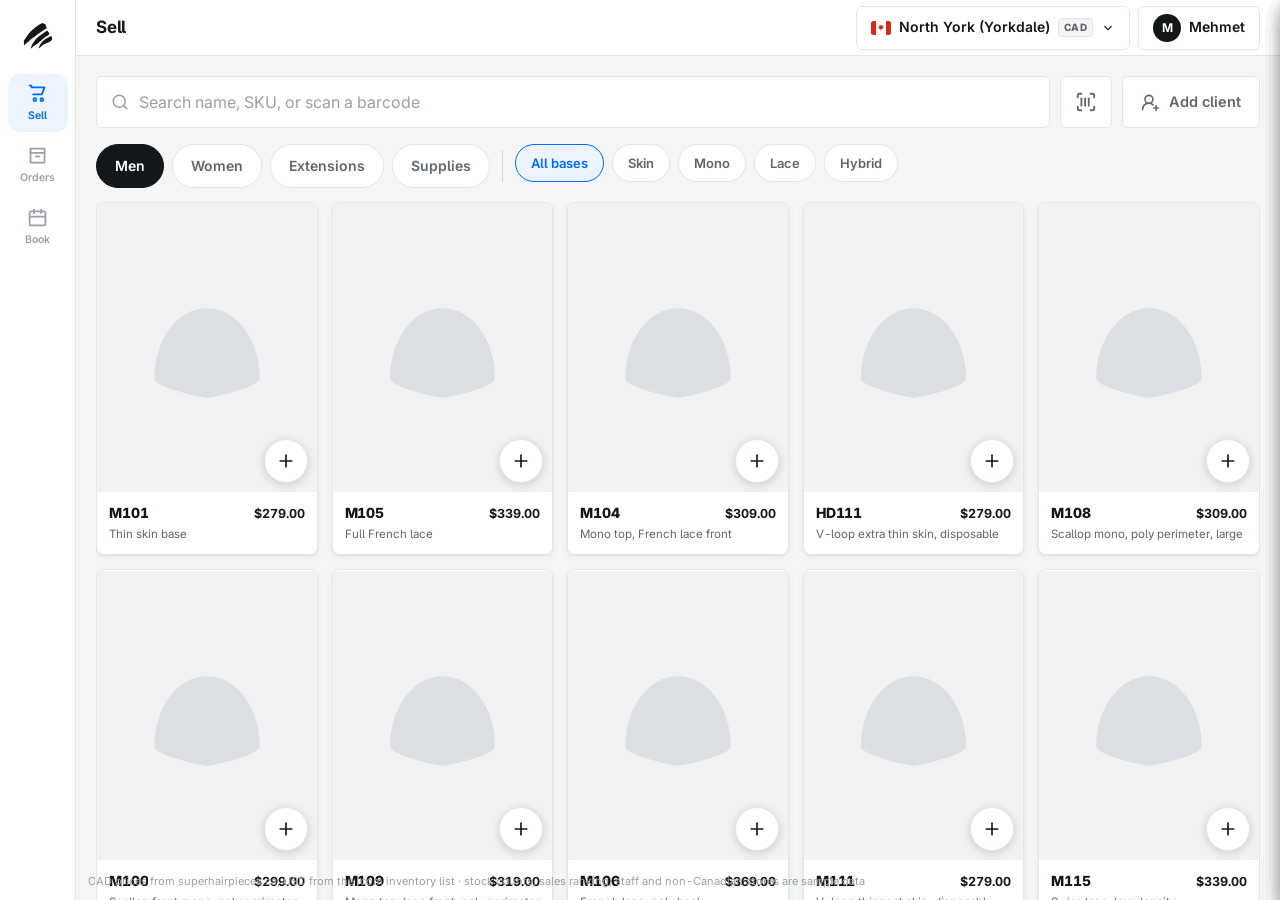
<file: design/superhairpieces-pos-reference.html>
<!DOCTYPE html>
<!-- GENERATED FILE — do not edit.
     Built from the modular source by tools/build-single-file.py.
     Edit js/, css/ or data/ and re-run that script.
     Product photos and colour swatches load from the Superhairpieces
     CDN, so this page needs an internet connection the first time. -->

<html lang="en">
<head>
<meta charset="UTF-8">
<meta name="viewport" content="width=device-width, initial-scale=1.0, maximum-scale=1.0, user-scalable=no, viewport-fit=cover">
<meta name="theme-color" content="#ffffff">
<meta name="apple-mobile-web-app-capable" content="yes">
<meta name="apple-mobile-web-app-status-bar-style" content="default">
<title>Superhairpieces POS</title>
<link rel="preconnect" href="https://fonts.googleapis.com">
<link rel="preconnect" href="https://fonts.gstatic.com" crossorigin>
<link href="https://fonts.googleapis.com/css2?family=Inter:wght@400;500;600;700;800&display=swap" rel="stylesheet">
<style>
/* ===== css/tokens.css ===== */
/* ==========================================================================
   Tokens · Superhairpieces POS
   Square-inspired, not Square-copied. Neutral surfaces, one accent,
   photography carries the screen. The client-facing brand (monochrome
   charcoal, Poppins) is deliberately not used: this is a staff tool and
   legibility at a counter beats brand expression.
   ========================================================================== */
:root {
  /* surfaces */
  --bg: #f4f5f7;
  --surface: #ffffff;
  --line: #e3e6e9;
  --line-2: #d3d7db;

  /* ink */
  --ink: #14171a;
  --ink-2: #5f666d;
  --ink-3: #9aa0a6;

  /* accent + status */
  --blue: #006aff;
  --blue-press: #0053c9;
  --blue-tint: #eef4ff;
  --blue-tint-2: #e2edff;
  --green: #00873c;
  --green-tint: #e9f7ee;
  --amber: #9a5b00;
  --amber-solid: #e08600;
  --amber-tint: #fff4e0;
  --red: #cc2b2b;
  --red-tint: #fdeeee;
  --purple: #5b34c4;          /* ready for pickup — status only */
  --purple-tint: #ede9fe;

  /* appointment categories */
  --cat-mens: #2f7cd6;
  --cat-womens: #c9527d;
  --cat-ext: #2f8b8b;
  --cat-maint: #d09324;

  /* geometry */
  --r-card: 8px;
  --r-btn: 6px;
  --rail-w: 76px;
  --topbar-h: 56px;
  --cart-w: 392px;
  --sheet-w: 440px;
  --tap: 44px;                /* minimum touch target */

  /* elevation — near invisible by design */
  --shadow-1: 0 1px 2px rgba(20, 23, 26, .06), 0 2px 8px rgba(20, 23, 26, .05);
  --shadow-2: 0 8px 24px rgba(20, 23, 26, .14);
  --shadow-3: 0 20px 50px rgba(20, 23, 26, .28);
  --focus-ring: 0 0 0 3px rgba(0, 106, 255, .15);

  /* motion — one curve for almost everything, Apple-ish deceleration */
  --ease: cubic-bezier(.32, .72, 0, 1);
  --ease-soft: cubic-bezier(.2, 0, 0, 1);
  --t-sheet: 300ms;
  --t-fast: 150ms;
}

@media (max-width: 1080px) {
  :root { --cart-w: 340px; }
}

/* ===== css/base.css ===== */
/* ==========================================================================
   Base · reset, typography, primitives shared by every screen
   ========================================================================== */
* {
  margin: 0;
  padding: 0;
  box-sizing: border-box;
  -webkit-tap-highlight-color: transparent;
}

html, body { height: 100%; }

body {
  padding-left: var(--rail-w);
  font-family: Inter, -apple-system, 'Helvetica Neue', sans-serif;
  font-size: 15px;
  line-height: 1.45;
  background: var(--bg);
  color: var(--ink);
  overflow: hidden;
  /* tabular numerals everywhere: money and times must not shuffle width */
  font-feature-settings: 'tnum' 1, 'cv05' 1;
  -webkit-text-size-adjust: 100%;
}

button {
  font: inherit;
  color: inherit;
  background: none;
  border: 0;
  cursor: pointer;
  touch-action: manipulation;
}
button:active { transform: scale(.985); }
button:disabled { cursor: default; }
button:disabled:active { transform: none; }

input, textarea {
  font: inherit;
  color: inherit;
}
input::placeholder { color: var(--ink-3); }

.money { font-variant-numeric: tabular-nums; }
.nowrap { white-space: nowrap; }
.trunc { white-space: nowrap; overflow: hidden; text-overflow: ellipsis; }

:focus-visible {
  outline: 3px solid rgba(0, 106, 255, .45);
  outline-offset: 2px;
  border-radius: 4px;
}

/* Screen-reader only, but still focusable */
.sr {
  position: absolute;
  width: 1px; height: 1px;
  padding: 0; margin: -1px;
  overflow: hidden;
  clip: rect(0 0 0 0);
  white-space: nowrap;
  border: 0;
}

/* The hidden attribute must win over any display rule a component sets. */
[hidden] { display: none !important; }

@media (prefers-reduced-motion: reduce) {
  *, *::before, *::after {
    animation-duration: .01ms !important;
    transition-duration: .01ms !important;
  }
}

/* ---------- shared: search field ---------- */
.search {
  flex: 1;
  display: flex;
  align-items: center;
  gap: 10px;
  height: 52px;
  padding: 0 14px;
  background: var(--surface);
  border: 1px solid var(--line);
  border-radius: var(--r-btn);
}
.search:focus-within {
  border-color: var(--blue);
  box-shadow: var(--focus-ring);
}
.search input {
  flex: 1;
  height: 100%;
  border: 0;
  outline: 0;
  background: none;
  font-size: 16px;   /* 16px stops iPadOS zooming on focus */
  min-width: 0;
}
.search .ic { color: var(--ink-3); flex: none; display: flex; }

/* ---------- shared: chips ---------- */
.chip {
  height: var(--tap);
  padding: 0 18px;
  border-radius: 22px;
  border: 1px solid var(--line);
  background: var(--surface);
  font-weight: 600;
  font-size: 14px;
  color: var(--ink-2);
  flex: none;
}
.chip.on { background: var(--ink); border-color: var(--ink); color: #fff; }
.chip.sub { height: 38px; padding: 0 15px; font-size: 13px; position: relative; }
.chip.sub.on { background: var(--blue-tint); border-color: var(--blue); color: var(--blue); }
.chip-row { display: flex; gap: 8px; flex-wrap: wrap; }

/* Secondary chips read as secondary at 34–38px tall, but a finger needs 44px.
   Expand the hit area invisibly rather than flattening the type hierarchy. */
.tap-44 { position: relative; }
.chip.sub::before,
.tap-44::before {
  content: '';
  position: absolute;
  left: 0; right: 0;
  top: 50%;
  transform: translateY(-50%);
  height: var(--tap);
}

/* ---------- shared: status pills ---------- */
.pill {
  display: inline-flex;
  align-items: center;
  justify-content: center;
  height: 26px;
  padding: 0 11px;
  border-radius: 13px;
  font-size: 12px;
  font-weight: 700;
}
.pill.completed  { background: var(--green-tint);  color: var(--green); }
.pill.awaiting   { background: var(--blue-tint);   color: var(--blue); }
.pill.ready      { background: var(--purple-tint); color: var(--purple); }
.pill.inspection { background: var(--amber-tint);  color: var(--amber); }
.pill.refunded   { background: var(--red-tint);    color: var(--red); }
.pill.queued     { background: var(--amber-tint);  color: var(--amber); }

/* ---------- shared: section labels ---------- */
.label {
  font-size: 11.5px;
  font-weight: 700;
  letter-spacing: .06em;
  text-transform: uppercase;
  color: var(--ink-3);
}

/* ---------- shared: flags ---------- */
.flag {
  width: 20px; height: 14px;
  border-radius: 2.5px;
  overflow: hidden;
  flex: none;
  display: block;
  box-shadow: 0 0 0 1px rgba(20, 23, 26, .12) inset;
}
.flag svg { width: 100%; height: 100%; display: block; }

/* ---------- shared: notes ---------- */
.note {
  display: flex;
  gap: 9px;
  border-radius: var(--r-card);
  padding: 12px 14px;
  font-size: 12.5px;
  line-height: 1.5;
}
.note svg { flex: none; margin-top: 2px; }
.note.neutral { background: var(--bg); color: var(--ink-2); }
.note.info { background: var(--blue-tint); color: #0b3f8f; }
.note.warn { background: var(--amber-tint); color: var(--amber); font-weight: 600; }

/* ---------- shared: steppers ---------- */
.stepper {
  display: inline-flex;
  align-items: center;
  border: 1px solid var(--line);
  border-radius: var(--r-btn);
}
.stepper button {
  width: var(--tap); height: var(--tap);
  display: flex; align-items: center; justify-content: center;
  color: var(--ink-2);
  font-size: 17px;
}
.stepper button:disabled { color: var(--line-2); }
.stepper span {
  min-width: 26px;
  text-align: center;
  font-weight: 700;
  font-size: 13.5px;
}
.stepper.lg button { width: 46px; height: 46px; font-size: 20px; }
.stepper.lg span { min-width: 44px; font-size: 17px; font-weight: 800; }

/* ---------- shared: avatars ---------- */
.av {
  width: 36px; height: 36px;
  border-radius: 50%;
  background: var(--blue-tint);
  color: var(--blue);
  display: flex; align-items: center; justify-content: center;
  font-weight: 700;
  font-size: 13px;
  flex: none;
}
.av.muted { background: var(--bg); border: 1px solid var(--line); color: var(--ink-2); }
.av.warn { background: var(--amber-tint); color: var(--amber); }

/* ---------- shared: empty states ---------- */
.empty {
  display: flex;
  flex-direction: column;
  align-items: center;
  justify-content: center;
  gap: 8px;
  height: 100%;
  padding: 40px 30px;
  color: var(--ink-3);
  text-align: center;
}
.empty b { color: var(--ink); font-size: 16px; }
.empty svg { opacity: .5; }

/* ---------- shared: keyframes ---------- */
@keyframes rise { from { opacity: 0; transform: translateY(10px); } to { opacity: 1; transform: none; } }
@keyframes paneIn { from { opacity: 0; transform: translateX(30px); } to { opacity: 1; transform: none; } }
@keyframes paneBack { from { opacity: 0; transform: translateX(-24px); } to { opacity: 1; transform: none; } }
@keyframes pop { from { opacity: 0; transform: scale(.6); } to { opacity: 1; transform: scale(1); } }

.pane-in { animation: paneIn .26s var(--ease-soft); }
.pane-back { animation: paneBack .26s var(--ease-soft); }
.rise { animation: rise .3s var(--ease-soft) backwards; }

/* ===== css/shell.css ===== */
/* ==========================================================================
   Shell · left rail, top bar, dropdowns, view switching, connection banner
   ========================================================================== */
.rail {
  position: fixed;
  left: 0; top: 0; bottom: 0;
  width: var(--rail-w);
  background: var(--surface);
  border-right: 1px solid var(--line);
  display: flex;
  flex-direction: column;
  align-items: center;
  padding: 14px 0;
  gap: 6px;
  z-index: 40;
}
.rail-brand {
  width: 44px; height: 44px;
  margin-bottom: 10px;
  flex: none;
  color: var(--ink);
  display: flex; align-items: center; justify-content: center;
}
.rail-brand svg { display: block; width: 30px; height: 30px; }
.rail-nav { display: flex; flex-direction: column; gap: 4px; width: 100%; align-items: center; }
.rail-nav button {
  width: 60px; height: 58px;
  border-radius: 12px;
  display: flex; flex-direction: column; align-items: center; justify-content: center;
  gap: 4px;
  color: var(--ink-3);
  font-size: 10.5px;
  font-weight: 600;
}
.rail-nav button:hover { background: var(--bg); color: var(--ink-2); }
.rail-nav button.on { background: var(--blue-tint); color: var(--blue); }
.rail-foot { margin-top: auto; display: flex; flex-direction: column; align-items: center; gap: 6px; }

/* ---------- top bar ---------- */
.topbar {
  height: var(--topbar-h);
  background: var(--surface);
  border-bottom: 1px solid var(--line);
  display: flex;
  align-items: center;
  gap: 16px;
  padding: 0 20px;
  position: relative;
  z-index: 30;
}
.page-title { font-size: 17px; font-weight: 700; letter-spacing: -.01em; }
.top-right { margin-left: auto; display: flex; align-items: center; gap: 8px; }
.loc-pill, .user-pill {
  height: var(--tap);
  display: flex;
  align-items: center;
  gap: 8px;
  padding: 0 14px;
  border-radius: var(--r-btn);
  border: 1px solid var(--line);
  background: var(--surface);
  font-weight: 600;
  font-size: 14px;
}
.loc-pill:hover, .user-pill:hover { border-color: var(--ink-3); }
.cur-tag {
  font-size: 10px;
  font-weight: 800;
  letter-spacing: .04em;
  background: var(--bg);
  border: 1px solid var(--line);
  border-radius: 4px;
  padding: 1px 5px;
  color: var(--ink-2);
}
.user-pill .av { width: 28px; height: 28px; background: var(--ink); color: #fff; font-size: 12px; }

/* connection state lives in the top bar: staff must be able to see at a glance
   whether the register is talking to the server. */
.conn {
  display: none;
  align-items: center;
  gap: 7px;
  height: var(--tap);
  padding: 0 13px;
  border-radius: var(--r-btn);
  font-weight: 700;
  font-size: 13px;
}
.conn.on { display: flex; }
.conn .dot { width: 8px; height: 8px; border-radius: 50%; background: currentColor; flex: none; }
.conn.offline { background: var(--amber-tint); color: var(--amber); }
.conn.syncing { background: var(--blue-tint); color: var(--blue); }

/* ---------- dropdowns ---------- */
.dd {
  position: absolute;
  top: var(--topbar-h);
  right: 16px;
  min-width: 290px;
  max-height: 70vh;
  overflow-y: auto;
  padding: 8px;
  background: var(--surface);
  border: 1px solid var(--line);
  border-radius: var(--r-card);
  box-shadow: var(--shadow-2);
  display: none;
  z-index: 60;
}
.dd.open { display: block; }
.dd-search {
  display: flex;
  align-items: center;
  gap: 8px;
  height: 42px;
  padding: 0 10px;
  margin-bottom: 6px;
  border: 1px solid var(--line);
  border-radius: var(--r-btn);
}
.dd-search input { flex: 1; border: 0; outline: 0; font-size: 14px; min-width: 0; }
.dd-head {
  font-size: 11px;
  font-weight: 700;
  letter-spacing: .06em;
  text-transform: uppercase;
  color: var(--ink-3);
  padding: 10px 12px 4px;
}
.dd-item {
  width: 100%;
  min-height: 46px;
  padding: 0 12px;
  border-radius: var(--r-btn);
  display: flex;
  align-items: center;
  gap: 10px;
  font-weight: 500;
  font-size: 14px;
  text-align: left;
}
.dd-item:hover { background: var(--bg); }
.dd-item.sel { background: var(--blue-tint); color: var(--blue); font-weight: 700; }
.dd-item.sel:hover { background: var(--blue-tint-2); }
.dd-sub { font-size: 12px; color: var(--ink-3); margin-left: auto; }
.dd-item.sel .dd-sub { color: var(--blue); opacity: .75; }
.dd-chk { display: flex; align-items: center; flex: none; margin-left: 10px; color: var(--blue); }
.dd-empty { padding: 14px 12px; color: var(--ink-3); font-size: 13.5px; }

/* ---------- views ---------- */
.view { display: none; height: calc(100% - var(--topbar-h)); }
.view.on { display: flex; }

/* ---------- market banner ----------
   Prices are per-market lists, never FX conversions. A location with no price
   list must say so rather than quietly show a converted number. */
.market-warn {
  display: flex;
  align-items: center;
  gap: 10px;
  padding: 11px 16px;
  background: var(--amber-tint);
  color: var(--amber);
  font-size: 13px;
  font-weight: 600;
  border-bottom: 1px solid #f0dcb4;
}
.market-warn svg { flex: none; }

/* ---------- prototype footnote ---------- */
.data-note {
  position: fixed;
  bottom: 10px;
  left: calc(var(--rail-w) + 12px);
  font-size: 11px;
  color: var(--ink-3);
  z-index: 5;
  pointer-events: none;
}

/* ===== css/sell.css ===== */
/* ==========================================================================
   Sell · catalogue, search results, product grid, cart rail
   ========================================================================== */
.catalog {
  flex: 1;
  min-width: 0;
  display: flex;
  flex-direction: column;
  padding: 20px 20px 0;
}
.search-row { display: flex; gap: 10px; flex: none; }
.icon-btn {
  width: 52px; height: 52px;
  border: 1px solid var(--line);
  background: var(--surface);
  border-radius: var(--r-btn);
  display: flex; align-items: center; justify-content: center;
  color: var(--ink-2);
  flex: none;
}
.icon-btn:hover { border-color: var(--ink-3); }
.pill-btn {
  height: 52px;
  padding: 0 18px;
  border: 1px solid var(--line);
  background: var(--surface);
  border-radius: var(--r-btn);
  display: flex; align-items: center; gap: 9px;
  font-weight: 600;
  font-size: 14.5px;
  color: var(--ink-2);
  flex: none;
}
.pill-btn:hover { border-color: var(--ink-3); }
/* Add client only belongs in the toolbar while the cart rail is away — once the
   rail is open it carries its own client row and two would be redundant. */
.pill-btn[data-when-tucked] { display: none; }
#view-sell.cart-tucked .pill-btn[data-when-tucked] { display: flex; }

.chips {
  display: flex;
  gap: 8px;
  margin: 16px 0 14px;
  overflow-x: auto;
  scrollbar-width: none;
  flex: none;
}
.chips::-webkit-scrollbar { display: none; }
.chip-divider { width: 1px; background: var(--line-2); margin: 6px 4px; flex: none; }

/* ---------- search results ---------- */
.results { flex: 1; overflow-y: auto; padding-bottom: 20px; }
.res {
  width: 100%;
  display: flex;
  align-items: center;
  gap: 14px;
  padding: 11px 12px;
  border-radius: var(--r-card);
  border: 1px solid transparent;
  text-align: left;
}
.res:hover, .res.cur {
  background: var(--surface);
  border-color: var(--line);
  box-shadow: var(--shadow-1);
}
.res-img {
  width: 44px; height: 58px;
  border-radius: 6px;
  border: 1px solid var(--line);
  overflow: hidden;
  background: #fff;
  flex: none;
}
.res-img img { width: 100%; height: 100%; object-fit: contain; display: block; }
.res-sku { font-weight: 800; font-size: 16px; letter-spacing: -.01em; }
.res-name { font-size: 13px; color: var(--ink-2); margin-top: 1px; }
.res-stock {
  font-size: 12px;
  font-weight: 600;
  margin-top: 3px;
  display: flex;
  align-items: center;
  gap: 6px;
}
.res-stock .dot { width: 7px; height: 7px; border-radius: 50%; background: currentColor; flex: none; }
.res-stock.ok { color: var(--green); }
.res-stock.low { color: var(--amber); }
.res-stock.out { color: var(--ink-3); }
.res-right { margin-left: auto; text-align: right; flex: none; }
.res-price { font-weight: 700; font-size: 15px; }
.res-hint { font-size: 11px; color: var(--ink-3); margin-top: 3px; }

/* ---------- product grid ---------- */
.grid {
  flex: 1;
  overflow-y: auto;
  display: grid;
  grid-template-columns: repeat(5, 1fr);
  grid-auto-rows: max-content;
  align-content: start;
  align-items: start;
  gap: 14px;
  padding-bottom: 36px;
}
.catalog.narrow .grid { grid-template-columns: repeat(4, 1fr); }

.tile {
  position: relative;
  background: var(--surface);
  border: 1px solid var(--line);
  border-radius: var(--r-card);
  overflow: hidden;
  box-shadow: var(--shadow-1);
  cursor: pointer;
  isolation: isolate;
  transition: transform .1s ease, border-color .25s ease;
}
.tile:active { transform: scale(.97); }
.tile.picking { border-color: var(--ink); }
.tile.unpriced { cursor: default; }
.tile.unpriced:active { transform: none; }

/* Fixed 500:659 frame, object-fit contain. 39 of 43 images match the frame
   exactly; the 4 extensions images are taller and sit with a small side margin
   rather than being cropped. */
.tile .photo { aspect-ratio: 500 / 659; background: #fff; position: relative; }
.tile .photo img { width: 100%; height: 100%; object-fit: contain; display: block; }
.tile.oos .photo img { filter: grayscale(1); opacity: .45; }

.tile .qty-badge {
  position: absolute;
  top: 8px; right: 8px;
  min-width: 26px; height: 26px;
  padding: 0 8px;
  border-radius: 13px;
  background: var(--blue);
  color: #fff;
  font-size: 13px;
  font-weight: 700;
  display: flex; align-items: center; justify-content: center;
  box-shadow: 0 2px 6px rgba(0, 0, 0, .2);
}
.tile .quick-add {
  position: absolute;
  right: 9px; bottom: 9px;
  width: var(--tap); height: var(--tap);
  border-radius: 50%;
  background: var(--surface);
  border: 1px solid var(--line);
  color: var(--ink);
  display: flex; align-items: center; justify-content: center;
  box-shadow: 0 2px 8px rgba(20, 23, 26, .16);
  z-index: 3;
  transition: background .12s, color .12s, transform .12s var(--ease-soft);
}
.tile .quick-add:hover { background: var(--ink); color: #fff; border-color: var(--ink); }
.tile .quick-add:active { transform: scale(.86); }
.tile .tag-oos {
  position: absolute;
  left: 8px; bottom: 8px;
  background: rgba(20, 23, 26, .82);
  color: #fff;
  font-size: 11px;
  font-weight: 700;
  border-radius: 4px;
  padding: 3px 8px;
}
.tile .tag-sale {
  position: absolute;
  left: 8px; top: 8px;
  background: var(--red);
  color: #fff;
  font-size: 10.5px;
  font-weight: 800;
  letter-spacing: .03em;
  text-transform: uppercase;
  border-radius: 4px;
  padding: 3px 7px;
}

/* Info block below the photo, on white. Text over photography failed: the
   photos are dark hair on white, so any transparency put dark text on dark. */
.tile .info { padding: 11px 12px 12px; background: var(--surface); }
.tile .info-top {
  display: flex;
  align-items: baseline;
  justify-content: space-between;
  gap: 6px;
  height: 20px;
  overflow: hidden;
}
.tile .info-sku {
  font-weight: 800;
  font-size: 14px;
  letter-spacing: -.01em;
  white-space: nowrap; overflow: hidden; text-overflow: ellipsis;
}
.tile .info-price { font-weight: 700; font-size: 12.5px; flex: none; }
.tile .info-price.none { color: var(--amber); font-size: 11.5px; }
.tile .info-name {
  font-size: 11.5px;
  color: var(--ink-2);
  line-height: 16px;
  height: 16px;
  margin-top: 3px;
  white-space: nowrap; overflow: hidden; text-overflow: ellipsis;
}

/* The stock line is a full-width tap target opening Availability. */
.stockline {
  display: flex;
  align-items: center;
  gap: 6px;
  width: calc(100% + 24px);
  min-height: 34px;
  margin: 2px -12px -8px;
  padding: 0 12px;
  border-radius: 0 0 7px 7px;
  font-size: 11px;
  font-weight: 600;
  color: var(--ink-2);
  text-align: left;
  white-space: nowrap;
}
.stockline:hover { background: var(--bg); }
.stockline .txt { flex: 1; min-width: 0; overflow: hidden; text-overflow: ellipsis; }
.stockline .dot { width: 7px; height: 7px; border-radius: 50%; flex: none; }
.stockline svg { margin-left: auto; color: var(--ink-3); flex: none; }
.stockline.ok { color: var(--green); } .stockline.ok .dot { background: var(--green); }
.stockline.low { color: var(--amber); } .stockline.low .dot { background: var(--amber-solid); }
.stockline.out { color: var(--ink-2); } .stockline.out .dot { background: var(--ink-3); }

.grid-empty { grid-column: 1 / -1; }

/* ---------- cart rail ---------- */
.cart {
  width: var(--cart-w);
  flex: none;
  background: var(--surface);
  border-left: 1px solid var(--line);
  display: flex;
  flex-direction: column;
  transition: transform var(--t-sheet) var(--ease-soft), margin-right var(--t-sheet) var(--ease-soft);
}
.cart.tucked {
  transform: translateX(100%);
  margin-right: calc(-1 * var(--cart-w));
  pointer-events: none;
}
.cart-head { display: flex; align-items: center; padding: 16px 16px 10px; }
.cart-head h2 { font-size: 17px; font-weight: 700; }
.cart-head .sub { color: var(--ink-3); font-weight: 500; font-size: 13px; margin-left: 8px; }
.cart-clear {
  margin-left: auto;
  height: var(--tap);
  padding: 0 10px;
  border-radius: 5px;
  color: var(--ink-2);
  font-weight: 600;
  font-size: 13px;
}
.cart-clear:hover { background: var(--bg); }
@keyframes cartPulse { 0% { transform: scale(1); } 45% { transform: scale(1.06); } 100% { transform: scale(1); } }
.cart-head h2.bump { animation: cartPulse .32s var(--ease-soft); }

/* collect banner: this sale is settling an order placed earlier */
.collect-bar {
  margin: 0 16px 12px;
  background: var(--purple-tint);
  color: var(--purple);
  border-radius: var(--r-card);
  padding: 10px 13px;
  font-size: 12.5px;
  font-weight: 700;
  display: flex;
  align-items: center;
  gap: 9px;
}
.collect-bar svg { flex: none; }

.client-row {
  margin: 0 16px 13px;
  width: calc(100% - 32px);
  min-height: 56px;
  padding: 8px 12px;
  border: 1px dashed var(--line-2);
  border-radius: var(--r-btn);
  display: flex;
  align-items: center;
  gap: 12px;
  text-align: left;
}
.client-row.filled { border-style: solid; background: var(--bg); }
.client-row.needed { border-color: var(--amber); background: var(--amber-tint); }
.client-row.needed .av { background: #fff; color: var(--amber); }
.client-row.needed .c-sub { color: var(--amber); }
.client-row .c-name { font-weight: 600; font-size: 14.5px; }
.client-row .c-sub { font-size: 12.5px; color: var(--ink-2); }
.client-row .c-x {
  margin-left: auto;
  width: var(--tap); height: var(--tap);
  border-radius: 5px;
  display: flex; align-items: center; justify-content: center;
  color: var(--ink-3);
  flex: none;
}
.client-row .c-x:hover { background: var(--line); }

.lines {
  flex: 1;
  overflow-y: auto;
  padding: 0 16px;
  border-top: 1px solid var(--line);
  -webkit-mask-image: linear-gradient(to bottom, transparent 0, #000 10px);
  mask-image: linear-gradient(to bottom, transparent 0, #000 10px);
}
@keyframes lineIn { from { opacity: 0; transform: translateY(-6px); } to { opacity: 1; transform: none; } }
.line {
  display: flex;
  align-items: flex-start;
  gap: 12px;
  padding: 12px 0;
  border-bottom: 1px solid var(--line);
}
.line:last-child { border-bottom: 0; }
.line.fresh { animation: lineIn .22s ease; }
.line .thumb {
  width: 44px; height: 56px;
  border-radius: 6px;
  flex: none;
  overflow: hidden;
  border: 1px solid var(--line);
  background: #fff;
}
.line .thumb img { width: 100%; height: 100%; object-fit: contain; display: block; }
.line .l-mid { min-width: 0; flex: 1; }
.line .l-sku { font-weight: 700; font-size: 14.5px; }
.line .l-spec { font-size: 12.5px; color: var(--ink-2); line-height: 1.35; display: block; margin-top: 1px; }
.line .l-made { font-size: 11.5px; font-weight: 700; color: var(--amber); margin-top: 3px; }
.line .l-warn { font-size: 11.5px; font-weight: 600; color: var(--amber); margin-top: 4px; }
.line .l-right { margin-left: auto; text-align: right; flex: none; }
.line .l-price { font-weight: 700; font-size: 14.5px; }
.spec-code {
  font-family: ui-monospace, SFMono-Regular, Menlo, monospace;
  font-size: 11px;
  font-weight: 600;
  color: var(--ink-2);
  background: var(--bg);
  border: 1px solid var(--line);
  border-radius: 4px;
  padding: 1px 5px;
  margin-left: 2px;
}

.cart-tools { padding: 4px 16px 0; border-top: 1px solid var(--line); }
.tool-row {
  width: 100%;
  min-height: 50px;
  padding: 6px 0;
  display: flex;
  align-items: center;
  gap: 10px;
  border-bottom: 1px solid var(--line);
  font-weight: 600;
  font-size: 14px;
  text-align: left;
}
.tool-row:last-child { border-bottom: 0; }
.tool-row .t-sub { display: block; font-weight: 400; font-size: 12.5px; color: var(--ink-2); margin-top: 1px; }
.tool-row .t-end { margin-left: auto; display: flex; align-items: center; gap: 8px; font-weight: 600; color: var(--ink-2); }
.switch {
  width: 50px; height: 30px;
  border-radius: 15px;
  background: var(--line-2);
  position: relative;
  flex: none;
  transition: background var(--t-fast);
}
.switch::after {
  content: '';
  position: absolute;
  top: 3px; left: 3px;
  width: 24px; height: 24px;
  border-radius: 50%;
  background: #fff;
  box-shadow: 0 1px 3px rgba(0, 0, 0, .25);
  transition: left var(--t-fast);
}
.switch.on { background: var(--blue); }
.switch.on::after { left: 23px; }

.inline-note {
  display: none;
  align-items: center;
  gap: 8px;
  margin: 8px 0 4px;
  padding: 9px 12px;
  border-radius: 6px;
  background: var(--amber-tint);
  color: var(--amber);
  font-size: 12.5px;
  font-weight: 600;
}
.inline-note.on { display: flex; }

.coupon-open { display: none; gap: 8px; padding: 8px 0 12px; }
.coupon-open.on { display: flex; }
.coupon-open input {
  flex: 1;
  height: var(--tap);
  border: 1px solid var(--line);
  border-radius: var(--r-btn);
  padding: 0 12px;
  font-size: 14px;
  text-transform: uppercase;
  min-width: 0;
}
.coupon-open button {
  height: var(--tap);
  padding: 0 16px;
  border-radius: var(--r-btn);
  background: var(--ink);
  color: #fff;
  font-weight: 600;
  font-size: 14px;
}

.totals { padding: 10px 16px 0; }
.trow { display: flex; justify-content: space-between; gap: 12px; font-size: 14px; color: var(--ink-2); padding: 3px 0; }
.trow.disc { color: var(--green); font-weight: 600; }
.trow.dep { color: var(--amber); font-weight: 600; }
.trow.grand { color: var(--ink); font-weight: 700; font-size: 16px; padding-top: 6px; }

.cart-cta { padding: 12px 16px 16px; display: flex; gap: 10px; }
.btn-hold {
  height: 64px;
  padding: 0 18px;
  border: 1px solid var(--line);
  border-radius: var(--r-card);
  background: var(--surface);
  color: var(--ink-2);
  font-weight: 600;
  font-size: 14px;
  flex: none;
}
.btn-hold:hover { border-color: var(--ink-3); }
.btn-charge {
  flex: 1;
  height: 64px;
  border-radius: var(--r-card);
  background: var(--blue);
  color: #fff;
  font-weight: 700;
  font-size: 18px;
  letter-spacing: -.01em;
  display: flex; align-items: center; justify-content: center; gap: 10px;
  box-shadow: 0 4px 14px rgba(0, 106, 255, .35);
  transition: background .12s;
}
.btn-charge:hover { background: var(--blue-press); }
.btn-charge:disabled { background: var(--line-2); color: var(--surface); box-shadow: none; }

/* ---------- fly-to-cart ---------- */
.flyer {
  position: fixed;
  z-index: 120;
  border-radius: 10px;
  overflow: hidden;
  background: var(--surface);
  transform-origin: top left;
  box-shadow: 0 12px 30px rgba(20, 23, 26, .28);
  pointer-events: none;
  will-change: transform, opacity;
}
.flyer img { width: 100%; height: 100%; object-fit: contain; display: block; }

@media (max-width: 1100px) {
  .grid { grid-template-columns: repeat(4, 1fr); }
  .catalog.narrow .grid { grid-template-columns: repeat(3, 1fr); }
}

/* Collapsed cart bar. Landscape never shows it — the rail is the cart. */
.cart-bar { display: none; }

/* ===== css/sheets.css ===== */
/* ==========================================================================
   Sheets · right-hand drawers, spec picker, availability, client, hold, PIN
   ========================================================================== */

/* The scrim covers the whole viewport including the rail — otherwise the rail
   reads as "still active" behind a modal drawer. */
.scrim {
  position: fixed;
  inset: 0;
  background: rgba(20, 23, 26, .45);
  opacity: 0;
  pointer-events: none;
  transition: opacity .2s;
  z-index: 70;
}
.scrim.on { opacity: 1; pointer-events: auto; }

.sheet {
  position: fixed;
  top: 0; right: 0; bottom: 0;
  width: var(--sheet-w);
  background: var(--surface);
  z-index: 75;
  transform: translateX(102%);
  transition: transform var(--t-sheet) var(--ease);
  display: flex;
  flex-direction: column;
  box-shadow: var(--shadow-2);
}
.sheet.on { transform: translateX(0); }
/* A sheet opened over another sits above it and returns to it on completion. */
.sheet.over { z-index: 82; box-shadow: -18px 0 44px rgba(20, 23, 26, .18); }

.sheet-head {
  min-height: 64px;
  display: flex;
  align-items: center;
  gap: 12px;
  padding: 0 18px;
  border-bottom: 1px solid var(--line);
  flex: none;
}
.sheet-head h3 {
  font-size: 17px;
  font-weight: 700;
  display: flex;
  align-items: baseline;
  gap: 9px;
  min-width: 0;
}
.sheet-head .sub {
  font-size: 13px;
  font-weight: 500;
  color: var(--ink-2);
  white-space: nowrap; overflow: hidden; text-overflow: ellipsis;
}
.sheet-x {
  margin-left: auto;
  width: var(--tap); height: var(--tap);
  border-radius: var(--r-btn);
  display: flex; align-items: center; justify-content: center;
  color: var(--ink-2);
  flex: none;
}
.sheet-x:hover { background: var(--bg); }
.sheet-body { flex: 1; overflow-y: auto; padding: 16px 18px; }
.sheet-foot { padding: 14px 18px; border-top: 1px solid var(--line); flex: none; }
.sheet-foot .summary { font-size: 13px; color: var(--ink-2); margin-bottom: 10px; line-height: 1.5; }
.sheet-foot .summary b { color: var(--ink); }

.btn-primary {
  width: 100%;
  height: 58px;
  border-radius: var(--r-card);
  background: var(--blue);
  color: #fff;
  font-weight: 700;
  font-size: 16px;
  box-shadow: 0 4px 14px rgba(0, 106, 255, .35);
}
.btn-primary:disabled { background: var(--line-2); box-shadow: none; }
.btn-dark {
  height: 48px;
  padding: 0 18px;
  border-radius: var(--r-btn);
  background: var(--ink);
  color: #fff;
  font-weight: 600;
  font-size: 14px;
}
.btn-ghost {
  width: 100%;
  height: 48px;
  margin-top: 12px;
  border-radius: var(--r-btn);
  font-weight: 600;
  font-size: 14.5px;
  color: var(--ink-2);
}
.btn-ghost:hover { background: var(--bg); }
.back-link {
  display: flex;
  align-items: center;
  gap: 8px;
  height: var(--tap);
  margin: -4px 0 8px -8px;
  padding: 0 8px;
  border-radius: var(--r-btn);
  font-weight: 600;
  font-size: 14px;
  color: var(--ink-2);
}
.back-link:hover { background: var(--bg); }

/* ==========================================================================
   Spec picker — the heart of it
   ========================================================================== */
.v-group { margin-top: 16px; }
.v-group:first-child { margin-top: 0; }
.v-group .vg-head { display: flex; align-items: baseline; margin-bottom: 9px; gap: 8px; }
.v-group .vg-sel {
  margin-left: auto;
  font-size: 12.5px;
  color: var(--ink-2);
  white-space: nowrap; overflow: hidden; text-overflow: ellipsis;
  max-width: 62%;
}
.vg-none { color: var(--ink-3); }
.vg-from {
  display: inline-block;
  font-size: 10.5px;
  font-weight: 800;
  letter-spacing: .03em;
  text-transform: uppercase;
  color: var(--blue);
  background: var(--blue-tint);
  border-radius: 4px;
  padding: 2px 6px;
  margin-left: 5px;
}
.cw-search { height: 40px; background: var(--bg); border-color: transparent; }
.cw-search:focus-within { background: var(--surface); }
.cw-search input { font-size: 14px; }
.fam-row { display: flex; gap: 6px; margin: 9px 0 12px; flex-wrap: wrap; }
.fam-row .chip.sub { height: 34px; padding: 0 13px; font-size: 12.5px; }

/* Borderless swatches — the photo IS the chip. The selected state is a
   detached ring (3px gap, then a 2px ring) plus a centred white check disc.
   A ring hugging the photo edge competes with the photo and reads as weak. */
.sw-grid { display: grid; grid-template-columns: repeat(6, 1fr); gap: 10px 7px; }
.sw-grid.grey { grid-template-columns: repeat(5, 1fr); }
.sw {
  position: relative;
  display: flex;
  flex-direction: column;
  gap: 5px;
  width: 100%;
  background: none;
  border: 0;
  padding: 0;
}
.sw .dot {
  position: relative;
  width: 100%;
  aspect-ratio: 1;
  border-radius: 7px;
  overflow: hidden;
  display: block;
  background: linear-gradient(145deg, #e7e5e1, #d8d5d0);
  box-shadow: 0 0 0 1px rgba(20, 23, 26, .12) inset;
  transition: box-shadow .12s ease, transform .12s ease;
}
.sw .dot img { width: 100%; height: 100%; object-fit: cover; display: block; }
.sw:hover .dot { box-shadow: 0 0 0 1px rgba(20, 23, 26, .3) inset, 0 2px 6px rgba(20, 23, 26, .14); }
.sw.on .dot { box-shadow: 0 0 0 3px var(--surface), 0 0 0 5px var(--blue); transform: scale(.9); }
.sw .chk {
  position: absolute;
  top: 50%; left: 50%;
  transform: translate(-50%, -50%);
  width: 26px; height: 26px;
  border-radius: 50%;
  background: var(--surface);
  color: var(--blue);
  display: none;
  align-items: center; justify-content: center;
  z-index: 4;
  box-shadow: 0 1px 4px rgba(20, 23, 26, .35);
}
.sw.on .chk { display: flex; }
.sw .code {
  font-size: 10.5px;
  font-weight: 600;
  color: var(--ink-3);
  line-height: 1;
  text-align: center;
  white-space: nowrap; overflow: hidden; text-overflow: ellipsis;
}
.sw-grid.grey .code { font-size: 11px; }
.sw.on .code { color: var(--ink); font-weight: 700; }
/* Green dot = kept in stock at this store. */
.sw .in-stock {
  position: absolute;
  top: 4px; right: 4px;
  width: 8px; height: 8px;
  border-radius: 50%;
  background: var(--green);
  box-shadow: 0 0 0 2px var(--surface);
  z-index: 3;
}
.sw.blocked { opacity: .35; }
.sw.blocked .dot::after {
  content: '';
  position: absolute;
  inset: 0;
  background: linear-gradient(to top right, transparent 47%, var(--ink-3) 47%, var(--ink-3) 53%, transparent 53%);
}
.sw.discontinued .code { text-decoration: line-through; }

.sw-legend {
  display: flex;
  align-items: center;
  gap: 14px;
  flex-wrap: wrap;
  font-size: 11.5px;
  color: var(--ink-3);
  margin-top: 10px;
}
.sw-legend span { display: flex; align-items: center; gap: 6px; }
.sw-legend i { width: 8px; height: 8px; border-radius: 50%; background: var(--green); display: inline-block; }
.sw-legend i.cross { border-radius: 2px; background: var(--ink-3); }

.v-opts { display: flex; flex-wrap: wrap; gap: 8px; }
.v-opt {
  height: var(--tap);
  padding: 0 15px;
  border: 1px solid var(--line);
  background: var(--surface);
  border-radius: var(--r-btn);
  font-weight: 600;
  font-size: 13.5px;
  color: var(--ink-2);
  display: flex; align-items: center; gap: 7px;
}
.v-opt:hover { border-color: var(--ink-3); }
.v-opt.on { background: var(--ink); border-color: var(--ink); color: #fff; }
.v-opt .up { font-size: 11.5px; font-weight: 700; opacity: .7; }
.v-opt .std {
  font-size: 10px;
  font-weight: 800;
  letter-spacing: .04em;
  text-transform: uppercase;
  color: var(--green);
}
.v-opt.on .std { color: #7fd6a2; }
.v-opt:disabled { color: var(--line-2); border-color: var(--line); background: var(--bg); }

.v-price {
  display: flex;
  align-items: flex-end;
  gap: 14px;
  margin-top: 18px;
  padding: 16px 0 8px;
  border-top: 1px solid var(--line);
}
.v-price .vp-spec { flex: 1; min-width: 0; }
.v-price .vp-sku { font-weight: 800; font-size: 14.5px; }
.v-price .vp-nm { font-size: 12.5px; color: var(--ink-2); }
.v-price .vp-col { font-size: 12.5px; color: var(--ink-2); margin-top: 3px; line-height: 1.4; }
.v-price .vp-amt { flex: none; text-align: right; }
.v-price .vp-n { font-size: 26px; font-weight: 800; letter-spacing: -.02em; display: block; line-height: 1.15; }
.v-price .vp-base { font-size: 11.5px; color: var(--ink-3); }

/* The footer verdict. This is the one thing the receptionist must not miss. */
.verdict {
  display: flex;
  gap: 9px;
  border-radius: var(--r-card);
  padding: 11px 13px;
  font-size: 12.5px;
  font-weight: 600;
  line-height: 1.45;
  margin-bottom: 12px;
}
.verdict svg { flex: none; margin-top: 1px; }
.verdict.stock { background: var(--green-tint); color: var(--green); }
.verdict.custom { background: var(--amber-tint); color: var(--amber); }
.verdict.neutral { background: var(--bg); color: var(--ink-2); }
.verdict.blocked { background: var(--red-tint); color: var(--red); }

/* Floating panel: the selected colour large and live, pinned left of the
   drawer. It appears in a fixed position every time — no flight. */
.spec-card {
  position: fixed;
  left: 0; top: 0;
  width: 360px;
  background: var(--surface);
  border: 1px solid var(--line);
  border-radius: 12px;
  box-shadow: var(--shadow-3);
  z-index: 74;
  overflow: hidden;
  opacity: 0;
  visibility: hidden;
  pointer-events: none;
  transform-origin: top left;
}
.spec-card.on { opacity: 1; visibility: visible; }
.spec-card .sc-swatch { aspect-ratio: 1; background: var(--bg); position: relative; }
.spec-card .sc-swatch img {
  width: 100%; height: 100%;
  object-fit: cover;
  display: block;
  transition: opacity .18s ease;
}
.spec-card .sc-swatch.empty { display: flex; align-items: center; justify-content: center; }
.spec-card .sc-emptytxt { font-size: 13px; font-weight: 600; color: var(--ink-3); }
.spec-card .sc-code {
  position: absolute;
  left: 12px; bottom: 12px;
  background: rgba(20, 23, 26, .78);
  color: #fff;
  font-size: 13px;
  font-weight: 800;
  border-radius: 6px;
  padding: 5px 10px;
  backdrop-filter: blur(6px);
}
.spec-card .sc-photo { aspect-ratio: 500 / 659; background: #fff; }
.spec-card .sc-photo img { width: 100%; height: 100%; object-fit: contain; display: block; }
.spec-card .sc-body { padding: 14px 16px 16px; }
.spec-card .sc-cname { font-weight: 700; font-size: 16px; letter-spacing: -.01em; }
.spec-card .sc-grey { font-size: 13px; color: var(--ink-2); margin-top: 2px; }
.spec-card .sc-foot {
  display: flex;
  align-items: baseline;
  justify-content: space-between;
  margin-top: 12px;
  padding-top: 11px;
  border-top: 1px solid var(--line);
}
.spec-card .sc-prod { font-weight: 700; font-size: 13.5px; color: var(--ink-2); }
.spec-card .sc-price { font-weight: 700; font-size: 16px; }
.spec-card .sc-top { display: flex; align-items: baseline; justify-content: space-between; gap: 10px; }
.spec-card .sc-sku { font-weight: 800; font-size: 19px; letter-spacing: -.01em; }
.spec-card .sc-name { font-size: 13px; color: var(--ink-2); margin-top: 2px; }
@media (max-width: 1120px) { .spec-card { width: 300px; } }

/* ==========================================================================
   Availability
   ========================================================================== */
.sp-prod { display: flex; gap: 14px; align-items: center; padding-bottom: 16px; border-bottom: 1px solid var(--line); }
.sp-img { width: 64px; height: 84px; border-radius: 6px; border: 1px solid var(--line); overflow: hidden; background: #fff; flex: none; }
.sp-img img { width: 100%; height: 100%; object-fit: contain; display: block; }
.sp-sku { font-weight: 800; font-size: 18px; letter-spacing: -.01em; }
.sp-name { font-size: 13px; color: var(--ink-2); line-height: 1.35; }
.sp-price { font-weight: 700; font-size: 14px; margin-top: 4px; }
.sp-add {
  margin-left: auto;
  flex: none;
  height: 46px;
  padding: 0 18px;
  border-radius: 23px;
  background: var(--ink);
  color: #fff;
  display: flex; align-items: center; justify-content: center; gap: 8px;
  font-weight: 700;
  font-size: 14.5px;
  white-space: nowrap;
  box-shadow: 0 2px 8px rgba(20, 23, 26, .22);
}
.sp-add:hover { background: #000; }
.sp-add:active { transform: scale(.9); }

.sp-stats { display: grid; grid-template-columns: repeat(2, 1fr); gap: 8px; margin: 16px 0 4px; }
.sp-stat { background: var(--bg); border-radius: var(--r-card); padding: 11px 12px; }
.sp-stat .n { font-size: 21px; font-weight: 800; letter-spacing: -.02em; line-height: 1.15; }
.sp-stat .l { font-size: 11px; font-weight: 600; color: var(--ink-2); margin-top: 1px; }
.sp-stat.here .n { color: var(--blue); }
.sp-filter { display: flex; gap: 8px; margin: 16px 0 6px; }

.loc-row {
  display: grid;
  grid-template-columns: 20px 1fr 84px;
  align-items: center;
  gap: 12px;
  width: calc(100% + 24px);
  min-height: 60px;
  margin: 0 -12px;
  padding: 8px 12px;
  border-bottom: 1px solid var(--line);
  text-align: left;
}
.loc-row:last-child { border-bottom: 0; }
.loc-row.tap:hover { background: var(--bg); }
.loc-row.pressed { background: var(--blue-tint); border-radius: 6px; transition: background .1s; }
.loc-row.here { background: var(--blue-tint); }
.loc-row.oos { opacity: .55; }
.loc-row .lr-name { font-weight: 600; font-size: 14.5px; }
.loc-row .lr-sub { font-size: 12px; color: var(--ink-3); margin-top: 1px; }
.lr-here {
  display: inline-block;
  font-size: 10px;
  font-weight: 800;
  letter-spacing: .04em;
  text-transform: uppercase;
  color: var(--blue);
  background: var(--surface);
  border-radius: 4px;
  padding: 2px 6px;
  margin-left: 7px;
}
.lr-qty {
  display: flex;
  align-items: center;
  justify-content: flex-end;
  gap: 7px;
  font-size: 14px;
  font-weight: 700;
  font-variant-numeric: tabular-nums;
  white-space: nowrap;
}
.lr-qty .dot { width: 8px; height: 8px; border-radius: 50%; flex: none; }
.lr-qty.ok { color: var(--green); } .lr-qty.ok .dot { background: var(--green); }
.lr-qty.low { color: var(--amber); } .lr-qty.low .dot { background: var(--amber-solid); }
.lr-qty.out { color: var(--ink-3); font-weight: 600; font-size: 13px; } .lr-qty.out .dot { background: var(--line-2); }
.sp-empty { color: var(--ink-3); font-size: 13.5px; padding: 22px 2px; }

.adj-link {
  display: flex;
  align-items: center;
  gap: 9px;
  width: 100%;
  min-height: 52px;
  margin-top: 18px;
  padding: 0 14px;
  border: 1px dashed var(--line-2);
  border-radius: var(--r-card);
  font-weight: 600;
  font-size: 13.5px;
  color: var(--ink-2);
}
.adj-link:hover { border-color: var(--ink-3); color: var(--ink); }

.card-row {
  display: flex;
  align-items: center;
  gap: 14px;
  border: 1px solid var(--line);
  border-radius: var(--r-card);
  padding: 14px;
  margin-top: 12px;
}
.card-row.tint { background: var(--bg); border-color: transparent; }
.card-row .cr-l { font-weight: 600; font-size: 14.5px; }
.card-row .cr-s { font-size: 12px; color: var(--ink-3); margin-top: 1px; }
.card-row .cr-end { margin-left: auto; }
.adj-now { margin-left: auto; text-align: right; }
.adj-now .n { font-size: 26px; font-weight: 800; line-height: 1.1; }
.adj-now .l { font-size: 11.5px; color: var(--ink-3); }
.adj-delta { font-size: 12.5px; font-weight: 700; margin-top: 10px; }
.adj-delta.down { color: var(--red); }
.adj-delta.up { color: var(--green); }

.route { display: flex; align-items: center; gap: 12px; border: 1px solid var(--line); border-radius: var(--r-card); padding: 14px; margin-top: 12px; }
.route .col { flex: 1; min-width: 0; }
.route .l { font-size: 11px; font-weight: 700; letter-spacing: .05em; text-transform: uppercase; color: var(--ink-3); }
.route .v { font-weight: 700; font-size: 14.5px; margin-top: 2px; line-height: 1.3; }
.route .s { font-size: 12px; color: var(--ink-3); }
.route .arrow { color: var(--ink-3); flex: none; }

/* ==========================================================================
   Client sheet
   ========================================================================== */
.c-list { margin-top: 14px; }
.c-row { display: flex; align-items: center; gap: 8px; border-bottom: 1px solid var(--line); }
.c-row:last-child { border-bottom: 0; }
.c-item {
  flex: 1;
  min-width: 0;
  display: flex;
  align-items: center;
  gap: 12px;
  min-height: 66px;
  padding: 9px 8px;
  border-radius: var(--r-btn);
  text-align: left;
}
.c-item:hover { background: var(--bg); }
.c-item .av { width: 38px; height: 38px; }
.ci-main { min-width: 0; flex: 1; }
.ci-name { font-weight: 600; font-size: 14.5px; display: block; }
.ci-sub { font-size: 12px; color: var(--ink-3); display: block; margin-top: 1px; white-space: nowrap; overflow: hidden; text-overflow: ellipsis; }
.ci-flag { font-size: 12px; font-weight: 700; display: block; margin-top: 2px; }
.ci-flag.wait { color: var(--purple); }
.ci-flag.held { color: var(--blue); }
.ci-last { font-size: 12px; color: var(--ink-2); display: block; margin-top: 2px; white-space: nowrap; overflow: hidden; text-overflow: ellipsis; }
.ci-action {
  flex: none;
  position: relative;   /* 36px tall, 44px hit area — see .tap-44 in base.css */
  height: 36px;
  padding: 0 14px;
  border: 1px solid var(--line);
  border-radius: 18px;
  font-weight: 600;
  font-size: 12.5px;
  color: var(--ink-2);
  background: var(--surface);
}
.ci-action::before {
  content: '';
  position: absolute;
  left: 0; right: 0;
  top: 50%;
  transform: translateY(-50%);
  height: var(--tap);
}
.ci-action:hover { border-color: var(--ink); color: var(--ink); }
.ci-action.wait { border-color: var(--purple); color: var(--purple); font-weight: 700; }
.ci-action.held { border-color: var(--blue); color: var(--blue); font-weight: 700; }

.c-create {
  width: 100%;
  display: flex;
  align-items: center;
  gap: 12px;
  min-height: 62px;
  padding: 11px 14px;
  margin-top: 10px;
  border: 1px solid var(--blue);
  background: var(--blue-tint);
  border-radius: var(--r-card);
  text-align: left;
}
.c-create:hover { background: var(--blue-tint-2); }
.c-create .av { background: var(--surface); width: 38px; height: 38px; }
.c-create .t { font-weight: 700; font-size: 14.5px; color: var(--blue); display: block; line-height: 1.3; }
.c-create .s { font-size: 12.5px; color: var(--blue); opacity: .75; display: block; margin-top: 1px; }

.dashed-btn {
  width: 100%;
  height: 52px;
  margin-top: 10px;
  border: 1px dashed var(--line-2);
  border-radius: var(--r-btn);
  display: flex; align-items: center; justify-content: center; gap: 8px;
  font-weight: 600;
  font-size: 14px;
  color: var(--blue);
}
.form { display: none; margin-top: 14px; }
.form.on { display: block; }
.form label { display: block; font-size: 13px; font-weight: 600; margin: 12px 0 5px; }
.form input {
  width: 100%;
  height: 50px;
  border: 1px solid var(--line);
  border-radius: var(--r-btn);
  padding: 0 12px;
  font-size: 15px;
  outline: 0;
}
.form input:focus { border-color: var(--blue); box-shadow: var(--focus-ring); }
.form .row2 { display: grid; grid-template-columns: 1fr 1fr; gap: 10px; }
/* The create button lives in the form footer, beside the "still needed" line,
   not inside .form — keep the rule reachable from both. */
.create {
  width: 100%;
  height: 54px;
  border-radius: var(--r-btn);
  background: var(--blue);
  color: #fff;
  font-weight: 700;
  font-size: 15px;
}
.create:hover { background: var(--blue-press); }

/* ==========================================================================
   Hold sheet
   ========================================================================== */
.hold-items { border: 1px solid var(--line); border-radius: var(--r-card); overflow: hidden; }
.hold-item { display: flex; align-items: center; gap: 12px; padding: 10px 12px; border-bottom: 1px solid var(--line); }
.hold-item:last-child { border-bottom: 0; }
.hold-item .thumb { width: 38px; height: 48px; border-radius: 5px; border: 1px solid var(--line); overflow: hidden; background: #fff; flex: none; }
.hold-item .thumb img { width: 100%; height: 100%; object-fit: contain; display: block; }
.hold-item .sku { font-weight: 700; font-size: 14px; }
.hold-item .spec { font-size: 12px; color: var(--ink-2); margin-top: 1px; }
.hold-item .price { margin-left: auto; font-weight: 700; font-size: 14px; }
.hold-total { display: flex; justify-content: space-between; font-weight: 700; font-size: 15px; padding: 14px 2px 0; }
.hold-note {
  width: 100%;
  height: 48px;
  border: 1px solid var(--line);
  border-radius: var(--r-btn);
  padding: 0 12px;
  font-size: 14px;
  outline: 0;
}
.hold-note:focus { border-color: var(--blue); box-shadow: var(--focus-ring); }

/* ==========================================================================
   Manager PIN + terminal wait
   ========================================================================== */
.modal {
  position: fixed;
  inset: 0;
  background: rgba(20, 23, 26, .55);
  display: none;
  align-items: center;
  justify-content: center;
  z-index: 90;
}
.modal.on { display: flex; }
.modal-card {
  width: 400px;
  max-width: calc(100vw - 40px);
  padding: 40px 48px;
  background: var(--surface);
  border-radius: 12px;
  box-shadow: var(--shadow-2);
  text-align: center;
}
.modal-card.narrow { width: 360px; }
.modal-card h3 { font-size: 19px; font-weight: 700; margin-bottom: 4px; }
.modal-card p { color: var(--ink-2); font-size: 14px; margin-bottom: 22px; }
.modal-cancel {
  height: 48px;
  padding: 0 22px;
  border: 1px solid var(--line);
  border-radius: var(--r-btn);
  font-weight: 600;
}
.pulse {
  width: 72px; height: 72px;
  border-radius: 50%;
  background: var(--blue-tint);
  color: var(--blue);
  margin: 0 auto 18px;
  display: flex; align-items: center; justify-content: center;
  animation: pulse 1.4s ease infinite;
}
@keyframes pulse {
  0%, 100% { box-shadow: 0 0 0 0 rgba(0, 106, 255, .25); }
  50% { box-shadow: 0 0 0 16px rgba(0, 106, 255, 0); }
}
.pin-ic {
  width: 56px; height: 56px;
  border-radius: 50%;
  background: var(--bg);
  color: var(--ink);
  margin: 0 auto 14px;
  display: flex; align-items: center; justify-content: center;
}
.pin-dots { display: flex; gap: 12px; justify-content: center; margin: 16px 0 20px; }
.pin-dots span { width: 14px; height: 14px; border-radius: 50%; background: var(--line-2); transition: background var(--t-fast); }
.pin-dots span.on { background: var(--ink); }
.pin-dots.bad span { background: var(--red); }
.pin-keys { display: grid; grid-template-columns: repeat(3, 1fr); gap: 8px; }
.pin-keys button {
  height: 56px;
  border: 1px solid var(--line);
  border-radius: var(--r-card);
  background: var(--surface);
  font-size: 21px;
  font-weight: 700;
}
.pin-keys button:hover { border-color: var(--ink-3); }
.pin-keys .blank { border: 0; background: none; cursor: default; }

/* ==========================================================================
   Toast · light card, top right. Bottom-right is unusable: every primary
   action lives there. Two lines: bold outcome, detail beneath.
   ========================================================================== */
.toast {
  position: fixed;
  top: 70px; right: 26px;
  max-width: 460px;
  min-height: 60px;
  padding: 15px 18px 15px 16px;
  display: flex;
  align-items: center;
  gap: 13px;
  background: var(--surface);
  border: 1px solid var(--line);
  border-radius: 14px;
  box-shadow: 0 10px 30px rgba(20, 23, 26, .16), 0 2px 6px rgba(20, 23, 26, .08);
  transform: translateY(-14px) scale(.98);
  opacity: 0;
  pointer-events: none;
  z-index: 130;
  transition: transform .28s var(--ease), opacity .22s ease;
}
.toast.on { transform: translateY(0) scale(1); opacity: 1; pointer-events: auto; }
.toast .tk {
  width: 28px; height: 28px;
  border-radius: 50%;
  flex: none;
  display: flex; align-items: center; justify-content: center;
  color: #fff;
}
.toast.ok .tk { background: var(--green); }
.toast.warn .tk { background: var(--amber-solid); }
.toast.info .tk { background: var(--blue); }
.toast .tb { min-width: 0; flex: 1; }
.toast .tt { font-weight: 600; font-size: 15px; color: var(--ink); line-height: 1.35; display: block; }
.toast .ts { font-size: 13px; color: var(--ink-2); line-height: 1.4; display: block; margin-top: 1px; }
.toast .tx {
  margin-left: 6px;
  width: 30px; height: 30px;
  border-radius: 50%;
  flex: none;
  display: flex; align-items: center; justify-content: center;
  color: var(--ink-3);
}
.toast .tx:hover { background: var(--bg); color: var(--ink); }

/* ==========================================================================
   Availability · colour scope, warehouse rows, the picker's stock row
   ========================================================================== */

/* The stock row inside the spec picker. It sits after the grey blend, because
   the blend changes the code and therefore the answer. */
.cs-row {
  display: flex;
  align-items: center;
  gap: 12px;
  width: 100%;
  min-height: 56px;
  margin-top: 18px;
  padding: 10px 13px;
  border: 1px solid var(--line);
  border-radius: var(--r-card);
  background: var(--surface);
  text-align: left;
}
.cs-row:hover { border-color: var(--ink-3); }
.cs-l { display: flex; align-items: center; gap: 9px; min-width: 0; flex: 1; }
.cs-dot { width: 9px; height: 9px; border-radius: 50%; flex: none; }
.cs-dot.ok { background: var(--green); }
.cs-dot.out { background: var(--line-2); }
.cs-row b { font-weight: 800; font-size: 14px; flex: none; }
.cs-sub {
  font-size: 12.5px;
  color: var(--ink-2);
  min-width: 0;
  white-space: nowrap; overflow: hidden; text-overflow: ellipsis;
}
.cs-more {
  margin-left: auto;
  flex: none;
  display: flex;
  align-items: center;
  gap: 3px;
  font-size: 12.5px;
  font-weight: 600;
  color: var(--blue);
}

.col-scope {
  display: flex;
  align-items: center;
  gap: 10px;
  margin-top: 14px;
  padding: 9px 12px;
  background: var(--bg);
  border-radius: var(--r-card);
  font-size: 13px;
  color: var(--ink-2);
}
.col-scope .scope-sw {
  width: 30px; height: 30px;
  border-radius: 6px;
  overflow: hidden;
  flex: none;
  background: var(--line);
}
.col-scope .scope-sw img { width: 100%; height: 100%; object-fit: cover; display: block; }
.col-scope .cs-more { margin-left: auto; }

.lg-split { display: flex; align-items: baseline; justify-content: space-between; gap: 10px; }
.lg-note { font-weight: 600; color: var(--ink-3); text-transform: none; letter-spacing: 0; }

/* Warehouse rows are the action. Store rows are information — see .loc-row.info */
.wh-row {
  display: grid;
  grid-template-columns: 20px 1fr auto 18px;
  align-items: center;
  gap: 12px;
  width: 100%;
  min-height: 62px;
  margin-bottom: 8px;
  padding: 10px 13px;
  border: 1px solid var(--blue);
  background: var(--blue-tint);
  border-radius: var(--r-card);
  text-align: left;
}
.wh-row:hover { background: var(--blue-tint-2); }
.wh-row.pressed { background: #d8e7ff; }
.wh-row.out {
  border-color: var(--line);
  background: var(--bg);
  grid-template-columns: 20px 1fr auto;
  opacity: .75;
}
.wh-chev { color: var(--blue); }

/* Non-tappable: another store's stock cannot be sent here. */
.loc-row.info { cursor: default; }
.loc-row.info:hover { background: none; }

/* ==========================================================================
   Spec picker · discounted grades
   ========================================================================== */
.v-price .vp-was {
  display: block;
  font-size: 12.5px;
  color: var(--ink-3);
  text-decoration: line-through;
}
.vp-save { color: var(--green); font-weight: 700; }

.deal-line {
  display: flex;
  align-items: center;
  width: 100%;
  min-height: var(--tap);
  margin-top: 10px;
  padding: 10px 13px;
  border-radius: var(--r-card);
  background: var(--green-tint);
  color: var(--green);
  font-size: 12.5px;
  font-weight: 600;
  text-align: left;
  line-height: 1.4;
}
.deal-line b { font-weight: 800; }
.deal-line svg { vertical-align: -2px; margin-left: 2px; }

/* The three button treatments. Blue is "walks out today"; outline is a pickup
   order; amber is made to measure. They must never look alike. */
.btn-primary.outline {
  background: var(--surface);
  color: var(--ink);
  border: 1px solid var(--line-2);
  box-shadow: none;
  display: flex; align-items: center; justify-content: center; gap: 9px;
}
.btn-primary.outline:hover { border-color: var(--ink); }
.btn-primary.made {
  background: #b06a00;
  box-shadow: none;
  display: flex; align-items: center; justify-content: center; gap: 9px;
}
.btn-primary.made:hover { background: #9a5b00; }
.btn-primary.danger { background: var(--red); box-shadow: none; }
.btn-primary.danger:hover { background: #b32424; }

/* ==========================================================================
   Client sheet · blank state, profile chevron, inline errors
   ========================================================================== */
.c-blank {
  display: flex;
  flex-direction: column;
  align-items: center;
  gap: 8px;
  padding: 46px 20px;
  color: var(--ink-3);
  text-align: center;
}
.c-blank b { color: var(--ink); font-size: 16px; }
.c-blank svg { opacity: .45; }

.ci-name { display: flex; align-items: center; gap: 4px; }
.ci-prof {
  display: inline-flex;
  align-items: center;
  justify-content: center;
  width: 24px; height: 24px;
  margin: -4px 0;
  border-radius: 50%;
  color: var(--ink-3);
  flex: none;
}
.ci-prof:hover { background: var(--line); color: var(--ink); }
.ci-in { font-size: 12.5px; font-weight: 600; color: var(--ink-3); flex: none; padding: 0 8px; }

.form input.bad { border-color: var(--red); }
.form input.bad:focus { box-shadow: 0 0 0 3px rgba(204, 43, 43, .14); }
.err {
  display: none;
  gap: 7px;
  margin-top: 6px;
  font-size: 12.5px;
  line-height: 1.45;
  color: var(--red);
}
.err.on { display: flex; }
.err svg { flex: none; margin-top: 1px; }
.err button {
  color: var(--blue);
  font-weight: 700;
  text-decoration: underline;
  text-underline-offset: 2px;
}
.form-foot { margin-top: 18px; }
.form-missing {
  display: block;
  font-size: 13px;
  color: var(--ink-2);
  margin-bottom: 10px;
}

/* ==========================================================================
   Client profile
   ========================================================================== */
.sheet.wide { width: 520px; }

.pf-top { display: flex; align-items: center; gap: 14px; padding-bottom: 4px; }
.av.lg { width: 52px; height: 52px; font-size: 17px; }
.pf-name { font-size: 22px; font-weight: 800; letter-spacing: -.02em; }
.pf-chips { display: flex; flex-wrap: wrap; gap: 6px; margin-top: 6px; }
.pf-chip {
  font-size: 11.5px;
  font-weight: 600;
  color: var(--ink-2);
  background: var(--bg);
  border-radius: 11px;
  padding: 3px 9px;
}

.pf-card {
  margin-top: 14px;
  padding: 14px;
  border: 1px solid var(--line);
  border-radius: var(--r-card);
  background: var(--surface);
}
.pf-ct {
  display: flex;
  align-items: center;
  gap: 9px;
  font-size: 12px;
  font-weight: 700;
  letter-spacing: .05em;
  text-transform: uppercase;
  color: var(--ink-3);
  margin-bottom: 10px;
}
.pf-empty { color: var(--ink-3); font-size: 13px; }

.pf-row {
  display: flex;
  align-items: center;
  gap: 10px;
  width: 100%;
  min-height: 46px;
  padding: 8px 10px;
  margin: 0 -10px;
  border-radius: var(--r-btn);
  text-align: left;
  font-size: 13.5px;
}
.pf-row:hover { background: var(--bg); }
.pf-main { flex: 1; min-width: 0; font-weight: 600; }
.pf-sub2 { display: block; font-size: 12px; color: var(--ink-3); font-weight: 400; margin-top: 1px; }
.pf-right { flex: none; font-weight: 700; color: var(--ink-2); }
.pf-pill {
  flex: none;
  font-size: 11px;
  font-weight: 700;
  border-radius: 10px;
  padding: 3px 9px;
}
.pf-pill.ready { background: var(--purple-tint); color: var(--purple); }
.pf-pill.awaiting { background: var(--blue-tint); color: var(--blue); }
.pf-pill.hold { background: var(--amber-tint); color: var(--amber); }

.pf-note { padding: 9px 0; border-bottom: 1px solid var(--line); }
.pf-note:last-child { border-bottom: 0; }
.pf-nmeta { display: flex; align-items: center; gap: 8px; flex-wrap: wrap; margin-bottom: 4px; }
.pf-nloc, .pf-ndate { font-size: 11.5px; color: var(--ink-3); }
.pf-ndate { margin-left: auto; }
.pf-ntext { font-size: 13.5px; line-height: 1.5; }
.pf-tag {
  font-size: 10.5px;
  font-weight: 700;
  border-radius: 4px;
  padding: 2px 7px;
}
.pf-tag.mens { background: #dcebfb; color: #123a63; }
.pf-tag.womens { background: #fbe3ea; color: #6e2440; }
.pf-tag.other { background: #dff0f0; color: #1f4f4f; }

.pf-freq { display: grid; grid-template-columns: 1fr 1fr; gap: 12px; }
.pf-freq b { display: block; font-size: 16px; font-weight: 700; }
.pf-fsub { display: block; font-size: 12px; color: var(--ink-3); margin-top: 2px; }

.pf-branch {
  display: flex;
  justify-content: space-between;
  gap: 12px;
  padding: 7px 0;
  border-bottom: 1px solid var(--line);
  font-size: 13.5px;
}
.pf-branch:last-child { border-bottom: 0; }

.pf-orders { display: flex; align-items: baseline; gap: 7px; flex-wrap: wrap; margin-bottom: 6px; }
.pf-orders b { font-size: 22px; font-weight: 800; letter-spacing: -.02em; }
.pf-orders span { font-size: 13px; color: var(--ink-2); }
.pf-orders .pf-fsub { width: 100%; }

.pf-pieces { display: grid; grid-template-columns: repeat(2, 1fr); gap: 10px; }
.pf-piece { display: flex; align-items: center; gap: 10px; min-width: 0; }
.pf-th {
  width: 40px; height: 52px;
  border-radius: 5px;
  border: 1px solid var(--line);
  overflow: hidden;
  background: #fff;
  flex: none;
}
.pf-th img { width: 100%; height: 100%; object-fit: contain; display: block; }
.pf-psku { font-weight: 700; font-size: 13.5px; display: block; }
.pf-pspec {
  font-size: 11.5px;
  color: var(--ink-2);
  display: block;
  margin-top: 1px;
  line-height: 1.35;
}

.pf-visits { display: flex; flex-direction: column; }
.pf-visit {
  display: flex;
  align-items: center;
  gap: 10px;
  padding: 8px 0;
  border-bottom: 1px solid var(--line);
  font-size: 13px;
}
.pf-visit:last-child { border-bottom: 0; }
.pf-vdate { font-variant-numeric: tabular-nums; color: var(--ink-2); flex: none; width: 74px; }
.pf-vloc { margin-left: auto; color: var(--ink-3); font-size: 12.5px; text-align: right; }

.pf-foot { display: flex; align-items: center; gap: 12px; }
.pf-count { font-size: 13px; color: var(--ink-3); flex: 1; min-width: 0; }
.pf-actions { display: flex; gap: 10px; flex: none; }
.pf-actions .a {
  height: 52px;
  padding: 0 18px;
  border: 1px solid var(--line);
  border-radius: var(--r-btn);
  font-weight: 600;
  font-size: 14px;
}
.pf-actions .a:hover { border-color: var(--ink-3); }
.pf-actions .btn-primary { width: auto; padding: 0 22px; height: 52px; }

/* ==========================================================================
   Refund
   ========================================================================== */
.rf-order {
  display: flex;
  align-items: baseline;
  gap: 10px;
  padding: 13px 14px;
  background: var(--bg);
  border-radius: var(--r-card);
}
.rf-num { font-weight: 800; font-size: 15px; }
.rf-cl { font-size: 13px; color: var(--ink-2); flex: 1; min-width: 0; }
.rf-tot { font-weight: 800; font-size: 16px; }

.rf-list { border: 1px solid var(--line); border-radius: var(--r-card); overflow: hidden; }
.rf-opt {
  display: flex;
  align-items: center;
  gap: 12px;
  width: 100%;
  min-height: 62px;
  padding: 10px 14px;
  border-bottom: 1px solid var(--line);
  text-align: left;
}
.rf-opt:last-child { border-bottom: 0; }
.rf-opt:hover { background: var(--bg); }
.rf-opt.on { background: var(--blue-tint); }
.rf-opt.on b { color: var(--blue); }
.rf-opt b { font-weight: 600; font-size: 14.5px; display: block; }
.rf-sub { display: block; font-size: 12.5px; color: var(--ink-2); margin-top: 1px; }
.rf-opt .radio { margin-left: auto; }
.rf-opt.on .radio { border-color: var(--blue); background: var(--blue); box-shadow: inset 0 0 0 3.5px #fff; }
.rf-ic {
  width: 38px; height: 38px;
  border-radius: 8px;
  background: var(--bg);
  color: var(--ink-2);
  display: flex; align-items: center; justify-content: center;
  flex: none;
}
.rf-opt.on .rf-ic { background: var(--surface); color: var(--blue); }

.rf-input {
  display: flex;
  align-items: center;
  gap: 8px;
  margin-top: 10px;
  padding: 0 14px;
  height: 56px;
  border: 1px solid var(--line);
  border-radius: var(--r-card);
}
.rf-input:focus-within { border-color: var(--blue); box-shadow: var(--focus-ring); }
.rf-cur { font-size: 20px; font-weight: 700; color: var(--ink-2); }
.rf-input input {
  flex: 1;
  min-width: 0;
  border: 0;
  outline: 0;
  font-size: 22px;
  font-weight: 700;
  font-variant-numeric: tabular-nums;
}
.rf-max { font-size: 13px; color: var(--ink-3); flex: none; }

/* ===== css/orders.css ===== */
/* ==========================================================================
   Payment, receipt, Orders
   ========================================================================== */

/* ---------- payment ---------- */
#view-pay { flex-direction: column; background: var(--bg); }
.pay-top { height: 64px; display: flex; align-items: center; gap: 10px; padding: 0 16px; flex: none; }
.back-btn {
  height: 48px;
  padding: 0 16px;
  border-radius: var(--r-btn);
  display: flex; align-items: center; gap: 8px;
  font-weight: 600;
  color: var(--ink-2);
}
.back-btn:hover { background: #eceef1; }
.pay-body { flex: 1; display: flex; gap: 20px; padding: 0 24px 24px; min-height: 0; }
.pay-main { flex: 1; display: flex; flex-direction: column; min-width: 0; overflow-y: auto; }
.pay-amount { padding: 6px 4px 22px; flex: none; }
.pay-amount .lbl { font-size: 14px; font-weight: 600; color: var(--ink-2); }
.pay-amount .val { font-size: 56px; font-weight: 800; letter-spacing: -.03em; line-height: 1.1; }
.pay-amount .badge {
  display: inline-flex;
  align-items: center;
  gap: 6px;
  margin-top: 8px;
  padding: 5px 10px;
  border-radius: 6px;
  background: var(--amber-tint);
  color: var(--amber);
  font-size: 12.5px;
  font-weight: 700;
}
.tenders { display: grid; grid-template-columns: repeat(2, 1fr); gap: 14px; max-width: 640px; }
.tender {
  height: 120px;
  padding: 0 20px;
  background: var(--surface);
  border: 1px solid var(--line);
  border-radius: var(--r-card);
  display: flex; flex-direction: column; align-items: flex-start; justify-content: center; gap: 8px;
  box-shadow: var(--shadow-1);
  font-weight: 700;
  font-size: 16.5px;
  transition: border-color .12s;
}
.tender:hover { border-color: var(--ink-3); }
.tender .ic {
  width: 44px; height: 44px;
  border-radius: 8px;
  background: var(--blue-tint);
  color: var(--blue);
  display: flex; align-items: center; justify-content: center;
}
.tender .hint { font-size: 12.5px; font-weight: 500; color: var(--ink-2); }

.pay-side {
  width: 360px;
  flex: none;
  background: var(--surface);
  border: 1px solid var(--line);
  border-radius: var(--r-card);
  box-shadow: var(--shadow-1);
  display: flex;
  flex-direction: column;
  overflow: hidden;
}
.ps-head { padding: 14px 16px; border-bottom: 1px solid var(--line); font-weight: 700; font-size: 14px; display: flex; justify-content: space-between; gap: 10px; }
.ps-head span { color: var(--ink-2); font-weight: 500; }
.ps-lines { flex: 1; overflow-y: auto; padding: 4px 16px; }
.ps-line { display: flex; justify-content: space-between; gap: 12px; padding: 9px 0; border-bottom: 1px solid var(--line); font-size: 13.5px; }
.ps-line:last-child { border-bottom: 0; }
.ps-line .q { color: var(--ink-3); font-weight: 600; margin-right: 6px; }
.ps-line .dim { color: var(--ink-3); }
.ps-tot { padding: 12px 16px; border-top: 1px solid var(--line); }

.cash-wrap { display: none; gap: 20px; max-width: 640px; }
.cash-wrap.on { display: flex; }
.keypad-col { flex: 1; }
.cash-display { background: var(--surface); border: 1px solid var(--line); border-radius: var(--r-card); box-shadow: var(--shadow-1); padding: 14px 18px; margin-bottom: 12px; }
.cash-display .lbl { font-size: 12.5px; font-weight: 600; color: var(--ink-2); }
.cash-display .val { font-size: 34px; font-weight: 800; letter-spacing: -.02em; }
.quick { display: flex; gap: 8px; margin-bottom: 12px; flex-wrap: wrap; }
.qbtn { height: 46px; padding: 0 16px; border-radius: 23px; background: var(--surface); border: 1px solid var(--line); font-weight: 700; font-size: 14px; }
.qbtn:hover { border-color: var(--ink-3); }
.keys { display: grid; grid-template-columns: repeat(3, 1fr); gap: 8px; }
.key { height: 62px; background: var(--surface); border: 1px solid var(--line); border-radius: var(--r-card); font-size: 22px; font-weight: 700; box-shadow: var(--shadow-1); }
.key:hover { border-color: var(--ink-3); }
.key svg { margin: auto; }
.tender-cash {
  margin-top: 12px;
  width: 100%;
  height: 60px;
  border-radius: var(--r-card);
  background: var(--blue);
  color: #fff;
  font-weight: 700;
  font-size: 17px;
  box-shadow: 0 4px 14px rgba(0, 106, 255, .35);
}
.tender-cash:disabled { background: var(--line-2); box-shadow: none; }

/* ---------- receipt / success ---------- */
#view-done { align-items: center; justify-content: center; background: var(--surface); }
.done-wrap { text-align: center; max-width: 560px; width: 100%; padding: 20px; }
.done-check {
  width: 84px; height: 84px;
  border-radius: 50%;
  background: var(--green-tint);
  color: var(--green);
  display: flex; align-items: center; justify-content: center;
  margin: 0 auto 20px;
  animation: pop .3s ease;
}
.done-check.queued { background: var(--amber-tint); color: var(--amber); }
.done-kicker { font-size: 15px; font-weight: 600; color: var(--ink-2); }
.done-amount { font-size: 64px; font-weight: 800; letter-spacing: -.035em; line-height: 1.15; margin: 2px 0 6px; }
.done-meta { color: var(--ink-2); font-size: 14px; margin-bottom: 30px; }
.receipt-row { display: grid; grid-template-columns: repeat(4, 1fr); gap: 10px; margin-bottom: 14px; }
.r-btn {
  height: 76px;
  border: 1px solid var(--line);
  border-radius: var(--r-card);
  background: var(--surface);
  display: flex; flex-direction: column; align-items: center; justify-content: center; gap: 6px;
  font-weight: 600;
  font-size: 13px;
  color: var(--ink);
}
.r-btn:hover { border-color: var(--ink-3); }
.r-btn.sent { border-color: var(--green); color: var(--green); background: var(--green-tint); }
.new-sale {
  width: 100%;
  height: 64px;
  border-radius: var(--r-card);
  background: var(--blue);
  color: #fff;
  font-weight: 700;
  font-size: 17px;
  box-shadow: 0 4px 14px rgba(0, 106, 255, .35);
}

/* ---------- orders ---------- */
#view-orders { padding: 20px 24px; gap: 20px; }
.orders-main { flex: 1; min-width: 0; display: flex; flex-direction: column; }
.page-h { font-size: 24px; font-weight: 800; letter-spacing: -.02em; margin-bottom: 14px; flex: none; }
.orders-controls { display: flex; gap: 10px; margin-bottom: 14px; flex: none; }
.orders-controls .search { height: 50px; }
.status-chips { display: flex; gap: 8px; margin-bottom: 14px; flex-wrap: wrap; flex: none; }
.order-list {
  flex: 1;
  overflow-y: auto;
  background: var(--surface);
  border: 1px solid var(--line);
  border-radius: var(--r-card);
  box-shadow: var(--shadow-1);
}
.order-list.plain { background: none; border: 0; box-shadow: none; }
.order-row {
  width: 100%;
  display: grid;
  grid-template-columns: 96px 1fr 128px 140px 96px;
  align-items: center;
  gap: 12px;
  min-height: 64px;
  padding: 10px 18px;
  border-bottom: 1px solid var(--line);
  text-align: left;
}
.order-row:last-child { border-bottom: 0; }
.order-row:hover { background: var(--bg); }
.order-row.sel { background: var(--blue-tint); }
.o-num { font-weight: 700; font-size: 14.5px; }
/* One line each, ellipsised. A three-line-tall row for a long client name
   makes the list impossible to scan at a counter. */
.o-client { font-weight: 600; font-size: 14px; white-space: nowrap; overflow: hidden; text-overflow: ellipsis; }
.o-items { font-size: 12.5px; color: var(--ink-2); white-space: nowrap; overflow: hidden; text-overflow: ellipsis; }
.o-date { font-size: 13px; color: var(--ink-2); white-space: nowrap; }
.order-row > span { min-width: 0; }
.o-total { font-weight: 700; font-size: 14.5px; text-align: right; }

.order-detail {
  width: 400px;
  flex: none;
  background: var(--surface);
  border: 1px solid var(--line);
  border-radius: var(--r-card);
  box-shadow: var(--shadow-1);
  display: flex;
  flex-direction: column;
  overflow: hidden;
}
.od-head { padding: 18px 18px 12px; border-bottom: 1px solid var(--line); }
.od-num { font-size: 19px; font-weight: 800; display: flex; align-items: center; gap: 10px; }
.od-sub { color: var(--ink-2); font-size: 13px; margin-top: 3px; }
.od-body { flex: 1; overflow-y: auto; padding: 6px 18px; }
.od-sec { font-size: 11.5px; font-weight: 700; letter-spacing: .06em; text-transform: uppercase; color: var(--ink-3); padding: 14px 0 6px; }
.od-actions { padding: 14px 18px; border-top: 1px solid var(--line); display: grid; grid-template-columns: 1fr 1fr; gap: 10px; }
.od-actions .a {
  height: 52px;
  border: 1px solid var(--line);
  border-radius: var(--r-btn);
  font-weight: 600;
  font-size: 14px;
  display: flex; align-items: center; justify-content: center; gap: 8px;
}
.od-actions .a:hover { border-color: var(--ink-3); }
.od-actions .a.wide { grid-column: 1 / -1; }
.od-actions .a.danger { color: var(--red); }
.od-actions .a.primary { background: var(--blue); border-color: var(--blue); color: #fff; }

/* ---------- held sales, rendered inside Orders ---------- */
.hold-row {
  width: 100%;
  display: flex;
  align-items: flex-start;
  gap: 12px;
  min-height: 84px;
  padding: 14px;
  margin-bottom: 10px;
  background: var(--surface);
  border: 1px solid var(--line);
  border-radius: var(--r-card);
  box-shadow: var(--shadow-1);
  text-align: left;
}
.hold-row.stale { border-color: #f0d9a8; background: #fffdf7; }
.hold-row .main { flex: 1; min-width: 0; }
.hold-row .name { font-weight: 700; font-size: 15px; display: flex; align-items: center; gap: 8px; flex-wrap: wrap; }
.hold-row .reason {
  font-size: 11px;
  font-weight: 700;
  color: var(--ink-2);
  background: var(--bg);
  border: 1px solid var(--line);
  border-radius: 11px;
  padding: 2px 9px;
}
.hold-row .stale-tag { font-size: 11px; font-weight: 700; color: var(--amber); background: var(--amber-tint); border-radius: 11px; padding: 2px 9px; }
.hold-row .memo { font-size: 13px; color: var(--ink-2); margin-top: 4px; font-style: italic; }
.hold-row .sub { font-size: 12.5px; color: var(--ink-3); margin-top: 4px; }
.hold-row .right { flex: none; text-align: right; }
.hold-row .total { font-weight: 700; font-size: 16px; }
.hold-row .acts { display: flex; gap: 8px; margin-top: 10px; justify-content: flex-end; }
.hold-row .del {
  width: 48px; height: 48px;
  border-radius: var(--r-btn);
  border: 1px solid var(--line);
  color: var(--ink-2);
  display: flex; align-items: center; justify-content: center;
}

/* At 1194px the detail panel leaves ~650px for the list, so the columns have
   to give. Drop the date rather than squeezing the client name. */
@media (max-width: 1240px) {
  .order-row { grid-template-columns: 82px 1fr 132px 92px; }
  .o-date { display: none; }
}

@media (max-width: 1080px) {
  .pay-side { display: none; }
  .order-detail { width: 340px; }
}

/* ==========================================================================
   Orders · full width until a row is selected
   ========================================================================== */

/* An empty detail panel taking a third of the screen buys nothing. */
#view-orders.no-sel { gap: 0; }
#view-orders.no-sel .order-detail {
  width: 0;
  opacity: 0;
  border-width: 0;
  overflow: hidden;
  padding: 0;
}
.order-detail { transition: width .28s var(--ease), opacity .2s ease; }

.od-back {
  display: none;
  align-items: center;
  gap: 7px;
  height: var(--tap);
  margin: -8px 0 2px -8px;
  padding: 0 8px;
  border-radius: var(--r-btn);
  font-weight: 700;
  font-size: 14px;
  color: var(--ink-2);
}
.od-back:hover { color: var(--ink); background: var(--bg); }

/* The client line opens the profile. */
.od-client {
  display: flex;
  align-items: center;
  gap: 11px;
  width: calc(100% + 20px);
  min-height: 56px;
  margin: 0 -10px;
  padding: 8px 10px;
  border-radius: var(--r-btn);
  text-align: left;
}
.od-client:hover { background: var(--bg); }
.od-client svg { margin-left: auto; color: var(--ink-3); flex: none; }

/* ===== css/book.css ===== */
/* ==========================================================================
   Book · day view, one column per specialist
   ========================================================================== */
#view-book { flex-direction: column; padding: 0 20px 20px; }

.cal-toolbar { height: 64px; display: flex; align-items: center; gap: 10px; flex: none; }
.cal-nav { display: flex; align-items: center; gap: 6px; }
.cal-nav .nbtn {
  width: var(--tap); height: var(--tap);
  border: 1px solid var(--line);
  border-radius: var(--r-btn);
  background: var(--surface);
  display: flex; align-items: center; justify-content: center;
  color: var(--ink-2);
}
.cal-nav .nbtn:disabled { color: var(--line-2); }
.cal-nav .today-btn {
  height: var(--tap);
  padding: 0 16px;
  border: 1px solid var(--line);
  border-radius: var(--r-btn);
  background: var(--surface);
  font-weight: 600;
  font-size: 14px;
}
.cal-title { font-size: 18px; font-weight: 800; letter-spacing: -.01em; margin-left: 6px; }
.cal-legend { margin-left: auto; display: flex; gap: 14px; font-size: 12px; font-weight: 600; color: var(--ink-2); }
.cal-legend span { display: flex; align-items: center; gap: 6px; }
.cal-legend i { width: 9px; height: 9px; border-radius: 3px; }
.new-appt {
  height: 48px;
  padding: 0 20px;
  margin-left: 16px;
  border-radius: var(--r-btn);
  background: var(--blue);
  color: #fff;
  font-weight: 700;
  font-size: 14.5px;
  display: flex; align-items: center; gap: 8px;
  box-shadow: 0 3px 10px rgba(0, 106, 255, .3);
}

.cal-wrap {
  flex: 1;
  overflow: auto;
  position: relative;
  background: var(--surface);
  border: 1px solid var(--line);
  border-radius: var(--r-card);
  box-shadow: var(--shadow-1);
}
.cal-grid { display: flex; min-width: 760px; }
.cal-gutter {
  width: 64px;
  flex: none;
  border-right: 1px solid var(--line);
  position: sticky;
  left: 0;
  background: var(--surface);
  z-index: 3;
  border-radius: 8px 0 0 8px;
}
.cal-gutter .g-head { height: 72px; border-bottom: 1px solid var(--line); }
.g-rail { position: relative; }
.g-time {
  position: absolute;
  right: 12px;
  transform: translateY(-50%);
  font-size: 11px;
  font-weight: 500;
  color: var(--ink-3);
  font-variant-numeric: tabular-nums;
  white-space: nowrap;
  background: var(--surface);
  padding: 1px 0;
}
.g-time.first { transform: none; }

.cal-col { flex: 1; min-width: 172px; border-right: 1px solid #edf0f2; position: relative; }
.cal-col:last-child { border-right: 0; }
.col-head {
  height: 72px;
  border-bottom: 1px solid var(--line);
  display: flex; flex-direction: column; align-items: center; justify-content: center; gap: 5px;
  position: sticky;
  top: 0;
  background: var(--surface);
  z-index: 2;
}
.col-head .av { width: 34px; height: 34px; }
.col-head .nm { font-weight: 600; font-size: 13px; }
.col-body { position: relative; }

.cal-cell {
  position: absolute;
  left: 0; right: 0;
  height: 52px;
  width: 100%;
  border-bottom: 1px solid #eef0f2;
}
.cal-cell:nth-child(even) { border-bottom-color: #e6e9ec; }
.cal-cell:hover { background: rgba(0, 106, 255, .05); }
.cal-cell:active { transform: none; background: rgba(0, 106, 255, .1); }
.cal-cell.closed { background: repeating-linear-gradient(135deg, #f7f8f9 0 6px, #f1f3f5 6px 12px); }
.cal-cell.closed:hover { background: repeating-linear-gradient(135deg, #f7f8f9 0 6px, #f1f3f5 6px 12px); }

.appt {
  position: absolute;
  left: 4px; right: 4px;
  padding: 6px 9px;
  border: 0;
  border-left: 3px solid;
  border-radius: 5px;
  text-align: left;
  overflow: hidden;
  z-index: 1;
}
.appt .t { font-size: 10.5px; font-weight: 600; opacity: .7; font-variant-numeric: tabular-nums; }
.appt .nm { font-size: 12.5px; font-weight: 700; line-height: 1.25; white-space: nowrap; overflow: hidden; text-overflow: ellipsis; }
.appt .ty { font-size: 11px; font-weight: 500; opacity: .75; white-space: nowrap; overflow: hidden; text-overflow: ellipsis; }
.appt .in {
  position: absolute;
  top: 5px; right: 6px;
  width: 16px; height: 16px;
  border-radius: 50%;
  background: var(--green);
  color: #fff;
  display: flex; align-items: center; justify-content: center;
}
.appt.mens   { background: #dcebfb; border-left-color: var(--cat-mens);   color: #123a63; }
.appt.womens { background: #fbe3ea; border-left-color: var(--cat-womens); color: #6e2440; }
.appt.other  { background: #dff0f0; border-left-color: var(--cat-ext);    color: #1f4f4f; }
.appt.maint  { background: #fdf0d7; border-left-color: var(--cat-maint);  color: #6a4a12; }
.appt.checked { border-left-color: var(--green); }

/* A dashed preview block tracks the selection live and resizes with the
   chosen service. */
.ghost {
  position: absolute;
  left: 4px; right: 4px;
  padding: 6px 9px;
  border: 1.5px dashed var(--blue);
  border-radius: 5px;
  background: rgba(0, 106, 255, .10);
  color: var(--blue);
  z-index: 2;
  pointer-events: none;
  animation: ghostIn .18s ease;
}
.ghost .t { display: block; font-size: 10.5px; font-weight: 700; font-variant-numeric: tabular-nums; }
.ghost .l { display: block; font-size: 11.5px; font-weight: 600; margin-top: 1px; opacity: .9; }
@keyframes ghostIn { from { opacity: 0; transform: scale(.98); } to { opacity: 1; transform: scale(1); } }

/* New bookings drop in from 14px above, overshoot 2px, settle; the ring
   pulses once. */
@keyframes apptLand {
  0%   { opacity: 0; transform: translateY(-14px) scale(.96); }
  55%  { opacity: 1; transform: translateY(2px) scale(1.015); }
  75%  { transform: translateY(0) scale(.998); }
  100% { opacity: 1; transform: translateY(0) scale(1); }
}
@keyframes apptGlow {
  0%   { box-shadow: 0 0 0 0 rgba(0, 106, 255, .45); }
  60%  { box-shadow: 0 0 0 7px rgba(0, 106, 255, 0); }
  100% { box-shadow: 0 0 0 0 rgba(0, 106, 255, 0); }
}
.appt.landing { animation: apptLand .46s var(--ease), apptGlow .9s ease .2s; z-index: 3; }

.now-line { position: absolute; left: 0; right: 0; height: 1.5px; background: #e5484d; z-index: 2; pointer-events: none; }
.now-chip {
  position: absolute;
  right: 8px;
  transform: translateY(-50%);
  background: #e5484d;
  color: #fff;
  font-size: 10px;
  font-weight: 700;
  border-radius: 4px;
  padding: 2px 6px;
  z-index: 4;
  font-variant-numeric: tabular-nums;
}

/* ---------- new appointment panel ---------- */
.ap-field { margin-top: 18px; }
.ap-field .label { display: block; margin-bottom: 8px; }
.type-list { border: 1px solid var(--line); border-radius: var(--r-card); overflow: hidden; }
.cat-block { border-bottom: 1px solid var(--line); }
.cat-block:last-child { border-bottom: 0; }
.cat-head { width: 100%; display: flex; align-items: center; gap: 12px; min-height: 58px; padding: 10px 14px; text-align: left; }
.cat-head:hover, .cat-block.open .cat-head { background: var(--bg); }
.cat-head .dot { width: 10px; height: 10px; border-radius: 3px; flex: none; }
.cat-head .txt { flex: 1; min-width: 0; }
.cat-head .nm { font-weight: 600; font-size: 14.5px; }
.cat-picked { display: block; font-size: 12px; color: var(--blue); font-weight: 600; margin-top: 1px; }
.cat-chev { color: var(--ink-3); flex: none; transition: transform .2s ease; }
.cat-block.open .cat-chev { transform: rotate(180deg); }
.cat-body { padding: 2px 0 8px; animation: catOpen .18s ease; }
@keyframes catOpen { from { opacity: 0; transform: translateY(-4px); } to { opacity: 1; transform: none; } }
.svc {
  width: 100%;
  display: flex;
  align-items: center;
  gap: 12px;
  min-height: 46px;
  padding: 6px 14px 6px 44px;
  text-align: left;
}
.svc:hover { background: var(--bg); }
.svc .txt { flex: 1; min-width: 0; }
.svc .nm { font-weight: 600; font-size: 14px; display: block; }
.svc .sub { font-size: 12.5px; color: var(--ink-2); display: block; margin-top: 1px; }
.svc .note { font-size: 11.5px; color: var(--amber); font-weight: 600; display: block; margin-top: 2px; }
.radio {
  margin-left: auto;
  width: 22px; height: 22px;
  border-radius: 50%;
  border: 2px solid var(--line-2);
  flex: none;
  position: relative;
}
.svc.sel .nm { color: var(--blue); }
.svc.sel .radio { border-color: var(--blue); background: var(--blue); box-shadow: inset 0 0 0 3.5px #fff; }

.slot-grid { display: grid; grid-template-columns: repeat(3, 1fr); gap: 8px; }
.slot {
  height: 46px;
  border: 1px solid var(--line);
  background: var(--surface);
  border-radius: var(--r-btn);
  font-weight: 600;
  font-size: 13.5px;
}
.slot:hover { border-color: var(--ink-3); }
.slot.sel { background: var(--blue); border-color: var(--blue); color: #fff; }
.no-slots { background: var(--amber-tint); border-radius: var(--r-card); padding: 13px 14px; font-size: 13px; color: var(--amber); line-height: 1.5; }
.no-slots b { display: block; font-size: 13.5px; margin-bottom: 2px; }

.picked-client {
  width: 100%;
  min-height: 56px;
  padding: 8px 12px;
  border: 1px solid var(--line);
  background: var(--bg);
  border-radius: var(--r-btn);
  display: flex; align-items: center; gap: 12px;
  text-align: left;
}
.cp-results .c-item { min-height: 54px; }

/* ---------- appointment detail ---------- */
.dt-head { padding: 18px; border-bottom: 1px solid var(--line); }
.dt-name { font-size: 20px; font-weight: 800; letter-spacing: -.01em; }
.dt-phone { font-size: 13.5px; color: var(--ink-2); margin-top: 2px; }
.dt-status { display: inline-flex; margin-top: 10px; }
.dt-body { flex: 1; overflow-y: auto; padding: 4px 18px; }
.dt-row { display: flex; gap: 12px; padding: 14px 0; border-bottom: 1px solid var(--line); align-items: flex-start; }
.dt-row:last-child { border-bottom: 0; }
.dt-row .ic {
  width: 38px; height: 38px;
  border-radius: 8px;
  background: var(--bg);
  border: 1px solid var(--line);
  color: var(--ink-2);
  display: flex; align-items: center; justify-content: center;
  flex: none;
  overflow: hidden;
}
.dt-row .ic img { width: 100%; height: 100%; object-fit: contain; background: #fff; }
.dt-row .main { font-weight: 600; font-size: 14.5px; }
.dt-row .sub { font-size: 12.5px; color: var(--ink-2); }
.dt-actions { padding: 14px 18px; border-top: 1px solid var(--line); display: grid; grid-template-columns: 1fr 1fr; gap: 10px; }
.dt-actions .a {
  height: 52px;
  border: 1px solid var(--line);
  border-radius: var(--r-btn);
  font-weight: 600;
  font-size: 14px;
  display: flex; align-items: center; justify-content: center; gap: 8px;
}
.dt-actions .a:hover { border-color: var(--ink-3); }
.dt-actions .a.wide { grid-column: 1 / -1; }
.dt-actions .a.primary { background: var(--blue); border-color: var(--blue); color: #fff; }
.dt-actions .a.done { background: var(--green-tint); border-color: var(--green); color: var(--green); cursor: default; }
.dt-actions .a.danger { color: var(--red); }

/* ==========================================================================
   Booking panel open · the calendar compresses instead of hiding
   ========================================================================== */

/* No scrim on this panel, so the calendar has to make room rather than sit
   behind a drawer it is still expected to be tapped through. */
#view-book.booking { padding-right: 460px; }
#view-book.booking .cal-grid { min-width: 0; }
#view-book.booking .cal-col { min-width: 0; }
#view-book.booking .cal-gutter { width: 52px; }
#view-book.booking .cal-legend { display: none; }
#view-book.booking .col-head { height: 60px; }
#view-book.booking .col-head .av { width: 26px; height: 26px; font-size: 10.5px; }
#view-book.booking .col-head .nm { font-size: 12.5px; }
#view-book.booking .appt { padding: 5px 7px; }
#view-book.booking .appt .t { font-size: 9.5px; }
#view-book.booking .appt .nm { font-size: 11.5px; }
#view-book.booking .appt .ty { display: none; }

/* The chosen stylist's column is where the booking is going. */
.cal-col.focus, .cal-col.focus .col-head { background: rgba(0, 106, 255, .055); }

/* Blocks adapt to their own height rather than clipping three lines into one. */
/* A 15-minute block is 21px tall, and that height IS the information — pushing
   it to 44px would misrepresent the duration on the grid. It stays short and
   earns its target from being ~240px wide instead. */
.appt.tiny { display: flex; flex-direction: row; align-items: center; gap: 7px; padding: 0 8px; }
.appt.tiny .ty { display: none; }
.appt.tiny .t { flex: none; font-size: 10px; white-space: nowrap; }
.appt.tiny .nm { font-size: 11.5px; }
.appt.short .ty { display: none; }
.ghost.tiny { display: flex; flex-direction: row; align-items: center; gap: 7px; padding: 0 8px; }
.ghost.tiny .t { flex: none; font-size: 10px; white-space: nowrap; }
.ghost.tiny .l { margin-top: 0; font-size: 11.5px; }
.ghost.short .t { font-size: 10px; }

/* ---------- toolbar date picker ---------- */
.cal-title {
  display: flex;
  align-items: center;
  gap: 6px;
  height: var(--tap);
  padding: 0 10px;
  margin-left: 2px;
  border-radius: var(--r-btn);
  font-size: 18px;
  font-weight: 800;
  letter-spacing: -.01em;
}
.cal-title:hover { background: var(--surface); }
.cal-title svg { color: var(--ink-3); }
.date-pop {
  position: absolute;
  top: 116px;
  left: 250px;
  z-index: 60;
  display: none;
  padding: 12px;
  background: var(--surface);
  border: 1px solid var(--line);
  border-radius: var(--r-card);
  box-shadow: var(--shadow-2);
}
.date-pop.on { display: block; }

/* ---------- month grid ---------- */
.month-cal { width: 276px; }
.mc-head { display: flex; align-items: center; justify-content: space-between; margin-bottom: 6px; }
.mc-nav {
  width: 36px; height: 36px;
  border-radius: var(--r-btn);
  display: flex; align-items: center; justify-content: center;
  color: var(--ink-2);
}
.mc-nav:hover { background: var(--bg); }
.mc-nav:disabled { color: var(--line-2); }
.mc-title { font-weight: 700; font-size: 14.5px; }
.mc-dow {
  display: grid;
  grid-template-columns: repeat(7, 1fr);
  font-size: 11px;
  font-weight: 700;
  color: var(--ink-3);
  text-align: center;
  margin-bottom: 2px;
}
.mc-grid { display: grid; grid-template-columns: repeat(7, 1fr); gap: 2px; }
.mc-day {
  position: relative;
  height: 36px;
  border-radius: 8px;
  font-size: 13.5px;
  font-weight: 600;
  font-variant-numeric: tabular-nums;
}
.mc-day:hover { background: var(--bg); }
.mc-day.muted { color: var(--ink-3); }
.mc-day.off { color: var(--line-2); }
.mc-day.off:hover { background: none; }
.mc-day.on { background: var(--blue); color: #fff; }
/* A dot means the day already has bookings — worth knowing before you pick it. */
.mc-day i {
  position: absolute;
  left: 50%; bottom: 5px;
  transform: translateX(-50%);
  width: 4px; height: 4px;
  border-radius: 50%;
  background: var(--blue);
}

/* ---------- collapsing fields ---------- */
.pick-row {
  display: flex;
  align-items: center;
  gap: 12px;
  width: 100%;
  min-height: 58px;
  padding: 9px 14px;
  border: 1px solid var(--line);
  border-radius: var(--r-card);
  background: var(--surface);
  text-align: left;
  color: var(--ink-2);
}
.pick-row:hover { border-color: var(--ink-3); }
.pick-row.filled { background: var(--bg); border-color: transparent; }
.pr-txt { flex: 1; min-width: 0; }
.pr-main { display: block; font-weight: 600; font-size: 14.5px; color: var(--ink); }
.pr-main.pr-empty { color: var(--ink-3); font-weight: 500; }
.pr-sub { display: block; font-size: 12.5px; color: var(--ink-2); margin-top: 1px; }
.pr-x {
  width: 34px; height: 34px;
  border-radius: 50%;
  display: flex; align-items: center; justify-content: center;
  color: var(--ink-3);
  flex: none;
}
.dr-chev { color: var(--ink-3); flex: none; transition: transform .2s ease; }
.pick-row.open .dr-chev { transform: rotate(180deg); }
.pr-none { color: var(--ink-3); font-size: 13px; padding: 10px 4px; }
.client-open {
  border: 1px solid var(--line);
  border-radius: var(--r-card);
  padding: 10px;
}
.client-open .search { height: 46px; background: var(--bg); border-color: transparent; }
.day-cal { margin-top: 10px; display: flex; justify-content: center; }

.type-chosen {
  display: flex;
  align-items: center;
  gap: 12px;
  width: 100%;
  min-height: 58px;
  padding: 9px 14px;
  border: 1px solid var(--line);
  border-radius: var(--r-card);
  background: var(--bg);
  text-align: left;
}
.tc-dot { width: 10px; height: 10px; border-radius: 3px; flex: none; }
.tc-main { flex: 1; min-width: 0; }
.tc-name { display: block; font-weight: 600; font-size: 14.5px; }
.tc-sub { display: block; font-size: 12.5px; color: var(--ink-2); margin-top: 1px; }
.tc-change { flex: none; font-size: 13px; font-weight: 700; color: var(--blue); }

.tl-note {
  text-transform: none;
  letter-spacing: 0;
  font-weight: 600;
  color: var(--ink-2);
  margin-left: 8px;
}

/* ---------- appointment detail ---------- */
.dt-name-row {
  display: flex;
  align-items: center;
  gap: 10px;
  width: 100%;
  padding: 0;
  text-align: left;
  color: inherit;
}
.dt-name-row svg { color: var(--ink-3); flex: none; }
.dt-name-row .dt-phone { display: block; }

/* ===== css/portrait.css ===== */
/* ==========================================================================
   Portrait · iPad held upright, 768 × 1024
   ==========================================================================

   This is an architecture change, not a set of breakpoints. The side-by-side
   model cannot survive at 768px: a 392px cart rail leaves ~310px for the grid,
   which is three columns of thumbnail. So the parts that sit beside each other
   in landscape stack instead:

     the cart   → a bottom sheet that collapses to a 76px summary bar
     Orders     → one screen at a time, detail slides in from the right
     sheets     → bottom sheets, 88% max height
     the colour panel → hidden; there is no "beside" to float in, and the
                        swatch grid already carries that job

   Everything that is not layout survives rotation untouched: colour-level
   stock, the three fulfilment outcomes and their button treatments,
   warehouse-only movement, client-required-on-every-sale, and all copy.

   The trigger is aspect ratio, not width alone — a short landscape window is
   still landscape. */

@media (max-aspect-ratio: 1/1) and (max-width: 900px) {

  /* ---------- Sell: the cart leaves the side ---------- */
  #view-sell { flex-direction: column; position: relative; }
  .catalog { width: 100%; padding-bottom: 84px; }
  /* Three columns at 208px beats four at 150px: colour is judged from these. */
  .grid,
  .catalog.narrow .grid { grid-template-columns: repeat(3, 1fr) !important; }

  .cart {
    position: fixed;
    left: 0; right: 0; bottom: 0;
    width: auto;
    height: auto;
    max-height: 76vh;
    margin-right: 0 !important;
    border-left: 0;
    border-top: 1px solid var(--line);
    border-radius: 16px 16px 0 0;
    box-shadow: 0 -10px 34px rgba(20, 23, 26, .14);
    z-index: 60;
    transform: translateY(calc(100% - 76px));
  }
  .cart.tucked { transform: translateY(100%); margin-right: 0 !important; }
  .cart.sheet-open { transform: translateY(0); }
  .cart::before {
    content: '';
    position: absolute;
    top: 7px; left: 50%;
    transform: translateX(-50%);
    width: 38px; height: 4px;
    border-radius: 2px;
    background: var(--line-2);
  }

  /* Collapsed: the bar is the whole cart. Expanded: the header closes it. */
  .cart-bar {
    display: flex;
    align-items: center;
    gap: 12px;
    width: 100%;
    height: 76px;
    padding: 0 16px;
    text-align: left;
  }
  .cart.sheet-open .cart-bar { display: none; }
  .cart-head { display: none; }
  .cart.sheet-open .cart-head { display: flex; padding-top: 16px; cursor: pointer; }
  .lines, .client-row, .cart-tools, .totals, .cart-cta, #collectBar { display: none; }
  .cart.sheet-open .lines { display: block; }
  .cart.sheet-open .client-row { display: flex; }
  .cart.sheet-open .cart-tools,
  .cart.sheet-open .totals,
  .cart.sheet-open #collectBar { display: block; }
  .cart.sheet-open .cart-cta {
    display: flex;
    padding: 12px 16px calc(12px + env(safe-area-inset-bottom));
  }

  .cb-count {
    width: 34px; height: 34px;
    border-radius: 50%;
    background: var(--blue);
    color: #fff;
    flex: none;
    display: flex; align-items: center; justify-content: center;
    font-weight: 800;
    font-size: 14px;
  }
  .cb-txt { flex: 1; min-width: 0; }
  .cb-main { display: block; font-weight: 700; font-size: 15px; }
  .cb-sub {
    display: block;
    font-size: 12.5px;
    color: var(--ink-3);
    white-space: nowrap; overflow: hidden; text-overflow: ellipsis;
  }
  .cb-total { font-weight: 800; font-size: 17px; flex: none; }
  .cb-chev { color: var(--ink-3); flex: none; }

  /* ---------- Orders: one screen at a time ---------- */
  #view-orders { flex-direction: column; }
  .orders-main { width: 100%; }
  .order-detail {
    position: fixed;
    inset: var(--topbar-h) 0 0 var(--rail-w);
    width: auto !important;
    border-radius: 0;
    border-width: 0;
    z-index: 55;
    opacity: 1 !important;
    transform: translateX(100%);
    transition: transform .28s var(--ease);
  }
  #view-orders:not(.no-sel) .order-detail { transform: translateX(0); }
  .od-back { display: flex !important; }
  /* The date column already went at 1240px; keep the four-column layout. */

  /* ---------- Book ---------- */
  .cal-col { min-width: 0; }
  .cal-grid { min-width: 0; }
  .cal-legend { display: none; }
  /* No room to compress beside a full-width panel, so it does not try. */
  #view-book.booking { padding-right: 20px; }
  .date-pop { left: 20px; right: 20px; }
  .month-cal { width: 100%; }

  /* ---------- every sheet becomes a bottom sheet ---------- */
  .sheet, .sheet.wide {
    width: auto;
    left: 0; right: 0;
    top: auto; bottom: 0;
    height: auto;
    max-height: 88vh;
    border-radius: 16px 16px 0 0;
    transform: translateY(100%);
  }
  .sheet.on { transform: translateY(0); }
  .sheet-foot { padding-bottom: calc(14px + env(safe-area-inset-bottom)); }

  /* There is no "beside the drawer" in portrait. */
  .spec-card { display: none; }

  /* ---------- payment ---------- */
  .pay-side { display: none; }
  .tenders { grid-template-columns: repeat(2, 1fr); }
  .cash-wrap { max-width: none; }
}

</style>
</head>
<body>

<!-- Shown until the app boots. A browser will not run ES modules from file://,
     so double-clicking this file leaves the shell empty with no error — this
     banner is the only thing that can explain why. main.js removes it.
     Styled inline so it still reads if the stylesheets have not loaded. -->
<div id="bootWarn" style="position:fixed;inset:0;z-index:999;background:#f4f5f7;
  display:flex;align-items:center;justify-content:center;padding:32px;
  font:15px/1.6 Inter,-apple-system,'Helvetica Neue',sans-serif;color:#14171a">
  <div style="max-width:520px">
    <h1 style="font-size:22px;letter-spacing:-.02em;margin:0 0 10px">
      The register needs a local server</h1>
    <p style="color:#5f666d;margin:0 0 14px">
      Opening <code>index.html</code> directly will not work: browsers refuse to
      run ES modules or read <code>data/*.json</code> from a <code>file://</code>
      address. Nothing is wrong with the build.</p>
    <p style="color:#5f666d;margin:0 0 6px"><b>On a Mac</b> — double-click
      <code>Open POS.command</code> in this folder.</p>
    <p style="color:#5f666d;margin:0 0 14px"><b>Anywhere</b> — from this folder,
      run:</p>
    <pre style="background:#e9ebee;padding:12px;border-radius:6px;margin:0 0 14px;
      font-size:13px;overflow-x:auto">python3 -m http.server 8080</pre>
    <p style="color:#5f666d;margin:0">then open
      <code>http://localhost:8080</code>. Once it has loaded once, it works
      offline. Manager PIN is <code>1234</code>.</p>
  </div>
</div>

<!-- ==================== LEFT RAIL ==================== -->
<aside class="rail">
  <div class="rail-brand" id="railBrand" title="Superhairpieces POS"></div>
  <nav class="rail-nav" id="railNav" aria-label="Main"></nav>
</aside>

<!-- ==================== TOP BAR ==================== -->
<header class="topbar">
  <div class="page-title" id="pageTitle">Sell</div>
  <div class="top-right">
    <button class="conn" id="connPill" type="button"></button>
    <button class="loc-pill" id="locBtn" aria-haspopup="true" aria-expanded="false">
      <span class="flag" id="locFlag"></span>
      <span id="locName"></span>
      <span class="cur-tag" id="locCur"></span>
      <svg width="14" height="14" viewBox="0 0 24 24" fill="none" stroke="currentColor" stroke-width="2"><path d="m6 9 6 6 6-6"/></svg>
    </button>
    <button class="user-pill" id="userBtn" aria-haspopup="true" aria-expanded="false">
      <span class="av" id="userAv">M</span><span id="userName">Mehmet</span>
    </button>
  </div>
  <div class="dd" id="locDD" style="right:120px"></div>
  <div class="dd" id="userDD">
    <div class="dd-head" id="userDDHead">Signed in</div>
    <button class="dd-item" data-user-action="activity">Activity log</button>
    <button class="dd-item" data-user-action="switch">Switch user</button>
    <button class="dd-item" data-user-action="signout">Sign out</button>
  </div>
</header>

<!-- ==================== SELL ==================== -->
<section class="view on" id="view-sell">
  <div class="catalog" id="catalog">
    <div class="search-row">
      <div class="search">
        <span class="ic" id="searchIcon"></span>
        <input id="searchInput" type="text" inputmode="search"
               placeholder="Search name, SKU, or scan a barcode" autocomplete="off"
               aria-label="Search the catalogue">
      </div>
      <button class="icon-btn" id="scanBtn" title="Scan barcode" aria-label="Scan barcode"></button>
      <button class="pill-btn" id="addClientTop" data-when-tucked></button>
    </div>
    <div class="market-warn" id="marketWarn" hidden></div>
    <div class="chips" id="catChips" role="tablist" aria-label="Product categories"></div>
    <div class="results" id="results" hidden></div>
    <div class="grid" id="grid"></div>
  </div>

  <aside class="cart" id="cart" aria-label="Current sale">
    <button class="cart-bar" id="cartBar" aria-label="Open the current sale"></button>
    <div class="cart-head" id="cartHead">
      <h2 id="cartTitle">Current sale</h2>
      <span class="sub" id="cartCount">0 items</span>
      <button class="cart-clear" id="clearBtn">Clear</button>
    </div>
    <div id="collectBar"></div>
    <button class="client-row" id="clientRow"></button>
    <div class="lines" id="cartLines"></div>
    <div class="cart-tools">
      <div class="inline-note" id="inspNote"></div>
      <button class="tool-row" id="inspRow">
        <div>Inspection order<span class="t-sub">Hairpieces only · deposit equals the cheapest piece</span></div>
        <div class="t-end"><span class="switch" id="inspSwitch"></span></div>
      </button>
      <button class="tool-row" id="couponRow">
        <div>Coupon</div>
        <div class="t-end" id="couponEnd"></div>
      </button>
      <div class="coupon-open" id="couponOpen">
        <input id="couponInput" placeholder="Coupon code" aria-label="Coupon code">
        <button id="couponApply">Apply</button>
      </div>
    </div>
    <div class="totals" id="cartTotals"></div>
    <div class="cart-cta">
      <button class="btn-hold" id="holdBtn">Hold<br>sale</button>
      <button class="btn-charge" id="chargeBtn" disabled>Charge</button>
    </div>
  </aside>
</section>

<!-- ==================== PAYMENT ==================== -->
<section class="view" id="view-pay">
  <div class="pay-top">
    <button class="back-btn" id="payBack"></button>
  </div>
  <div class="pay-body">
    <div class="pay-main">
      <div class="pay-amount">
        <div class="lbl" id="payLabel">Total due</div>
        <div class="val money" id="payAmount"></div>
        <span class="badge" id="payBadge" hidden></span>
      </div>
      <div class="tenders" id="tenderGrid"></div>
      <div class="cash-wrap" id="cashWrap">
        <div class="keypad-col">
          <div class="cash-display">
            <div class="lbl">Cash received</div>
            <div class="val money" id="cashVal"></div>
          </div>
          <div class="quick" id="cashQuick"></div>
          <div class="keys" id="cashKeys"></div>
          <button class="tender-cash" id="cashTender" disabled>Tender cash</button>
        </div>
      </div>
    </div>
    <aside class="pay-side">
      <div class="ps-head">Sale summary <span id="payClient"></span></div>
      <div class="ps-lines" id="payLines"></div>
      <div class="ps-tot" id="payTotals"></div>
    </aside>
  </div>
</section>

<!-- ==================== RECEIPT ==================== -->
<section class="view" id="view-done">
  <div class="done-wrap">
    <div class="done-check" id="doneCheck"></div>
    <div class="done-kicker" id="doneKicker"></div>
    <div class="done-amount money" id="doneAmount"></div>
    <div class="done-meta" id="doneMeta"></div>
    <div class="receipt-row" id="receiptRow"></div>
    <button class="new-sale" id="newSaleBtn">New sale</button>
    <button class="btn-ghost" id="bookFromSale">Book a consultation</button>
  </div>
</section>

<!-- ==================== ORDERS ==================== -->
<section class="view" id="view-orders">
  <div class="orders-main">
    <div class="page-h">Orders</div>
    <div class="orders-controls">
      <div class="search">
        <span class="ic" id="orderSearchIcon"></span>
        <input id="orderSearch" type="text" placeholder="Order #, client name, or phone"
               autocomplete="off" aria-label="Search orders">
      </div>
    </div>
    <div class="status-chips" id="statusChips"></div>
    <div class="order-list" id="orderList"></div>
  </div>
  <aside class="order-detail" id="orderDetail"></aside>
</section>

<!-- ==================== BOOK ==================== -->
<section class="view" id="view-book">
  <div class="cal-toolbar">
    <div class="cal-nav">
      <button class="nbtn" id="calPrev" aria-label="Previous day"></button>
      <button class="today-btn" id="calToday">Today</button>
      <button class="nbtn" id="calNext" aria-label="Next day"></button>
    </div>
    <button class="cal-title" id="calTitle" aria-haspopup="true"></button>
    <div class="date-pop" id="datePop"></div>
    <div class="cal-legend" id="calLegend"></div>
    <button class="new-appt" id="newApptBtn"></button>
  </div>
  <div class="cal-wrap" id="calWrap"></div>
</section>

<!-- ==================== SHEETS ==================== -->
<div class="scrim" id="scrim"></div>

<aside class="sheet" id="specSheet" aria-labelledby="specTitle">
  <div class="sheet-head">
    <h3 id="specTitle">Choose the spec</h3>
    <button class="sheet-x" data-close="specSheet" aria-label="Close"></button>
  </div>
  <div class="sheet-body" id="specBody"></div>
  <div class="sheet-foot">
    <div id="specVerdict"></div>
    <button class="btn-primary" id="specAdd"></button>
  </div>
</aside>

<aside class="sheet" id="stockSheet" aria-labelledby="stockTitle">
  <div class="sheet-head">
    <h3 id="stockTitle">Availability</h3>
    <button class="sheet-x" data-close="stockSheet" aria-label="Close"></button>
  </div>
  <div class="sheet-body" id="stockBody"></div>
</aside>

<aside class="sheet" id="clientSheet" aria-labelledby="clientTitle">
  <div class="sheet-head">
    <h3 id="clientTitle">Add a client</h3>
    <button class="sheet-x" data-close="clientSheet" aria-label="Close"></button>
  </div>
  <div class="sheet-body" id="clientBody"></div>
</aside>

<aside class="sheet" id="holdSheet" aria-labelledby="holdTitle">
  <div class="sheet-head">
    <h3 id="holdTitle">Hold this sale</h3>
    <button class="sheet-x" data-close="holdSheet" aria-label="Close"></button>
  </div>
  <div class="sheet-body" id="holdBody"></div>
  <div class="sheet-foot">
    <button class="btn-primary" id="holdConfirm">Hold sale</button>
  </div>
</aside>

<aside class="sheet" id="apptSheet" aria-labelledby="apptTitle">
  <div class="sheet-head">
    <h3 id="apptTitle">New appointment</h3>
    <button class="sheet-x" data-close="apptSheet" aria-label="Close"></button>
  </div>
  <div class="sheet-body" id="apptBody"></div>
  <div class="sheet-foot">
    <div class="summary" id="apptSummary"></div>
    <button class="btn-primary" id="apptConfirm" disabled>Book appointment</button>
  </div>
</aside>

<aside class="sheet wide" id="profileSheet" aria-labelledby="profileTitle">
  <div class="sheet-head">
    <h3 id="profileTitle">Client</h3>
    <button class="sheet-x" data-close="profileSheet" aria-label="Close"></button>
  </div>
  <div class="sheet-body" id="profileBody"></div>
  <div class="sheet-foot pf-foot" id="profileFoot"></div>
</aside>

<aside class="sheet" id="refundSheet" aria-labelledby="refundTitle">
  <div class="sheet-head">
    <h3 id="refundTitle">Refund</h3>
    <button class="sheet-x" data-close="refundSheet" aria-label="Close"></button>
  </div>
  <div class="sheet-body" id="refundBody"></div>
  <div class="sheet-foot">
    <button class="btn-primary danger" id="refundConfirm" disabled>Pick a reason</button>
  </div>
</aside>

<aside class="sheet" id="detailSheet" aria-labelledby="detailTitle">
  <div class="sheet-head">
    <h3 id="detailTitle">Appointment</h3>
    <button class="sheet-x" data-close="detailSheet" aria-label="Close"></button>
  </div>
  <div style="display:flex;flex-direction:column;flex:1;min-height:0" id="detailBody"></div>
</aside>

<!-- ==================== MODALS ==================== -->
<div class="modal" id="terminalWait">
  <div class="modal-card">
    <div class="pulse" id="terminalIcon"></div>
    <h3>Waiting for terminal</h3>
    <p>Ask the client to tap, insert, or swipe</p>
    <button class="modal-cancel" id="terminalCancel">Cancel</button>
  </div>
</div>

<div class="modal" id="pinPad">
  <div class="modal-card narrow">
    <div class="pin-ic" id="pinIcon"></div>
    <h3>Manager PIN</h3>
    <p id="pinWhy">Refunds need a manager to approve</p>
    <div class="pin-dots" id="pinDots"></div>
    <div class="pin-keys" id="pinKeys"></div>
    <button class="modal-cancel" id="pinCancel" style="width:100%;margin-top:12px">Cancel</button>
  </div>
</div>

<div class="spec-card" id="specCard" aria-hidden="true"></div>
<div class="toast" id="toast"></div>
<div class="data-note" id="dataNote"></div>

<script>window.__SHP_DATA__ = {"products":[{"sku":"M101","name":"Thin skin base","category":"men","family":"skin","rank":1,"flags":{"order_based":true,"off_standard":true,"oos_us":true,"sale":false},"image":"CDN:1224/15528/M101-__74996.1746478877.jpg","price":{"CAD":279.0,"USD":229,"EUR":null},"spec":"colour","options":{"verified":true,"source":"superhairpieces.ca M101 option list, observed 2026","grey":{"standard":{"offered":true,"out_of_stock":[]},"human":{"offered":true,"out_of_stock":["20","30","40"]},"european":{"offered":false,"reason":"not offered on this base"}}}},{"sku":"M101V","name":"V-loop thin skin base","category":"men","family":"skin","rank":14,"flags":{"order_based":false,"off_standard":false,"oos_us":false,"sale":false},"image":"CDN:3744/15537/thumb-__38142.1784750779.jpg","price":{"CAD":279.0,"USD":229,"EUR":null},"spec":"colour","options":{"verified":false,"grey":null}},{"sku":"HD111","name":"V-loop extra thin skin, disposable","category":"men","family":"skin","rank":4,"flags":{"order_based":true,"off_standard":true,"oos_us":true,"sale":false},"image":"CDN:1558/15700/HD111__04979.1746027133.jpg","price":{"CAD":279.0,"USD":229,"EUR":null},"spec":"colour","options":{"verified":false,"grey":null}},{"sku":"M111","name":"V-loop thinnest skin, disposable","category":"men","family":"skin","rank":11,"flags":{"order_based":true,"off_standard":false,"oos_us":false,"sale":false},"image":"CDN:1273/15720/M111__54495.1746028725.jpg","price":{"CAD":279.0,"USD":229,"EUR":null},"spec":"colour","options":{"verified":false,"grey":null}},{"sku":"M101MBSC","name":"Thin skin, basic version","category":"men","family":"skin","rank":16,"flags":{"order_based":false,"off_standard":false,"oos_us":false,"sale":false},"image":"CDN:3096/15549/basic-__30902.1743185644.jpg","price":{"CAD":259.0,"USD":199,"EUR":null},"spec":"colour","options":{"verified":false,"grey":null}},{"sku":"M100","name":"Scallop front mono, poly perimeter","category":"men","family":"mono","rank":7,"flags":{"order_based":true,"off_standard":false,"oos_us":false,"sale":false},"image":"CDN:1267/15506/Thumb__14815.1742926618.jpg","price":{"CAD":299.0,"USD":239,"EUR":null},"spec":"colour","options":{"verified":false,"grey":null}},{"sku":"M100MBSC","name":"Mono top, basic version","category":"men","family":"mono","rank":19,"flags":{"order_based":true,"off_standard":false,"oos_us":false,"sale":false},"image":"CDN:3095/15523/M100MBSC__82473.1742926903.jpg","price":{"CAD":269.0,"USD":209,"EUR":null},"spec":"colour","options":{"verified":false,"grey":null}},{"sku":"M108","name":"Scallop mono, poly perimeter, large","category":"men","family":"mono","rank":5,"flags":{"order_based":false,"off_standard":false,"oos_us":true,"sale":false},"image":"CDN:1246/15617/M108__59916.1743194205.jpg","price":{"CAD":309.0,"USD":249,"EUR":null},"spec":"colour","options":{"verified":false,"grey":null}},{"sku":"M105","name":"Full French lace","category":"men","family":"lace","rank":2,"flags":{"order_based":false,"off_standard":false,"oos_us":false,"sale":false},"image":"CDN:1236/15579/M105__95160.1743192376.jpg","price":{"CAD":339.0,"USD":279,"EUR":null},"spec":"colour","options":{"verified":false,"grey":null}},{"sku":"HD105","name":"French lace, higher density","category":"men","family":"lace","rank":15,"flags":{"order_based":true,"off_standard":false,"oos_us":true,"sale":false},"image":"CDN:1473/15595/HD105__22867.1743192905.jpg","price":{"CAD":369.0,"USD":289,"EUR":null},"spec":"colour","options":{"verified":false,"grey":null}},{"sku":"M115","name":"Swiss lace, low density","category":"men","family":"lace","rank":12,"flags":{"order_based":true,"off_standard":false,"oos_us":true,"sale":false},"image":"CDN:1305/15714/M115__63334.1746028442.jpg","price":{"CAD":339.0,"USD":279,"EUR":null},"spec":"colour","options":{"verified":false,"grey":null}},{"sku":"M104","name":"Mono top, French lace front","category":"men","family":"hybrid","rank":3,"flags":{"order_based":true,"off_standard":false,"oos_us":false,"sale":false},"image":"CDN:1226/15569/M104__47821.1743190250.jpg","price":{"CAD":309.0,"USD":249,"EUR":null},"spec":"colour","options":{"verified":false,"grey":null}},{"sku":"M109","name":"Mono top, lace front, poly perimeter","category":"men","family":"hybrid","rank":8,"flags":{"order_based":false,"off_standard":false,"oos_us":false,"sale":false},"image":"CDN:1255/15713/M109__82880.1746028311.jpg","price":{"CAD":319.0,"USD":259,"EUR":null},"spec":"colour","options":{"verified":false,"grey":null}},{"sku":"M106","name":"French lace, poly back","category":"men","family":"hybrid","rank":9,"flags":{"order_based":true,"off_standard":false,"oos_us":false,"sale":false},"image":"CDN:1253/15609/M106__99188.1743193829.jpg","price":{"CAD":369.0,"USD":289,"EUR":null},"spec":"colour","options":{"verified":false,"grey":null}},{"sku":"M106L","name":"French lace, poly back, large","category":"men","family":"hybrid","rank":20,"flags":{"order_based":true,"off_standard":false,"oos_us":false,"sale":false},"image":"CDN:1859/15611/M106L__12655.1743193742.jpg","price":{"CAD":369.0,"USD":289,"EUR":null},"spec":"colour","options":{"verified":false,"grey":null}},{"sku":"M158","name":"Skin base, lace window top","category":"men","family":"hybrid","rank":17,"flags":{"order_based":false,"off_standard":false,"oos_us":true,"sale":false},"image":"CDN:1470/15731/M158__82646.1785518063.jpg","price":{"CAD":309.0,"USD":249,"EUR":null},"spec":"colour","options":{"verified":false,"grey":null}},{"sku":"M116M","name":"Swiss lace, poly back, medium","category":"men","family":"hybrid","rank":18,"flags":{"order_based":true,"off_standard":false,"oos_us":false,"sale":false},"image":"CDN:1309/15736/M116M__33435.1746028990.jpg","price":{"CAD":319.0,"USD":259,"EUR":null},"spec":"colour","options":{"verified":false,"grey":null}},{"sku":"3514BSC","name":"Easy Part clip-in topper","category":"women","family":"women","rank":23,"flags":{"order_based":false,"off_standard":false,"oos_us":false,"sale":false},"image":"CDN:3541/15643/Thumb__03109.1744145886.jpg","price":{"CAD":248.0,"USD":198,"EUR":null},"spec":"colour","options":{"verified":false,"grey":null}},{"sku":"P45","name":"Full French lace topper","category":"women","family":"women","rank":21,"flags":{"order_based":false,"off_standard":false,"oos_us":false,"sale":false},"image":"CDN:1524/13680/P45_LUCY__79838.1692646563.jpg","price":{"CAD":598.0,"USD":null,"EUR":null},"spec":"colour","options":{"verified":false,"grey":null}},{"sku":"P46","name":"Mono lace top clip-in topper","category":"women","family":"women","rank":13,"flags":{"order_based":false,"off_standard":false,"oos_us":false,"sale":false},"image":"CDN:1247/15671/Thumb__72506.1752694149.jpg","price":{"CAD":588.0,"USD":468,"EUR":null},"spec":"colour","options":{"verified":false,"grey":null}},{"sku":"P44","name":"Mono silk top topper","category":"women","family":"women","rank":25,"flags":{"order_based":false,"off_standard":false,"oos_us":false,"sale":false},"image":"CDN:1263/16081/Thumb__16662.1752597291.jpg","price":{"CAD":758.0,"USD":null,"EUR":null},"spec":"colour","options":{"verified":false,"grey":null}},{"sku":"Q12","name":"Queen 12 French lace topper","category":"women","family":"women","rank":22,"flags":{"order_based":false,"off_standard":false,"oos_us":false,"sale":false},"image":"CDN:1311/15684/ThumbQ12__33913.1752857254.jpg","price":{"CAD":598.0,"USD":null,"EUR":null},"spec":"colour","options":{"verified":false,"grey":null}},{"sku":"Q18","name":"Queen 18 French lace topper","category":"women","family":"women","rank":26,"flags":{"order_based":false,"off_standard":false,"oos_us":false,"sale":false},"image":"CDN:1312/15688/ThumbQ18__08360.1748976688.jpg","price":{"CAD":958.0,"USD":null,"EUR":null},"spec":"colour","options":{"verified":false,"grey":null}},{"sku":"TAPE","name":"Tape-in, 20 pieces, 50 g","category":"ext","family":"ext","rank":6,"flags":{"order_based":false,"off_standard":false,"oos_us":false,"sale":false},"image":"CDN2:1964/images/12974/Tape_In__06498.1675456881.500.750.jpg","price":{"CAD":95.0,"USD":null,"EUR":null},"spec":"extension","options":{"verified":false,"grey":null}},{"sku":"CLIP","name":"Clip-in set, 100 g","category":"ext","family":"ext","rank":10,"flags":{"order_based":false,"off_standard":false,"oos_us":false,"sale":false},"image":"CDN2:1962/images/12978/Clip_In__13639.1675457189.500.750.jpg","price":{"CAD":165.0,"USD":null,"EUR":null},"spec":"extension","options":{"verified":false,"grey":null}},{"sku":"ITIP","name":"I-tip, 50 g","category":"ext","family":"ext","rank":24,"flags":{"order_based":false,"off_standard":false,"oos_us":false,"sale":false},"image":"CDN2:1963/images/12976/I-Tip__66027.1691171048.500.750.jpg","price":{"CAD":150.0,"USD":null,"EUR":null},"spec":"extension","options":{"verified":false,"grey":null}},{"sku":"WEFT","name":"Machine weft, 100 g","category":"ext","family":"ext","rank":27,"flags":{"order_based":false,"off_standard":false,"oos_us":false,"sale":false},"image":"CDN2:1971/images/12977/Machine_Weft__67875.1675457132.500.750.jpg","price":{"CAD":180.0,"USD":null,"EUR":null},"spec":"extension","options":{"verified":false,"grey":null}},{"sku":"UHT-A","name":"Ultra Hold tape, A-shape 3/4\"×3\", 36 pcs","category":"supply","family":"tape","rank":1,"flags":{"order_based":false,"off_standard":false,"oos_us":false,"sale":false},"image":"CDN:1718/10914/Ultra-hold-tape-A__54162.1650047733.jpg","price":{"CAD":10.0,"USD":null,"EUR":null},"spec":"none","options":{"verified":false,"grey":null}},{"sku":"UHT-MINI","name":"Ultra Hold mini tape 0.75\"×1\", 72 pcs","category":"supply","family":"tape","rank":2,"flags":{"order_based":false,"off_standard":false,"oos_us":false,"sale":false},"image":"CDN:1633/15367/UltraHoldTape_B__10405.1733929013.jpg","price":{"CAD":15.0,"USD":null,"EUR":null},"spec":"none","options":{"verified":false,"grey":null}},{"sku":"3M-A","name":"3M daily clear tape, A-shape, 36 pcs","category":"supply","family":"tape","rank":3,"flags":{"order_based":false,"off_standard":false,"oos_us":false,"sale":false},"image":"CDN:1692/6849/1522-Clear-A_large__83830.1545425127.jpg","price":{"CAD":6.5,"USD":null,"EUR":null},"spec":"none","options":{"verified":false,"grey":null}},{"sku":"EB-MINI","name":"Extenda-Bond mini strips 3/4\"×1.5\", 36 pcs","category":"supply","family":"tape","rank":8,"flags":{"order_based":false,"off_standard":false,"oos_us":false,"sale":false},"image":"CDN:1640/6071/tp_e_mini__38501__34982__14237__32802.1514336011.png","price":{"CAD":10.0,"USD":null,"EUR":null},"spec":"none","options":{"verified":false,"grey":null}},{"sku":"EB-1512","name":"Extenda-Bond tape 1.5\"×12\", 10 pcs","category":"supply","family":"tape","rank":9,"flags":{"order_based":false,"off_standard":false,"oos_us":false,"sale":false},"image":"CDN:1639/7616/1-2-1-3_copy10__12072.1574713779.jpg","price":{"CAD":13.5,"USD":null,"EUR":null},"spec":"none","options":{"verified":false,"grey":null}},{"sku":"S1522-36Y","name":"Super 1522 liner tape 3/4\" × 36 yd","category":"supply","family":"tape","rank":12,"flags":{"order_based":false,"off_standard":false,"oos_us":false,"sale":false},"image":"CDN:2218/14202/super_2__87933.1703091848.jpg","price":{"CAD":22.0,"USD":null,"EUR":null},"spec":"none","options":{"verified":false,"grey":null}},{"sku":"UHG-05","name":"Ultra Hold glue 0.5 oz","category":"supply","family":"glue","rank":4,"flags":{"order_based":false,"off_standard":false,"oos_us":false,"sale":false},"image":"CDN:1650/14196/GL_UHG_0__64144.1707420243.jpg","price":{"CAD":13.0,"USD":null,"EUR":null},"spec":"none","options":{"verified":false,"grey":null}},{"sku":"UHG-14","name":"Ultra Hold glue 1.4 oz","category":"supply","family":"glue","rank":6,"flags":{"order_based":false,"off_standard":false,"oos_us":false,"sale":false},"image":"CDN:1728/11126/Ultrahold-7__73359.1707421423.jpg","price":{"CAD":22.0,"USD":null,"EUR":null},"spec":"none","options":{"verified":false,"grey":null}},{"sku":"UHG-34","name":"Ultra Hold glue 3.4 oz","category":"supply","family":"glue","rank":13,"flags":{"order_based":false,"off_standard":false,"oos_us":false,"sale":false},"image":"CDN:1727/14227/GL-UHG-3.4OZ__11708.1707420915.jpg","price":{"CAD":52.0,"USD":null,"EUR":null},"spec":"none","options":{"verified":false,"grey":null}},{"sku":"GB-XL","name":"Ghost Bond XL 1.3 oz","category":"supply","family":"glue","rank":7,"flags":{"order_based":false,"off_standard":false,"oos_us":false,"sale":false},"image":"CDN:1647/11070/Ghostbond-xl__85301.1707423217.jpg","price":{"CAD":24.0,"USD":null,"EUR":null},"spec":"none","options":{"verified":false,"grey":null}},{"sku":"MT-05","name":"Mity-Tite glue 0.5 oz","category":"supply","family":"glue","rank":14,"flags":{"order_based":false,"off_standard":false,"oos_us":false,"sale":false},"image":"CDN:1731/14223/GL_MT_0.5OZ__66551.1707421988.jpg","price":{"CAD":11.0,"USD":null,"EUR":null},"spec":"none","options":{"verified":false,"grey":null}},{"sku":"C22-4","name":"C-22 solvent 4 oz","category":"supply","family":"solvent","rank":5,"flags":{"order_based":false,"off_standard":false,"oos_us":false,"sale":false},"image":"CDN:1733/14209/SL_C22_4OZ__55833.1703103362.jpg","price":{"CAD":10.0,"USD":null,"EUR":null},"spec":"none","options":{"verified":false,"grey":null}},{"sku":"C22-12","name":"C-22 solvent 12 oz","category":"supply","family":"solvent","rank":11,"flags":{"order_based":false,"off_standard":false,"oos_us":false,"sale":false},"image":"CDN:1655/14219/SL_C22_12OZ_2__78012.1703104421.jpg","price":{"CAD":23.0,"USD":null,"EUR":null},"spec":"none","options":{"verified":false,"grey":null}},{"sku":"LR-4","name":"Lace Release 4 oz","category":"supply","family":"solvent","rank":10,"flags":{"order_based":false,"off_standard":false,"oos_us":false,"sale":false},"image":"CDN:1734/11064/rapid-release__35468.1651252406.jpg","price":{"CAD":14.5,"USD":null,"EUR":null},"spec":"none","options":{"verified":false,"grey":null}},{"sku":"KP-8","name":"KP Pro solvent 8 oz","category":"supply","family":"solvent","rank":15,"flags":{"order_based":false,"off_standard":false,"oos_us":false,"sale":false},"image":"CDN:1736/11996/DSC05471__35972.1666202161.png","price":{"CAD":16.0,"USD":null,"EUR":null},"spec":"none","options":{"verified":false,"grey":null}},{"sku":"WS-4","name":"","category":"supply","family":"solvent","rank":16,"flags":{"order_based":false,"off_standard":false,"oos_us":false,"sale":false},"image":"CDN:1654/11069/solvent-adhesive-remover__34908.1651252634.jpg","price":{"CAD":6.0,"USD":null,"EUR":null},"spec":"none","options":{"verified":false,"grey":null}}],"colors":{"swatch_url":"https://superhairpieces.ca/content/images/products/color-men/zoom_pc_{CODE}.jpg","swatch_size":"200x200","bases":[{"code":"1","name":"Black","family":"black","stocked":false,"discontinued":false},{"code":"1ASH","name":"Ash black","family":"black","stocked":false,"discontinued":false},{"code":"11B","name":"Natural black","family":"black","stocked":false,"discontinued":false},{"code":"1B","name":"Off black / brown black","family":"black","stocked":true,"discontinued":false},{"code":"1BASH","name":"Off black ash / ash brown black","family":"black","stocked":false,"discontinued":false},{"code":"2","name":"Darkest brown","family":"brown","stocked":true,"discontinued":false},{"code":"2ASH","name":"Darkest ash brown","family":"brown","stocked":false,"discontinued":false},{"code":"3","name":"Dark brown","family":"brown","stocked":false,"discontinued":false},{"code":"3ASH","name":"Dark ash brown","family":"brown","stocked":false,"discontinued":false},{"code":"4","name":"Medium brown","family":"brown","stocked":true,"discontinued":false},{"code":"4ASH","name":"Medium ash brown","family":"brown","stocked":false,"discontinued":false},{"code":"5","name":"Medium light brown","family":"brown","stocked":false,"discontinued":false},{"code":"5R","name":"Medium light warm brown","family":"brown","stocked":false,"discontinued":false},{"code":"6","name":"Light brown","family":"brown","stocked":false,"discontinued":false},{"code":"6R","name":"Light warm brown","family":"brown","stocked":false,"discontinued":false},{"code":"7","name":"Very light brown","family":"brown","stocked":false,"discontinued":false},{"code":"7ASH","name":"Very light ash brown","family":"brown","stocked":false,"discontinued":false},{"code":"8R","name":"Warm brown blonde","family":"blonde","stocked":false,"discontinued":false},{"code":"17","name":"Dark ash blonde","family":"blonde","stocked":false,"discontinued":false},{"code":"17ASH","name":"Extra ash blonde","family":"blonde","stocked":false,"discontinued":false},{"code":"18","name":"Medium blonde","family":"blonde","stocked":false,"discontinued":false},{"code":"20","name":"Light ash blonde","family":"blonde","stocked":false,"discontinued":false},{"code":"20R","name":"Light warm blonde","family":"blonde","stocked":false,"discontinued":false},{"code":"22R","name":"Very light warm blonde","family":"blonde","stocked":false,"discontinued":false},{"code":"30R","name":"Copper blonde","family":"blonde","stocked":false,"discontinued":false},{"code":"60H","name":"100% white human grey","family":"grey","stocked":false,"discontinued":false},{"code":"60","name":"100% white synthetic grey","family":"grey","stocked":false,"discontinued":false},{"code":"59H","name":"Salt and pepper","family":"grey","stocked":false,"discontinued":true}],"all_codes":["1B50","4","460","560","6","7","1810","60H","1","105","110","120","130","140","160","180","1ASH","11B","11B05","11B10","11B15","11B20","11B30","11B40","11B50","11B60","11B70H","11B80","1B","1B05","1B10","1B15","1B20","1B30","1B40","1B50H","1B60","1B70","1B80","1B80H","1BASH","1BASH10","1BASH20","1BASH30","1BASH40","1BASH50","2","205","210","215","220","230","240","250","260","260H","270H","280","2ASH","2ASH10","2ASH15","2ASH20","2ASH30","2ASH40","2ASH60","3","305","310","320","330","340","350","360","370H","380H","3ASH","3ASH10","3ASH30","405","410","415","420","430","440","450","470H","480","4ASH","4ASH10","5","505","510","515","520","530","540","570EH","580","580H","5R","605","610","615","620","630","640","650","660","680EH","6R","705","710","720","730","740","750EH","760","770H","780","7ASH","8R","17","1710","1720","1730","1740","1760","1770EH","1780","17ASH","18","1820","1840","1860EH","20","2010","2020","20R","22R","30R","59H","60","11B60H"],"grey":{"types":{"standard":{"suffix":"","label":"grey","upcharge":{"CAD":0,"USD":0,"EUR":null},"sellable":true,"verified":true},"human":{"suffix":"H","label":"human hair grey","upcharge":{"CAD":14,"USD":14,"EUR":null},"sellable":true,"verified":true,"note":"measured on M101; assumed to hold across bases"},"european":{"suffix":"EH","label":"European human grey","upcharge":{"CAD":null,"USD":null,"EUR":null},"sellable":false,"verified":false,"reason":"price never confirmed and every option was out of stock"}},"per_product_lists_verified_for":["M101"]}},"services":[{"category":"Men's","id":"mens","phase":"New customer consultation","minutes":30,"price_cad":0.0,"from_price":false,"note":null},{"category":"Men's","id":"mens-inst","phase":"Installation","minutes":60,"price_cad":120.0,"from_price":true,"note":null},{"category":"Men's","id":"mens-maint","phase":"Maintenance service","minutes":45,"price_cad":80.0,"from_price":true,"note":null},{"category":"Men's","id":"mens-other","phase":"Other service","minutes":15,"price_cad":25.0,"from_price":true,"note":null},{"category":"Women's","id":"womens","phase":"New customer consultation","minutes":30,"price_cad":0.0,"from_price":false,"note":"Dufferin and Brampton only"},{"category":"Women's","id":"womens-inst","phase":"Installation","minutes":105,"price_cad":180.0,"from_price":true,"note":null},{"category":"Women's","id":"womens-maint","phase":"Maintenance","minutes":90,"price_cad":130.0,"from_price":true,"note":null},{"category":"Women's","id":"womens-other","phase":"Other service","minutes":15,"price_cad":25.0,"from_price":true,"note":null},{"category":"Other","id":"fade","phase":"Skin fade","minutes":30,"price_cad":40.0,"from_price":false,"note":null}],"locations":[{"id":"msw","name":"Mississauga West","country":"Canada","cc":"CA","currency":"CAD","tax_label":"HST 13%","tax_rate":0.13,"warehouse":false,"tax_verified":true},{"id":"mse","name":"Mississauga East","country":"Canada","cc":"CA","currency":"CAD","tax_label":"HST 13%","tax_rate":0.13,"warehouse":false,"tax_verified":true},{"id":"yor","name":"North York (Yorkdale)","country":"Canada","cc":"CA","currency":"CAD","tax_label":"HST 13%","tax_rate":0.13,"warehouse":false,"tax_verified":true},{"id":"ny4","name":"North York (401 & 404)","country":"Canada","cc":"CA","currency":"CAD","tax_label":"HST 13%","tax_rate":0.13,"warehouse":false,"tax_verified":true},{"id":"stc","name":"STC (Scarborough Town Centre)","country":"Canada","cc":"CA","currency":"CAD","tax_label":"HST 13%","tax_rate":0.13,"warehouse":false,"tax_verified":true},{"id":"bra","name":"Brampton","country":"Canada","cc":"CA","currency":"CAD","tax_label":"HST 13%","tax_rate":0.13,"warehouse":false,"tax_verified":true},{"id":"rap","name":"Canada HQ (Mississauga)","country":"Canada","cc":"CA","currency":"CAD","tax_label":"HST 13%","tax_rate":0.13,"warehouse":true,"tax_verified":true},{"id":"pem","name":"Pembroke Pines","country":"United States","cc":"US","currency":"USD","tax_label":"Tax 7%","tax_rate":0.07,"warehouse":false,"tax_verified":false},{"id":"us1","name":"New York","country":"United States","cc":"US","currency":"USD","tax_label":"Tax 8.875%","tax_rate":0.08875,"warehouse":false,"tax_verified":false},{"id":"usw","name":"US HQ (Sunrise, FL)","country":"United States","cc":"US","currency":"USD","tax_label":"Tax 7%","tax_rate":0.07,"warehouse":true,"tax_verified":false},{"id":"es1","name":"Madrid","country":"Spain","cc":"ES","currency":"EUR","tax_label":"IVA 21%","tax_rate":0.21,"warehouse":false,"tax_verified":false},{"id":"nl1","name":"Diemen","country":"Netherlands","cc":"NL","currency":"EUR","tax_label":"BTW 21%","tax_rate":0.21,"warehouse":false,"tax_verified":false}],"staff":{"_sample":true,"_why":"Staff names and rosters are invented. Replace with the real roster; the calendar reads working hours from here, so blocked time (lunch, part shifts) belongs in this file rather than being generated.","hours":{"open":600,"close":1080},"rosters":{"yor":[{"name":"Cindy","works":[[600,1080]]},{"name":"Kateryna","works":[[600,1080]]},{"name":"Leo","works":[[600,1080]]},{"name":"Geeta","works":[[600,1080]]}],"bra":[{"name":"Amara","works":[[600,1080]]},{"name":"Ravi","works":[[600,1080]]},{"name":"Sofia","works":[[600,1080]]},{"name":"Tomas","works":[[600,1080]]}]},"pool":["Sofia","Aisha","Marcus","Elena","Tariq","Nadia","Pavel","Ines","Bram","Lucía","Emre","Maya"]},"clients":{"_sample":true,"_why":"Invented clients. Notes, visit histories, stylist and 'client since' are all invented too — the profile screen reads them, so replace the whole file.","clients":[{"id":1,"first":"Daniel","last":"Osei","phone":"(416) 555-0132","email":"d.osei@example.com","lastVisit":"Aug 12","orders":6,"lastOrder":{"sku":"M101","when":"4 months ago","spec":{"color":"1B","greyCode":null}},"since":2023,"stylist":"Cindy","notes":[{"service":"mens-inst","loc":"yor","date":"12 Aug 26","text":"Prefers the front left a little longer."},{"service":"mens-maint","loc":"yor","date":"04 May 26","text":"Sensitive to solvent — use C-22 only."}],"visits":[{"date":"12 Aug 26","service":"mens-maint","loc":"yor"},{"date":"04 May 26","service":"mens-maint","loc":"yor"},{"date":"19 Jan 26","service":"mens-inst","loc":"yor"},{"date":"22 Sep 25","service":"mens-maint","loc":"msw"},{"date":"11 May 25","service":"mens-inst","loc":"yor"}]},{"id":2,"first":"Priya","last":"Sharma","phone":"(647) 555-0178","email":"priya.s@example.com","lastVisit":"Aug 20","orders":3,"lastOrder":{"sku":"P45","when":"6 months ago","spec":{"color":"4","greyCode":"420"}},"since":2025,"stylist":"Kateryna","notes":[{"service":"womens","loc":"bra","date":"20 Aug 26","text":"Will bring her own topper next time."}],"visits":[{"date":"20 Aug 26","service":"womens","loc":"bra"},{"date":"03 Mar 26","service":"womens-inst","loc":"yor"},{"date":"14 Nov 25","service":"womens-maint","loc":"yor"}]},{"id":3,"first":"Marco","last":"Bellini","phone":"(905) 555-0119","email":"","lastVisit":"Aug 24","orders":2,"lastOrder":{"sku":"M104","when":"5 months ago","spec":{"color":"2","greyCode":null}},"since":2026,"stylist":"Leo","notes":[],"visits":[{"date":"24 Aug 26","service":"mens-maint","loc":"yor"}]},{"id":4,"first":"Janet","last":"Wu","phone":"(416) 555-0163","email":"janetwu@example.com","lastVisit":"Aug 23","orders":8,"lastOrder":{"sku":"TAPE","when":"2 months ago","spec":{"length":"20\"","color":"#2","weight":"100 g"}},"since":2022,"stylist":"Geeta","notes":[],"visits":[{"date":"23 Aug 26","service":"womens-other","loc":"yor"},{"date":"12 Jun 26","service":"womens-maint","loc":"yor"},{"date":"28 Feb 26","service":"womens-maint","loc":"stc"}]},{"id":5,"first":"Kevin","last":"O'Brien","phone":"(289) 555-0147","email":"","lastVisit":"Jul 30","orders":1,"lastOrder":{"sku":"M105","when":"11 months ago","spec":{"color":"1B","greyCode":"1B30"}},"since":2026,"stylist":null,"notes":[],"visits":[]}]},"ledger":{"_sample":true,"_why":"Invented orders and appointments so the screens have something to show. Replace with the real order and appointment tables. Appointment dates are day offsets from today because a fixed date would go stale.","nextOrderNumber":10450,"orders":[{"num":10447,"client":"Daniel Osei","loc":"yor","cur":"CAD","status":"completed","date":"Today · 11:24 AM","staff":"Mehmet","tender":"Card ···· 4021","total":422.62,"items":[{"sku":"M101","qty":1,"unit":279,"spec":"#1B Off black / brown black"},{"sku":"TAPE","qty":1,"unit":95,"spec":"20\" · #2 · 50 g"}]},{"num":10449,"client":"Kevin O'Brien","loc":"yor","cur":"CAD","status":"awaiting","date":"Ordered Aug 27","staff":"Cindy","tender":null,"total":339,"from":"rap","eta":"2–3 days","items":[{"sku":"M105","qty":1,"unit":339,"spec":"#1B Off black / brown black"}]},{"num":10448,"client":"Janet Wu","loc":"yor","cur":"CAD","status":"ready","date":"Arrived today","staff":"Leo","tender":null,"total":369,"from":"rap","eta":"2–3 days","items":[{"sku":"HD105","qty":1,"unit":369,"spec":"#4 Medium brown"}]},{"num":10445,"client":"Priya Sharma","loc":"yor","cur":"CAD","status":"inspection","date":"Yesterday · 3:40 PM","staff":"Kateryna","tender":"Card ···· 8834 (deposit)","total":598,"items":[{"sku":"P45","qty":1,"unit":598,"spec":"#4 Medium brown · 20% grey"}]},{"num":10444,"client":"Marco Bellini","loc":"stc","cur":"CAD","status":"refunded","date":"Aug 24 · 1:12 PM","staff":"Leo","tender":"Card ···· 1177","total":349.17,"items":[{"sku":"M104","qty":1,"unit":309,"spec":"#2 Darkest brown"}]},{"num":10443,"client":"Janet Wu","loc":"yor","cur":"CAD","status":"completed","date":"Aug 23 · 12:05 PM","staff":"Mehmet","tender":"Card ···· 4021","total":1082.54,"items":[{"sku":"Q18","qty":1,"unit":958,"spec":"#6 Light brown"}]}],"holds":[{"id":"h1","clientName":"Kevin O'Brien","clientId":5,"loc":"yor","staff":"Cindy","saved":"Today · 9:41 AM","ageDays":0,"reason":"Client is deciding","note":"Comparing M105 against M106","lines":[{"sku":"M105","spec":{"color":"1B","greyCode":null},"qty":1,"unit":339,"madeToOrder":false}]},{"id":"h2","clientName":"Marco Bellini","clientId":3,"loc":"yor","staff":"Leo","saved":"Aug 19 · 5:12 PM","ageDays":9,"reason":"Waiting on a transfer","note":"","lines":[{"sku":"P44","spec":{"color":"2","greyCode":null},"qty":1,"unit":758,"madeToOrder":false}]}],"appointments":[{"id":1,"dayOffset":0,"start":660,"service":"womens","loc":"yor","staff":"Kateryna","status":"upcoming","client":{"name":"Priya Sharma","phone":"(647) 555-0178"}},{"id":2,"dayOffset":0,"start":630,"service":"mens-maint","loc":"yor","staff":"Cindy","status":"checkedIn","client":{"name":"Daniel Osei","phone":"(416) 555-0132"}},{"id":3,"dayOffset":0,"start":900,"service":"mens-inst","loc":"yor","staff":"Leo","status":"upcoming","client":{"name":"Marco Bellini","phone":"(905) 555-0119"}},{"id":4,"dayOffset":0,"start":810,"service":"womens-other","loc":"yor","staff":"Geeta","status":"upcoming","client":{"name":"Janet Wu","phone":"(416) 555-0163"}},{"id":5,"dayOffset":1,"start":600,"service":"mens-inst","loc":"yor","staff":"Leo","status":"upcoming","client":{"name":"Kevin O'Brien","phone":"(289) 555-0147"}}]},"extensionOptions":{"_sample":true,"_why":"SKU-to-price mapping for extensions is unresolved (BRIEF.md rule 4 and open questions). Lengths, colours, weights and upcharges below are placeholders.","groups":[{"id":"length","label":"Length","stock":["20\""],"values":[["14\"",0],["16\"",15],["18\"",30],["20\"",0],["22\"",55]]},{"id":"color","label":"Colour","stock":["#2"],"values":[["#1",0],["#1B",0],["#2",0],["#4",0],["#613 blonde",25]]},{"id":"weight","label":"Weight","stock":["50 g"],"values":[["50 g",0],["100 g",85]]}]},"conditions":{"_unconfirmed":true,"_why":"OB and OS appear on the .com inventory list and their meaning is still an open question in BRIEF.md. The prototype reads them as Open box and Off standard with the discounts below; that reading is an assumption, not a confirmed fact. Confirm before these discounts reach a client.","grades":[{"id":"std","label":"Standard","short":"","discount":0,"flag":null},{"id":"ob","label":"Open box","short":"Open box","discount":0.1,"flag":"order_based"},{"id":"os1","label":"Off standard · very good","short":"Off std · good","discount":0.2,"flag":"off_standard"},{"id":"os2","label":"Off standard · low","short":"Off std · low","discount":0.4,"flag":"off_standard"}]}};</script>
<script type="module">

/* Module loader for the single-file build. Each module gets its own scope, so
   the dozen separate render() functions cannot collide. */
const __mods = {};
const __cache = {};
function __def(id, fn) { __mods[id] = fn; }
function __req(id) {
  if (__cache[id]) return __cache[id];
  const exports = (__cache[id] = {});
  const fn = __mods[id];
  if (!fn) throw new Error('module not bundled: ' + id);
  fn(exports, __req);
  return exports;
}
__def('core/dom', function (__x, __req) {
  Object.assign(__x, { esc, html, on, delegate, replay });
  /* DOM helpers. Small on purpose — the app renders HTML strings into containers
     and delegates events, which keeps every view a pure function of state. */

  const $ = (id) => document.getElementById(id);
  const qs = (sel, root = document) => root.querySelector(sel);
  const qsa = (sel, root = document) => [...root.querySelectorAll(sel)];

  /** Escape anything that came from data or a person before it reaches innerHTML. */
  function esc(v) {
    if (v == null) return '';
    return String(v)
      .replace(/&/g, '&amp;')
      .replace(/</g, '&lt;')
      .replace(/>/g, '&gt;')
      .replace(/"/g, '&quot;')
      .replace(/'/g, '&#39;');
  }

  /** Escape for use inside a double-quoted HTML attribute. */
  const attr = esc;

  /** Tagged template that escapes every interpolation. Use html`` for markup. */
  function html(strings, ...vals) {
    let out = strings[0];
    for (let i = 0; i < vals.length; i++) {
      const v = vals[i];
      out += (v && v.__raw ? v.value : esc(v)) + strings[i + 1];
    }
    return out;
  }

  /** Mark a string as already-safe markup so html`` will not escape it. */
  const raw = (value) => ({ __raw: true, value: value == null ? '' : String(value) });

  /** Join an array of markup fragments without escaping them. */
  const rawJoin = (parts, sep = '') => raw(parts.filter(Boolean).join(sep));

  function on(target, type, handler, opts) {
    target.addEventListener(type, handler, opts);
    return () => target.removeEventListener(type, handler, opts);
  }

  /** Event delegation: fires when the event path contains a match for `sel`. */
  function delegate(root, type, sel, handler) {
    return on(root, type, (e) => {
      const hit = e.target.closest(sel);
      if (hit && root.contains(hit)) handler(e, hit);
    });
  }

  /** Restart a CSS animation that may already have run on this element. */
  function replay(el, cls) {
    if (!el) return;
    el.classList.remove(cls);
    void el.offsetWidth;
    el.classList.add(cls);
  }

  const nextFrame = () => new Promise((r) => requestAnimationFrame(() => r()));

  const prefersReducedMotion = () =>
    window.matchMedia('(prefers-reduced-motion: reduce)').matches;

  Object.assign(__x, { $, qs, qsa, attr, raw, rawJoin, nextFrame, prefersReducedMotion });
});
__def('core/store', function (__x, __req) {
  Object.assign(__x, { subscribe, commit, save, restore, clearPersisted });
  /* The store.
     One mutable state object, one subscribe list, and explicit `commit()` calls.
     Views never mutate state directly; they call an action, the action commits,
     and every subscriber re-renders. That is what makes the register recoverable:
     the whole till state is one serialisable object.

     Register state is persisted on every commit. An iPad that goes to sleep,
     reloads, or has Safari evict the tab must come back with the sale intact. */

  const KEY = 'shp.pos.state.1';

  const listeners = new Set();

  /** Keys that survive a reload. Transient UI (open sheets, focus) does not. */
  const PERSIST_KEYS = [
    'locationId', 'user', 'cart', 'clientId', 'clientDraft', 'inspection', 'coupon',
    'category', 'family', 'collectingOrder', 'orders', 'holds', 'appointments',
    'nextOrderNumber', 'nextApptId', 'stockAdjustments', 'clients',
  ];

  const state = {
    /* --- register --- */
    locationId: 'yor',
    user: { name: 'Mehmet', initials: 'M' },
    cart: [],                    // [{ key, sku, spec, qty, unit, madeToOrder }]
    clientId: null,
    clientDraft: null,           // a client created at the counter, not yet saved server-side
    inspection: false,
    coupon: null,                // { code, pct }
    collectingOrder: null,       // order number being settled at pickup

    /* --- catalogue browsing --- */
    category: 'men',
    family: 'all',
    search: '',

    /* --- ledger --- */
    orders: [],
    holds: [],
    appointments: [],
    clients: [],
    nextOrderNumber: 10450,
    nextApptId: 100,
    stockAdjustments: {},        // "SKU|locId" -> counted quantity

    /* --- transient --- */
    view: 'sell',
    orderFilter: 'all',
    orderSearch: '',
    selectedOrder: null,
    calendarDay: 0,
    justAddedKey: null,
    dataStale: [],
  };

  /** Reference data, loaded once. Not part of `state` because it never changes. */
  const ref = {
    products: [],
    colors: null,
    services: [],
    locations: [],
    staff: null,
    extensionOptions: null,
    conditions: null,
  };

  function subscribe(fn) {
    listeners.add(fn);
    return () => listeners.delete(fn);
  }

  let depth = 0;
  /** Apply a mutation, persist, then notify. Nested commits notify once. */
  function commit(mutate) {
    depth++;
    try {
      if (mutate) mutate(state);
    } finally {
      depth--;
    }
    if (depth > 0) return;
    save();
    for (const fn of listeners) fn(state);
  }

  /** Notify without mutating — for when a view needs a redraw after a DOM change. */
  const refresh = () => commit(null);

  function save() {
    try {
      const slice = {};
      for (const k of PERSIST_KEYS) slice[k] = state[k];
      localStorage.setItem(KEY, JSON.stringify(slice));
    } catch {
      /* Nothing actionable at the counter; the sale is still in memory. */
    }
  }

  function restore() {
    try {
      const s = localStorage.getItem(KEY);
      if (!s) return false;
      const slice = JSON.parse(s);
      for (const k of PERSIST_KEYS) {
        if (slice[k] !== undefined) state[k] = slice[k];
      }
      return true;
    } catch {
      return false;
    }
  }

  function clearPersisted() {
    try { localStorage.removeItem(KEY); } catch { /* ignore */ }
  }

  /* ---------- derived lookups ---------- */

  const location = () => ref.locations.find((l) => l.id === state.locationId) || ref.locations[0];
  const currency = () => location().currency;
  const product = (sku) => ref.products.find((p) => p.sku === sku);
  const client = () =>
    state.clientDraft || state.clients.find((c) => c.id === state.clientId) || null;
  const clientName = (c = client()) => (c ? `${c.first} ${c.last}`.trim() : null);

  Object.assign(__x, { state, ref, refresh, location, currency, product, client, clientName });
});
__def('core/data', function (__x, __req) {
  Object.assign(__x, { loadAll });
  /* Data loading.
     The single worst failure mode of the system this replaces is showing
     "catalogue unavailable" with a Retry button in front of a paying client. So
     every dataset is mirrored into localStorage the first time it loads, and a
     failed fetch falls back to that mirror rather than to an error screen.
     The service worker caches the same files; this is the second line of defence
     for the case where the SW has not installed or its cache was evicted. */

  const MIRROR_PREFIX = 'shp.pos.data.';
  const MIRROR_VERSION = 1;

  const FILES = {
    products: 'data/products.json',
    colors: 'data/colors.json',
    services: 'data/services.json',
    locations: 'data/locations.json',
    staff: 'data/staff.json',
    clients: 'data/clients.json',
    ledger: 'data/sample-ledger.json',
    extensionOptions: 'data/extension-options.json',
    conditions: 'data/conditions.json',
  };

  function mirrorKey(name) {
    return `${MIRROR_PREFIX}${MIRROR_VERSION}.${name}`;
  }

  function readMirror(name) {
    try {
      const s = localStorage.getItem(mirrorKey(name));
      return s ? JSON.parse(s) : null;
    } catch {
      return null;
    }
  }

  function writeMirror(name, value) {
    try {
      localStorage.setItem(mirrorKey(name), JSON.stringify(value));
    } catch {
      /* Quota or private mode. The SW cache still covers the common case. */
    }
  }

  async function loadOne(name, url) {
    try {
      const res = await fetch(url, { cache: 'no-cache' });
      if (!res.ok) throw new Error(`${res.status} ${url}`);
      const json = await res.json();
      writeMirror(name, json);
      return { name, json, from: 'network' };
    } catch (err) {
      const cached = readMirror(name);
      if (cached) return { name, json: cached, from: 'mirror' };
      throw new Error(`${name} could not be loaded and has never been cached: ${err.message}`);
    }
  }

  /**
   * Load every dataset. Resolves with { data, stale } where `stale` lists the
   * datasets served from the local mirror rather than the network, so the shell
   * can say so instead of pretending everything is live.
   *
   * The single-file build (tools/build-single-file.py) inlines the datasets on
   * `window.__SHP_DATA__`. When that is present there is nothing to fetch, which
   * is what lets that build run from a file:// address.
   */
  async function loadAll() {
    if (typeof window !== 'undefined' && window.__SHP_DATA__) {
      return { data: window.__SHP_DATA__, stale: [] };
    }

    const results = await Promise.all(
      Object.entries(FILES).map(([name, url]) => loadOne(name, url))
    );
    const data = {};
    const stale = [];
    for (const r of results) {
      data[r.name] = r.json;
      if (r.from === 'mirror') stale.push(r.name);
    }
    return { data, stale };
  }


  Object.assign(__x, { FILES });
});
__def('domain/colors', function (__x, __req) {
  Object.assign(__x, { initColors, parseCode, greyTypeSellable, greyTypeReason, greyUpcharge, greysForProduct, greyLabel, specText, swatchUrl, isStockSpec });
  /* Colour codes.

     A code encodes base colour + grey blend:
       1B      base, off black / brown black
       1B30    30% standard grey on 1B
       1B50H   50% human hair grey on 1B
       570EH   #5 with 70% European human grey

     Parsing rule, and the two traps in it:

     1. Longest base prefix first, or "11B" is read as "1B".
     2. The grey percentage is always exactly two digits. Without that rule
        greedy matching breaks twice:
          "205" → "20" + "5"  (wrong; it is base 2 with 05% grey)
          "180" → "18" + "0"  (wrong; it is base 1 with 80% grey)

     Grey pricing and availability come from data/colors.json, not from here.
     Standard grey adds nothing at any percentage. Human hair grey adds ~$14
     (measured on M101). European human grey has never had a confirmed price and
     every option was out of stock, so it is marked unsellable rather than priced
     with a guess. */

  const { ref } = __req('core/store');
  const GREY_PART = /^(\d{2})(EH|H)?$/;

  let basesByLength = [];
  let baseByCode = new Map();
  let greyByBase = new Map();
  let unparsed = [];

  /** Build the lookup tables. Call once after colors.json is loaded. */
  function initColors(colors = ref.colors) {
    const bases = colors.bases;
    baseByCode = new Map(bases.map((b) => [b.code, b]));
    basesByLength = [...bases].sort((a, b) => b.code.length - a.code.length);

    greyByBase = new Map(bases.map((b) => [b.code, []]));
    unparsed = [];

    for (const code of colors.all_codes) {
      const parsed = parseCode(code);
      if (!parsed) { unparsed.push(code); continue; }
      if (!parsed.grey) continue;                       // a bare base, not a blend
      greyByBase.get(parsed.base.code).push({
        code,
        pct: parsed.grey.pct,
        type: parsed.grey.type,
      });
    }
    for (const list of greyByBase.values()) {
      list.sort((a, b) => a.pct - b.pct || a.type.localeCompare(b.type));
    }
    return { unparsed };
  }

  /**
   * Split a colour code into its base and grey blend.
   * @returns {{base: object, grey: {pct: number, type: string}|null}|null}
   */
  function parseCode(code) {
    if (!code) return null;
    for (const base of basesByLength) {
      if (code === base.code) return { base, grey: null };
      if (!code.startsWith(base.code)) continue;
      const rest = code.slice(base.code.length);
      const m = GREY_PART.exec(rest);
      if (!m) continue;                                  // wrong shape — keep looking
      const type = m[2] === 'EH' ? 'european' : m[2] === 'H' ? 'human' : 'standard';
      return { base, grey: { pct: Number(m[1]), type } };
    }
    return null;
  }

  const bases = () => ref.colors.bases;
  const base = (code) => baseByCode.get(code) || null;
  const families = () => [
    ['all', 'All'], ['black', 'Black'], ['brown', 'Brown'], ['blonde', 'Blonde'], ['grey', 'Grey'],
  ];

  /** Every grey blend that exists for this base, from the real code list. */
  const greysForBase = (baseCode) => greyByBase.get(baseCode) || [];

  /** Codes in all_codes that no base explains. Should be empty; surfaced in tests. */
  const unparsedCodes = () => unparsed;

  const greyTypes = () => ref.colors.grey.types;

  /** Is this grey type sellable at all? European human grey is not, yet. */
  function greyTypeSellable(type) {
    const t = greyTypes()[type];
    return !t ? false : t.sellable !== false;
  }

  function greyTypeReason(type) {
    const t = greyTypes()[type];
    return t && t.reason ? t.reason : null;
  }

  /** Upcharge for a grey type in a currency. null means "not priced in this market". */
  function greyUpcharge(type, currency) {
    const t = greyTypes()[type];
    if (!t) return 0;
    const up = t.upcharge[currency];
    return up === undefined ? null : up;
  }

  const greyTypeLabel = (type) => greyTypes()[type]?.label || 'grey';

  /**
   * The grey blends offered for one product.
   *
   * Grey availability is per product, not global. When a product's real option
   * list has been captured (products.json → options.verified) it is honoured
   * exactly; otherwise we fall back to the catalogue-wide list and mark it
   * unverified so nobody mistakes the fallback for fact.
   */
  function greysForProduct(product, baseCode) {
    const all = greysForBase(baseCode);
    const rules = product?.options?.grey;
    const verified = !!product?.options?.verified;

    return all.map((g) => {
      const type = greyTypes()[g.type];
      let offered = true;
      let outOfStock = false;
      let reason = null;

      if (type && type.sellable === false) {
        offered = false;
        reason = type.reason || 'not sellable';
      } else if (rules) {
        const r = rules[g.type];
        if (!r || r.offered === false) {
          offered = false;
          reason = (r && r.reason) || `not offered on ${product.sku}`;
        } else if (Array.isArray(r.out_of_stock) && r.out_of_stock.includes(String(g.pct))) {
          outOfStock = true;
          reason = 'out of stock';
        }
      }
      return { ...g, offered, outOfStock, reason, verified };
    });
  }

  const findGrey = (product, baseCode, code) =>
    greysForProduct(product, baseCode).find((g) => g.code === code) || null;

  /** Human label for a blend: "50% human hair grey". */
  function greyLabel(grey) {
    if (!grey) return 'No grey';
    return `${grey.pct}% ${greyTypeLabel(grey.type)}`;
  }

  /** The code that goes to the factory: the grey code if there is one, else base. */
  const factoryCode = (spec) => (spec?.greyCode ? spec.greyCode : spec?.color) || null;

  /** "#1B Off black / brown black · 50% human hair grey" */
  function specText(product, spec) {
    if (!spec?.color) return '';
    const b = base(spec.color);
    const g = spec.greyCode ? findGrey(product, spec.color, spec.greyCode) : null;
    return `#${spec.color} ${b ? b.name : ''}${g ? ` · ${greyLabel(g)}` : ''}`;
  }

  /** Swatch URL for any code, base or blend. */
  function swatchUrl(code) {
    return ref.colors.swatch_url.replace('{CODE}', code);
  }

  /**
   * Stock spec vs custom spec — the distinction the whole interface turns on.
   * A stocked base with no grey blend is on the shelf. Anything else, including
   * every grey blend, is made to order.
   */
  function isStockSpec(spec) {
    if (!spec?.color) return false;
    if (spec.greyCode) return false;
    const b = base(spec.color);
    return !!b && !!b.stocked;
  }

  Object.assign(__x, { bases, base, families, greysForBase, unparsedCodes, greyTypeLabel, findGrey, factoryCode });
});
__def('domain/catalog', function (__x, __req) {
  Object.assign(__x, { gridProducts, search, stockSpecOf, extensionSpecText });
  /* Catalogue: categories, sub-filters, ordering and search. */

  const { ref } = __req('core/store');
  const CATEGORIES = [
    ['men', 'Men'],
    ['women', 'Women'],
    ['ext', 'Extensions'],
    ['supply', 'Supplies'],
  ];

  const SUBFILTERS = {
    men: [['all', 'All bases'], ['skin', 'Skin'], ['mono', 'Mono'], ['lace', 'Lace'], ['hybrid', 'Hybrid']],
    supply: [['all', 'All supplies'], ['tape', 'Tape'], ['glue', 'Adhesive'], ['solvent', 'Solvent']],
  };

  const subfiltersFor = (category) => SUBFILTERS[category] || null;
  const categoryLabel = (id) => (CATEGORIES.find((c) => c[0] === id) || [, id])[1];

  /** Grid contents: category, sub-filter, ordered by sales rank. */
  function gridProducts(category, family) {
    const subs = subfiltersFor(category);
    return ref.products
      .filter((p) => p.category === category)
      .filter((p) => !subs || family === 'all' || p.family === family)
      .sort((a, b) => (a.rank ?? 99) - (b.rank ?? 99));
  }

  /**
   * Search ranking. Exact SKU first — that is what a scanner produces and what
   * staff type — then SKU prefix, then anywhere in the SKU, then the name.
   */
  function search(query) {
    const q = query.trim().toLowerCase();
    if (!q) return [];
    const score = (p) => {
      const sku = p.sku.toLowerCase();
      const name = p.name.toLowerCase();
      if (sku === q) return 0;
      if (sku.startsWith(q)) return 1;
      if (sku.includes(q)) return 2;
      if (name.startsWith(q)) return 3;
      if (name.includes(q)) return 4;
      return 99;
    };
    return ref.products
      .map((p) => ({ p, s: score(p) }))
      .filter((x) => x.s < 99)
      .sort((a, b) => a.s - b.s || a.p.sku.localeCompare(b.p.sku))
      .map((x) => x.p);
  }

  /** Exact SKU match, for the barcode wedge. */
  const bySku = (code) =>
    ref.products.find((p) => p.sku.toLowerCase() === String(code).toLowerCase()) || null;

  /** What kind of spec does this product need before it can be sold? */
  const needsSpec = (product) => product.spec !== 'none';
  const isColourSpec = (product) => product.spec === 'colour';
  const isExtension = (product) => product.spec === 'extension';

  /** The default spec of a product: what is actually on the shelf. */
  function stockSpecOf(product) {
    if (isExtension(product)) {
      const out = {};
      for (const g of ref.extensionOptions.groups) out[g.id] = g.stock[0];
      return out;
    }
    if (isColourSpec(product)) return { color: null, greyCode: null };
    return {};
  }

  /** Line label for a cart row, order line or receipt. Returns plain text. */
  function extensionSpecText(spec) {
    const groups = ref.extensionOptions?.groups || [];
    return groups.map((g) => spec?.[g.id]).filter(Boolean).join(' · ');
  }

  Object.assign(__x, { CATEGORIES, subfiltersFor, categoryLabel, bySku, needsSpec, isColourSpec, isExtension });
});
__def('domain/stock', function (__x, __req) {
  Object.assign(__x, { homeWarehouseFor, warehousesFor, quantityAt, level, gradeStock, gradeOffer, fulfilment, orderableFrom, otherStores });
  /* Stock, warehouses and fulfilment.

     Three ideas from the brief live in this file, and every screen depends on
     them being right here rather than being re-derived per view:

     1. Stock is held per SKU *and* colour code. `M101` on its own tells you
        nothing: `M101 / 1B` might be on the shelf while `M101 / 4` is not.
        Grey blends are manufactured, so `1B50H` is never stocked anywhere.

     2. Stock only ever moves warehouse → store. There are two warehouses,
        Canada HQ (Mississauga) and US HQ (Sunrise, FL). Store-to-store transfers
        do not exist and must never appear in the interface. Other stores' stock
        is information, not something you can order.

     3. That produces exactly three fulfilment outcomes, and the interface must
        make which one you are in unmistakable. `fulfilment()` is the only place
        that decides.

     SAMPLE DATA: the quantities are derived from a hash of SKU + location +
     colour so they are stable across reloads and identical on every machine.
     Replace `quantityAt` with the real inventory service; everything else already
     goes through it. */

  const { state, ref } = __req('core/store');
  const { base: colourBase } = __req('domain/colors');
  /* Canadian stores draw on Canada HQ. US stores draw on US HQ first and may
     fall back on Canada. Which warehouse serves Spain and the Netherlands is an
     open question — the prototype assumes US, and so does this. */
  const HOME_WAREHOUSE = { Canada: 'rap' };
  const DEFAULT_WAREHOUSE = 'usw';

  const warehouses = () => ref.locations.filter((l) => l.warehouse);

  function homeWarehouseFor(location) {
    const id = HOME_WAREHOUSE[location.country] || DEFAULT_WAREHOUSE;
    return ref.locations.find((l) => l.id === id) || warehouses()[0];
  }

  /** Warehouses this location may order from, best first. */
  function warehousesFor(location) {
    const home = homeWarehouseFor(location);
    // Canada is self-contained; everywhere else may fall back on the other one.
    const fallback = location.country === 'Canada'
      ? []
      : warehouses().filter((w) => w.id !== home.id);
    return [home, ...fallback];
  }

  const shipDays = (from, to) => (from.country === to.country ? '2–3 days' : '7–10 days');

  function hash(str) {
    let h = 5381;
    for (let i = 0; i < str.length; i++) h = ((h << 5) + h + str.charCodeAt(i)) >>> 0;
    return h;
  }

  /**
   * Units of `sku` in `colourCode` at `locationId`.
   * Omit the colour to get the total across every colour that location can hold.
   */
  function quantityAt(sku, locationId, colourCode) {
    const key = `${sku}|${locationId}${colourCode ? `|${colourCode}` : ''}`;
    const adjusted = state.stockAdjustments[key];
    if (adjusted != null) return adjusted;

    const loc = ref.locations.find((l) => l.id === locationId);
    if (!loc) return 0;

    if (colourCode) {
      const b = colourBase(colourCode);
      if (!b || b.discontinued) return 0;      // unknown code, or withdrawn
      if (!b.stocked && !loc.warehouse) return 0;  // stores carry stocked colours only
      const h = hash(`${sku}|${locationId}|${colourCode}`);
      if (loc.warehouse) return b.stocked ? 4 + (h % 14) : (h % 3 === 0 ? 0 : 1 + (h % 5));
      return h % 3 === 0 ? 0 : 1 + (h % 4);
    }

    return ref.colors.bases
      .filter((b) => !b.discontinued && (loc.warehouse || b.stocked))
      .reduce((sum, b) => sum + quantityAt(sku, locationId, b.code), 0);
  }

  const quantityHere = (sku, colourCode) => quantityAt(sku, state.locationId, colourCode);

  /** Total across the warehouses this store may order from. */
  const quantityInWarehouses = (sku, colourCode) =>
    warehousesFor(here()).reduce((sum, w) => sum + quantityAt(sku, w.id, colourCode), 0);

  /** Stock at every other store — information only, never orderable. */
  const quantityAtOtherStores = (sku, colourCode) =>
    ref.locations
      .filter((l) => l.id !== state.locationId && !l.warehouse)
      .reduce((sum, l) => sum + quantityAt(sku, l.id, colourCode), 0);

  const here = () => ref.locations.find((l) => l.id === state.locationId) || ref.locations[0];

  function level(qty) {
    if (qty === 0) return 'out';
    if (qty <= 2) return 'low';
    return 'ok';
  }

  /* ---------------- discounted units ----------------

     OB and OS come off the .com inventory list and their meaning is still an
     open question. Read here as Open box and Off standard — see
     data/conditions.json, which says so in the file itself.

     A discounted unit is a one-off: it exists where it exists and cannot be
     ordered in. That is why `fulfilment` refuses to offer a warehouse order for
     one. */

  const grades = () => ref.conditions.grades;
  const grade = (id) => grades().find((g) => g.id === (id || 'std')) || grades()[0];

  /** How many units of this exact spec a location holds at a given grade. */
  function gradeStock(sku, locationId, colourCode, gradeId) {
    if (!gradeId || gradeId === 'std') return quantityAt(sku, locationId, colourCode);
    // A grey blend is manufactured to order, so there is no shelf for a
    // discounted one to be sitting on. Anything that is not a base code is a
    // blend.
    if (colourCode && !colourBase(colourCode)) return 0;
    const g = grade(gradeId);
    const product = ref.products.find((p) => p.sku === sku);
    if (!product || !g.flag || !product.flags[g.flag]) return 0;
    const h = hash(`${sku}|${locationId}|${colourCode || ''}|${gradeId}`);
    return h % 4 === 0 ? 1 + (h % 2) : 0;
  }

  /** The best discounted offer sitting on this shelf for this exact spec, if any. */
  function gradeOffer(sku, colourCode) {
    for (const g of grades()) {
      if (g.id === 'std') continue;
      const n = gradeStock(sku, state.locationId, colourCode, g.id);
      if (n > 0) return { grade: g, qty: n };
    }
    return null;
  }

  /* ---------------- the three outcomes ---------------- */

  /**
   * Where can this exact spec come from?
   *
   *   here      — on the shelf at this store; the client walks out today
   *   warehouse — a pickup order, unpaid, paid on collection
   *   made      — made to order, 6–8 weeks, deposit taken today
   *
   * A grey blend is always `made`: blends are manufactured, never stocked.
   * A discounted unit is `here` or nothing — one-offs cannot be ordered in.
   */
  function fulfilment(sku, spec) {
    const code = spec && spec.color ? spec.color : null;
    const gradeId = (spec && spec.grade) || 'std';

    if (!code) return { kind: 'unknown', here: 0, warehouse: 0 };

    if (spec.greyCode) {
      return { kind: 'made', here: 0, warehouse: 0, reason: 'grey blends are always made to order' };
    }

    if (gradeId !== 'std') {
      const n = gradeStock(sku, state.locationId, code, gradeId);
      return n > 0
        ? { kind: 'here', here: n, warehouse: 0, oneOff: true }
        : { kind: 'gradeGone', here: 0, warehouse: 0, oneOff: true };
    }

    const onShelf = quantityAt(sku, state.locationId, code);
    if (onShelf > 0) return { kind: 'here', here: onShelf, warehouse: quantityInWarehouses(sku, code) };

    const inWarehouse = quantityInWarehouses(sku, code);
    if (inWarehouse > 0) return { kind: 'warehouse', here: 0, warehouse: inWarehouse };

    return { kind: 'made', here: 0, warehouse: 0, reason: 'this colour is not stocked' };
  }

  /** Warehouse rows for the availability sheet: only these can be ordered from. */
  function orderableFrom(sku, colourCode) {
    const loc = here();
    return warehousesFor(loc).map((w) => ({
      location: w,
      qty: quantityAt(sku, w.id, colourCode),
      eta: shipDays(w, loc),
    }));
  }

  /** Every other store, for information. Never tappable. */
  function otherStores(sku, colourCode) {
    return ref.locations
      .filter((l) => l.id !== state.locationId && !l.warehouse)
      .map((l) => ({ location: l, qty: quantityAt(sku, l.id, colourCode) }))
      .sort((a, b) => (a.qty === 0) - (b.qty === 0) || b.qty - a.qty);
  }

  const STOCK_IS_SAMPLE = true;

  Object.assign(__x, { warehouses, shipDays, quantityHere, quantityInWarehouses, quantityAtOtherStores, grades, grade, STOCK_IS_SAMPLE });
});
__def('domain/pricing', function (__x, __req) {
  Object.assign(__x, { imageUrl, listPrice, unpricedMarket, specUpcharge, unitPrice, totals });
  /* Pricing.

     Rule that is easy to get wrong and expensive when it is: prices are
     per-market lists, not FX conversions. M101 is $279 CAD and $229 USD — 82%,
     not any exchange rate. So there is no convert() function in this file, on
     purpose, and a market with no list has no price.

     A missing price is surfaced, never filled in. `listPrice` returns null and
     the UI refuses to ring the item rather than inventing a number. */

  const { ref, currency } = __req('core/store');
  const { greyUpcharge, findGrey } = __req('domain/colors');
  const { grade } = __req('domain/stock');
  const CDN = 'https://cdn11.bigcommerce.com/s-gmosz3ja/images/stencil/500x659/products/';
  const CDN2 = 'https://cdn11.bigcommerce.com/s-gmosz3ja/products/';

  /** Local placeholder so a failed image never leaves a blank frame. */
  const PLACEHOLDER =
    'data:image/svg+xml;utf8,' +
    encodeURIComponent(
      '<svg xmlns="http://www.w3.org/2000/svg" viewBox="0 0 500 659">' +
        '<rect width="500" height="659" fill="#f0f1f3"/>' +
        '<path d="M130 400c0-90 54-160 120-160s120 70 120 160c0 20-108 44-120 44s-120-24-120-44z" fill="#dcdfe3"/></svg>'
    );

  function imageUrl(product) {
    const img = product.image || '';
    if (img.startsWith('CDN2:')) return CDN2 + img.slice(5);
    if (img.startsWith('CDN:')) return CDN + img.slice(4);
    return img || PLACEHOLDER;
  }

  /** The list price of a product in the current market, or null if unlisted. */
  function listPrice(product, cur = currency()) {
    const p = product?.price?.[cur];
    return p == null ? null : p;
  }

  const isPriced = (product, cur = currency()) => listPrice(product, cur) != null;

  /** Every market that has no price list at all, for the shell banner. */
  function unpricedMarket(cur = currency()) {
    return !ref.products.some((p) => p.price?.[cur] != null);
  }

  /**
   * The upcharge for a spec, or null if any chosen option has no confirmed price
   * in this market. null means "cannot be sold here", not "free".
   */
  function specUpcharge(product, spec, cur = currency()) {
    if (!product) return 0;
    if (product.spec === 'colour') {
      if (!spec?.greyCode) return 0;
      const g = findGrey(product, spec.color, spec.greyCode);
      if (!g) return 0;
      return greyUpcharge(g.type, cur);
    }
    if (product.spec === 'extension') {
      const groups = ref.extensionOptions?.groups || [];
      let sum = 0;
      for (const g of groups) {
        const chosen = spec?.[g.id];
        const hit = g.values.find(([v]) => v === chosen);
        if (hit) sum += hit[1];
      }
      // Extension upcharges are sample data held in CAD only.
      return cur === 'CAD' ? sum : null;
    }
    return 0;
  }

  /**
   * Unit price for a configured line, or null if it cannot be priced here.
   * A discounted grade (open box, off standard) comes off the list price after
   * any option upcharge, and is rounded to cents once.
   */
  function unitPrice(product, spec, cur = currency()) {
    const base = listPrice(product, cur);
    if (base == null) return null;
    const up = specUpcharge(product, spec, cur);
    if (up == null) return null;
    const full = base + up;
    const off = grade(spec && spec.grade).discount;
    return off ? Math.round(full * (1 - off) * 100) / 100 : full;
  }

  /**
   * Sale totals. Deposit rules: an inspection order takes a deposit equal to the
   * cheapest piece in the sale; a made-to-order line means the client pays a
   * deposit today and the balance on arrival.
   */
  function totals(lines, { taxRate, coupon, inspection }) {
    let subtotal = 0;
    for (const l of lines) subtotal += l.unit * l.qty;
    const discount = coupon ? subtotal * coupon.pct : 0;
    const taxable = subtotal - discount;
    const tax = taxable * taxRate;
    const total = taxable + tax;

    let deposit = null;
    if (inspection && lines.length) {
      deposit = Math.min(...lines.map((l) => l.unit));
    }
    return {
      subtotal,
      discount,
      tax,
      total,
      deposit,
      due: deposit == null ? total : deposit,
    };
  }

  Object.assign(__x, { PLACEHOLDER, isPriced });
});
__def('domain/cart', function (__x, __req) {
  Object.assign(__x, { lineKey, lineSpecText, isMadeToOrder, totals, addLine, stepLine, clearSale, setInspection, applyCoupon, removeCoupon, chargeState });
  /* The current sale.

     Every sale requires a client account — there is no walk-in path. The cart
     holds that rule as data (`chargeState`) so the button, the payment screen and
     the pickup-order sheet all read the same answer instead of each re-deriving
     it. */

  const { state, commit, product, location, client, ref } = __req('core/store');
  const { isColourSpec, isExtension, extensionSpecText } = __req('domain/catalog');
  const { specText, factoryCode } = __req('domain/colors');
  const { fulfilment, grade } = __req('domain/stock');
  const { unitPrice, totals: computeTotals } = __req('domain/pricing');
  /** A stable key per distinct spec, so two colours of one SKU are two lines. */
  function lineKey(p, spec) {
    const g = spec && spec.grade && spec.grade !== 'std' ? `#${spec.grade}` : '';
    if (isColourSpec(p)) return `${p.sku}|${factoryCode(spec) || 'none'}${g}`;
    if (isExtension(p)) return `${p.sku}|${ref.extensionOptions.groups.map((g) => spec?.[g.id]).join('/')}`;
    return `${p.sku}|std`;
  }

  /** Plain-text spec for a line. Used in receipts, orders and the payment list. */
  function lineSpecText(p, spec) {
    const g = spec && spec.grade && spec.grade !== 'std' ? ` · ${grade(spec.grade).short}` : '';
    if (isColourSpec(p)) return specText(p, spec) + g;
    if (isExtension(p)) return extensionSpecText(spec) + g;
    return p.name;
  }

  /** Is this configured line on the shelf, or made to order? */
  function isMadeToOrder(p, spec) {
    // For a hairpiece this is not a property of the colour alone — a stocked
    // colour that nobody has on a shelf is still made to order.
    if (isColourSpec(p)) return fulfilment(p.sku, spec).kind === 'made';
    if (isExtension(p)) {
      return ref.extensionOptions.groups.some((g) => !g.stock.includes(spec?.[g.id]));
    }
    return false;
  }

  /**
   * The spec text to show for a cart line. A line loaded from an existing order
   * carries the spec that was recorded when it was placed; re-deriving it from a
   * spec object we never had would blank it out.
   */
  const lineLabel = (line) =>
    line.specLabel || lineSpecText(product(line.sku), line.spec);

  const lines = () => state.cart;
  const itemCount = () => state.cart.reduce((n, l) => n + l.qty, 0);

  function totals() {
    return computeTotals(state.cart, {
      taxRate: location().tax_rate,
      coupon: state.coupon,
      inspection: state.inspection,
    });
  }

  /**
   * Add a configured line. Returns the line key so the caller can animate to it.
   * Refuses lines that cannot be priced in this market rather than ringing a
   * guessed amount.
   */
  function addLine(sku, spec, qty = 1) {
    const p = product(sku);
    const unit = unitPrice(p, spec);
    if (unit == null) return null;

    const key = lineKey(p, spec);
    commit((s) => {
      const existing = s.cart.find((l) => l.key === key);
      if (existing) existing.qty += qty;
      else {
        s.cart.push({
          key,
          sku,
          spec: { ...spec },
          qty,
          unit,
          madeToOrder: isMadeToOrder(p, spec),
        });
      }
      s.justAddedKey = key;
    });
    setTimeout(() => commit((s) => { s.justAddedKey = null; }), 320);
    return key;
  }

  function stepLine(key, delta) {
    commit((s) => {
      const l = s.cart.find((x) => x.key === key);
      if (!l) return;
      l.qty += delta;
      if (l.qty <= 0) s.cart = s.cart.filter((x) => x.key !== key);
    });
  }

  function clearSale() {
    commit((s) => {
      s.cart = [];
      s.clientId = null;
      s.clientDraft = null;
      s.inspection = false;
      s.coupon = null;
      s.collectingOrder = null;
    });
  }

  function setInspection(on) {
    commit((s) => { s.inspection = on; });
  }

  /** Inspection orders are for hairpieces only. */
  const cartHasPiece = () =>
    state.cart.some((l) => ['men', 'women'].includes(product(l.sku).category));

  function applyCoupon(code) {
    const upper = code.trim().toUpperCase();
    if (!upper) return { ok: false, reason: 'empty' };
    if (upper !== 'SAVE10') return { ok: false, reason: 'unknown' };
    commit((s) => { s.coupon = { code: upper, pct: 0.1 }; });
    return { ok: true };
  }

  function removeCoupon() {
    commit((s) => { s.coupon = null; });
  }

  /**
   * What should the Charge button say and do?
   *   empty        — nothing in the sale
   *   needsClient  — items but no account; the button opens the client sheet
   *   ready        — chargeable
   */
  function chargeState() {
    if (!state.cart.length) return 'empty';
    if (!client()) return 'needsClient';
    return 'ready';
  }

  Object.assign(__x, { lineLabel, lines, itemCount, cartHasPiece });
});
__def('core/sync', function (__x, __req) {
  Object.assign(__x, { setTransport, onSyncChange, enqueue, flush, start, _clear });
  /* Connection state and the outbound queue.

     Sales must never be blocked by the network. Every completed sale, pickup
     order, stock correction and booking is written to an IndexedDB queue first
     and only then sent. If the send fails the record stays queued and is retried
     when the connection returns, on an interval, and on demand.

     There is no server in this build, so `transport` is a stub that reports
     failure while offline and success while online. Swap `setTransport()` for a
     real POST and nothing else in the app has to change. */

  const DB_NAME = 'shp-pos';
  const DB_VERSION = 1;
  const STORE = 'outbox';

  let dbPromise = null;

  function openDb() {
    if (dbPromise) return dbPromise;
    dbPromise = new Promise((resolve, reject) => {
      const req = indexedDB.open(DB_NAME, DB_VERSION);
      req.onupgradeneeded = () => {
        const db = req.result;
        if (!db.objectStoreNames.contains(STORE)) {
          const os = db.createObjectStore(STORE, { keyPath: 'id', autoIncrement: true });
          os.createIndex('status', 'status');
        }
      };
      req.onsuccess = () => resolve(req.result);
      req.onerror = () => reject(req.error);
    });
    return dbPromise;
  }

  function tx(mode, fn) {
    return openDb().then(
      (db) =>
        new Promise((resolve, reject) => {
          const t = db.transaction(STORE, mode);
          const store = t.objectStore(STORE);
          let out;
          try {
            out = fn(store);
          } catch (e) {
            reject(e);
            return;
          }
          t.oncomplete = () => resolve(out && out.result !== undefined ? out.result : out);
          t.onerror = () => reject(t.error);
          t.onabort = () => reject(t.error);
        })
    );
  }

  /* ---------- transport ---------- */

  let transport = async (record) => {
    // Stand-in for the real endpoint. Offline is a real failure; online is a
    // simulated success so the queue drains and the UI can be exercised.
    if (!navigator.onLine) throw new Error('offline');
    await new Promise((r) => setTimeout(r, 120));
    return { ok: true, echo: record.kind };
  };

  function setTransport(fn) { transport = fn; }

  /* ---------- state + observers ---------- */

  const observers = new Set();
  const syncState = { online: navigator.onLine, pending: 0, sending: false, lastError: null };

  function notify() { for (const fn of observers) fn(syncState); }
  function onSyncChange(fn) { observers.add(fn); return () => observers.delete(fn); }

  async function recount() {
    try {
      syncState.pending = await tx('readonly', (s) => s.count());
    } catch {
      syncState.pending = 0;
    }
    notify();
  }

  /* ---------- public API ---------- */

  /** Queue a record and try to send it now. Resolves as soon as it is durable. */
  async function enqueue(kind, payload) {
    const record = { kind, payload, queuedAt: new Date().toISOString(), attempts: 0, status: 'pending' };
    try {
      await tx('readwrite', (s) => s.add(record));
    } catch {
      // IndexedDB unavailable (private mode). Try a direct send and surface the
      // failure rather than silently dropping the sale.
      try { await transport(record); return { durable: false, sent: true }; }
      catch { return { durable: false, sent: false }; }
    }
    await recount();
    flush();
    return { durable: true, sent: false };
  }

  let flushing = false;
  let flushTimer = null;

  /** Try to send everything queued. Safe to call at any time. */
  async function flush() {
    if (flushing || !navigator.onLine) return;
    flushing = true;
    syncState.sending = true;
    notify();
    try {
      const items = await tx('readonly', (s) => s.getAll());
      for (const item of items) {
        try {
          await transport(item);
          await tx('readwrite', (s) => s.delete(item.id));
          syncState.lastError = null;
        } catch (err) {
          syncState.lastError = err.message;
          item.attempts++;
          await tx('readwrite', (s) => s.put(item));
          break;   // stop on first failure; order matters for a ledger
        }
      }
    } catch (err) {
      syncState.lastError = err.message;
    } finally {
      flushing = false;
      syncState.sending = false;
      await recount();
    }
  }

  function start() {
    window.addEventListener('online', () => {
      syncState.online = true;
      notify();
      flush();
    });
    window.addEventListener('offline', () => {
      syncState.online = false;
      notify();
    });
    clearInterval(flushTimer);
    flushTimer = setInterval(flush, 30000);
    recount().then(flush);
  }

  /** For the test page. */
  async function _clear() {
    await tx('readwrite', (s) => s.clear());
    await recount();
  }

  Object.assign(__x, { syncState });
});
__def('core/icons', function (__x, __req) {
  Object.assign(__x, { icon });
  /* Inline SVG icons. Inline rather than a sprite sheet so the shell renders with
     no extra request — the register must come up on a bad connection. */

  const svg = (d, w = 20, extra = '') =>
    `<svg width="${w}" height="${w}" viewBox="0 0 24 24" fill="none" stroke="currentColor" ` +
    `stroke-width="2" stroke-linecap="round" stroke-linejoin="round"${extra}>${d}</svg>`;

  const paths = {
    cart: '<path d="M3 3h2l.4 2M7 13h10l3-8H5.4"/><circle cx="9" cy="19" r="1.6"/><circle cx="17" cy="19" r="1.6"/>',
    cartBig: '<circle cx="8" cy="21" r="1"/><circle cx="19" cy="21" r="1"/><path d="M2.05 2.05h2l2.66 12.42a2 2 0 0 0 2 1.58h9.78a2 2 0 0 0 1.95-1.57l1.65-7.43H5.12"/>',
    orders: '<path d="M4 4h16v5H4z"/><path d="M4 9v11h16V9"/><path d="M10 13h4"/>',
    calendar: '<rect x="3" y="5" width="18" height="16" rx="2"/><path d="M16 3v4M8 3v4M3 11h18"/>',
    calendar2: '<rect x="3" y="4" width="18" height="18" rx="2"/><path d="M16 2v4"/><path d="M8 2v4"/><path d="M3 10h18"/>',
    search: '<circle cx="11" cy="11" r="8"/><path d="m21 21-4.3-4.3"/>',
    scan: '<path d="M3 7V5a2 2 0 0 1 2-2h2"/><path d="M17 3h2a2 2 0 0 1 2 2v2"/><path d="M21 17v2a2 2 0 0 1-2 2h-2"/><path d="M7 21H5a2 2 0 0 1-2-2v-2"/><path d="M7 8v8"/><path d="M11 8v8"/><path d="M15 8v8"/>',
    addUser: '<path d="M2 21a8 8 0 0 1 13.3-6"/><circle cx="10" cy="8" r="5"/><path d="M19 16v6"/><path d="M22 19h-6"/>',
    user: '<path d="M20 21a8 8 0 1 0-16 0"/><circle cx="12" cy="8" r="5"/>',
    plus: '<path d="M12 5v14"/><path d="M5 12h14"/>',
    x: '<path d="M18 6 6 18"/><path d="m6 6 12 12"/>',
    check: '<path d="M20 6 9 17l-5-5"/>',
    chevronRight: '<path d="m9 18 6-6-6-6"/>',
    chevronLeft: '<path d="m15 18-6-6 6-6"/>',
    chevronDown: '<path d="m6 9 6 6 6-6"/>',
    chevronUp: '<path d="m18 15-6-6-6 6"/>',
    arrowRight: '<path d="M5 12h14"/><path d="m12 5 7 7-7 7"/>',
    info: '<circle cx="12" cy="12" r="10"/><path d="M12 16v-4"/><path d="M12 8h.01"/>',
    alert: '<circle cx="12" cy="12" r="10"/><path d="M12 8v4"/><path d="M12 16h.01"/>',
    clock: '<circle cx="12" cy="12" r="10"/><path d="M12 6v6l4 2"/>',
    card: '<rect x="2" y="5" width="20" height="14" rx="2"/><path d="M2 10h20"/>',
    cash: '<rect x="2" y="6" width="20" height="12" rx="2"/><circle cx="12" cy="12" r="2.5"/>',
    gift: '<rect x="3" y="8" width="18" height="12" rx="2"/><path d="M12 8v12"/><path d="M19 8a3 3 0 0 0-5.5-1.6L12 8l-1.5-1.6A3 3 0 1 0 5 8"/>',
    split: '<path d="M16 3h5v5"/><path d="M8 3H3v5"/><path d="M21 3l-7 7"/><path d="M3 3l7 7"/><path d="M12 14v7"/>',
    print: '<path d="M6 9V2h12v7"/><path d="M6 18H4a2 2 0 0 1-2-2v-5a2 2 0 0 1 2-2h16a2 2 0 0 1 2 2v5a2 2 0 0 1-2 2h-2"/><rect x="6" y="14" width="12" height="8" rx="1"/>',
    mail: '<rect x="2" y="4" width="20" height="16" rx="2"/><path d="m22 7-10 6L2 7"/>',
    sms: '<path d="M7.9 20A9 9 0 1 0 4 16.1L2 22Z"/>',
    lock: '<rect x="3" y="11" width="18" height="10" rx="2"/><path d="M7 11V7a5 5 0 0 1 10 0v4"/>',
    clipboard: '<path d="M11 4h2"/><path d="M12 2v4"/><path d="M4 9h16v11a2 2 0 0 1-2 2H6a2 2 0 0 1-2-2V9Z"/><path d="M9 14h6"/>',
    refund: '<path d="M3 7v6h6"/><path d="M21 17a9 9 0 0 0-9-9 9 9 0 0 0-6 2.3L3 13"/>',
    trash: '<path d="M3 6h18"/><path d="M19 6v14a2 2 0 0 1-2 2H7a2 2 0 0 1-2-2V6"/><path d="M8 6V4a2 2 0 0 1 2-2h4a2 2 0 0 1 2 2v2"/>',
    backspace: '<path d="M21 4H8l-7 8 7 8h13a2 2 0 0 0 2-2V6a2 2 0 0 0-2-2Z"/><path d="m18 9-6 6"/><path d="m12 9 6 6"/>',
    file: '<path d="M14 2H6a2 2 0 0 0-2 2v16a2 2 0 0 0 2 2h12a2 2 0 0 0 2-2V8Z"/><path d="M14 2v6h6"/>',
    box: '<path d="M20 7 12 3 4 7v10l8 4 8-4V7Z"/><path d="m4 7 8 4 8-4"/><path d="M12 11v10"/>',
    note: '<path d="M12 20h9"/><path d="M16.5 3.5a2.1 2.1 0 0 1 3 3L7 19l-4 1 1-4Z"/>',
    home: '<path d="m3 10 9-7 9 7v10a2 2 0 0 1-2 2H5a2 2 0 0 1-2-2Z"/>',
    history: '<path d="M3 3v6h6"/><path d="M3.5 9a9 9 0 1 0 2.1-3.4L3 9"/><path d="M12 8v5l4 2"/>',
    eye: '<path d="M2 12s3-7 10-7 10 7 10 7-3 7-10 7-10-7-10-7Z"/><circle cx="12" cy="12" r="3"/>',
    offline: '<path d="M2 2l20 20"/><path d="M8.5 16.5a5 5 0 0 1 7 0"/><path d="M2 8.8a16 16 0 0 1 4.7-2.7"/><path d="M17.3 6.1A16 16 0 0 1 22 8.8"/><path d="M5 12.9a11 11 0 0 1 3-1.9"/><path d="M16 11a11 11 0 0 1 3 1.9"/><path d="M12 20h.01"/>',
    sync: '<path d="M21 12a9 9 0 1 1-3-6.7"/><path d="M21 3v6h-6"/>',
    truck: '<path d="M14 18V6H2v12h12Z"/><path d="M14 9h4l4 4v5h-8"/><circle cx="6" cy="18.5" r="1.8"/><circle cx="17.5" cy="18.5" r="1.8"/>',
    bag: '<path d="M6 2 4 6v14a2 2 0 0 0 2 2h12a2 2 0 0 0 2-2V6l-2-4H6Z"/><path d="M4 6h16"/><path d="M16 10a4 4 0 0 1-8 0"/>',
  };

  /** icon('check', 18) → SVG markup string. */
  function icon(name, size = 20, extra = '') {
    const d = paths[name];
    if (!d) return '';
    return svg(d, size, extra);
  }

  /** Heavier stroke for small check marks that need to read at 15px. */
  const iconBold = (name, size = 20, width = 2.6) =>
    icon(name, size).replace('stroke-width="2"', `stroke-width="${width}"`);

  const LOGO_MARK = `<svg viewBox="172.1 307.1 252.8 231.9" aria-hidden="true"><path d="M 373.3125 354.699219 L 363.863281 333.886719 C 363.863281 333.886719 363.191406 328.875 360.710938 324.972656 C 358.492188 321.46875 354.417969 319.03125 354.417969 319.03125 C 354.417969 319.03125 345.105469 319.894531 338.675781 313.082031 C 335.007812 314.074219 305.746094 321.308594 247.394531 375.5 C 206.976562 413.039062 178.140625 467.640625 178.140625 467.640625 L 180.304688 478.121094 L 181.292969 503.308594 C 181.292969 503.308594 215.667969 471.449219 253.691406 440.890625 C 289.570312 412.054688 329.242188 384.414062 329.242188 384.414062 Z M 373.3125 354.699219 " fill="currentColor"/><path d="M 373.3125 378.472656 C 373.3125 378.472656 335.535156 402.25 294.605469 434.945312 C 275.488281 450.21875 240.707031 499.21875 237.949219 530.058594 L 263.140625 506.28125 C 263.140625 506.28125 278.359375 498.109375 294.605469 485.476562 C 311.660156 472.21875 329.890625 454.375 335.535156 449.808594 C 346.554688 440.890625 364.648438 426.773438 376.453125 420.082031 C 388.253906 413.398438 397.699219 408.199219 392.191406 399.28125 C 389.339844 394.65625 385.742188 388.65625 382.746094 384.414062 C 379.960938 380.476562 377.851562 378.113281 373.3125 378.472656 " fill="currentColor"/><path d="M 404.78125 426.03125 C 404.78125 426.03125 370.550781 439.777344 344.980469 461.695312 C 341.078125 465.039062 328.589844 478.007812 319.792969 491.414062 C 312.554688 502.457031 305.480469 520.085938 304.054688 524.117188 C 300.902344 533.03125 311.929688 520.402344 329.242188 506.28125 C 346.554688 492.160156 364.253906 486.960938 373.3125 482.507812 C 380.722656 478.847656 415.796875 465.410156 417.378906 449.808594 C 418.953125 434.203125 414.226562 424.546875 404.78125 426.03125 " fill="currentColor"/></svg>`;

  Object.assign(__x, { iconBold, LOGO_MARK });
});
__def('ui/toast', function (__x, __req) {
  Object.assign(__x, { toast, initToast });
  /* Toast.
     Light card, top right — bottom-right is unusable because every primary action
     lives there. Two lines: bold outcome, detail beneath, split on " · ".

     Don't state the same fact twice: if a panel already shows the snapped time,
     don't toast it too. */

  const { $, esc, html, raw } = __req('core/dom');
  const { icon, iconBold } = __req('core/icons');
  const ICONS = {
    ok: () => iconBold('check', 15, 3),
    warn: () => `<svg width="15" height="15" viewBox="0 0 24 24" fill="none" stroke="currentColor" stroke-width="2.6" stroke-linecap="round"><path d="M12 7.5v5.5"/><path d="M12 17h.01"/></svg>`,
    info: () => `<svg width="15" height="15" viewBox="0 0 24 24" fill="none" stroke="currentColor" stroke-width="2.6" stroke-linecap="round"><path d="M12 16.5V11"/><path d="M12 7.5h.01"/></svg>`,
  };

  const WARNING_WORDS = /\bnot\b|\bneed\b|only|cannot|already|nothing|fully booked|unavailable|queued/i;

  let timer = null;

  function toast(message, type) {
    const el = $('toast');
    if (!el) return;
    const kind = type || (WARNING_WORDS.test(message) ? 'warn' : 'ok');
    const at = message.indexOf(' · ');
    const title = at > 0 ? message.slice(0, at) : message;
    const detail = at > 0 ? message.slice(at + 3) : '';

    el.className = `toast ${kind}`;
    el.innerHTML = html`
      <span class="tk">${raw(ICONS[kind]())}</span>
      <span class="tb">
        <span class="tt">${title}</span>
        ${raw(detail ? `<span class="ts">${esc(detail)}</span>` : '')}
      </span>
      <button class="tx" data-toast-dismiss aria-label="Dismiss">${raw(icon('x', 16))}</button>`;
    void el.offsetWidth;
    el.classList.add('on');
    clearTimeout(timer);
    timer = setTimeout(() => el.classList.remove('on'), 3200);
  }

  function initToast() {
    const el = $('toast');
    el.setAttribute('role', 'status');
    el.setAttribute('aria-live', 'polite');
    el.addEventListener('click', (e) => {
      if (e.target.closest('[data-toast-dismiss]')) el.classList.remove('on');
    });
  }

});
__def('ui/sheet', function (__x, __req) {
  Object.assign(__x, { initSheets, onClose, open, close, closeAll });
  /* Right-hand drawers.

     One registry so no two sheets can be open by accident, plus a small stack so
     a sheet opened over another (the client picker over the pickup-order sheet)
     sits above it and returns to it on completion.

     Focus is moved into the sheet on open and returned on close; Escape closes
     the top sheet. Both matter on an iPad with a keyboard attached, and both were
     missing from the prototype. */

  const { $, qsa } = __req('core/dom');
  const SHEET_IDS = [
    'specSheet', 'stockSheet', 'clientSheet', 'holdSheet',
    'apptSheet', 'detailSheet', 'profileSheet', 'refundSheet',
  ];

  /* The booking panel has no scrim: the calendar behind it stays in use, because
     tapping a cell while the panel is open moves the booking. Dimming something
     you still want people to touch is a lie. */
  const NO_SCRIM = new Set(['apptSheet']);

  const stack = [];
  const closeHandlers = new Map();
  let lastFocus = null;

  function initSheets() {
    $('scrim').addEventListener('click', () => closeTop());
    document.addEventListener('keydown', (e) => {
      if (e.key === 'Escape' && stack.length) {
        e.preventDefault();
        closeTop();
      }
    });
    for (const id of SHEET_IDS) {
      const el = $(id);
      if (!el) continue;
      el.setAttribute('role', 'dialog');
      el.setAttribute('aria-modal', 'true');
      el.setAttribute('aria-hidden', 'true');
    }
  }

  /** Register a callback that runs whenever a given sheet closes. */
  function onClose(id, fn) { closeHandlers.set(id, fn); }

  function open(id, { over = false } = {}) {
    const el = $(id);
    if (!el) return;
    if (!stack.length) lastFocus = document.activeElement;
    if (!stack.includes(id)) stack.push(id);
    el.classList.toggle('over', over || stack.length > 1);
    el.classList.add('on');
    el.setAttribute('aria-hidden', 'false');
    el.setAttribute('aria-modal', String(!NO_SCRIM.has(id)));
    syncScrim();
    // Give the drawer a beat to arrive before pulling focus, or iPadOS scrolls it.
    setTimeout(() => {
      const target = el.querySelector('[data-autofocus]') || el.querySelector('.sheet-x');
      if (target) target.focus({ preventScroll: true });
    }, 260);
  }

  function close(id) {
    const el = $(id);
    if (!el) return;
    el.classList.remove('on', 'over');
    el.setAttribute('aria-hidden', 'true');
    const at = stack.indexOf(id);
    if (at >= 0) stack.splice(at, 1);
    const fn = closeHandlers.get(id);
    if (fn) fn();
    syncScrim();
    if (!stack.length) {
      if (lastFocus && lastFocus.isConnected) lastFocus.focus({ preventScroll: true });
      lastFocus = null;
    } else {
      const top = $(stack[stack.length - 1]);
      if (top) top.classList.toggle('over', stack.length > 1);
    }
  }

  /** The scrim is on only while a sheet that wants one is open. */
  function syncScrim() {
    $('scrim').classList.toggle('on', stack.some((id) => !NO_SCRIM.has(id)));
  }

  const closeTop = () => { if (stack.length) close(stack[stack.length - 1]); };

  function closeAll() {
    for (const id of [...stack].reverse()) close(id);
    $('scrim').classList.remove('on');
    qsa('.sheet').forEach((el) => el.classList.remove('on', 'over'));
    stack.length = 0;
  }

  const isOpen = (id) => stack.includes(id);
  const topSheet = () => stack[stack.length - 1] || null;

  Object.assign(__x, { closeTop, isOpen, topSheet });
});
__def('ui/pin', function (__x, __req) {
  Object.assign(__x, { initPin, requirePin });
  /* Manager PIN.

     Gates refunds, order cancellations and stock corrections. The PIN lives here
     as a constant because there is no auth service in this build — the real one
     must validate server-side and record who approved what. `requirePin` is the
     only way to reach a gated action, so swapping the check is a one-line change. */

  const { $ } = __req('core/dom');
  const { icon } = __req('core/icons');
  const { toast } = __req('ui/toast');
  const PIN = '1234';
  const LENGTH = 4;

  let buffer = '';
  let pending = null;

  function initPin() {
    $('pinKeys').addEventListener('click', (e) => {
      const b = e.target.closest('button[data-pin]');
      if (!b) return;
      const v = b.dataset.pin;
      if (v === 'back') buffer = buffer.slice(0, -1);
      else if (buffer.length < LENGTH) buffer += v;
      renderDots();
      if (buffer.length === LENGTH) check();
    });
    $('pinCancel').addEventListener('click', dismiss);
    document.addEventListener('keydown', (e) => {
      if (!$('pinPad').classList.contains('on')) return;
      if (/^\d$/.test(e.key) && buffer.length < LENGTH) {
        buffer += e.key;
        renderDots();
        if (buffer.length === LENGTH) check();
      } else if (e.key === 'Backspace') {
        buffer = buffer.slice(0, -1);
        renderDots();
      } else if (e.key === 'Escape') {
        dismiss();
      }
    });
    renderKeys();
  }

  function renderKeys() {
    const digits = [1, 2, 3, 4, 5, 6, 7, 8, 9];
    $('pinKeys').innerHTML =
      digits.map((n) => `<button data-pin="${n}">${n}</button>`).join('') +
      '<span class="blank"></span>' +
      '<button data-pin="0">0</button>' +
      `<button data-pin="back" aria-label="Delete">${icon('backspace', 22)}</button>`;
  }

  function renderDots(bad = false) {
    const el = $('pinDots');
    el.className = `pin-dots${bad ? ' bad' : ''}`;
    el.innerHTML = Array.from({ length: LENGTH }, (_, i) =>
      `<span class="${i < buffer.length ? 'on' : ''}"></span>`
    ).join('');
  }

  function check() {
    setTimeout(() => {
      if (buffer === PIN) {
        const fn = pending;
        dismiss();
        if (fn) fn();
      } else {
        renderDots(true);
        buffer = '';
        setTimeout(() => renderDots(), 600);
        toast('PIN not recognised', 'warn');
      }
    }, 160);
  }

  function dismiss() {
    $('pinPad').classList.remove('on');
    buffer = '';
    pending = null;
  }

  /** Run `action` only after a manager PIN. `reason` says why, on the pad. */
  function requirePin(reason, action) {
    buffer = '';
    pending = action;
    $('pinWhy').textContent = reason;
    renderDots();
    $('pinPad').classList.add('on');
  }

});
__def('core/flags', function (__x, __req) {
  /* Country flags as inline SVG so they render identically on every iPad, unlike
     emoji flags which vary by OS version. */

  const FLAGS = {
    CA: '<svg viewBox="0 0 20 14"><rect width="20" height="14" fill="#fff"/><rect width="5" height="14" fill="#d52b1e"/><rect x="15" width="5" height="14" fill="#d52b1e"/><path d="M10 3.2l.7 1.6 1.5-.5-.6 1.6 1.4.4-1.5 1.1.3.9-1.4-.3v1.6h-.8V8l-1.4.3.3-.9L7 6.3l1.4-.4-.6-1.6 1.5.5z" fill="#d52b1e"/></svg>',
    US: '<svg viewBox="0 0 20 14"><rect width="20" height="14" fill="#fff"/><g fill="#b22234"><rect width="20" height="2"/><rect y="4" width="20" height="2"/><rect y="8" width="20" height="2"/><rect y="12" width="20" height="2"/></g><rect width="9" height="8" fill="#3c3b6e"/></svg>',
    ES: '<svg viewBox="0 0 20 14"><rect width="20" height="14" fill="#aa151b"/><rect y="3.5" width="20" height="7" fill="#f1bf00"/></svg>',
    NL: '<svg viewBox="0 0 20 14"><rect width="20" height="14" fill="#21468b"/><rect width="20" height="4.67" fill="#ae1c28"/><rect y="4.67" width="20" height="4.67" fill="#fff"/></svg>',
  };

  const flagSvg = (cc) => FLAGS[cc] || '';
  const flag = (cc) => `<span class="flag">${flagSvg(cc)}</span>`;

  Object.assign(__x, { flagSvg, flag });
});
__def('views/shell', function (__x, __req) {
  Object.assign(__x, { initShell, go, renderShell });
  /* Shell: rail, top bar, location switcher, connection state, page routing. */

  const { $, esc, html, raw, delegate, on } = __req('core/dom');
  const { icon, LOGO_MARK } = __req('core/icons');
  const { flag, flagSvg } = __req('core/flags');
  const { state, commit, ref, location: currentLocation } = __req('core/store');
  const { unpricedMarket } = __req('domain/pricing');
  const { syncState, onSyncChange, flush } = __req('core/sync');
  const { toast } = __req('ui/toast');
  const { closeAll } = __req('ui/sheet');
  const DESTINATIONS = [
    { view: 'sell', label: 'Sell', ic: 'cart' },
    { view: 'orders', label: 'Orders', ic: 'orders' },
    { view: 'book', label: 'Book', ic: 'calendar' },
  ];

  const TITLES = {
    sell: 'Sell',
    pay: 'Payment',
    done: 'Sale complete',
    orders: 'Orders',
    book: 'Book',
  };

  let onNavigate = () => {};

  function initShell({ onView }) {
    onNavigate = onView || (() => {});

    $('railBrand').innerHTML = LOGO_MARK;
    $('railNav').innerHTML = DESTINATIONS.map(
      (d) => `<button data-view="${d.view}" title="${d.label}">${icon(d.ic, 21)}<span>${d.label}</span></button>`
    ).join('');

    delegate($('railNav'), 'click', 'button[data-view]', (e, b) => go(b.dataset.view));

    $('searchIcon').innerHTML = icon('search', 18);
    $('orderSearchIcon').innerHTML = icon('search', 18);
    $('scanBtn').innerHTML = icon('scan', 22);
    $('addClientTop').innerHTML = `${icon('addUser', 19)} Add client`;
    $('pinIcon').innerHTML = icon('lock', 26);
    $('terminalIcon').innerHTML = icon('card', 30);

    // Location switcher
    on($('locBtn'), 'click', (e) => {
      e.stopPropagation();
      $('userDD').classList.remove('open');
      const open = !$('locDD').classList.contains('open');
      if (open) renderLocationDD('');
      $('locDD').classList.toggle('open', open);
      $('locBtn').setAttribute('aria-expanded', String(open));
    });
    on($('userBtn'), 'click', (e) => {
      e.stopPropagation();
      $('locDD').classList.remove('open');
      const open = !$('userDD').classList.contains('open');
      $('userDD').classList.toggle('open', open);
      $('userBtn').setAttribute('aria-expanded', String(open));
    });
    delegate($('locDD'), 'click', '[data-loc]', (e, b) => {
      const loc = ref.locations.find((l) => l.id === b.dataset.loc);
      if (!loc) return;
      commit((s) => { s.locationId = loc.id; });
      closeDropdowns();
      toast(`${loc.name} · prices in ${loc.currency} · ${loc.tax_label}`, 'info');
    });
    delegate($('userDD'), 'click', '[data-user-action]', () => {
      closeDropdowns();
      toast('Not built · user switching needs the staff directory', 'info');
    });
    on(document, 'click', (e) => {
      if (!e.target.closest('.dd') && !e.target.closest('#locBtn') && !e.target.closest('#userBtn')) {
        closeDropdowns();
      }
    });

    // Connection pill
    on($('connPill'), 'click', () => {
      if (!syncState.online) {
        toast('Still offline · sales are queued and will sync automatically', 'warn');
        return;
      }
      flush();
      toast(`Syncing · ${syncState.pending} queued`, 'info');
    });
    onSyncChange(renderConnection);
    renderConnection();

    $('dataNote').textContent =
      'CAD prices from superhairpieces.ca, USD from the .com inventory list · ' +
      'stock counts, sales ranking, staff and non-Canadian stores are sample data';
  }

  function closeDropdowns() {
    $('locDD').classList.remove('open');
    $('userDD').classList.remove('open');
    $('locBtn').setAttribute('aria-expanded', 'false');
    $('userBtn').setAttribute('aria-expanded', 'false');
  }

  function go(view) {
    if (view !== state.view) closeAll();
    commit((s) => { s.view = view; });
    onNavigate(view);
  }

  function renderShell() {
    const loc = currentLocation();
    $('pageTitle').textContent = TITLES[state.view] || '';
    document.querySelectorAll('.view').forEach((v) => v.classList.remove('on'));
    const el = $(`view-${state.view}`);
    if (el) el.classList.add('on');
    [...$('railNav').children].forEach((b) => {
      const active = b.dataset.view === state.view ||
        (state.view === 'pay' && b.dataset.view === 'sell') ||
        (state.view === 'done' && b.dataset.view === 'sell');
      b.classList.toggle('on', active);
      b.setAttribute('aria-current', active ? 'page' : 'false');
    });

    $('locFlag').innerHTML = flagSvg(loc.cc);
    $('locName').textContent = loc.name;
    $('locCur').textContent = loc.currency;
    $('userAv').textContent = state.user.initials;
    $('userName').textContent = state.user.name;
    $('userDDHead').textContent = `Signed in as ${state.user.name}`;

    renderMarketWarning();
  }

  /* A market with no price list must say so. Prices are per-market lists, never
     FX conversions, so the honest answer is "not priced here" — not a guess. */
  function renderMarketWarning() {
    const el = $('marketWarn');
    const loc = currentLocation();
    if (!unpricedMarket()) {
      el.hidden = true;
      return;
    }
    el.hidden = false;
    el.innerHTML = html`${raw(icon('alert', 17))}
      <span>No ${loc.currency} price list is loaded, so nothing can be rung at
      ${loc.name}. ${loc.currency} needs its own list — prices are never converted
      from CAD. See BUILD-NOTES.md.</span>`;
  }

  function renderConnection() {
    const el = $('connPill');
    if (!syncState.online) {
      el.className = 'conn offline on';
      el.innerHTML = html`${raw(icon('offline', 15))} Offline${raw(
        syncState.pending ? ` · ${syncState.pending} queued` : ''
      )}`;
      return;
    }
    if (syncState.pending) {
      el.className = 'conn syncing on';
      el.innerHTML = html`${raw(icon('sync', 15))} Syncing ${syncState.pending}`;
      return;
    }
    el.className = 'conn';
    el.innerHTML = '';
  }

  function renderLocationDD(filter) {
    const q = filter.trim().toLowerCase();
    const groups = new Map();
    for (const l of ref.locations) {
      if (q && !l.name.toLowerCase().includes(q) && !l.country.toLowerCase().includes(q)) continue;
      if (!groups.has(l.country)) groups.set(l.country, []);
      groups.get(l.country).push(l);
    }
    const body = [...groups.entries()].map(([country, locs]) =>
      `<div class="dd-head">${esc(country)}</div>` +
      locs.map((l) => html`<button class="dd-item${raw(l.id === state.locationId ? ' sel' : '')}" data-loc="${l.id}">
          ${raw(flag(l.cc))}${l.name}
          <span class="dd-sub">${l.currency}</span>
          ${raw(l.id === state.locationId ? `<span class="dd-chk">${icon('check', 16)}</span>` : '')}
        </button>`).join('')
    ).join('');

    $('locDD').innerHTML = html`
      <div class="dd-search">
        ${raw(icon('search', 15))}
        <input id="locFilter" placeholder="Find a location" value="${filter}" autocomplete="off"
               aria-label="Find a location">
      </div>
      ${raw(body || '<div class="dd-empty">No location matches.</div>')}`;

    const input = $('locFilter');
    input.addEventListener('click', (e) => e.stopPropagation());
    input.addEventListener('input', () => {
      const v = input.value;
      renderLocationDD(v);
      const next = $('locFilter');
      next.focus();
      next.setSelectionRange(v.length, v.length);
    });
  }

});
__def('core/format', function (__x, __req) {
  Object.assign(__x, { money, minToTime, minToHour, duration, stampNow });
  /* Formatting. Money is always formatted in an explicit currency — there is no
     ambient "current currency", because a receipt for an order rung in Brampton
     must still read in CAD when it is opened in Madrid. */

  const LOCALE_FOR = { CAD: 'en-CA', USD: 'en-US', EUR: 'nl-NL' };
  const fmtCache = new Map();

  function formatter(currency) {
    let f = fmtCache.get(currency);
    if (!f) {
      f = new Intl.NumberFormat(LOCALE_FOR[currency] || 'en-CA', {
        style: 'currency',
        currency,
      });
      fmtCache.set(currency, f);
    }
    return f;
  }

  /** money(279, 'CAD') → "$279.00". Returns an em dash for a missing price. */
  function money(amount, currency) {
    if (amount == null || !Number.isFinite(amount)) return '—';
    return formatter(currency).format(amount);
  }

  /** Round to cents once, at the point money becomes a number people pay. */
  const cents = (n) => Math.round(n * 100) / 100;

  /** 630 → "10:30 AM" */
  function minToTime(min) {
    const h = Math.floor(min / 60);
    const m = min % 60;
    const hh = ((h + 11) % 12) + 1;
    return `${hh}:${m === 0 ? '00' : String(m).padStart(2, '0')} ${h < 12 ? 'AM' : 'PM'}`;
  }

  /** 600 → "10 AM" — used for the calendar gutter, where minutes are noise. */
  function minToHour(min) {
    const h = Math.floor(min / 60);
    const hh = ((h + 11) % 12) + 1;
    return `${hh} ${h < 12 ? 'AM' : 'PM'}`;
  }

  /** 105 → "1 hr 45 min" */
  function duration(min) {
    if (min < 60) return `${min} min`;
    if (min % 60 === 0) return `${min / 60} hr`;
    return `${Math.floor(min / 60)} hr ${min % 60} min`;
  }

  /** Local calendar date, not UTC — a booking at 11pm must not jump a day. */
  const localISO = (d) =>
    `${d.getFullYear()}-${String(d.getMonth() + 1).padStart(2, '0')}-${String(d.getDate()).padStart(2, '0')}`;

  const initials = (...parts) =>
    parts.filter(Boolean).map((p) => String(p).trim()[0] || '').join('').slice(0, 2).toUpperCase();

  const plural = (n, one, many = one + 's') => `${n} ${n === 1 ? one : many}`;

  /**
   * Timestamp for the order list. en-CA renders "3:16 p.m."; the rest of the app
   * and the existing order history use "3:16 PM", so normalise rather than mixing
   * two clock styles in one list.
   */
  function stampNow(date = new Date()) {
    const time = date
      .toLocaleTimeString('en-CA', { hour: 'numeric', minute: '2-digit' })
      .replace(/\s*([ap])\.?m\.?/i, (_, ap) => ` ${ap.toUpperCase()}M`);
    return `Today · ${time}`;
  }

  const digitsOf = (s) => String(s || '').replace(/\D/g, '');

  Object.assign(__x, { cents, localISO, initials, plural, digitsOf });
});
__def('domain/orders', function (__x, __req) {
  Object.assign(__x, { filtered, recordSale, placePickupOrder, markArrived, refund, cancel, actionsFor, hold, resumeHold, discardHold });
  /* Orders and their lifecycle.

     The lifecycle is not a normal POS lifecycle, and that is the point:

       awaiting  → placed at this store, sourced from another. No payment taken.
       ready     → the piece arrived. Still unpaid.
       completed → paid. At pickup, or rung on the spot.
       inspection→ deposit taken, balance due when the client decides.
       refunded  → money returned.

     An unpaid order must never offer Refund or a receipt. `actionsFor` is the
     single place that decides, so no screen can contradict the state. */

  const { state, commit, location, ref, clientName, client } = __req('core/store');
  const { stampNow } = __req('core/format');
  const { enqueue } = __req('core/sync');
  const { lineSpecText } = __req('domain/cart');
  const { product } = __req('core/store');
  const STATUSES = [
    ['all', 'All'],
    ['completed', 'Completed'],
    ['held', 'On hold'],
    ['awaiting', 'Awaiting arrival'],
    ['ready', 'Ready for pickup'],
    ['inspection', 'Inspection'],
    ['refunded', 'Refunded'],
  ];

  const STATUS_LABEL = {
    completed: 'Completed',
    awaiting: 'Awaiting arrival',
    ready: 'Ready for pickup',
    inspection: 'Inspection',
    refunded: 'Refunded',
  };

  const isUnpaid = (order) => order.status === 'awaiting' || order.status === 'ready';

  function nextNumber() {
    let n = state.nextOrderNumber;
    while (state.orders.some((o) => o.num === n)) n++;
    commit((s) => { s.nextOrderNumber = n + 1; });
    return n;
  }

  const find = (num) => state.orders.find((o) => o.num === num) || null;
  const locationName = (id) => (ref.locations.find((l) => l.id === id) || {}).name || id;

  /** Orders matching the current filter and search. */
  function filtered() {
    const q = state.orderSearch.trim().toLowerCase();
    const qd = q.replace(/\D/g, '');
    const phoneOf = (name) => {
      const c = state.clients.find((x) => `${x.first} ${x.last}` === name);
      return c ? c.phone.replace(/\D/g, '') : '';
    };
    return state.orders.filter((o) => {
      if (state.orderFilter !== 'all' && o.status !== state.orderFilter) return false;
      if (!q) return true;
      return (
        String(o.num).includes(q) ||
        o.client.toLowerCase().includes(q) ||
        (qd.length >= 3 && phoneOf(o.client).includes(qd))
      );
    });
  }

  /** Record a completed sale. */
  function recordSale({ tender, total, inspection }) {
    const num = nextNumber();
    const order = {
      num,
      client: clientName() || '—',
      clientId: client()?.id ?? null,
      loc: state.locationId,
      cur: location().currency,
      status: inspection ? 'inspection' : 'completed',
      date: stampNow(),
      staff: state.user.name,
      tender: tender + (inspection ? ' (deposit)' : ''),
      total,
      items: state.cart.map((l) => ({
        sku: l.sku,
        qty: l.qty,
        unit: l.unit,
        spec: lineSpecText(product(l.sku), l.spec),
        madeToOrder: l.madeToOrder,
      })),
    };
    commit((s) => { s.orders.unshift(order); });
    enqueue('sale', order);
    return order;
  }

  /**
   * Place a pickup order: sourced from another location, unpaid, paid at
   * collection. This is not a stock transfer — staff cannot move stock — and it
   * is the flow the old system had no answer for.
   */
  function placePickupOrder({ sku, qty, unit, fromLocationId, spec }) {
    const num = nextNumber();
    const from = ref.locations.find((l) => l.id === fromLocationId);
    const here = location();
    const eta = from.country === here.country ? '2–3 days' : '7–10 days';
    const p = product(sku);
    const order = {
      num,
      client: clientName() || '—',
      clientId: client()?.id ?? null,
      loc: state.locationId,
      cur: here.currency,
      status: 'awaiting',
      date: stampNow(),
      staff: state.user.name,
      tender: null,                       // unpaid, deliberately
      total: unit * qty,
      from: fromLocationId,
      eta,
      items: [{ sku, qty, unit, spec: spec ? lineSpecText(p, spec) : p.name }],
    };
    commit((s) => { s.orders.unshift(order); });
    enqueue('pickup-order', order);
    return order;
  }

  function markArrived(num) {
    commit((s) => {
      const o = s.orders.find((x) => x.num === num);
      if (!o) return;
      o.status = 'ready';
      o.date = 'Arrived today';
    });
    enqueue('order-arrived', { num });
    return find(num);
  }

  function refund(num) {
    const o = find(num);
    if (!o || isUnpaid(o)) return null;
    commit((s) => {
      const t = s.orders.find((x) => x.num === num);
      if (t) t.status = 'refunded';
    });
    enqueue('refund', { num, total: o.total, cur: o.cur });
    return o;
  }

  function cancel(num) {
    const o = find(num);
    if (!o) return null;
    commit((s) => {
      s.orders = s.orders.filter((x) => x.num !== num);
      if (s.selectedOrder === num) s.selectedOrder = null;
    });
    enqueue('order-cancelled', { num });
    return o;
  }

  /**
   * Which actions may this order offer? Nothing here may contradict state:
   * an unpaid order gets Collect and Cancel, never Refund or a receipt.
   */
  function actionsFor(order) {
    const acts = [];
    if (!order) return acts;
    switch (order.status) {
      case 'awaiting':
        acts.push({ id: 'arrived', label: 'Mark as arrived', kind: 'primary', wide: true });
        acts.push({ id: 'cancel', label: 'Cancel this order', kind: 'danger', wide: true, pin: true });
        break;
      case 'ready':
        acts.push({ id: 'collect', label: 'Collect and take payment', kind: 'primary', wide: true });
        acts.push({ id: 'cancel', label: 'Cancel this order', kind: 'danger', wide: true, pin: true });
        break;
      case 'inspection':
        acts.push({ id: 'print', label: 'Print receipt', icon: 'print' });
        acts.push({ id: 'email', label: 'Email receipt', icon: 'mail' });
        acts.push({ id: 'settle', label: 'Settle balance', kind: 'primary', wide: true });
        acts.push({ id: 'refund', label: 'Refund', kind: 'danger', wide: true, icon: 'refund', pin: true });
        break;
      case 'refunded':
        acts.push({ id: 'print', label: 'Print receipt', icon: 'print' });
        acts.push({ id: 'email', label: 'Email receipt', icon: 'mail' });
        break;
      default:
        acts.push({ id: 'print', label: 'Print receipt', icon: 'print' });
        acts.push({ id: 'email', label: 'Email receipt', icon: 'mail' });
        acts.push({ id: 'refund', label: 'Refund', kind: 'danger', wide: true, icon: 'refund', pin: true });
    }
    return acts;
  }

  /* ---------- held sales ---------- */

  function hold({ reason, note }) {
    const c = client();
    const record = {
      id: `h${Date.now()}`,
      clientName: clientName() || 'No client',
      clientId: c?.id ?? null,
      clientSnapshot: c ? { ...c } : null,
      loc: state.locationId,
      staff: state.user.name,
      saved: 'Just now',
      ageDays: 0,
      reason,
      note,
      inspection: state.inspection,
      coupon: state.coupon,
      lines: state.cart.map((l) => ({ ...l, spec: { ...l.spec } })),
    };
    commit((s) => {
      s.holds.unshift(record);
      s.cart = [];
      s.clientId = null;
      s.clientDraft = null;
      s.inspection = false;
      s.coupon = null;
    });
    enqueue('hold', record);
    return record;
  }

  function resumeHold(id) {
    const h = state.holds.find((x) => x.id === id);
    if (!h) return null;
    commit((s) => {
      s.holds = s.holds.filter((x) => x.id !== id);
      s.cart = h.lines.map((l) => ({ ...l, spec: { ...l.spec } }));
      s.clientId = h.clientId;
      s.clientDraft = h.clientId && s.clients.some((c) => c.id === h.clientId) ? null : h.clientSnapshot;
      s.inspection = !!h.inspection;
      s.coupon = h.coupon || null;
      s.view = 'sell';
    });
    return h;
  }

  function discardHold(id) {
    commit((s) => { s.holds = s.holds.filter((x) => x.id !== id); });
  }

  const heldFor = (name) => state.holds.find((h) => h.clientName === name) || null;

  const openOrdersFor = (name) =>
    state.orders.filter((o) => o.client === name && isUnpaid(o));

  Object.assign(__x, { STATUSES, STATUS_LABEL, isUnpaid, find, locationName, heldFor, openOrdersFor });
});
__def('domain/booking', function (__x, __req) {
  Object.assign(__x, { serviceGroups, service, days, roster, onShift, busy, appointmentsFor, slotFree, snapStart, freeSlots, book, checkIn, cancelAppointment });
  /* Booking.

     Services, durations and prices are real (superhairpiecesca.square.site).
     Staff names, rosters and every appointment are invented — see data/staff.json.

     Two behaviours worth keeping: a tap inside an existing appointment snaps the
     start to that appointment's end, and unavailable time comes from the roster
     rather than being generated. There is no invented lunch break in here. */

  const { state, commit, ref } = __req('core/store');
  const { localISO } = __req('core/format');
  const SLOT = 30;                   // minutes per calendar row
  const ROW_PX = 52;

  const CATEGORY_STYLE = {
    "Men's": { id: 'mens', cls: 'mens', dot: 'var(--cat-mens)' },
    "Women's": { id: 'womens', cls: 'womens', dot: 'var(--cat-womens)' },
    Other: { id: 'other', cls: 'other', dot: 'var(--cat-ext)' },
  };

  const hours = () => ref.staff.hours;
  const slotCount = () => (hours().close - hours().open) / SLOT;

  /** Services grouped by category, in storefront order. */
  function serviceGroups() {
    const groups = [];
    for (const s of ref.services) {
      let g = groups.find((x) => x.label === s.category);
      if (!g) {
        const style = CATEGORY_STYLE[s.category] || CATEGORY_STYLE.Other;
        g = { label: s.category, ...style, services: [] };
        groups.push(g);
      }
      g.services.push(s);
    }
    return groups;
  }

  let serviceIndex = null;
  function service(id) {
    if (!serviceIndex) {
      serviceIndex = new Map();
      for (const g of serviceGroups()) {
        for (const s of g.services) serviceIndex.set(s.id, { ...s, cls: g.cls, dot: g.dot, group: g.label });
      }
    }
    return serviceIndex.get(id) || null;
  }
  const serviceName = (id) => {
    const s = service(id);
    return s ? `${s.category} · ${s.phase}` : id;
  };
  const servicePrice = (s) => (s.price_cad === 0 ? 'Free' : null);

  /** The seven days the calendar can show, starting today. */
  function days() {
    const out = [];
    const now = new Date();
    for (let i = 0; i < 7; i++) {
      const d = new Date(now);
      d.setDate(now.getDate() + i);
      out.push({
        iso: localISO(d),
        offset: i,
        label: i === 0 ? 'Today' : d.toLocaleDateString('en-CA', { weekday: 'short', day: 'numeric' }),
        long: d.toLocaleDateString('en-CA', { weekday: 'long', month: 'long', day: 'numeric' }),
      });
    }
    return out;
  }

  /**
   * The roster for a location. Real for Yorkdale-shaped ids present in
   * staff.json; otherwise generated from the pool so other stores are not empty.
   * Generated rosters are marked so the UI can say they are placeholders.
   */
  function roster(locationId) {
    const real = ref.staff.rosters[locationId];
    if (real) return real.map((r) => ({ ...r, placeholder: false }));
    let h = 5381;
    for (let i = 0; i < locationId.length; i++) h = ((h << 5) + h + locationId.charCodeAt(i)) >>> 0;
    const pool = ref.staff.pool;
    const { open, close } = hours();
    return [0, 1, 2, 3].map((i) => ({
      name: pool[(h + i * 5) % pool.length],
      works: [[open, close]],
      placeholder: true,
    }));
  }

  const staffNames = (locationId) => roster(locationId).map((r) => r.name);

  const memberOf = (locationId, name) => roster(locationId).find((r) => r.name === name) || null;

  /** Is this specialist rostered on for the whole window? */
  function onShift(locationId, staff, start, minutes) {
    const m = memberOf(locationId, staff);
    if (!m) return false;
    return m.works.some(([from, to]) => start >= from && start + minutes <= to);
  }

  /** Booked runs for one specialist on one day, sorted. */
  function busy(staff, iso) {
    return state.appointments
      .filter((a) => a.loc === state.locationId && a.date === iso && a.staff === staff)
      .map((a) => ({ start: a.start, end: a.start + service(a.service).minutes, id: a.id }))
      .sort((x, y) => x.start - y.start);
  }

  function appointmentsFor(staff, iso) {
    return state.appointments.filter(
      (a) => a.loc === state.locationId && a.date === iso && a.staff === staff
    );
  }

  function slotFree(staff, iso, start, minutes) {
    if (!onShift(state.locationId, staff, start, minutes)) return false;
    return !busy(staff, iso).some((b) => start < b.end && start + minutes > b.start);
  }

  /**
   * A tap inside an existing appointment means "the one after this" — so the
   * start snaps to that appointment's end rather than being rejected.
   */
  function snapStart(staff, iso, wanted, minutes) {
    let start = Math.max(hours().open, wanted);
    for (let guard = 0; guard < 40; guard++) {
      const clash = busy(staff, iso).find((b) => start < b.end && start + minutes > b.start);
      if (!clash) return onShift(state.locationId, staff, start, minutes) ? start : null;
      start = clash.end;
    }
    return null;
  }

  /**
   * Every start time that fits `minutes`.
   *
   * Quarter-hourly, plus the exact moment any appointment finishes. Half-hour
   * steps alone cannot express "straight after the 45-minute maintenance", which
   * is the most common thing a receptionist wants to book.
   */
  const SLOT_STEP = 15;

  function freeSlots(staff, iso, minutes) {
    const { open, close } = hours();
    const grid = [];
    for (let m = open; m + minutes <= close; m += SLOT_STEP) grid.push(m);
    const ends = busy(staff, iso).map((b) => b.end);
    const candidates = [...new Set([...grid, ...ends])].sort((a, b) => a - b);
    return candidates.filter((m) => slotFree(staff, iso, m, minutes));
  }

  function book({ client, serviceId, staff, dayIso, start }) {
    const id = state.nextApptId;
    const appt = {
      id,
      date: dayIso,
      start,
      service: serviceId,
      loc: state.locationId,
      staff,
      status: 'upcoming',
      client,
    };
    commit((s) => {
      s.appointments.push(appt);
      s.nextApptId = id + 1;
    });
    return appt;
  }

  function checkIn(id) {
    commit((s) => {
      const a = s.appointments.find((x) => x.id === id);
      if (a) a.status = 'checkedIn';
    });
    return state.appointments.find((a) => a.id === id) || null;
  }

  function cancelAppointment(id) {
    const a = state.appointments.find((x) => x.id === id);
    commit((s) => { s.appointments = s.appointments.filter((x) => x.id !== id); });
    return a;
  }

  const appointment = (id) => state.appointments.find((a) => a.id === id) || null;

  Object.assign(__x, { SLOT, ROW_PX, hours, slotCount, serviceName, servicePrice, staffNames, SLOT_STEP, appointment });
});
__def('views/profile', function (__x, __req) {
  Object.assign(__x, { initProfile, openProfile });
  /* Client profile.

     Reached from the client row in the cart, the client picker, an order, or an
     appointment. Six cards, in the order a receptionist needs them:

       Needs attention — pending orders and held sales, first because they are the
                         reason the person is standing there
       Notes           — what the stylist wrote last time
       Visit rhythm    — cadence computed from history, not stored; a client who
                         comes every 10 weeks and is 14 weeks late is worth knowing
       Visits by store — which branch they actually use
       Orders          — what they have bought
       Their pieces    — photo and spec of everything on their head
       Previous visits — the log

     A card with nothing in it is not rendered. An empty "Notes (0)" is noise. */

  const { $, esc, html, raw, delegate } = __req('core/dom');
  const { icon } = __req('core/icons');
  const { money, plural, initials } = __req('core/format');
  const { state, product } = __req('core/store');
  const { imageUrl, PLACEHOLDER } = __req('domain/pricing');
  const { service } = __req('domain/booking');
  const { isUnpaid, resumeHold, locationName } = __req('domain/orders');
  const { open: openSheet, close: closeSheet, onClose } = __req('ui/sheet');
  const { toast } = __req('ui/toast');
  let openedFrom = null;
  let currentId = null;
  let hooks = { onOrdersSearch: () => {}, onStartSale: () => {}, onBook: () => {} };

  function initProfile(callbacks) {
    hooks = { ...hooks, ...callbacks };

    delegate($('profileBody'), 'click', '[data-back-clients]', () => closeSheet('profileSheet'));
    delegate($('profileBody'), 'click', '[data-find-orders]', (e, b) => {
      closeSheet('profileSheet');
      closeSheet('clientSheet');
      hooks.onOrdersSearch(b.dataset.findOrders);
    });
    delegate($('profileBody'), 'click', '[data-resume]', (e, b) => {
      resumeHold(b.dataset.resume);
      closeSheet('profileSheet');
      closeSheet('clientSheet');
      toast('Held sale resumed');
    });
    delegate($('profileFoot'), 'click', '[data-start-sale]', () => {
      const id = currentId;
      closeSheet('profileSheet');
      closeSheet('clientSheet');
      hooks.onStartSale(id);
    });
    delegate($('profileFoot'), 'click', '[data-book]', () => {
      const c = find(currentId);
      closeSheet('profileSheet');
      closeSheet('clientSheet');
      hooks.onBook({ name: `${c.first} ${c.last}`.trim(), phone: c.phone });
    });

    onClose('profileSheet', () => { openedFrom = null; currentId = null; });
  }

  const find = (id) => state.clients.find((c) => c.id === id) || null;

  function openProfile(id, opts = {}) {
    const c = find(id);
    if (!c) return;
    currentId = id;
    openedFrom = opts.from || null;
    render(c);
    openSheet('profileSheet', { over: openedFrom === 'clientSheet' });
  }

  /* Dates in the sample data read "12 Aug 26". Parse rather than trusting
     Date() to guess, so cadence is computed from real gaps. */
  function parseVisitDate(s) {
    const m = /^(\d{1,2}) (\w{3}) (\d{2})$/.exec(String(s).trim());
    if (!m) return null;
    const d = new Date(`${m[2]} ${m[1]}, 20${m[3]}`);
    return Number.isNaN(d.getTime()) ? null : d;
  }

  /** Average gap between visits of one category, in months. */
  function cadence(visits, category) {
    const list = visits
      .filter((v) => (service(v.service) || {}).category === category)
      .map((v) => parseVisitDate(v.date))
      .filter(Boolean)
      .sort((a, b) => b - a);
    if (list.length < 2) return null;
    let total = 0;
    for (let i = 0; i < list.length - 1; i++) total += (list[i] - list[i + 1]) / 86400000;
    return { months: Math.round(total / (list.length - 1) / 30), visits: list.length };
  }

  function card(title, iconName, body) {
    if (!body) return '';
    return html`<div class="pf-card">
      <div class="pf-ct">${raw(icon(iconName, 17))}<span>${title}</span></div>
      ${raw(body)}
    </div>`;
  }

  function serviceTag(id) {
    const sv = service(id);
    if (!sv) return '';
    return html`<span class="pf-tag ${raw(sv.cls)}">${sv.phase}</span>`;
  }

  function render(c) {
    const name = `${c.first} ${c.last}`.trim();
    const orders = state.orders.filter((o) => o.client === name);
    const held = state.holds.filter((h) => h.clientName === name);
    const pending = orders.filter(isUnpaid);
    const visits = (c.visits || []).slice();
    const notes = c.notes || [];

    // Everything they have bought, deduplicated on SKU + spec.
    const pieces = [...new Map(
      orders.flatMap((o) => o.items.map((i) => [`${i.sku}|${i.spec}`, i]))
    ).values()];

    const byBranch = new Map();
    for (const v of visits) byBranch.set(v.loc, (byBranch.get(v.loc) || 0) + 1);
    const branches = [...byBranch.entries()].sort((a, b) => b[1] - a[1]);

    const rhythm = cadence(visits, "Men's") || cadence(visits, "Women's");
    const firstVisit = visits.length ? visits[visits.length - 1].date : null;

    const attention = (pending.length || held.length)
      ? pending.map((o) => html`<button class="pf-row" data-find-orders="${name}">
          <span class="pf-pill ${raw(o.status === 'ready' ? 'ready' : 'awaiting')}">${raw(
            o.status === 'ready' ? 'Ready' : 'On the way'
          )}</span>
          <span class="pf-main">#${o.num} · ${raw(o.items.map((i) => `${i.qty}× ${esc(i.sku)}`).join(', '))}</span>
          <span class="pf-right money">${money(o.total, o.cur)}</span>
        </button>`).join('') +
        held.map((h) => html`<button class="pf-row" data-resume="${h.id}">
          <span class="pf-pill hold">On hold</span>
          <span class="pf-main">${raw(h.lines.map((l) => `${l.qty}× ${esc(l.sku)}`).join(', '))}</span>
          <span class="pf-right">Resume</span>
        </button>`).join('')
      : '';

    $('profileBody').innerHTML = html`
      ${raw(openedFrom === 'clientSheet'
        ? `<button class="back-link" data-back-clients>${icon('chevronLeft', 17)} Back to clients</button>`
        : '')}
      <div class="pf-top">
        <span class="av lg">${initials(c.first, c.last)}</span>
        <div>
          <div class="pf-name">${name}</div>
          <div class="pf-chips">
            ${raw(c.since ? `<span class="pf-chip">Client since ${esc(String(c.since))}</span>` : '')}
            ${raw(c.stylist ? `<span class="pf-chip">Last stylist · ${esc(c.stylist)}</span>` : '')}
            <span class="pf-chip">${c.phone}</span>
          </div>
        </div>
      </div>

      ${raw(card('Needs attention', 'alert', attention))}

      ${raw(card(`Notes (${notes.length})`, 'note', notes.length
        ? notes.map((n) => html`<div class="pf-note">
            <div class="pf-nmeta">${raw(serviceTag(n.service))}
              <span class="pf-nloc">${locationName(n.loc)}</span>
              <span class="pf-ndate">${n.date}</span></div>
            <div class="pf-ntext">${n.text}</div>
          </div>`).join('')
        : '<div class="pf-empty">No notes yet.</div>'))}

      ${raw(card('Visit rhythm', 'calendar', html`<div class="pf-freq">
        <div><b>${raw(firstVisit ? esc(firstVisit) : '—')}</b><span class="pf-fsub">first visit</span></div>
        <div><b>${raw(rhythm ? `every ~${rhythm.months} mo` : '—')}</b>
          <span class="pf-fsub">${raw(
            rhythm ? `${esc(plural(rhythm.visits, 'visit'))} on record` : 'not enough history'
          )}</span></div>
      </div>`))}

      ${raw(branches.length ? card('Visits by store', 'home',
        branches.map(([id, n]) => html`<div class="pf-branch">
          <span>${locationName(id)}</span><b>${n}</b></div>`).join('')) : '')}

      ${raw(card('Orders', 'cart', html`<div class="pf-orders">
          <b>${raw(String(orders.length || c.orders || 0))}</b><span>orders</span>
          <div class="pf-fsub">${raw(
            orders.length ? `Last order ${esc(orders[0].date)}`
            : c.lastOrder ? `Last order ${esc(c.lastOrder.when)}`
            : 'No orders yet'
          )}</div>
        </div>` +
        orders.slice(0, 4).map((o) => html`<button class="pf-row" data-find-orders="${name}">
          <span class="pf-main">#${o.num} · ${raw(o.items.map((i) => `${i.qty}× ${esc(i.sku)}`).join(', '))}
            <span class="pf-sub2">${o.date} · ${locationName(o.loc)}</span></span>
          <span class="pf-right money">${money(o.total, o.cur)}</span>
        </button>`).join('')))}

      ${raw(pieces.length ? card('Their pieces', 'box',
        `<div class="pf-pieces">${pieces.map((pc) => {
          const p = product(pc.sku);
          return html`<div class="pf-piece">
            <span class="pf-th"><img src="${p ? imageUrl(p) : PLACEHOLDER}" alt=""
              onerror="this.onerror=null;this.src='${raw(PLACEHOLDER)}'"></span>
            <span><span class="pf-psku">${pc.sku}</span>
              <span class="pf-pspec">${raw(esc(pc.spec || (p ? p.name : '')))}</span></span>
          </div>`;
        }).join('')}</div>`) : '')}

      ${raw(card('Previous visits', 'history', visits.length
        ? `<div class="pf-visits">${visits.map((v) => html`<div class="pf-visit">
            <span class="pf-vdate">${v.date}</span>${raw(serviceTag(v.service))}
            <span class="pf-vloc">${locationName(v.loc)}</span></div>`).join('')}</div>`
        : '<div class="pf-empty">No visits on record.</div>'))}`;

    $('profileFoot').innerHTML = html`
      <span class="pf-count">${raw(esc(plural(visits.length, 'visit')))} on record</span>
      <div class="pf-actions">
        <button class="a" data-book>Book</button>
        <button class="btn-primary" data-start-sale>Start a sale</button>
      </div>`;
  }

});
__def('views/client', function (__x, __req) {
  Object.assign(__x, { initClient, openClientSheet, attachDraft });
  /* Client sheet.

     Search-only. The old "Recent clients" list was five arbitrary names that were
     never the person at the counter — a list you cannot populate meaningfully is
     worse than no list, because it invites a wrong tap.

     The create form marks nothing "Required". Marking one field required implies
     the others are not; everything here is required, so the footer says what is
     still missing instead. Errors are specific ("that is only 7 digits"), because
     "Invalid phone" tells a receptionist nothing they can act on. */

  const { $, esc, html, raw, delegate, on } = __req('core/dom');
  const { icon } = __req('core/icons');
  const { plural, initials, digitsOf } = __req('core/format');
  const { state, commit, product, client } = __req('core/store');
  const { addLine, lineSpecText, lineKey } = __req('domain/cart');
  const { heldFor, openOrdersFor, resumeHold } = __req('domain/orders');
  const { categoryLabel } = __req('domain/catalog');
  const { open: openSheet, close: closeSheet, onClose } = __req('ui/sheet');
  const { toast } = __req('ui/toast');
  const { openProfile } = __req('views/profile');
  let query = '';
  let creating = false;
  let returnTo = null;
  let afterAttach = () => {};
  let errors = {};

  const FIELDS = ['first', 'last', 'phone', 'email'];
  const form = { first: '', last: '', phone: '', email: '' };

  function initClient({ onOrdersSearch, onAttached }) {
    afterAttach = onAttached || (() => {});

    delegate($('clientBody'), 'click', '[data-pick]', (e, b) => attach(Number(b.dataset.pick)));
    delegate($('clientBody'), 'click', '[data-profile]', (e, b) => {
      e.stopPropagation();
      openProfile(Number(b.dataset.profile), { from: 'clientSheet' });
    });
    delegate($('clientBody'), 'click', '[data-reorder]', (e, b) => reorder(Number(b.dataset.reorder)));
    delegate($('clientBody'), 'click', '[data-resume]', (e, b) => {
      resumeHold(b.dataset.resume);
      closeSheet('clientSheet');
      toast('Held sale resumed');
    });
    delegate($('clientBody'), 'click', '[data-find-orders]', (e, b) => {
      closeSheet('clientSheet');
      onOrdersSearch(b.dataset.findOrders);
    });
    delegate($('clientBody'), 'click', '[data-start-create]', () => {
      creating = true;
      errors = {};
      prefillFromQuery();
      render();
      // Land on the first field the query did not already fill in.
      const target = !form.first ? 'ncFirst' : !form.phone ? 'ncPhone' : 'ncEmail';
      setTimeout(() => { const el = $(target); if (el) el.focus(); }, 60);
    });
    delegate($('clientBody'), 'click', '[data-create]', create);
    delegate($('clientBody'), 'click', '[data-use-existing]', (e, b) => {
      resetForm();
      attach(Number(b.dataset.useExisting));
    });
    delegate($('clientBody'), 'click', '[data-cancel-create]', () => {
      creating = false;
      resetForm();
      render();
    });

    onClose('clientSheet', () => {
      creating = false;
      query = '';
      returnTo = null;
      resetForm();
    });
  }

  function openClientSheet(opts = {}) {
    returnTo = opts.returnTo || null;
    creating = false;
    query = '';
    errors = {};
    resetForm();
    $('clientTitle').textContent = opts.title || 'Add a client';
    render();
    openSheet('clientSheet', { over: !!returnTo });
  }

  function resetForm() {
    for (const f of FIELDS) form[f] = '';
    errors = {};
  }

  /* ---------------- list ---------------- */

  function render() {
    if (creating) { $('clientBody').innerHTML = createForm(); wireForm(); return; }

    const q = query.trim().toLowerCase();
    const qd = digitsOf(q);
    // Nothing is listed until something is typed.
    const list = !q ? [] : state.clients.filter(
      (c) =>
        `${c.first} ${c.last}`.toLowerCase().includes(q) ||
        (qd.length >= 3 && digitsOf(c.phone).includes(qd)) ||
        (!!c.email && c.email.toLowerCase().includes(q))
    );

    const body = !q
      ? html`<div class="c-blank">${raw(icon('search', 34))}
          <b>Who is this for?</b>
          <span>Search by name, phone number, or email.</span></div>`
      : list.length
        ? list.map(rowHtml).join('')
        : html`<div style="color:var(--ink-3);padding:16px 10px 4px;font-size:13.5px">
            No account matches “${query.trim()}”.</div>`;

    $('clientBody').innerHTML = html`
      <div class="search">
        ${raw(icon('search', 18))}
        <input id="clientQuery" type="text" placeholder="Name, phone, or email"
               value="${query}" autocomplete="off" aria-label="Search clients" data-autofocus>
      </div>
      ${raw(q ? `<div class="label" style="margin-top:16px">${esc(plural(list.length, 'match', 'matches'))}</div>` : '')}
      <div class="c-list">${raw(body)}</div>
      ${raw(q
        ? html`<button class="c-create" data-start-create>
            <span class="av">${raw(icon('addUser', 18))}</span>
            <span><span class="t">Create account for “${query.trim()}”</span>
            <span class="s">New client · takes a few seconds</span></span>
          </button>`
        : `<button class="dashed-btn" data-start-create>${icon('plus', 17)} New client</button>`)}`;
    wireSearch();
  }

  function rowHtml(c) {
    const name = `${c.first} ${c.last}`.trim();
    const openOrders = openOrdersFor(name);
    const held = heldFor(name);

    let flagLine = '';
    let action = '';
    if (openOrders.length) {
      const ready = openOrders.some((o) => o.status === 'ready');
      flagLine = html`<span class="ci-flag wait">${raw(
        ready ? 'Order ready for pickup' : 'Order on the way'
      )} · #${openOrders[0].num}</span>`;
      action = html`<button class="ci-action wait" data-find-orders="${name}">View order</button>`;
    } else if (held) {
      flagLine = html`<span class="ci-flag held">Sale on hold${raw(
        held.reason ? ` · ${esc(held.reason.toLowerCase())}` : ''
      )}</span>`;
      action = html`<button class="ci-action held" data-resume="${held.id}">Resume sale</button>`;
    } else if (c.lastOrder) {
      const p = product(c.lastOrder.sku);
      flagLine = p
        ? html`<span class="ci-last">${c.lastOrder.sku} · ${lineSpecText(p, c.lastOrder.spec)}</span>`
        : '';
      // Already ringing that exact piece? Then "Reorder" says nothing useful.
      const already = p && state.cart.some((l) => l.key === lineKey(p, c.lastOrder.spec));
      action = already
        ? '<span class="ci-in">In this sale</span>'
        : html`<button class="ci-action" data-reorder="${c.id}"
            title="Reorder ${c.lastOrder.sku}">Reorder</button>`;
    }

    return html`<div class="c-row">
      <button class="c-item" data-pick="${c.id}">
        <span class="av muted">${initials(c.first, c.last)}</span>
        <span class="ci-main">
          <span class="ci-name">${name}
            <span class="ci-prof" role="button" tabindex="0" data-profile="${c.id}"
              title="Open ${c.first}’s profile">${raw(icon('chevronRight', 15))}</span>
          </span>
          <span class="ci-sub">${c.phone} · ${plural(c.orders || 0, 'order')}${raw(
            c.lastVisit ? ` · last ${esc(c.lastVisit)}` : ''
          )}</span>
          ${raw(flagLine)}
        </span>
      </button>
      ${raw(action)}
    </div>`;
  }

  /* ---------------- create ---------------- */

  function field(id, label, attrs = '') {
    const err = errors[id];
    return html`<label for="nc${raw(cap(id))}">${label}</label>
      <input id="nc${raw(cap(id))}" class="${raw(err ? 'bad' : '')}" value="${form[id]}"
             autocomplete="off" ${raw(attrs)}>
      ${raw(err ? `<div class="err on">${icon('alert', 14)}<span>${err}</span></div>` : '')}`;
  }
  const cap = (s) => s[0].toUpperCase() + s.slice(1);

  function createForm() {
    const missing = missingFields();
    return html`
      <button class="back-link" data-cancel-create>${raw(icon('chevronLeft', 17))} Back to search</button>
      <div class="label">New client</div>
      <div class="form on" id="clientForm">
        <div class="row2">
          <div>${raw(field('first', 'First name'))}</div>
          <div>${raw(field('last', 'Last name'))}</div>
        </div>
        ${raw(field('phone', 'Phone', 'inputmode="tel"'))}
        ${raw(field('email', 'Email', 'inputmode="email"'))}
      </div>
      <div class="form-foot">
        <span class="form-missing">${raw(
          missing.length
            ? `Still needed: ${esc(listWords(missing))}.`
            : 'Everything needed is filled in.'
        )}</span>
        <button class="create" data-create>Create and add to sale</button>
      </div>`;
  }

  function missingFields() {
    const out = [];
    if (!form.first.trim()) out.push('a first name');
    if (digitsOf(form.phone).length < 10) out.push('a phone number');
    if (!form.email.trim()) out.push('an email');
    return out;
  }

  const listWords = (a) => a.join(', ').replace(/, ([^,]*)$/, ' and $1');

  function wireSearch() {
    const input = $('clientQuery');
    if (!input) return;
    input.addEventListener('input', () => {
      const v = input.value;
      const at = input.selectionStart;
      query = v;
      render();
      const next = $('clientQuery');
      if (next) { next.focus(); next.setSelectionRange(at, at); }
    });
  }

  function wireForm() {
    for (const f of FIELDS) {
      const el = $(`nc${cap(f)}`);
      if (!el) continue;
      el.addEventListener('input', () => {
        form[f] = f === 'phone' ? formatPhone(el.value) : el.value;
        if (f === 'phone') el.value = form.phone;
        delete errors[f];
        updateFoot();
      });
      el.addEventListener('blur', () => {
        if (f === 'phone') checkPhone();
        if (f === 'email') checkEmail();
        render();
        const back = $(`nc${cap(f)}`);
        if (back && errors[f]) back.classList.add('bad');
      });
    }
    on($('clientForm'), 'keydown', (e) => {
      if (e.key === 'Enter') { e.preventDefault(); create(); }
    });
  }

  function updateFoot() {
    const el = document.querySelector('.form-missing');
    if (!el) return;
    const missing = missingFields();
    el.textContent = missing.length
      ? `Still needed: ${listWords(missing)}.`
      : 'Everything needed is filled in.';
  }

  /**
   * Split what was typed into the right field rather than making them retype it.
   * This writes to the form model, not the DOM: the form has not rendered yet
   * when this runs.
   */
  function prefillFromQuery() {
    const q = query.trim();
    if (!q) return;
    if (digitsOf(q).length >= 7) {
      form.phone = formatPhone(q);
      return;
    }
    const parts = q.split(/ +/);
    form.first = parts[0] || '';
    form.last = parts.slice(1).join(' ');
  }

  /** North American formatting as you type, so the field reads back correctly. */
  function formatPhone(value) {
    const d = digitsOf(value).slice(0, 11);
    const n = d.length === 11 && d[0] === '1' ? d.slice(1) : d;
    if (n.length <= 3) return n;
    if (n.length <= 6) return `(${n.slice(0, 3)}) ${n.slice(3)}`;
    return `(${n.slice(0, 3)}) ${n.slice(3, 6)}-${n.slice(6, 10)}`;
  }

  function phoneProblem() {
    const raw_ = form.phone.trim();
    const d = digitsOf(raw_);
    if (!raw_) return 'Enter a phone number so the client can be reached.';
    if (d.length < 10) return `That is only ${plural(d.length, 'digit')} — a phone number needs 10.`;
    if (d.length > 11 || (d.length === 11 && d[0] !== '1')) return 'That is too long for a phone number.';
    if (/^([0-9])\1+$/.test(d.slice(0, 10))) return 'That does not look like a real number.';
    if (['0', '1'].includes(d[d.length === 11 ? 1 : 0])) return 'An area code cannot start with 0 or 1.';
    return '';
  }

  const duplicateOf = () => {
    const d = digitsOf(form.phone);
    return d.length >= 10
      ? state.clients.find((c) => digitsOf(c.phone).endsWith(d.slice(-10)))
      : null;
  };

  function checkPhone() {
    const problem = phoneProblem();
    if (problem) { errors.phone = problem; return true; }
    const dup = duplicateOf();
    if (dup) {
      errors.phone = `${esc(dup.first)} ${esc(dup.last)} already uses this number. ` +
        `<button data-use-existing="${dup.id}">Use that client</button>`;
      return true;
    }
    delete errors.phone;
    return false;
  }

  function emailProblem() {
    const v = form.email.trim();
    if (!v) return 'Enter an email — receipts and pickup notices go here.';
    if (!/^[^\s@]+@[^\s@]+\.[a-z]{2,}$/i.test(v)) {
      return v.includes('@')
        ? 'That email is missing a domain, like example.com.'
        : 'An email address needs an @ sign.';
    }
    if (state.clients.some((c) => (c.email || '').toLowerCase() === v.toLowerCase())) {
      return 'Another client already uses this email.';
    }
    return '';
  }

  function checkEmail() {
    const problem = emailProblem();
    if (problem) { errors.email = problem; return true; }
    delete errors.email;
    return false;
  }

  function create() {
    let bad = false;
    if (!form.first.trim()) { errors.first = 'A first name is needed to find this client later.'; bad = true; }
    else delete errors.first;
    bad = checkPhone() || bad;
    bad = checkEmail() || bad;

    if (bad) {
      render();
      const first = document.querySelector('#clientForm input.bad');
      if (first) { first.focus(); first.scrollIntoView({ block: 'nearest', behavior: 'smooth' }); }
      return;
    }

    const record = {
      id: Date.now(),
      first: form.first.trim(),
      last: form.last.trim(),
      phone: form.phone.trim(),
      email: form.email.trim(),
      lastVisit: 'Today',
      orders: 0,
      lastOrder: null,
      since: new Date().getFullYear(),
      stylist: null,
      notes: [],
      visits: [],
    };
    const name = record.first;
    commit((s) => {
      s.clients.unshift(record);
      s.clientId = record.id;
      s.clientDraft = null;
    });
    creating = false;
    resetForm();
    finish();
    toast(`${name} added as a client`);
  }

  function attach(id) {
    const c = state.clients.find((x) => x.id === id);
    if (!c) return;
    commit((s) => { s.clientId = id; s.clientDraft = null; });
    // A returning client's last purchase tells us which catalogue to show.
    if (c.lastOrder) {
      const p = product(c.lastOrder.sku);
      if (p && p.category !== state.category) {
        commit((s) => { s.category = p.category; s.family = 'all'; });
        toast(`Showing ${categoryLabel(p.category)} · ${c.first} last bought ${c.lastOrder.sku}`, 'info');
      }
    }
    finish();
  }

  function reorder(id) {
    const c = state.clients.find((x) => x.id === id);
    if (!c || !c.lastOrder) return;
    commit((s) => { s.clientId = id; s.clientDraft = null; });
    const key = addLine(c.lastOrder.sku, c.lastOrder.spec, 1);
    closeSheet('clientSheet');
    if (!key) {
      toast(`${c.lastOrder.sku} has no price in this market · cannot reorder here`, 'warn');
      return;
    }
    toast(`Reordered ${c.lastOrder.sku} · same spec as ${c.lastOrder.when}`);
  }

  /** Return to whichever sheet sent us here, if any. */
  function finish() {
    const back = returnTo;
    closeSheet('clientSheet');
    afterAttach(back);
  }

  /** Attach a client object that is not in the directory (e.g. from a booking). */
  function attachDraft(draft) {
    commit((s) => {
      const existing = s.clients.find((c) => `${c.first} ${c.last}`.trim() === draft.name);
      if (existing) { s.clientId = existing.id; s.clientDraft = null; return; }
      const [first, ...rest] = draft.name.split(' ');
      s.clientDraft = {
        id: `draft-${Date.now()}`,
        first,
        last: rest.join(' '),
        phone: draft.phone || '',
        email: '',
        lastVisit: 'Today',
        orders: 0,
        lastOrder: null,
        notes: [],
        visits: [],
      };
      s.clientId = null;
    });
  }

});
__def('views/hold', function (__x, __req) {
  Object.assign(__x, { initHold, openHoldSheet });
  /* Hold a sale.

     Held sales live under Orders → On hold rather than in a tab of their own:
     staff look for "that sale for Kevin", and that is where they look for orders
     too. The reason and note exist because a sale on hold for nine days is a
     different thing from one held while the client is in the bathroom. */

  const { $, esc, html, raw, delegate, on } = __req('core/dom');
  const { icon } = __req('core/icons');
  const { money, plural, initials } = __req('core/format');
  const { state, currency, product, client, clientName } = __req('core/store');
  const { imageUrl, PLACEHOLDER } = __req('domain/pricing');
  const { totals, lineLabel } = __req('domain/cart');
  const { hold } = __req('domain/orders');
  const { open: openSheet, close: closeSheet } = __req('ui/sheet');
  const { toast } = __req('ui/toast');
  const HOLD_REASONS = [
    'Client is deciding',
    'Waiting on a transfer',
    'Client stepped out',
    'Booked to collect later',
  ];

  let reasonIndex = 0;

  function initHold() {
    delegate($('holdBody'), 'click', '[data-hold-reason]', (e, b) => {
      const note = $('holdNote') ? $('holdNote').value : '';
      reasonIndex = Number(b.dataset.holdReason);
      render();
      if ($('holdNote')) $('holdNote').value = note;
    });
    on($('holdConfirm'), 'click', confirm);
  }

  function openHoldSheet() {
    reasonIndex = 0;
    render();
    openSheet('holdSheet');
  }

  function render() {
    const t = totals();
    const cur = currency();
    const c = client();
    const n = state.cart.reduce((a, l) => a + l.qty, 0);

    $('holdBody').innerHTML = html`
      <div class="card-row tint" style="margin-top:0">
        ${raw(c
          ? html`<span class="av">${esc(initials(c.first, c.last))}</span>
              <span><span class="cr-l">${esc(clientName(c))}</span>
              <div class="cr-s">${esc(c.phone)}</div></span>`
          : `<span class="av warn">${icon('alert', 17)}</span>
              <span><span class="cr-l">No client attached</span>
              <div class="cr-s">Add one so it can be found later</div></span>`)}
      </div>
      <div class="label" style="margin-top:18px">Why is it on hold?</div>
      <div class="chip-row" style="margin-top:8px">${raw(
        HOLD_REASONS.map((r, i) =>
          `<button class="chip sub${reasonIndex === i ? ' on' : ''}" data-hold-reason="${i}">${esc(r)}</button>`
        ).join('')
      )}</div>
      <div class="label" style="margin-top:18px">Note
        <span style="text-transform:none;letter-spacing:0;font-weight:500">(optional)</span></div>
      <input id="holdNote" class="hold-note" style="margin-top:8px"
        placeholder="e.g. comparing M105 against M106" autocomplete="off" data-autofocus>
      <div class="label" style="margin-top:18px">${plural(n, 'item')} held</div>
      <div class="hold-items" style="margin-top:8px">${raw(
        state.cart.map((l) => {
          const p = product(l.sku);
          return html`<div class="hold-item">
            <span class="thumb"><img src="${imageUrl(p)}" alt=""
              onerror="this.onerror=null;this.src='${raw(PLACEHOLDER)}'"></span>
            <span><span class="sku">${l.qty}× ${l.sku}</span>
              <div class="spec">${lineLabel(l)}</div></span>
            <span class="price money">${money(l.unit * l.qty, cur)}</span>
          </div>`;
        }).join('')
      )}</div>
      <div class="hold-total"><span>Total if completed</span>
        <span class="money">${money(t.total, cur)}</span></div>
      <div class="note neutral" style="margin-top:16px">${raw(icon('clock', 15))}
        <span>Held sales do not reserve stock. Anything low here may sell before
        the client returns.</span>
      </div>`;
  }

  function confirm() {
    const note = ($('holdNote')?.value || '').trim();
    hold({ reason: HOLD_REASONS[reasonIndex], note });
    closeSheet('holdSheet');
    toast('Sale held · find it under Orders, On hold');
  }

  Object.assign(__x, { HOLD_REASONS });
});
__def('views/cart', function (__x, __req) {
  Object.assign(__x, { initCart, renderCart, flyToCart });
  /* The cart rail.

     Tucks away when empty and slides in on the first item; the grid animates its
     own padding so the cards glide rather than snap.

     Every sale requires a client account. With items but no client the Charge
     button reads "Add a client to charge" and opens the client sheet — the sale
     is never silently blocked. */

  const { $, esc, html, raw, delegate, on, replay, prefersReducedMotion } = __req('core/dom');
  const { icon, iconBold } = __req('core/icons');
  const { money, plural, initials } = __req('core/format');
  const { state, commit, currency, product, client, clientName, location: currentLocation } = __req('core/store');
  const { imageUrl, PLACEHOLDER } = __req('domain/pricing');
  const { quantityHere } = __req('domain/stock');
  const { lines, itemCount, totals, stepLine, clearSale, setInspection, cartHasPiece, applyCoupon, removeCoupon, chargeState, lineLabel } = __req('domain/cart');
  const { factoryCode } = __req('domain/colors');
  const { isColourSpec } = __req('domain/catalog');
  const { toast } = __req('ui/toast');
  const { openClientSheet } = __req('views/client');
  const { openHoldSheet } = __req('views/hold');
  let onCharge = () => {};
  let openProfile = () => {};

  function initCart({ onChargePressed, onOpenProfile }) {
    onCharge = onChargePressed;
    openProfile = onOpenProfile || (() => {});

    on($('clientRow'), 'click', (e) => {
      if (e.target.closest('[data-clear-client]')) {
        e.stopPropagation();
        commit((s) => { s.clientId = null; s.clientDraft = null; });
        return;
      }
      // With a real account attached, the row is the way into their history.
      const c = client();
      if (c && state.clients.some((x) => x.id === c.id)) { openProfile(c.id, { from: 'cart' }); return; }
      openClientSheet();
    });

    // Portrait: the cart is a bottom sheet. The bar opens it, the header closes it.
    on($('cartBar'), 'click', () => $('cart').classList.add('sheet-open'));
    on($('cartHead'), 'click', (e) => {
      if (e.target.closest('#clearBtn')) return;
      if (window.matchMedia('(max-aspect-ratio: 1/1) and (max-width: 900px)').matches) {
        $('cart').classList.remove('sheet-open');
      }
    });

    on($('clearBtn'), 'click', () => {
      if (!state.cart.length && !client()) return;
      clearSale();
      $('couponInput').value = '';
      $('couponOpen').classList.remove('on');
      toast('Sale cleared');
    });

    delegate($('cartLines'), 'click', '[data-step]', (e, b) => {
      stepLine(b.dataset.step, Number(b.dataset.delta));
    });

    on($('inspRow'), 'click', () => {
      if (!state.inspection && state.cart.length && !cartHasPiece()) {
        toast('Inspection orders are for hairpieces only', 'warn');
        return;
      }
      setInspection(!state.inspection);
    });

    on($('couponRow'), 'click', () => {
      if (state.coupon) {
        removeCoupon();
        $('couponInput').value = '';
        toast('Coupon removed');
        return;
      }
      const el = $('couponOpen');
      el.classList.toggle('on');
      if (el.classList.contains('on')) $('couponInput').focus();
    });
    on($('couponApply'), 'click', submitCoupon);
    on($('couponInput'), 'keydown', (e) => { if (e.key === 'Enter') submitCoupon(); });

    on($('holdBtn'), 'click', () => {
      if (!state.cart.length) { toast('Nothing to hold yet', 'warn'); return; }
      openHoldSheet();
    });

    on($('chargeBtn'), 'click', () => {
      if (chargeState() === 'needsClient') { openClientSheet(); return; }
      onCharge();
    });
  }

  function submitCoupon() {
    const res = applyCoupon($('couponInput').value);
    if (res.ok) {
      $('couponOpen').classList.remove('on');
      toast('Coupon applied');
    } else if (res.reason === 'unknown') {
      toast('Coupon not recognised · try SAVE10', 'warn');
    }
  }

  function renderCart() {
    const t = totals();
    const cur = currency();
    const c = client();
    const open = !!state.cart.length || !!c;

    $('cart').classList.toggle('tucked', !open);
    $('view-sell').classList.toggle('cart-tucked', !open);
    $('catalog').classList.toggle('narrow', open);
    $('cartCount').textContent = plural(itemCount(), 'item');

    renderCartBar(t, cur, c);
    renderCollectBar();
    renderClientRow(c);
    renderLines(cur);
    renderTools(t, cur);
    renderTotals(t, cur);
    renderChargeButton(t, cur);
  }

  /* The collapsed portrait bar. It is a summary line, so it carries the count,
     the client and the total — the three things you check before charging. */
  function renderCartBar(t, cur, c) {
    const n = itemCount();
    $('cartBar').innerHTML = html`
      <span class="cb-count">${n}</span>
      <span class="cb-txt">
        <span class="cb-main">Current sale</span>
        <span class="cb-sub">${plural(n, 'item')}${raw(c ? ` · ${esc(clientName(c))}` : '')}</span>
      </span>
      <span class="cb-total money">${money(t.total, cur)}</span>
      ${raw(icon('chevronUp', 18).replace('<svg', '<svg class="cb-chev"'))}`;
  }

  function renderCollectBar() {
    const el = $('collectBar');
    if (!state.collectingOrder) { el.innerHTML = ''; return; }
    el.innerHTML = html`<div class="collect-bar">${raw(icon('bag', 16))}
      <span>Collecting order #${state.collectingOrder} · take payment now</span></div>`;
  }

  function renderClientRow(c) {
    const row = $('clientRow');
    row.classList.toggle('needed', !c && state.cart.length > 0);
    row.classList.toggle('filled', !!c);
    if (c) {
      row.innerHTML = html`<span class="av">${initials(c.first, c.last)}</span>
        <span>
          <span class="c-name">${clientName(c)}</span><br>
          <span class="c-sub">${c.phone}${raw(
            c.orders ? ` · ${plural(c.orders, 'order')} · last visit ${esc(c.lastVisit || '—')}` : ' · new account'
          )}</span>
        </span>
        <span class="c-x" data-clear-client role="button" aria-label="Remove client">${raw(icon('x', 17))}</span>`;
    } else {
      row.innerHTML = html`<span class="av">${raw(icon('addUser', 17))}</span>
        <span><span class="c-name">Add a client</span><br>
        <span class="c-sub">Required — every sale needs an account</span></span>`;
    }
  }

  function renderLines(cur) {
    const wrap = $('cartLines');
    if (!state.cart.length) {
      wrap.innerHTML = html`<div class="empty">${raw(icon('cartBig', 42))}
        <b>No items yet</b><span>Tap a product tile or scan a barcode.</span></div>`;
      return;
    }
    wrap.innerHTML = lines().map((l) => {
      const p = product(l.sku);
      const here = quantityHere(l.sku);
      const overStock = !l.madeToOrder && l.qty > here;
      const code = isColourSpec(p) ? factoryCode(l.spec) : null;
      return html`<div class="line${raw(l.key === state.justAddedKey ? ' fresh' : '')}"
          data-key="${l.key}">
        <span class="thumb"><img src="${imageUrl(p)}" alt=""
          onerror="this.onerror=null;this.src='${raw(PLACEHOLDER)}'"></span>
        <span class="l-mid">
          <span class="l-sku">${l.sku}</span>
          <span class="l-spec">${lineLabel(l)}${raw(
            code && l.spec.greyCode ? ` <span class="spec-code">${esc(code)}</span>` : ''
          )}</span>
          ${raw(l.madeToOrder ? '<div class="l-made">Made to order · 6–8 weeks</div>' : '')}
          <span class="stepper">
            <button data-step="${l.key}" data-delta="-1" aria-label="One fewer">−</button>
            <span>${l.qty}</span>
            <button data-step="${l.key}" data-delta="1" aria-label="One more"
              ${raw(!l.madeToOrder && here > 0 && l.qty >= here ? 'disabled' : '')}>+</button>
          </span>
          ${raw(overStock ? `<div class="l-warn">Only ${here} at this store · check availability</div>` : '')}
        </span>
        <span class="l-right"><span class="l-price money">${money(l.unit * l.qty, cur)}</span></span>
      </div>`;
    }).join('');
  }

  function renderTools(t, cur) {
    $('inspSwitch').classList.toggle('on', state.inspection);
    $('inspRow').setAttribute('aria-pressed', String(state.inspection));

    const note = $('inspNote');
    if (state.inspection && t.deposit != null) {
      note.classList.add('on');
      note.innerHTML = html`${raw(icon('alert', 15))}
        <span>Deposit today ${money(t.deposit, cur)} · balance settled when the client decides</span>`;
    } else {
      note.classList.remove('on');
    }

    if (state.coupon) {
      $('couponEnd').innerHTML = html`${state.coupon.code}
        <span style="color:var(--green)">−${raw(Math.round(state.coupon.pct * 100))}%</span>`;
    } else {
      $('couponEnd').innerHTML = `Add ${icon('chevronRight', 15)}`;
    }
  }

  function renderTotals(t, cur) {
    const loc = currentLocation();
    $('cartTotals').innerHTML = html`
      <div class="trow"><span>Subtotal</span><span class="money">${money(t.subtotal, cur)}</span></div>
      ${raw(state.coupon ? `<div class="trow disc"><span>Coupon ${esc(state.coupon.code)}</span>
        <span class="money">−${esc(money(t.discount, cur))}</span></div>` : '')}
      <div class="trow"><span>${loc.tax_label}</span><span class="money">${money(t.tax, cur)}</span></div>
      ${raw(t.deposit != null ? `<div class="trow dep"><span>Deposit due today</span>
        <span class="money">${esc(money(t.deposit, cur))}</span></div>` : '')}`;
  }

  function renderChargeButton(t, cur) {
    const btn = $('chargeBtn');
    const stateNow = chargeState();
    if (stateNow === 'empty') {
      btn.disabled = true;
      btn.textContent = 'Charge';
      return;
    }
    btn.disabled = false;
    if (stateNow === 'needsClient') {
      btn.innerHTML = `${iconBold('addUser', 18, 2.2)}&nbsp;Add a client to charge`;
      return;
    }
    btn.innerHTML = t.deposit != null
      ? html`Take deposit&nbsp;<span class="money">${money(t.deposit, cur)}</span>`
      : html`Charge&nbsp;<span class="money">${money(t.total, cur)}</span>`;
  }

  /* ---------------- fly to cart ----------------

     The product photo flies from its source into the cart on an arc, shrinking to
     the exact rect of the new line's thumbnail. The row expands at 40% of the
     flight so the destination already exists on arrival, then flyer and thumbnail
     cross-fade. There is never an empty frame. */

  function flyToCart(sku, key, sourceEl) {
    const src = sourceEl || document.querySelector(`.tile[data-open="${CSS.escape(sku)}"] .photo`);
    const line = document.querySelector(`.line[data-key="${CSS.escape(key)}"]`);
    const thumb = line ? line.querySelector('.thumb') : null;
    if (!src || !line || !thumb) return;

    if (prefersReducedMotion()) {
      replay($('cartTitle'), 'bump');
      return;
    }

    // If the sale has grown past the visible area, bring the new row into view
    // before measuring where it will land.
    const linesEl = $('cartLines');
    if (linesEl.scrollHeight > linesEl.clientHeight + 4) linesEl.scrollTop = linesEl.scrollHeight;

    const from = src.getBoundingClientRect();
    const rowHeight = line.offsetHeight;

    line.style.transition = 'none';
    line.style.overflow = 'hidden';
    line.style.height = '0px';
    line.style.opacity = '0';
    line.style.borderBottomWidth = '0px';

    let settled = false;
    const settle = () => {
      if (settled) return;
      settled = true;
      line.style.transition = 'height .34s var(--ease), opacity .3s ease';
      line.style.height = `${rowHeight}px`;
      line.style.opacity = '1';
      line.style.borderBottomWidth = '';
      setTimeout(() => {
        line.style.transition = '';
        line.style.height = '';
        line.style.opacity = '';
        line.style.overflow = '';
      }, 380);
    };

    // The rail may still be sliding in, so compute where the row will finish
    // rather than where it currently is.
    const cart = $('cart');
    const cartFinalLeft = window.innerWidth - cart.offsetWidth;
    const cartRect = cart.getBoundingClientRect();
    const lineRect = line.getBoundingClientRect();
    const toX = cartFinalLeft + (lineRect.left - cartRect.left) + 12;
    const toY = lineRect.top + 12;

    const flyer = document.createElement('div');
    flyer.className = 'flyer';
    flyer.style.left = `${from.left}px`;
    flyer.style.top = `${from.top}px`;
    flyer.style.width = `${from.width}px`;
    flyer.style.height = `${from.height}px`;
    flyer.innerHTML = `<img src="${imageUrl(product(sku))}" alt=""
      onerror="this.onerror=null;this.src='${PLACEHOLDER}'">`;
    document.body.appendChild(flyer);
    thumb.style.opacity = '0';

    // Belt and braces: if the animation is interrupted, never leave the row
    // collapsed or the thumbnail invisible.
    const bail = setTimeout(() => {
      thumb.style.opacity = '';
      settle();
      flyer.remove();
    }, 1200);

    const dx = toX - from.left;
    const dy = toY - from.top;
    const sx = 44 / from.width;
    const sy = 56 / from.height;
    const DURATION = 520;

    setTimeout(settle, Math.round(DURATION * 0.4));

    const anim = flyer.animate(
      [
        { transform: 'translate(0,0) scale(1,1)', opacity: 1, borderRadius: '10px' },
        {
          transform: `translate(${dx * 0.5}px, ${dy * 0.5 - 70}px) scale(${(1 + sx) / 2},${(1 + sy) / 2})`,
          opacity: 1,
          offset: 0.55,
        },
        { transform: `translate(${dx}px, ${dy}px) scale(${sx},${sy})`, opacity: 1, borderRadius: '6px' },
      ],
      { duration: DURATION, easing: 'cubic-bezier(.32,.72,0,1)', fill: 'forwards' }
    );

    anim.onfinish = () => {
      clearTimeout(bail);
      thumb.style.transition = 'opacity .18s ease';
      thumb.style.opacity = '';
      flyer.animate([{ opacity: 1 }, { opacity: 0 }], { duration: 180, easing: 'ease', fill: 'forwards' })
        .onfinish = () => {
          flyer.remove();
          thumb.style.transition = '';
        };
      replay($('cartTitle'), 'bump');
    };
  }

});
__def('views/availability', function (__x, __req) {
  Object.assign(__x, { initAvailability, openAvailability, refreshAvailability });
  /* Availability, pickup orders and stock corrections.

     Stock only ever moves warehouse → store. So the sheet is in two parts and
     they are not the same kind of thing:

       "Order for this client"    — the warehouses, tappable, this is the action
       "Also on hand elsewhere"   — other stores, plain rows, never tappable

     Store-to-store transfers do not exist. Making another store's row look
     tappable would promise something the business cannot do.

     Scoped to a colour when opened from the picker, because stock is held per
     SKU and colour; "All colours" widens it back out. */

  const { $, esc, html, raw, delegate } = __req('core/dom');
  const { icon } = __req('core/icons');
  const { money, plural } = __req('core/format');
  const { commit, ref, currency, product, client, clientName, location: currentLocation } = __req('core/store');
  const { imageUrl, PLACEHOLDER, listPrice, unitPrice } = __req('domain/pricing');
  const { quantityAt, quantityHere, orderableFrom, otherStores, warehousesFor, homeWarehouseFor, shipDays, level } = __req('domain/stock');
  const { placePickupOrder } = __req('domain/orders');
  const { swatchUrl, specText } = __req('domain/colors');
  const { flag } = __req('core/flags');
  const { open: openSheet, close: closeSheet, onClose } = __req('ui/sheet');
  const { requirePin } = __req('ui/pin');
  const { toast } = __req('ui/toast');
  const { openSpec } = __req('views/spec');
  const { openClientSheet } = __req('views/client');
  const ADJUST_REASONS = ['Miscount', 'Damaged', 'Sold, not recorded', 'Found extra'];

  let sku = null;
  let pane = 'list';           // list | order | adjust
  let colourScope = null;      // colour code the list is scoped to, or null
  let orderSpec = null;        // the spec being ordered, when we came from the picker
  let backToSpec = null;       // { sku, spec } to return to
  let orderFrom = null;
  let orderQty = 1;
  let counted = 0;
  let reasonIndex = 0;

  function initAvailability() {
    delegate($('stockBody'), 'click', '[data-all-colours]', () => {
      colourScope = null;
      render();
    });
    delegate($('stockBody'), 'click', '[data-back-to-spec]', () => {
      const back = backToSpec;
      closeSheet('stockSheet');
      setTimeout(() => openSpec(back.sku, null, back.spec), 200);
    });
    delegate($('stockBody'), 'click', '[data-add-spec]', (e, b) => {
      const target = b.dataset.addSpec;
      closeSheet('stockSheet');
      setTimeout(() => openSpec(target), 180);
    });
    delegate($('stockBody'), 'click', '[data-order-from]', (e, b) => {
      b.classList.add('pressed');
      setTimeout(() => {
        orderFrom = b.dataset.orderFrom;
        orderQty = 1;
        pane = 'order';
        render(true);
      }, 130);
    });
    delegate($('stockBody'), 'click', '[data-back]', () => {
      pane = 'list';
      render('back');
    });
    delegate($('stockBody'), 'click', '[data-open-adjust]', () => {
      counted = quantityHere(sku, colourScope || undefined);
      reasonIndex = 0;
      pane = 'adjust';
      render(true);
    });
    delegate($('stockBody'), 'click', '[data-order-step]', (e, b) => {
      const max = quantityAt(sku, orderFrom, colourScope || undefined);
      orderQty = Math.min(max, Math.max(1, orderQty + Number(b.dataset.orderStep)));
      render();
    });
    delegate($('stockBody'), 'click', '[data-count-step]', (e, b) => {
      counted = Math.max(0, counted + Number(b.dataset.countStep));
      render();
    });
    delegate($('stockBody'), 'click', '[data-reason]', (e, b) => {
      reasonIndex = Number(b.dataset.reason);
      render();
    });
    delegate($('stockBody'), 'click', '[data-submit-order]', submitOrder);
    delegate($('stockBody'), 'click', '[data-submit-count]', submitCount);
    delegate($('stockBody'), 'click', '[data-pick-client]', () =>
      openClientSheet({ returnTo: 'stockSheet', title: 'Who is this order for?' })
    );

    onClose('stockSheet', () => {
      pane = 'list';
      sku = null;
      colourScope = null;
      orderSpec = null;
      backToSpec = null;
    });
  }

  /**
   * @param {string} nextSku
   * @param {{colour?: string|null, spec?: object, backToSpec?: object, straightToOrder?: boolean}} opts
   */
  function openAvailability(nextSku, opts = {}) {
    sku = nextSku;
    pane = 'list';
    colourScope = opts.colour || null;
    orderSpec = opts.spec || (opts.backToSpec && opts.backToSpec.spec) || null;
    backToSpec = opts.backToSpec || null;

    if (opts.straightToOrder) {
      // The picker already decided this is a warehouse order: go straight to the
      // warehouse that has it rather than making them find it again.
      const rows = orderableFrom(sku, colourScope || undefined).filter((r) => r.qty > 0);
      if (rows.length) {
        orderFrom = rows[0].location.id;
        orderQty = 1;
        pane = 'order';
      }
    }
    render(pane === 'order' ? true : undefined);
    openSheet('stockSheet');
  }

  /** Re-render if the sheet is showing — used when a client is attached mid-flow. */
  function refreshAvailability() {
    if (sku) render();
  }

  function render(anim) {
    const cls = anim === 'back' ? 'pane-back' : anim ? 'pane-in' : '';
    const inner =
      pane === 'order' ? orderPane()
      : pane === 'adjust' ? adjustPane()
      : listPane();
    $('stockTitle').textContent =
      pane === 'order' ? 'Order for pickup' : pane === 'adjust' ? 'Correct the count' : 'Availability';
    $('stockBody').innerHTML = `<div class="${cls}">${inner}</div>`;
  }

  /* ---------------- the list ---------------- */

  function listPane() {
    const p = product(sku);
    const cur = currency();
    const loc = currentLocation();
    const code = colourScope || undefined;
    const price = listPrice(p, cur);

    const here = quantityAt(p.sku, loc.id, code);
    const warehouseRows = orderableFrom(p.sku, code);
    const warehouseTotal = warehouseRows.reduce((a, r) => a + r.qty, 0);
    const stores = otherStores(p.sku, code);
    const storeTotal = stores.reduce((a, r) => a + r.qty, 0);
    const anyWarehouse = warehouseTotal > 0;
    const multi = warehousesFor(loc).length > 1;

    const orderable = anyWarehouse
      ? warehouseRows.map(({ location: w, qty, eta }) =>
          qty > 0
            ? html`<button class="wh-row" data-order-from="${w.id}">
                ${raw(flag(w.cc))}
                <span><span class="lr-name">${w.name}</span>
                  <div class="lr-sub">Ships to ${loc.name} · about ${eta}</div></span>
                <span class="lr-qty ok"><span class="dot"></span>${qty}</span>
                ${raw(icon('chevronRight', 18).replace('<svg', '<svg class="wh-chev"'))}
              </button>`
            : html`<div class="wh-row out">
                ${raw(flag(w.cc))}
                <span><span class="lr-name">${w.name}</span>
                  <div class="lr-sub">Nothing to send right now</div></span>
                <span class="lr-qty out"><span class="dot"></span>Out</span>
              </div>`
        ).join('')
      : html`<div class="wh-row out">
          ${raw(flag(homeWarehouseFor(loc).cc))}
          <span><span class="lr-name">No warehouse has it</span>
            <div class="lr-sub">This spec would need to be made to order</div></span>
          <span class="lr-qty out"><span class="dot"></span>Out</span>
        </div>`;

    return html`
      ${raw(backToSpec ? `<button class="back-link" data-back-to-spec>${icon('chevronLeft', 17)} Back to colours</button>` : '')}
      <div class="sp-prod">
        <span class="sp-img"><img src="${imageUrl(p)}" alt=""
          onerror="this.onerror=null;this.src='${raw(PLACEHOLDER)}'"></span>
        <span>
          <span class="sp-sku">${p.sku}</span><br>
          <span class="sp-name">${p.name}</span>
          <div class="sp-price money">${raw(price == null ? `No ${esc(cur)} price` : esc(money(price, cur)))}</div>
        </span>
        ${raw(price == null ? '' : `<button class="sp-add" data-add-spec="${esc(p.sku)}"
          title="Choose a spec for ${esc(p.sku)}">${icon('plus', 17)} Add to sale</button>`)}
      </div>

      <div class="sp-stats">
        <div class="sp-stat here"><div class="n">${here}</div>
          <div class="l">Here${raw(colourScope ? ` · #${esc(colourScope)}` : '')}</div></div>
        <div class="sp-stat"><div class="n">${warehouseTotal}</div>
          <div class="l">${raw(multi ? 'Warehouses' : esc(homeWarehouseFor(loc).name))}</div></div>
      </div>

      ${raw(colourScope ? html`<div class="col-scope">
        <span class="scope-sw"><img src="${swatchUrl(colourScope)}" alt=""
          onerror="this.style.display='none'"></span>
        <span>Showing <b>#${colourScope}</b> only</span>
        <button class="cs-more" data-all-colours>All colours</button>
      </div>` : '')}

      <div class="label" style="margin-top:18px">Order for this client</div>
      <div style="margin-top:8px">${raw(orderable)}</div>

      <div class="label lg-split" style="margin-top:20px">
        <span>Also on hand elsewhere</span>
        <span class="lg-note">${raw(plural(storeTotal, 'unit'))} across other stores</span>
      </div>
      ${raw(stores.map(({ location: l, qty }) => html`<div class="loc-row info${raw(qty === 0 ? ' oos' : '')}">
        ${raw(flag(l.cc))}
        <span><span class="lr-name">${l.name}</span><div class="lr-sub">${l.country}</div></span>
        <span class="lr-qty ${raw(level(qty))}"><span class="dot"></span>${raw(qty === 0 ? 'Out' : String(qty))}</span>
      </div>`).join(''))}
      <div class="note neutral" style="margin-top:12px">${raw(icon('info', 15))}
        <span>Stock moves warehouse to store only. Another store's units cannot be
        sent here — they are shown so you know the piece exists.</span></div>

      <button class="adj-link" data-open-adjust>${raw(icon('clipboard', 16))}
        Count looks wrong? Correct the shelf count</button>`;
  }

  /* ---------------- order for pickup ---------------- */

  function orderPane() {
    const p = product(sku);
    const cur = currency();
    const from = ref.locations.find((l) => l.id === orderFrom);
    const code = colourScope || undefined;
    const availableThere = quantityAt(sku, orderFrom, code);
    const unit = orderSpec ? unitPrice(p, orderSpec, cur) : listPrice(p, cur);
    const c = client();
    const loc = currentLocation();
    const days = shipDays(from, loc);
    const step = (i) => ` class="rise" style="animation-delay:${i * 45}ms"`;
    const specLine = orderSpec && orderSpec.color ? specText(p, orderSpec) : p.name;

    return html`
      <button class="back-link" data-back>${raw(icon('chevronLeft', 17))} Availability</button>
      <div class="sp-prod">
        <span class="sp-img"><img src="${imageUrl(p)}" alt=""
          onerror="this.onerror=null;this.src='${raw(PLACEHOLDER)}'"></span>
        <span><span class="sp-sku">${p.sku}</span><br><span class="sp-name">${specLine}</span>
          <div class="sp-price money">${money(unit, cur)}</div></span>
      </div>
      <div class="route"${raw(step(1))}>
        <span class="col"><span class="l">Comes from</span><div class="v">${from.name}</div>
          <span class="s">${availableThere} in the warehouse</span></span>
        <span class="arrow">${raw(icon('arrowRight', 20))}</span>
        <span class="col"><span class="l">Collect at</span><div class="v">${loc.name}</div>
          <span class="s">in about ${days}</span></span>
      </div>
      <div class="card-row"${raw(step(2))}>
        <span><span class="cr-l">Quantity</span><div class="cr-s">Up to ${availableThere} available</div></span>
        <span class="stepper lg cr-end">
          <button data-order-step="-1" ${raw(orderQty <= 1 ? 'disabled' : '')} aria-label="One fewer">−</button>
          <span>${orderQty}</span>
          <button data-order-step="1" ${raw(orderQty >= availableThere ? 'disabled' : '')} aria-label="One more">+</button>
        </span>
      </div>
      <div class="card-row"${raw(step(3))}>
        ${raw(c
          ? html`<span class="av">${esc(c.first[0] || '')}${esc(c.last[0] || '')}</span>
              <span><span class="cr-l">${esc(clientName(c))}</span><div class="cr-s">${esc(c.phone)}</div></span>
              <button class="ci-action cr-end" data-pick-client>Change</button>`
          : `<span class="av warn">${icon('addUser', 17)}</span>
              <span><span class="cr-l">Who is this for?</span>
              <div class="cr-s">An order needs a client account</div></span>
              <button class="ci-action cr-end" data-pick-client>Add</button>`)}
      </div>
      <div class="note info"${raw(step(4))}>${raw(icon('card', 16))}
        <span><b>No payment today.</b> The piece is sent to ${loc.name}. The client pays
        ${money(unit * orderQty, cur)} when they collect it.</span>
      </div>
      <button class="btn-primary"${raw(step(5))} style="margin-top:16px" data-submit-order
        ${raw(c ? '' : 'disabled')}>${raw(
          c ? `Order ${orderQty} for pickup` : 'Add a client to order'
        )}</button>`;
  }

  function submitOrder() {
    const c = client();
    if (!c) { openClientSheet({ returnTo: 'stockSheet', title: 'Who is this order for?' }); return; }
    const p = product(sku);
    const cur = currency();
    const unit = orderSpec ? unitPrice(p, orderSpec, cur) : listPrice(p, cur);
    if (unit == null) {
      toast(`${p.sku} has no ${cur} price · it cannot be ordered here`, 'warn');
      return;
    }
    const from = ref.locations.find((l) => l.id === orderFrom);
    const order = placePickupOrder({
      sku,
      qty: orderQty,
      unit,
      fromLocationId: orderFrom,
      spec: orderSpec,
    });
    closeSheet('stockSheet');
    toast(
      `Ordered for pickup · ${order.items[0].qty} × ${p.sku} from ${from.name}, arrives in ${order.eta}`
    );
  }

  /* ---------------- correct the count ---------------- */

  function adjustPane() {
    const p = product(sku);
    const code = colourScope || undefined;
    const system = quantityHere(sku, code);
    const delta = counted - system;
    const loc = currentLocation();

    return html`
      <button class="back-link" data-back>${raw(icon('chevronLeft', 17))} Availability</button>
      <div class="card-row tint">
        <span class="sp-img"><img src="${imageUrl(p)}" alt=""
          onerror="this.onerror=null;this.src='${raw(PLACEHOLDER)}'"></span>
        <span style="min-width:0"><span class="sp-sku">${p.sku}</span>
          <div class="sp-name">${loc.name}${raw(colourScope ? ` · #${esc(colourScope)}` : ' · all colours')}</div></span>
        <span class="adj-now"><div class="n">${system}</div><div class="l">system says</div></span>
      </div>
      <div class="card-row">
        <span><span class="cr-l">Actually on the shelf</span>
          <div class="cr-s">Count what is physically here</div></span>
        <span class="stepper lg cr-end">
          <button data-count-step="-1" ${raw(counted <= 0 ? 'disabled' : '')} aria-label="One fewer">−</button>
          <span>${counted}</span>
          <button data-count-step="1" aria-label="One more">+</button>
        </span>
      </div>
      ${raw(delta !== 0
        ? `<div class="adj-delta ${delta < 0 ? 'down' : 'up'}">${delta > 0 ? '+' : ''}${delta} versus the system</div>`
        : '')}
      <div class="label" style="margin-top:18px">Reason</div>
      <div class="chip-row" style="margin-top:8px">${raw(
        ADJUST_REASONS.map((r, i) =>
          `<button class="chip sub${reasonIndex === i ? ' on' : ''}" data-reason="${i}">${esc(r)}</button>`
        ).join('')
      )}</div>
      <div class="note info" style="margin-top:16px">${raw(icon('lock', 16))}
        <span>A manager PIN is needed. The change is recorded against ${loc.name}
        with your name.</span>
      </div>
      <button class="btn-primary" style="margin-top:16px" data-submit-count
        ${raw(delta === 0 ? 'disabled' : '')}>${raw(
          delta === 0 ? 'No change to save' : `Set count to ${counted}`
        )}</button>`;
  }

  function submitCount() {
    const targetSku = sku;
    const code = colourScope;
    const system = quantityHere(targetSku, code || undefined);
    const next = counted;
    const delta = next - system;
    const reason = ADJUST_REASONS[reasonIndex];
    const locName = currentLocation().name;

    requirePin('Stock corrections need a manager to approve', () => {
      commit((s) => {
        const key = `${targetSku}|${s.locationId}${code ? `|${code}` : ''}`;
        s.stockAdjustments[key] = next;
      });
      pane = 'list';
      render('back');
      toast(
        `Count corrected · ${targetSku}${code ? ` #${code}` : ''} set to ${next} at ${locName} ` +
        `(${delta > 0 ? '+' : ''}${delta}, ${reason})`
      );
    });
  }

});
__def('views/spec', function (__x, __req) {
  Object.assign(__x, { initSpec, openSpec });
  /* The spec picker — the heart of the register.

     A hairpiece cannot be added to a sale without a colour, and the colour
     decision is the most consequential and most error-prone step in the business:
     getting it wrong means a remake.

     Stock is held per SKU *and* colour, so the picker is also where availability
     is answered. The availability row sits **after** the grey blend, because the
     blend changes the code and therefore changes the answer.

     Three outcomes, and the footer and the button must make which one you are in
     unmistakable:

       on the shelf here  →  blue    "Add to sale · $X"
       at a warehouse     →  outline "Order from the warehouse"
       nowhere            →  amber   "Order made to measure · $X" */

  const { $, esc, html, raw, delegate, on, qsa } = __req('core/dom');
  const { icon, iconBold } = __req('core/icons');
  const { money, plural } = __req('core/format');
  const { ref, currency, product, client, location: currentLocation } = __req('core/store');
  const { isExtension, stockSpecOf, extensionSpecText } = __req('domain/catalog');
  const { bases, base, families, greysForProduct, findGrey, greyLabel, greyTypeLabel, swatchUrl, factoryCode, specText } = __req('domain/colors');
  const { unitPrice, listPrice, imageUrl, PLACEHOLDER } = __req('domain/pricing');
  const { fulfilment, quantityAt, quantityInWarehouses, homeWarehouseFor, warehousesFor, shipDays, gradeOffer, grade } = __req('domain/stock');
  const { addLine } = __req('domain/cart');
  const { open: openSheet, close: closeSheet, onClose } = __req('ui/sheet');
  const { toast } = __req('ui/toast');
  const { flyToCart } = __req('views/cart');
  const { openAvailability } = __req('views/availability');
  let sku = null;
  let spec = null;
  let colourQuery = '';
  let colourFamily = 'all';
  let fromClientHistory = false;
  let sourceTile = null;
  let onWarehouseOrder = () => {};

  const currentSku = () => sku;
  const currentSpec = () => (spec ? { ...spec } : null);

  function initSpec({ onOrderFromWarehouse }) {
    onWarehouseOrder = onOrderFromWarehouse;

    delegate($('specBody'), 'click', '[data-colour]', (e, b) => {
      if (b.disabled) return;
      spec = { color: b.dataset.colour, greyCode: null, grade: 'std' };
      fromClientHistory = false;
      render();
    });
    delegate($('specBody'), 'click', '[data-grey]', (e, b) => {
      if (b.disabled) return;
      spec = { ...spec, greyCode: b.dataset.grey || null, grade: 'std' };
      fromClientHistory = false;
      render();
    });
    delegate($('specBody'), 'click', '[data-fam]', (e, b) => {
      colourFamily = b.dataset.fam;
      render();
    });
    delegate($('specBody'), 'click', '[data-ext-group]', (e, b) => {
      spec = { ...spec, [b.dataset.extGroup]: b.dataset.extValue };
      render();
    });
    delegate($('specBody'), 'click', '[data-grade]', (e, b) => {
      spec = { ...spec, grade: b.dataset.grade };
      render();
    });
    delegate($('specBody'), 'click', '[data-all-locations]', () => {
      const target = sku;
      const scope = spec && spec.color ? spec.color : null;
      const back = { sku: target, spec: { ...spec } };
      closeSheet('specSheet');
      setTimeout(() => openAvailability(target, { colour: scope, backToSpec: back }), 200);
    });

    on($('specAdd'), 'click', commitSpec);
    onClose('specSheet', () => {
      hideCard();
      qsa('.tile.picking').forEach((t) => t.classList.remove('picking'));
      sku = null;
    });
  }

  function openSpec(nextSku, tileEl, preset) {
    sku = nextSku;
    sourceTile = tileEl || document.querySelector(`.tile[data-open="${CSS.escape(nextSku)}"]`);
    qsa('.tile.picking').forEach((t) => t.classList.remove('picking'));
    if (sourceTile) sourceTile.classList.add('picking');

    colourQuery = '';
    colourFamily = 'all';

    const p = product(sku);
    const c = client();
    // Their previous colour is the best default there is — but only for the same
    // SKU. A different piece in the same colour is not the same decision.
    const history = !preset && c && c.lastOrder && c.lastOrder.sku === sku ? c.lastOrder.spec : null;
    fromClientHistory = !!history;
    spec = preset ? { ...preset } : history ? { ...history, grade: 'std' } : stockSpecOf(p);
    if (!spec.grade) spec.grade = 'std';

    render();
    openSheet('specSheet');
    if (isExtension(p) || spec.color) showCard();
  }

  /* ---------------- render ---------------- */

  function render() {
    const p = product(sku);
    const cur = currency();
    $('specTitle').innerHTML = html`${p.sku}<span class="sub">${p.name}</span>`;

    const body = isExtension(p) ? extensionBody(p, cur) : colourBody(p);
    const chosen = isExtension(p) || !!spec.color;
    const unit = unitPrice(p, spec, cur);

    $('specBody').innerHTML =
      body + availabilityRow(p) + priceBlock(p, chosen, unit, cur) + gradeLine(p, cur);
    wireColourSearch();
    renderVerdict(p, chosen, unit, cur);
    updateCard();
  }

  function colourBody(p) {
    const q = colourQuery.trim().toLowerCase();
    const list = bases().filter(
      (b) =>
        (colourFamily === 'all' || b.family === colourFamily) &&
        (!q || b.code.toLowerCase().includes(q) || b.name.toLowerCase().includes(q))
    );
    const selected = spec.color ? base(spec.color) : null;
    const chosenName = selected
      ? fromClientHistory
        ? html`${selected.name} <span class="vg-from">${client().first}’s last order</span>`
        : esc(selected.name)
      : '<span class="vg-none">Choose a colour</span>';

    const swatches = list.length
      ? list.map((b) => {
          // The green dot means this colour is on the shelf HERE, not that the
          // catalogue lists it. That is the only version of the fact that helps.
          const onShelf = quantityAt(p.sku, currentLocation().id, b.code) > 0;
          return html`<button class="sw${raw(spec.color === b.code ? ' on' : '')}${raw(
            b.discontinued ? ' blocked discontinued' : ''
          )}" data-colour="${b.code}" ${raw(b.discontinued ? 'disabled' : '')}
              title="#${b.code} ${b.name}${raw(b.discontinued ? ' · discontinued' : '')}">
            <span class="dot">
              <img src="${swatchUrl(b.code)}" alt="" loading="lazy" onerror="this.style.display='none'">
              <span class="chk">${raw(iconBold('check', 15, 3.4))}</span>
            </span>
            <span class="code">${b.code}</span>
            ${raw(onShelf ? '<span class="in-stock" title="On the shelf here"></span>' : '')}
          </button>`;
        }).join('')
      : '<div class="sp-empty">No colour matches.</div>';

    const greys = spec.color ? greysForProduct(p, spec.color) : [];
    const gsel = spec.greyCode ? findGrey(p, spec.color, spec.greyCode) : null;
    const unverified = spec.color && greys.length && !p.options?.verified;

    return html`
      <div class="v-group">
        <div class="vg-head">
          <span class="label">Hair colour</span>
          <span class="vg-sel">${raw(chosenName)}</span>
        </div>
        <div class="search cw-search">
          ${raw(icon('search', 16))}
          <input id="colourQuery" placeholder="Search colour code or name" value="${colourQuery}"
                 autocomplete="off" aria-label="Search colours" data-autofocus>
        </div>
        <div class="fam-row">${raw(
          families().map(([v, l]) =>
            `<button class="chip sub${colourFamily === v ? ' on' : ''}" data-fam="${v}">${esc(l)}</button>`
          ).join('')
        )}</div>
        <div class="sw-grid">${raw(swatches)}</div>
        <div class="sw-legend">
          <span><i></i> On the shelf here</span>
          <span><i class="cross"></i> Not available</span>
        </div>
      </div>
      <div class="v-group">
        <div class="vg-head">
          <span class="label">Grey blend</span>
          <span class="vg-sel">${raw(
            gsel ? esc(greyLabel(gsel))
              : `<span class="vg-none">${
                  !spec.color ? 'Choose a colour first'
                  : greys.length ? 'None selected'
                  : `Not offered for #${esc(spec.color)}`
                }</span>`
          )}</span>
        </div>
        ${raw(greys.length ? greyGrid(p, greys) : `<div class="sp-empty">${
          spec.color
            ? `#${esc(spec.color)} is not offered with a grey blend.`
            : 'Pick a hair colour above to see its grey blends.'
        }</div>`)}
        ${raw(unverified ? `<div class="note neutral" style="margin-top:10px">${icon('info', 15)}
          <span>These blends come from the catalogue-wide code list. ${esc(p.sku)}’s own
          option list has not been captured yet, so confirm before taking a deposit.</span></div>` : '')}
      </div>`;
  }

  function greyGrid(p, greys) {
    const chk = `<span class="chk">${iconBold('check', 15, 3.4)}</span>`;
    const noneOnShelf = quantityAt(p.sku, currentLocation().id, spec.color) > 0;
    const none = html`<button class="sw${raw(!spec.greyCode ? ' on' : '')}" data-grey="">
      <span class="dot">
        <img src="${swatchUrl(spec.color)}" alt="" onerror="this.style.display='none'">
        ${raw(chk)}
      </span>
      <span class="code">None</span>
      ${raw(noneOnShelf ? '<span class="in-stock" title="On the shelf here"></span>' : '')}
    </button>`;

    const rest = greys.map((g) => {
      const blocked = !g.offered || g.outOfStock;
      const suffix = g.type === 'human' ? ' H' : g.type === 'european' ? ' EH' : '';
      const title = `#${g.code} · ${greyLabel(g)}${g.reason ? ` · ${g.reason}` : ''}`;
      return html`<button class="sw${raw(spec.greyCode === g.code ? ' on' : '')}${raw(blocked ? ' blocked' : '')}"
          data-grey="${g.code}" ${raw(blocked ? 'disabled' : '')} title="${title}">
        <span class="dot">
          <img src="${swatchUrl(g.code)}" alt="" loading="lazy" onerror="this.style.display='none'">
          ${raw(chk)}
        </span>
        <span class="code">${raw(String(g.pct) + suffix)}</span>
      </button>`;
    }).join('');

    // No green dots on blends: blends are manufactured, never on a shelf.
    return `<div class="sw-grid grey">${none}${rest}</div>`;
  }

  function extensionBody(p, cur) {
    return ref.extensionOptions.groups.map((g) => {
      const chosen = spec[g.id];
      return html`<div class="v-group">
        <div class="vg-head"><span class="label">${g.label}</span></div>
        <div class="v-opts">${raw(
          g.values.map(([val, up]) => {
            const priced = cur === 'CAD' || up === 0;
            return html`<button class="v-opt${raw(chosen === val ? ' on' : '')}"
                data-ext-group="${g.id}" data-ext-value="${val}" ${raw(priced ? '' : 'disabled')}>
              ${val}
              ${raw(up ? `<span class="up">+${esc(money(up, 'CAD'))}</span>` : '')}
              ${raw(g.stock.includes(val) ? '<span class="std">Stock</span>' : '')}
            </button>`;
          }).join('')
        )}</div>
      </div>`;
    }).join('') +
    html`<div class="note neutral" style="margin-top:16px">${raw(icon('info', 15))}
      <span>Extension options and upcharges are placeholders — the SKU-to-price
      mapping is unresolved. Confirm before taking payment.</span></div>`;
  }

  /* The availability row. It sits after the grey blend because the blend changes
     the code, and the code is what stock is held against. */
  function availabilityRow(p) {
    if (isExtension(p) || !spec.color) return '';
    const f = fulfilment(p.sku, spec);
    const code = factoryCode(spec);
    const wh = homeWarehouseFor(currentLocation());
    const whCount = warehousesFor(currentLocation()).length;
    const whLabel = whCount > 1 ? 'the warehouses' : `the ${wh.name}`;

    const line =
      spec.greyCode ? 'grey blend · always made to order'
      : f.oneOff ? `${grade(spec.grade).label.toLowerCase()} · one-off, not re-orderable`
      : f.here > 0 ? `${f.here} here · ${quantityInWarehouses(p.sku, spec.color)} at ${whLabel}`
      : f.warehouse > 0 ? `none here · ${f.warehouse} at ${whLabel}`
      : 'not stocked anywhere';

    return html`<button class="cs-row" data-all-locations>
      <span class="cs-l">
        <span class="cs-dot ${raw(f.here > 0 ? 'ok' : 'out')}"></span>
        <b>#${code}</b>
        <span class="cs-sub">${line}</span>
      </span>
      <span class="cs-more">All locations ${raw(icon('chevronRight', 15))}</span>
    </button>`;
  }

  function priceBlock(p, chosen, unit, cur) {
    const g = grade(spec.grade);
    const full = listPrice(p, cur);
    const text = isExtension(p) ? extensionSpecText(spec)
      : spec.color ? specText(p, spec)
      : 'No colour chosen';
    return html`<div class="v-price"${raw(chosen ? '' : ' style="opacity:.45"')}>
      <div class="vp-spec">
        <span class="vp-sku">${p.sku}</span> <span class="vp-nm">${p.name}</span>
        <div class="vp-col">${text}</div>
      </div>
      <div class="vp-amt">
        ${raw(g.discount && full != null ? `<span class="vp-was money">${esc(money(full, cur))}</span>` : '')}
        <span class="vp-n money">${raw(unit == null ? '—' : esc(money(unit, cur)))}</span>
        <span class="vp-base">${raw(
          unit == null ? 'price not confirmed'
          : g.discount ? `<span class="vp-save">Save ${Math.round(g.discount * 100)}%</span> · ${esc(g.label.toLowerCase())}`
          : 'list price'
        )}</span>
      </div>
    </div>`;
  }

  /* A discounted unit sitting on this shelf is worth offering, once, as one line
     — not as a fourth grade selector nobody asked for. */
  function gradeLine(p, cur) {
    if (isExtension(p) || !spec.color) return '';
    // Blends are made to order; there is never a discounted one on the shelf.
    if (spec.greyCode) return '';
    const full = listPrice(p, cur);
    if (full == null) return '';

    if (spec.grade && spec.grade !== 'std') {
      return html`<button class="deal-line" data-grade="std">
        Use the standard piece at ${money(full, cur)} instead ${raw(icon('chevronRight', 13))}
      </button>`;
    }
    const offer = gradeOffer(p.sku, factoryCode(spec));
    if (!offer) return '';
    const price = Math.round(full * (1 - offer.grade.discount) * 100) / 100;
    return html`<button class="deal-line" data-grade="${offer.grade.id}">
      ${offer.qty} ${raw(esc(offer.grade.label.toLowerCase()))} here — <b>${money(price, cur)}</b>,
      save ${raw(Math.round(offer.grade.discount * 100))}% ${raw(icon('chevronRight', 13))}
    </button>`;
  }

  /* The verdict and the button. One of exactly three treatments. */
  function renderVerdict(p, chosen, unit, cur) {
    const el = $('specVerdict');
    const btn = $('specAdd');
    btn.classList.remove('outline', 'made');
    delete btn.dataset.mode;

    if (!chosen) {
      el.innerHTML = html`<div class="verdict neutral">${raw(icon('info', 15))}
        <span>Pick a hair colour to see availability and price.</span></div>`;
      btn.textContent = 'Choose a colour';
      btn.disabled = true;
      return;
    }

    if (unit == null) {
      const g = spec.greyCode ? findGrey(p, spec.color, spec.greyCode) : null;
      const why = g ? `${greyTypeLabel(g.type)} has no confirmed ${cur} price` : `no ${cur} price list`;
      el.innerHTML = html`<div class="verdict blocked">${raw(icon('alert', 15))}
        <span>Cannot be sold as specified · ${why}. Confirm with the office before promising it.</span></div>`;
      btn.textContent = 'Price not confirmed';
      btn.disabled = true;
      return;
    }

    btn.disabled = false;

    if (isExtension(p)) {
      el.innerHTML = html`<div class="verdict neutral">${raw(icon('info', 15))}
        <span>Extension stock is not tracked per option yet. Confirm on the shelf.</span></div>`;
      btn.textContent = `Add to sale · ${money(unit, cur)}`;
      btn.dataset.mode = 'add';
      return;
    }

    const f = fulfilment(p.sku, spec);
    const wh = homeWarehouseFor(currentLocation());
    const days = shipDays(wh, currentLocation());

    if (f.kind === 'here') {
      el.innerHTML = html`<div class="verdict stock">${raw(iconBold('check', 15))}
        <span><b>#${spec.color} is here</b>${raw(
          f.oneOff ? ` · ${esc(grade(spec.grade).label.toLowerCase())}` : ''
        )} · ${plural(f.here, 'on the shelf', 'on the shelf')} at ${currentLocation().name}.
        Client walks out with it today.</span></div>`;
      btn.textContent = `Add to sale · ${money(unit, cur)}`;
      btn.dataset.mode = 'add';
      return;
    }

    if (f.kind === 'warehouse') {
      el.innerHTML = html`<div class="verdict neutral">${raw(icon('box', 15))}
        <span><b>Not in #${spec.color} here</b> · ${f.warehouse} at the ${wh.name}.
        Order it in for pickup in about ${days}.</span></div>`;
      btn.innerHTML = `${icon('box', 18)} Order from the warehouse`;
      btn.dataset.mode = 'order';
      btn.classList.add('outline');
      return;
    }

    if (f.kind === 'gradeGone') {
      el.innerHTML = html`<div class="verdict custom">${raw(icon('clock', 15))}
        <span><b>None left at this grade</b> · ${raw(esc(grade(spec.grade).label.toLowerCase()))}
        pieces are one-offs and cannot be ordered in. Switch to standard.</span></div>`;
      btn.textContent = 'Switch to standard first';
      btn.disabled = true;
      return;
    }

    el.innerHTML = html`<div class="verdict custom">${raw(icon('clock', 15))}
      <span><b>Custom spec</b> · ${raw(esc(f.reason || 'not stocked'))}.
      6–8 weeks, deposit taken today.</span></div>`;
    btn.innerHTML = `${icon('clock', 18)} Order made to measure · ${money(unit, cur)}`;
    btn.dataset.mode = 'add';
    btn.classList.add('made');
  }

  function wireColourSearch() {
    const input = $('colourQuery');
    if (!input) return;
    input.addEventListener('input', () => {
      const v = input.value;
      const at = input.selectionStart;
      colourQuery = v;
      render();
      const next = $('colourQuery');
      if (next) {
        next.focus();
        next.setSelectionRange(at, at);
      }
    });
  }

  /* ---------------- commit ---------------- */

  function commitSpec() {
    const p = product(sku);

    // Nothing on this shelf and something in a warehouse is not a sale, it is a
    // pickup order. Send the receptionist there rather than ringing something we
    // cannot hand over.
    if ($('specAdd').dataset.mode === 'order') {
      const target = sku;
      const chosen = { ...spec };
      closeSheet('specSheet');
      setTimeout(() => onWarehouseOrder(target, chosen), 180);
      return;
    }

    const key = addLine(sku, spec, 1);
    if (!key) {
      toast('Could not be added · this spec has no confirmed price', 'warn');
      return;
    }
    const flyingSku = sku;
    qsa('.tile.picking').forEach((t) => t.classList.remove('picking'));
    requestAnimationFrame(() => {
      flyToCart(flyingSku, key, cardSource());
      closeSheet('specSheet');
      hideCard();
    });
  }

  /* ---------------- floating spec card ----------------
     Dissolve in place: opacity + 6px blur + 1.5% scale. No flight — it appears
     in the same position beside the drawer every time. Hidden in portrait,
     where there is no "beside" to float in. */

  function cardSource() {
    const card = $('specCard');
    if (!card.classList.contains('on')) return null;
    return card.querySelector('.sc-swatch, .sc-photo');
  }

  function cardHtml() {
    const p = product(sku);
    const cur = currency();
    const unit = unitPrice(p, spec, cur);

    if (isExtension(p)) {
      return html`<div class="sc-photo"><img src="${imageUrl(p)}" alt=""
          onerror="this.onerror=null;this.src='${raw(PLACEHOLDER)}'"></div>
        <div class="sc-body">
          <div class="sc-top"><span class="sc-sku">${p.sku}</span>
            <span class="sc-price money">${raw(unit == null ? '—' : esc(money(unit, cur)))}</span></div>
          <div class="sc-name">${extensionSpecText(spec)}</div>
        </div>`;
    }
    if (!spec.color) {
      return html`<div class="sc-swatch empty"><span class="sc-emptytxt">No colour chosen</span></div>
        <div class="sc-body"><div class="sc-cname">${p.sku}</div>
          <div class="sc-grey">${p.name}</div></div>`;
    }
    const b = base(spec.color);
    const g = spec.greyCode ? findGrey(p, spec.color, spec.greyCode) : null;
    const code = factoryCode(spec);
    return html`<div class="sc-swatch">
        <img src="${swatchUrl(code)}" alt="" onerror="this.onerror=null;this.src='${raw(PLACEHOLDER)}'">
        <span class="sc-code">#${code}</span>
      </div>
      <div class="sc-body">
        <div class="sc-cname">${b ? b.name : spec.color}</div>
        <div class="sc-grey">${raw(g ? esc(greyLabel(g)) : 'Solid colour, no grey')}</div>
        <div class="sc-foot"><span class="sc-prod">${p.sku}</span>
          <span class="sc-price money">${raw(unit == null ? '—' : esc(money(unit, cur)))}</span></div>
      </div>`;
  }

  function showCard() {
    const card = $('specCard');
    card.innerHTML = cardHtml();
    card.style.transition = 'none';
    card.style.transform = 'none';
    card.style.left = '0px';
    card.style.top = '0px';
    card.classList.add('on');
    card.setAttribute('aria-hidden', 'false');

    const w = card.offsetWidth;
    const h = card.offsetHeight;
    const drawerLeft = window.innerWidth - Math.min(440, window.innerWidth * 0.42);
    card.style.left = `${Math.max(16, Math.round(drawerLeft - w - 32))}px`;
    card.style.top = `${Math.max(16, Math.round((window.innerHeight - h) / 2))}px`;

    card.style.transform = 'scale(.985)';
    card.style.opacity = '0';
    card.style.filter = 'blur(6px)';
    card.getBoundingClientRect();
    requestAnimationFrame(() => {
      card.style.transition = 'opacity .32s ease, filter .32s ease, transform .32s var(--ease-soft)';
      card.style.opacity = '1';
      card.style.filter = 'blur(0px)';
      card.style.transform = 'scale(1)';
    });
  }

  function updateCard() {
    const card = $('specCard');
    if (!sku) return;
    const ready = isExtension(product(sku)) || !!spec.color;
    if (!ready) { hideCard(); return; }
    if (!card.classList.contains('on')) { showCard(); return; }

    const img = card.querySelector('.sc-swatch img');
    if (img) {
      img.style.transition = 'opacity .16s ease';
      img.style.opacity = '0';
    }
    setTimeout(() => {
      if (!sku) return;
      card.innerHTML = cardHtml();
      const next = card.querySelector('.sc-swatch img');
      if (next) {
        next.style.opacity = '0';
        requestAnimationFrame(() => {
          next.style.transition = 'opacity .22s ease';
          next.style.opacity = '1';
        });
      }
    }, 140);
  }

  function hideCard() {
    const card = $('specCard');
    if (!card.classList.contains('on')) return;
    card.style.transition = 'opacity .22s ease, filter .22s ease, transform .22s ease';
    card.style.opacity = '0';
    card.style.filter = 'blur(5px)';
    card.style.transform = 'scale(.99)';
    setTimeout(() => {
      card.classList.remove('on');
      card.setAttribute('aria-hidden', 'true');
      card.style.filter = '';
      card.style.transform = '';
    }, 230);
  }

  Object.assign(__x, { currentSku, currentSpec });
});
__def('views/sell', function (__x, __req) {
  Object.assign(__x, { initSell, renderChips, renderGrid, renderResults });
  /* Sell: category chips, product grid, search results, barcode wedge.

     A hairpiece cannot be added to a sale without a colour, so a tap on a tile
     opens the spec picker rather than dropping the item in the cart. Only
     supplies — which have no spec — go straight in. */

  const { $, esc, html, raw, delegate, on } = __req('core/dom');
  const { icon } = __req('core/icons');
  const { money, plural } = __req('core/format');
  const { state, commit, currency, product } = __req('core/store');
  const { CATEGORIES, subfiltersFor, gridProducts, search, bySku, needsSpec } = __req('domain/catalog');
  const { listPrice, imageUrl, PLACEHOLDER } = __req('domain/pricing');
  const { quantityHere, level } = __req('domain/stock');
  const { openSpec } = __req('views/spec');
  const { openAvailability } = __req('views/availability');
  const { openClientSheet } = __req('views/client');
  const { toast } = __req('ui/toast');
  const { isOpen } = __req('ui/sheet');
  let searchSelection = 0;

  function initSell({ onAddSimple }) {
    delegate($('catChips'), 'click', '.chip', (e, b) => {
      if (b.dataset.cat) commit((s) => { s.category = b.dataset.cat; s.family = 'all'; });
      else if (b.dataset.fam) commit((s) => { s.family = b.dataset.fam; });
    });

    delegate($('grid'), 'click', '[data-open]', (e, b) => {
      pick(b.dataset.open, b.closest('.tile'), onAddSimple);
    });
    on($('grid'), 'keydown', (e) => {
      const tile = e.target.closest('.tile[data-open]');
      if (!tile) return;
      if (e.key === 'Enter' || e.key === ' ') {
        e.preventDefault();
        pick(tile.dataset.open, tile, onAddSimple);
      }
    });

    delegate($('results'), 'click', '[data-res]', (e, b) => {
      pick(b.dataset.res, null, onAddSimple);
      clearSearch();
    });

    on($('searchInput'), 'input', () => {
      searchSelection = 0;
      commit((s) => { s.search = $('searchInput').value; });
    });
    on($('searchInput'), 'keydown', (e) => {
      const list = search(state.search);
      if (e.key === 'ArrowDown') {
        e.preventDefault();
        searchSelection = Math.min(list.length - 1, searchSelection + 1);
        renderResults();
      } else if (e.key === 'ArrowUp') {
        e.preventDefault();
        searchSelection = Math.max(0, searchSelection - 1);
        renderResults();
      } else if (e.key === 'Escape') {
        clearSearch();
      } else if (e.key === 'Enter' && list.length) {
        e.preventDefault();
        pick(list[searchSelection].sku, null, onAddSimple);
        clearSearch();
      }
    });

    on($('scanBtn'), 'click', () =>
      toast('Ready to scan · point the scanner at the barcode', 'info')
    );
    on($('addClientTop'), 'click', () => openClientSheet());

    initBarcodeWedge(onAddSimple);
  }

  function clearSearch() {
    $('searchInput').value = '';
    searchSelection = 0;
    commit((s) => { s.search = ''; });
  }

  /**
   * A barcode scanner behaves as a keyboard: a burst of keystrokes then Enter.
   * We buffer only bursts faster than a person types, so ordinary typing in the
   * search field is never hijacked.
   */
  function initBarcodeWedge(onAddSimple) {
    let buf = '';
    let last = 0;
    on(document, 'keydown', (e) => {
      if (state.view !== 'sell') return;
      if (isOpen('specSheet') || isOpen('clientSheet')) return;
      const now = Date.now();
      const fast = now - last < 40;
      last = now;
      if (e.key === 'Enter') {
        if (buf.length >= 3) {
          const hit = bySku(buf);
          if (hit) {
            e.preventDefault();
            pick(hit.sku, null, onAddSimple);
            clearSearch();
            toast(`Scanned ${hit.sku}`);
          }
        }
        buf = '';
        return;
      }
      if (e.key.length !== 1) { buf = ''; return; }
      buf = fast ? buf + e.key : e.key;
    });
  }

  /** Tap a product: supplies go straight in, everything else opens the picker. */
  function pick(sku, tileEl, onAddSimple) {
    const p = product(sku);
    if (!p) return;
    if (listPrice(p) == null) {
      toast(`${p.sku} has no ${currency()} price · it cannot be rung at this store`, 'warn');
      return;
    }
    if (!needsSpec(p)) {
      if (quantityHere(sku) === 0) { openAvailability(sku); return; }
      onAddSimple(sku, tileEl);
      return;
    }
    openSpec(sku, tileEl);
  }

  function renderChips() {
    const subs = subfiltersFor(state.category);
    let out = CATEGORIES.map(
      ([v, l]) => html`<button class="chip${raw(state.category === v ? ' on' : '')}" data-cat="${v}"
        role="tab" aria-selected="${raw(String(state.category === v))}">${l}</button>`
    ).join('');
    if (subs) {
      out += '<span class="chip-divider"></span>';
      out += subs.map(
        ([v, l]) => html`<button class="chip sub${raw(state.family === v ? ' on' : '')}" data-fam="${v}">${l}</button>`
      ).join('');
    }
    $('catChips').innerHTML = out;
  }

  function renderGrid() {
    const showingSearch = !!state.search.trim();
    $('results').hidden = !showingSearch;
    $('grid').hidden = showingSearch;
    $('catChips').hidden = showingSearch;
    if (showingSearch) { renderResults(); return; }

    const items = gridProducts(state.category, state.family);
    const g = $('grid');
    if (!items.length) {
      g.innerHTML = `<div class="grid-empty empty"><b>Nothing in this filter</b>
        <span>Try another base, or search by SKU.</span></div>`;
      return;
    }

    const cur = currency();
    g.innerHTML = items.map((p) => {
      const qty = state.cart.filter((l) => l.sku === p.sku).reduce((n, l) => n + l.qty, 0);
      const here = quantityHere(p.sku);
      const out = here === 0;
      const price = listPrice(p, cur);
      const unpriced = price == null;

      return html`<div class="tile${raw(out ? ' oos' : '')}${raw(unpriced ? ' unpriced' : '')}"
          role="button" tabindex="0" data-open="${p.sku}" title="${p.sku} ${p.name}"
          aria-label="${p.sku} ${p.name}">
        <div class="photo">
          <img loading="lazy" src="${imageUrl(p)}" alt=""
               onerror="this.onerror=null;this.src='${raw(PLACEHOLDER)}'">
          ${raw(qty ? `<span class="qty-badge">${qty}</span>` : '')}
          ${raw(out ? '<span class="tag-oos">Out at this store</span>' : '')}
          ${raw(p.flags?.sale ? '<span class="tag-sale">Sale</span>' : '')}
          ${raw(out || unpriced ? '' : `<button class="quick-add" data-open="${esc(p.sku)}"
              aria-label="Add ${esc(p.sku)} to sale">${icon('plus', 20)}</button>`)}
        </div>
        <div class="info">
          <div class="info-top">
            <span class="info-sku">${p.sku}</span>
            <span class="info-price money${raw(unpriced ? ' none' : '')}">${raw(
              unpriced ? `No ${esc(cur)} price` : esc(money(price, cur))
            )}</span>
          </div>
          <div class="info-name">${p.name}</div>
        </div>
      </div>`;
    }).join('');

    if (isOpen('specSheet')) {
      const active = g.querySelector(`.tile[data-open="${CSS.escape(currentSpecSku())}"]`);
      if (active) active.classList.add('picking');
    }
  }

  let specSkuGetter = () => '';
  const registerSpecSkuGetter = (fn) => { specSkuGetter = fn; };
  const currentSpecSku = () => specSkuGetter() || '';

  function renderResults() {
    const q = state.search.trim();
    if (!q) return;
    const list = search(q);
    if (searchSelection >= list.length) searchSelection = 0;
    const cur = currency();

    if (!list.length) {
      $('results').innerHTML = html`<div class="empty" style="height:auto;padding:50px 20px">
        <b>Nothing matches “${q}”</b><span>Check the code, or scan the barcode.</span></div>`;
      return;
    }
    $('results').innerHTML = list.map((p, i) => {
      // Across every colour this store can hold — the per-colour answer belongs
      // in the picker, not in a search row.
      const here = quantityHere(p.sku);
      const lvl = level(here);
      const text =
        lvl === 'out' ? 'None on the shelf here'
        : `${plural(here, 'piece')} here, across colours`;
      const price = listPrice(p, cur);
      return html`<button class="res${raw(i === searchSelection ? ' cur' : '')}" data-res="${p.sku}">
        <span class="res-img"><img src="${imageUrl(p)}" alt=""
          onerror="this.onerror=null;this.src='${raw(PLACEHOLDER)}'"></span>
        <span>
          <span class="res-sku">${p.sku}</span>
          <span class="res-name" style="display:block">${p.name}</span>
          <span class="res-stock ${lvl}"><span class="dot"></span>${text}</span>
        </span>
        <span class="res-right">
          <span class="res-price money">${raw(price == null ? `No ${esc(cur)} price` : esc(money(price, cur)))}</span>
          ${raw(i === searchSelection ? '<div class="res-hint">press enter</div>' : '')}
        </span>
      </button>`;
    }).join('');
  }

  Object.assign(__x, { registerSpecSkuGetter });
});
__def('views/refund', function (__x, __req) {
  Object.assign(__x, { initRefund, openRefund });
  /* Refund.

     A refund is four decisions, not one button: how much, where the money goes,
     why, and then a manager's approval. Doing it as a single "Refund" action was
     the old system's mistake — it gave the manager nothing to approve.

     "Where the money goes" leads with the original tender because that is what
     almost always happens and what card networks expect. Exchange is in the same
     list because from the counter it is the same conversation, even though no
     money moves. */

  const { $, esc, html, raw, delegate, on } = __req('core/dom');
  const { icon } = __req('core/icons');
  const { money } = __req('core/format');
  const { commit, location: currentLocation } = __req('core/store');
  const { find, isUnpaid } = __req('domain/orders');
  const { enqueue } = __req('core/sync');
  const { open: openSheet, close: closeSheet, onClose } = __req('ui/sheet');
  const { requirePin } = __req('ui/pin');
  const { toast } = __req('ui/toast');
  const REASONS = [
    'Wrong colour',
    'Does not fit',
    'Damaged on arrival',
    'Changed their mind',
    'Rung in error',
  ];

  let num = null;
  let methodIndex = 0;
  let reasonIndex = null;
  let partial = false;
  let amount = 0;
  let onExchange = () => {};

  function initRefund({ onStartExchange }) {
    onExchange = onStartExchange || (() => {});

    delegate($('refundBody'), 'click', '[data-amount]', (e, b) => {
      partial = b.dataset.amount === 'part';
      const o = find(num);
      if (!partial && o) amount = o.total;
      render();
    });
    delegate($('refundBody'), 'click', '[data-method]', (e, b) => {
      methodIndex = Number(b.dataset.method);
      render();
    });
    delegate($('refundBody'), 'click', '[data-reason]', (e, b) => {
      reasonIndex = Number(b.dataset.reason);
      render();
    });
    on($('refundConfirm'), 'click', confirm);
    onClose('refundSheet', () => { num = null; reasonIndex = null; partial = false; });
  }

  function openRefund(orderNum) {
    const o = find(orderNum);
    // Belt and braces: the detail panel already refuses to show Refund on an
    // unpaid order, but nothing should be able to reach this by another route.
    if (!o || isUnpaid(o)) return;
    num = orderNum;
    methodIndex = 0;
    reasonIndex = null;
    partial = false;
    amount = o.total;
    render();
    openSheet('refundSheet');
  }

  function methodsFor(order) {
    const card = /card/i.test(order.tender || '')
      ? order.tender.replace(/^.*?(Card.*)$/i, '$1')
      : null;
    return [
      {
        id: 'original',
        label: card ? `Back to ${card}` : `Back to ${order.tender || 'the original tender'}`,
        sub: 'Reaches the client in 3–5 business days',
        ic: 'card',
      },
      { id: 'cash', label: 'Cash from the drawer', sub: 'Hand it over now', ic: 'cash' },
      { id: 'credit', label: 'Store credit', sub: 'Held on the client account for a future purchase', ic: 'gift' },
      { id: 'exchange', label: 'Exchange', sub: 'No money moves — start a replacement sale', ic: 'split' },
    ];
  }

  function render() {
    const o = find(num);
    if (!o) return;
    const methods = methodsFor(o);

    $('refundBody').innerHTML = html`
      <div class="rf-order">
        <span class="rf-num">#${o.num}</span>
        <span class="rf-cl">${o.client} · ${o.date}</span>
        <span class="rf-tot money">${money(o.total, o.cur)}</span>
      </div>

      <div class="label" style="margin-top:18px">How much</div>
      <div class="rf-list" style="margin-top:8px">
        <button class="rf-opt${raw(partial ? '' : ' on')}" data-amount="full">
          <span><b>Full refund</b><span class="rf-sub">${money(o.total, o.cur)}</span></span>
          <span class="radio"></span>
        </button>
        <button class="rf-opt${raw(partial ? ' on' : '')}" data-amount="part">
          <span><b>Part of it</b><span class="rf-sub">Enter an amount</span></span>
          <span class="radio"></span>
        </button>
      </div>
      ${raw(partial ? html`<div class="rf-input">
        <span class="rf-cur">${raw(o.cur === 'EUR' ? '€' : '$')}</span>
        <input id="rfAmount" inputmode="decimal" value="${amount.toFixed(2)}"
               aria-label="Refund amount">
        <span class="rf-max">of ${money(o.total, o.cur)}</span>
      </div>` : '')}

      <div class="label" style="margin-top:18px">Where the money goes</div>
      <div class="rf-list" style="margin-top:8px">${raw(
        methods.map((m, i) => html`<button class="rf-opt${raw(methodIndex === i ? ' on' : '')}"
            data-method="${i}">
          <span class="rf-ic">${raw(icon(m.ic, 18))}</span>
          <span><b>${m.label}</b><span class="rf-sub">${m.sub}</span></span>
          <span class="radio"></span>
        </button>`).join('')
      )}</div>

      <div class="label" style="margin-top:18px">Reason</div>
      <div class="chip-row" style="margin-top:8px">${raw(
        REASONS.map((r, i) =>
          `<button class="chip sub${reasonIndex === i ? ' on' : ''}" data-reason="${i}">${esc(r)}</button>`
        ).join('')
      )}</div>

      <div class="note info" style="margin-top:18px">${raw(icon('lock', 16))}
        <span>A manager PIN is needed. The refund is recorded against
        ${currentLocation().name} with your name.</span>
      </div>`;

    const input = $('rfAmount');
    if (input) {
      input.addEventListener('input', () => {
        const v = parseFloat(input.value);
        amount = Math.min(o.total, Math.max(0, Number.isFinite(v) ? v : 0));
        updateFooter();
      });
    }
    updateFooter();
  }

  function updateFooter() {
    const o = find(num);
    if (!o) return;
    const methods = methodsFor(o);
    const m = methods[methodIndex];
    const value = partial ? amount : o.total;
    const btn = $('refundConfirm');
    btn.disabled = reasonIndex === null || (partial && value <= 0);
    btn.textContent =
      reasonIndex === null ? 'Pick a reason'
      : partial && value <= 0 ? 'Enter an amount'
      : m.id === 'exchange' ? 'Start the exchange'
      : `Refund ${money(value, o.cur)} · ${m.label.replace(/^Back to /, '')}`;
  }

  function confirm() {
    const o = find(num);
    if (!o) return;
    const methods = methodsFor(o);
    const m = methods[methodIndex];
    const value = partial ? amount : o.total;
    const reason = REASONS[reasonIndex];
    const orderNum = num;

    requirePin('Refunds need a manager to approve', () => {
      if (m.id === 'exchange') {
        closeSheet('refundSheet');
        onExchange(o);
        toast(`Exchange started · ring the replacement for ${o.client}`);
        return;
      }
      commit((s) => {
        const target = s.orders.find((x) => x.num === orderNum);
        if (!target) return;
        // A partial refund does not close the order out as fully refunded.
        target.status = value >= target.total - 0.005 ? 'refunded' : target.status;
        target.refund = { amount: value, method: m.id, reason, at: currentLocation().id };
        target.tender = `Refunded · ${m.label.toLowerCase()}`;
      });
      enqueue('refund', { num: orderNum, amount: value, method: m.id, reason });
      closeSheet('refundSheet');
      toast(`Refunded ${money(value, o.cur)} · ${m.label.toLowerCase()} · ${reason.toLowerCase()}`);
    });
  }

});
__def('views/payment', function (__x, __req) {
  Object.assign(__x, { initPayment, openPayment });
  /* Payment and the receipt screen.

     The old system asked the receptionist to pick a pickup location, a "stock
     removed from" location and a payment method from dropdowns — bookkeeping
     questions asked while a client waits. All three have correct defaults here:
     the location is the till's location, stock comes from this shelf, and the
     payment method is a choice between four large buttons rather than a select.

     The payment button is never below the fold: this screen is the payment. */

  const { $, esc, html, raw, delegate, on } = __req('core/dom');
  const { icon } = __req('core/icons');
  const { money, cents } = __req('core/format');
  const { state, commit, currency, product, client, clientName, location: currentLocation } = __req('core/store');
  const { totals, lineLabel, clearSale } = __req('domain/cart');
  const { recordSale } = __req('domain/orders');
  const { syncState } = __req('core/sync');
  const { toast } = __req('ui/toast');
  const TENDERS = [
    { id: 'card', label: 'Card', hint: 'Tap, insert, or swipe on terminal', ic: 'card' },
    { id: 'cash', label: 'Cash', hint: 'Enter amount received', ic: 'cash' },
    { id: 'gift', label: 'Gift card', hint: 'Enter or scan card code', ic: 'gift' },
    { id: 'split', label: 'Split', hint: 'Two or more payment methods', ic: 'split' },
  ];

  const RECEIPT_ACTIONS = [
    { id: 'print', label: 'Print', ic: 'print', message: 'Printing receipt' },
    { id: 'email', label: 'Email', ic: 'mail', message: 'Receipt emailed' },
    { id: 'sms', label: 'Text', ic: 'sms', message: 'Receipt texted' },
    { id: 'none', label: 'No receipt', ic: 'x', message: null },
  ];

  let cashEntered = 0;          // in cents, so keypad maths never drifts
  let cardTimer = null;
  let goTo = () => {};
  let lastSaleClient = null;
  let onBook = () => {};

  function initPayment({ onView, onBookConsultation }) {
    goTo = onView;
    onBook = onBookConsultation;

    $('payBack').innerHTML = `${icon('chevronLeft', 18)} Back to sale`;
    on($('payBack'), 'click', () => goTo('sell'));

    $('tenderGrid').innerHTML = TENDERS.map(
      (t) => html`<button class="tender" data-tender="${t.id}">
        <span class="ic">${raw(icon(t.ic, 22))}</span>
        ${t.label}<span class="hint">${t.hint}</span>
      </button>`
    ).join('');
    delegate($('tenderGrid'), 'click', '[data-tender]', (e, b) => chooseTender(b.dataset.tender));

    $('cashKeys').innerHTML =
      ['1', '2', '3', '4', '5', '6', '7', '8', '9', '00', '0'].map(
        (k) => `<button class="key" data-key="${k}">${k}</button>`
      ).join('') +
      `<button class="key" data-key="back" aria-label="Delete">${icon('backspace', 24)}</button>`;
    delegate($('cashKeys'), 'click', '[data-key]', (e, b) => {
      const v = b.dataset.key;
      if (v === 'back') cashEntered = Math.floor(cashEntered / 10);
      else if (v === '00') cashEntered *= 100;
      else cashEntered = cashEntered * 10 + Number(v);
      if (cashEntered > 9999999) cashEntered = 9999999;
      renderCash();
    });
    delegate($('cashQuick'), 'click', '[data-cash]', (e, b) => {
      cashEntered = Number(b.dataset.cash);
      renderCash();
    });
    on($('cashTender'), 'click', () => {
      const t = totals();
      complete('Cash', cents(cashEntered / 100 - t.due));
    });

    on($('terminalCancel'), 'click', () => {
      clearTimeout(cardTimer);
      $('terminalWait').classList.remove('on');
    });

    $('receiptRow').innerHTML = RECEIPT_ACTIONS.map(
      (a) => html`<button class="r-btn" data-receipt="${a.id}">${raw(icon(a.ic, 20))}${a.label}</button>`
    ).join('');
    delegate($('receiptRow'), 'click', '[data-receipt]', (e, b) => {
      const action = RECEIPT_ACTIONS.find((a) => a.id === b.dataset.receipt);
      if (!action.message) { newSale(); return; }
      b.classList.add('sent');
      toast(action.message);
    });
    on($('newSaleBtn'), 'click', newSale);
    on($('bookFromSale'), 'click', () => {
      const c = lastSaleClient;
      newSale();
      onBook(c ? { name: `${c.first} ${c.last}`.trim(), phone: c.phone } : null);
    });
  }

  /** Open the payment screen for the current sale. */
  function openPayment() {
    const t = totals();
    const cur = currency();
    cashEntered = 0;

    $('payLabel').textContent = t.deposit != null ? 'Deposit due today' : 'Total due';
    $('payAmount').textContent = money(t.due, cur);
    const badge = $('payBadge');
    badge.hidden = t.deposit == null;
    if (t.deposit != null) {
      badge.innerHTML = `${icon('eye', 13)} Inspection order · balance due on decision`;
    }

    $('payClient').textContent = clientName() || '—';
    $('payLines').innerHTML = state.cart.map((l) => {
      const p = product(l.sku);
      return html`<div class="ps-line">
        <span><span class="q">${l.qty}×</span>${l.sku}
          <span class="dim">${lineLabel(l)}</span></span>
        <span class="money" style="font-weight:600">${money(l.unit * l.qty, cur)}</span>
      </div>`;
    }).join('');

    const loc = currentLocation();
    $('payTotals').innerHTML = html`
      <div class="trow"><span>Subtotal</span><span class="money">${money(t.subtotal, cur)}</span></div>
      ${raw(state.coupon ? `<div class="trow disc"><span>Coupon ${esc(state.coupon.code)}</span>
        <span class="money">−${esc(money(t.discount, cur))}</span></div>` : '')}
      <div class="trow"><span>${loc.tax_label}</span><span class="money">${money(t.tax, cur)}</span></div>
      <div class="trow grand"><span>Total</span><span class="money">${money(t.total, cur)}</span></div>
      ${raw(t.deposit != null ? `<div class="trow dep"><span>Deposit today</span>
        <span class="money">${esc(money(t.deposit, cur))}</span></div>` : '')}`;

    $('tenderGrid').style.display = 'grid';
    $('cashWrap').classList.remove('on');
    renderCash();
    goTo('pay');
  }

  function chooseTender(id) {
    if (id === 'cash') { startCash(); return; }
    if (id === 'card') { startCard(); return; }
    complete(id === 'gift' ? 'Gift card' : 'Split payment', 0);
  }

  function startCash() {
    const t = totals();
    const cur = currency();
    $('tenderGrid').style.display = 'none';
    $('cashWrap').classList.add('on');
    const amounts = [t.due, Math.ceil(t.due / 20) * 20, Math.ceil(t.due / 50) * 50, Math.ceil(t.due / 100) * 100]
      .filter((v, i, a) => a.indexOf(v) === i);
    $('cashQuick').innerHTML = amounts.map(
      (v, i) => html`<button class="qbtn money" data-cash="${raw(Math.round(v * 100))}">${raw(
        (i === 0 ? 'Exact ' : '') + esc(money(v, cur))
      )}</button>`
    ).join('');
    cashEntered = 0;
    renderCash();
  }

  function renderCash() {
    const t = totals();
    const cur = currency();
    const value = cashEntered / 100;
    $('cashVal').textContent = money(value, cur);
    const btn = $('cashTender');
    btn.disabled = value < t.due - 1e-9;
    btn.innerHTML = value >= t.due
      ? html`Tender cash · change&nbsp;<span class="money">${money(cents(value - t.due), cur)}</span>`
      : 'Tender cash';
  }

  function startCard() {
    $('terminalWait').classList.add('on');
    cardTimer = setTimeout(() => {
      $('terminalWait').classList.remove('on');
      complete('Card ···· 4021', 0);
    }, 2200);
  }

  function complete(tender, change) {
    const t = totals();
    const cur = currency();
    const wasCollecting = state.collectingOrder;
    lastSaleClient = client();

    // If this sale settles a pickup order, that order becomes paid rather than a
    // second order appearing for the same piece.
    let order;
    if (wasCollecting) {
      commit((s) => {
        const o = s.orders.find((x) => x.num === wasCollecting);
        if (o) {
          o.status = 'completed';
          o.tender = tender;
          o.total = t.due;
          o.date = 'Collected today';
        }
      });
      order = state.orders.find((x) => x.num === wasCollecting);
    } else {
      order = recordSale({ tender, total: t.due, inspection: state.inspection });
    }

    const queued = !syncState.online;
    const check = $('doneCheck');
    check.className = `done-check${queued ? ' queued' : ''}`;
    check.innerHTML = icon(queued ? 'clock' : 'check', 40).replace('stroke-width="2"', 'stroke-width="2.6"');

    $('doneKicker').textContent =
      change > 0.004 ? 'Change due'
      : tender.startsWith('Cash') ? 'Paid in cash'
      : `Paid · ${tender}`;
    $('doneAmount').textContent = money(change > 0.004 ? change : t.due, cur);
    $('doneMeta').textContent =
      `Order #${order ? order.num : '—'} · ${clientName() || '—'} · ${currentLocation().name}` +
      (state.inspection ? ' · Inspection deposit, balance on decision' : '') +
      (queued ? ' · Queued offline, will sync automatically' : '');

    $('receiptRow').querySelectorAll('.r-btn').forEach((b) => b.classList.remove('sent'));
    commit((s) => { s.collectingOrder = null; });
    goTo('done');
  }

  function newSale() {
    clearSale();
    $('couponInput').value = '';
    $('couponOpen').classList.remove('on');
    goTo('sell');
  }

});
__def('views/orders', function (__x, __req) {
  Object.assign(__x, { initOrders, showOrdersFor, renderOrders });
  /* Orders.

     Filters cover the whole lifecycle, including On hold — held sales live here
     rather than in a tab of their own.

     The detail panel never shows an action that contradicts state: an unpaid
     order offers Collect and Cancel, and no Refund or receipt. That list comes
     from domain/orders.js so no screen can disagree with another. */

  const { $, esc, html, raw, delegate, on } = __req('core/dom');
  const { icon } = __req('core/icons');
  const { money, plural, initials } = __req('core/format');
  const { state, commit, currency, product, location: currentLocation } = __req('core/store');
  const { STATUSES, STATUS_LABEL, filtered, find, actionsFor, isUnpaid, markArrived, cancel, resumeHold, discardHold, locationName } = __req('domain/orders');
  const { stockSpecOf } = __req('domain/catalog');
  const { requirePin } = __req('ui/pin');
  const { openRefund } = __req('views/refund');
  const { openProfile } = __req('views/profile');
  const { toast } = __req('ui/toast');
  let goTo = () => {};

  function initOrders({ onView }) {
    goTo = onView;

    $('statusChips').innerHTML = STATUSES.map(
      ([v, l]) => html`<button class="chip${raw(state.orderFilter === v ? ' on' : '')}" data-status="${v}">${l}</button>`
    ).join('');
    delegate($('statusChips'), 'click', '[data-status]', (e, b) => {
      commit((s) => { s.orderFilter = b.dataset.status; s.selectedOrder = null; });
    });

    on($('orderSearch'), 'input', () => {
      commit((s) => { s.orderSearch = $('orderSearch').value; });
    });

    delegate($('orderList'), 'click', '[data-order]', (e, b) => {
      commit((s) => { s.selectedOrder = Number(b.dataset.order); });
    });
    delegate($('orderList'), 'click', '[data-resume-hold]', (e, b) => {
      resumeHold(b.dataset.resumeHold);
      goTo('sell');
      toast('Held sale resumed');
    });
    delegate($('orderList'), 'click', '[data-discard-hold]', (e, b) => {
      discardHold(b.dataset.discardHold);
      toast('Held sale discarded');
    });

    delegate($('orderDetail'), 'click', '[data-action]', (e, b) => {
      runAction(b.dataset.action, Number(b.dataset.num));
    });
    delegate($('orderDetail'), 'click', '[data-clear-selection]', () => {
      commit((s) => { s.selectedOrder = null; });
    });
    delegate($('orderDetail'), 'click', '[data-open-profile]', (e, b) => {
      openProfile(Number(b.dataset.openProfile), { from: 'orders' });
    });
  }

  /** Jump to Orders filtered to one client — used from the client sheet. */
  function showOrdersFor(name) {
    commit((s) => {
      s.orderFilter = 'all';
      s.orderSearch = name;
      s.selectedOrder = null;
    });
    $('orderSearch').value = name;
    goTo('orders');
  }

  function renderOrders() {
    [...$('statusChips').children].forEach((b) =>
      b.classList.toggle('on', b.dataset.status === state.orderFilter)
    );
    // The list runs full width until a row is selected: an empty detail panel
    // taking a third of the screen buys nothing.
    $('view-orders').classList.toggle(
      'no-sel', state.selectedOrder == null || state.orderFilter === 'held'
    );
    if ($('orderSearch').value !== state.orderSearch) $('orderSearch').value = state.orderSearch;

    if (state.orderFilter === 'held') { renderHolds(); return; }

    $('orderList').classList.remove('plain');
    const list = filtered();
    if (!list.length) {
      $('orderList').innerHTML = html`<div class="empty" style="height:200px">
        <b>No orders found</b><span>Try the order number or the client’s phone.</span></div>`;
    } else {
      $('orderList').innerHTML = list.map((o) => html`
        <button class="order-row${raw(state.selectedOrder === o.num ? ' sel' : '')}" data-order="${o.num}">
          <span class="o-num">#${o.num}</span>
          <span>
            <span class="o-client">${o.client}</span><br>
            <span class="o-items">${raw(
              o.items.map((i) => `${i.qty}× ${esc(i.sku)}`).join(' · ')
            )} · ${locationName(o.loc)}</span>
          </span>
          <span class="o-date">${o.date}</span>
          <span><span class="pill ${o.status}">${STATUS_LABEL[o.status] || o.status}</span></span>
          <span class="o-total money">${money(o.total, o.cur)}</span>
        </button>`).join('');
    }
    renderDetail();
  }

  function renderHolds() {
    $('orderList').classList.add('plain');
    const q = state.orderSearch.trim().toLowerCase();
    const list = state.holds.filter(
      (h) =>
        !q ||
        h.clientName.toLowerCase().includes(q) ||
        h.lines.some((l) => l.sku.toLowerCase().includes(q))
    );

    if (!list.length) {
      $('orderList').innerHTML = html`<div class="empty" style="height:200px">
        <b>Nothing on hold</b><span>Sales you hold at the register appear here.</span></div>`;
    } else {
      const cur = currency();
      const taxRate = currentLocation().tax_rate;
      $('orderList').innerHTML = list.map((h) => {
        const sub = h.lines.reduce((a, l) => a + l.unit * l.qty, 0);
        const stale = (h.ageDays ?? 0) >= 7;
        const who = h.clientName === 'No client' ? '—' : initials(...h.clientName.split(' '));
        return html`<div class="hold-row${raw(stale ? ' stale' : '')}">
          <span class="av muted">${who}</span>
          <div class="main">
            <div class="name">${h.clientName}
              ${raw(h.reason ? `<span class="reason">${esc(h.reason)}</span>` : '')}
              ${raw(stale ? `<span class="stale-tag">On hold ${h.ageDays} days</span>` : '')}
            </div>
            ${raw(h.note ? `<div class="memo">“${esc(h.note)}”</div>` : '')}
            <div class="sub">${raw(h.lines.map((l) => `${l.qty}× ${esc(l.sku)}`).join(' · '))}
              · held ${h.saved}${raw(h.staff ? ` by ${esc(h.staff)}` : '')}</div>
          </div>
          <div class="right">
            <div class="total money">${money(sub * (1 + taxRate), cur)}</div>
            <div class="acts">
              <button class="btn-dark" data-resume-hold="${h.id}">Resume</button>
              <button class="del" data-discard-hold="${h.id}" title="Discard"
                aria-label="Discard held sale">${raw(icon('trash', 17))}</button>
            </div>
          </div>
        </div>`;
      }).join('');
    }

    $('orderDetail').innerHTML = html`<div class="empty">${raw(icon('clock', 38))}
      <b>${plural(state.holds.length, 'held sale')}</b>
      <span>Resume one to carry on where it was left, or discard it.</span></div>`;
  }

  /** The client line opens the profile when we can identify the account. */
  function clientRow(order) {
    const match = state.clients.find((c) => `${c.first} ${c.last}`.trim() === order.client);
    if (!match) return html`<div style="font-weight:600">${order.client}</div>`;
    return html`<button class="od-client" data-open-profile="${match.id}">
      <span class="av muted">${initials(match.first, match.last)}</span>
      <span><span class="ci-name">${order.client}</span>
        <span class="ci-sub">${match.phone}</span></span>
      ${raw(icon('chevronRight', 17))}
    </button>`;
  }

  function renderDetail() {
    const o = find(state.selectedOrder);
    const el = $('orderDetail');
    if (!o) {
      el.innerHTML = html`<div class="empty">${raw(icon('file', 38))}
        <b>Select an order</b>
        <span>Tap a row to see items, payment, and what can be done next.</span></div>`;
      return;
    }

    const unpaid = isUnpaid(o);
    const actions = actionsFor(o);

    el.innerHTML = html`
      <div class="od-head">
        <button class="od-back" data-clear-selection>${raw(icon('chevronLeft', 17))} All orders</button>
        <div class="od-num">#${o.num} <span class="pill ${o.status}">${STATUS_LABEL[o.status]}</span></div>
        <div class="od-sub">${o.date} · ${locationName(o.loc)} · rung by ${o.staff}</div>
      </div>
      <div class="od-body">
        <div class="od-sec">Client</div>
        ${raw(clientRow(o))}
        <div class="od-sec">Items</div>
        ${raw(o.items.map((i) => html`<div class="ps-line">
          <span><span class="q">${i.qty}×</span>${i.sku}
            <span class="dim">${i.spec || product(i.sku)?.name || ''}</span></span>
          <span class="money" style="font-weight:600">${money(i.qty * i.unit, o.cur)}</span>
        </div>`).join(''))}
        ${raw(o.from ? html`<div class="od-sec">Sourced from</div>
          <div class="trow"><span>${esc(locationName(o.from))}</span>
            <span style="color:var(--ink);font-weight:600">${raw(
              o.status === 'ready' ? 'Arrived' : `~${esc(o.eta)}`
            )}</span></div>` : '')}
        <div class="od-sec">Payment</div>
        <div class="trow">
          <span>${raw(unpaid ? 'Unpaid · pays at pickup' : esc(o.tender || '—'))}</span>
          <span class="money" style="font-weight:700;color:var(--ink)">${money(o.total, o.cur)}</span>
        </div>
        ${raw(o.refund ? html`<div class="trow" style="color:var(--red)">
          <span>Refunded · ${esc(o.refund.reason.toLowerCase())}</span>
          <span class="money">−${esc(money(o.refund.amount, o.cur))}</span></div>` : '')}
        ${raw(o.status === 'inspection' ? `<div class="inline-note on" style="margin-top:10px">
          ${icon('alert', 15)} Deposit held · balance due on decision</div>` : '')}
      </div>
      <div class="od-actions">${raw(
        actions.map((a) => html`<button class="a${raw(a.kind ? ' ' + a.kind : '')}${raw(a.wide ? ' wide' : '')}"
          data-action="${a.id}" data-num="${o.num}">${raw(a.icon ? icon(a.icon, 17) : '')}${a.label}</button>`).join('')
      )}</div>`;
  }

  function runAction(id, num) {
    const o = find(num);
    if (!o) return;
    switch (id) {
      case 'print':
        toast('Printing receipt');
        break;
      case 'email':
        toast('Receipt emailed');
        break;
      case 'arrived': {
        const next = markArrived(num);
        toast(`Ready for pickup · ${next.client} can be called`);
        break;
      }
      case 'collect':
        collect(o);
        break;
      case 'settle':
        toast('Not built · settling an inspection balance needs the deposit ledger', 'info');
        break;
      case 'refund':
        openRefund(num);
        break;
      case 'cancel':
        requirePin('Cancelling an order needs a manager', () => {
          const done = cancel(num);
          if (done) toast(`Order #${num} cancelled · ${done.client} not charged`);
        });
        break;
      default:
        break;
    }
  }

  /**
   * Collect and take payment: load the order into the register with the client
   * attached, and remember which order this settles so a second one is not
   * created when it is paid.
   */
  function collect(order) {
    const match = state.clients.find((c) => `${c.first} ${c.last}`.trim() === order.client);
    commit((s) => {
      s.cart = order.items.map((i) => {
        const p = product(i.sku);
        return {
          key: `${i.sku}|collect`,
          sku: i.sku,
          spec: stockSpecOf(p),
          specLabel: i.spec || p.name,
          qty: i.qty,
          unit: i.unit,
          madeToOrder: false,
        };
      });
      if (match) { s.clientId = match.id; s.clientDraft = null; }
      else {
        const [first, ...rest] = order.client.split(' ');
        s.clientDraft = {
          id: `draft-${order.num}`,
          first,
          last: rest.join(' '),
          phone: '',
          email: '',
          lastVisit: 'Today',
          orders: 0,
          lastOrder: null,
        };
        s.clientId = null;
      }
      s.collectingOrder = order.num;
      s.inspection = false;
      s.coupon = null;
    });
    goTo('sell');
    toast(`Collecting order #${order.num} · take payment now`);
  }

});
__def('views/book', function (__x, __req) {
  Object.assign(__x, { initBook, renderBook, openAppointmentSheet });
  /* Book: day view, one column per stylist.

     Behaviours that matter, and each was got wrong once before:

     - Tapping inside an existing appointment snaps the start to that
       appointment's end. Tapping a booked block means "the one after this".
     - Tapping a cell **while the panel is open moves the booking** rather than
       starting over. That is why the panel has no scrim: the calendar behind it
       is still a control.
     - The calendar compresses to sit beside the panel instead of hiding behind
       it, and follows the day being booked.
     - Every field collapses to its value. A row reading "Choose a client" or
       "Daniel Osei" is scannable; four open inputs are not, and an empty field
       among filled ones is obvious in a way a bare search box never is.
     - Time slots are quarter-hourly, plus the exact end of any appointment, so a
       45-minute service can start at 11:15 rather than only on the half hour.

     Unavailable time comes from the roster in data/staff.json. There is no
     invented lunch break here — inventing one would have staff working around a
     fiction. */

  const { $, esc, html, raw, delegate, on, qsa } = __req('core/dom');
  const { icon, iconBold } = __req('core/icons');
  const { money, minToTime, minToHour, duration, plural, initials, localISO } = __req('core/format');
  const { state, commit, product, location: currentLocation } = __req('core/store');
  const { SLOT, ROW_PX, hours, slotCount, days, roster, staffNames, serviceGroups, service, slotFree, snapStart, freeSlots, appointmentsFor, onShift, book, checkIn, cancelAppointment, appointment } = __req('domain/booking');
  const { imageUrl, PLACEHOLDER } = __req('domain/pricing');
  const { lineSpecText } = __req('domain/cart');
  const { open: openSheet, close: closeSheet, onClose, isOpen } = __req('ui/sheet');
  const { toast } = __req('ui/toast');
  const { attachDraft } = __req('views/client');
  const { openProfile } = __req('views/profile');
  const LEGEND = [
    ["Men's", 'var(--cat-mens)'],
    ["Women's", 'var(--cat-womens)'],
    ['Other', 'var(--cat-ext)'],
  ];

  let draft = null;             // the appointment being composed
  let openCategory = null;
  let editingType = false;
  let clientOpen = false;
  let dayOpen = false;
  let clientQuery = '';
  let panelMonth = null;        // month shown in the panel's date picker
  let navMonth = null;          // month shown in the toolbar's date picker
  let goTo = () => {};
  let onStartSale = () => {};

  function initBook(callbacks) {
    goTo = callbacks.onView;
    onStartSale = callbacks.onStartSale;

    $('calPrev').innerHTML = icon('chevronLeft', 18);
    $('calNext').innerHTML = icon('chevronRight', 18);
    $('newApptBtn').innerHTML = `${iconBold('plus', 17, 2.4)} New appointment`;
    $('calLegend').innerHTML = LEGEND.map(
      ([label, colour]) => `<span><i style="background:${colour}"></i>${esc(label)}</span>`
    ).join('');

    on($('calPrev'), 'click', () => stepDay(-1));
    on($('calNext'), 'click', () => stepDay(1));
    on($('calToday'), 'click', () => commit((s) => { s.calendarDay = 0; }));
    on($('newApptBtn'), 'click', () => openAppointmentSheet());

    // Toolbar date picker
    on($('calTitle'), 'click', (e) => {
      e.stopPropagation();
      const pop = $('datePop');
      if (pop.classList.contains('on')) { pop.classList.remove('on'); return; }
      navMonth = null;
      pop.innerHTML = monthGrid(days()[state.calendarDay].iso, 'goday', 'nav');
      pop.classList.add('on');
    });
    // Re-rendering the popover detaches the click target, which an outside-click
    // handler reads as a click outside. Stop propagation inside it.
    on($('datePop'), 'click', (e) => {
      e.stopPropagation();
      const step = e.target.closest('[data-month-step]');
      if (step) {
        navMonth = new Date(navMonth.getFullYear(), navMonth.getMonth() + Number(step.dataset.monthStep), 1);
        $('datePop').innerHTML = monthGrid(days()[state.calendarDay].iso, 'goday', 'nav');
        return;
      }
      const day = e.target.closest('[data-goday]');
      if (day) {
        $('datePop').classList.remove('on');
        commit((s) => { s.calendarDay = Number(day.dataset.goday); });
      }
    });
    on(document, 'click', (e) => {
      const pop = $('datePop');
      if (!pop.classList.contains('on')) return;
      if (e.target.closest('#datePop') || e.target.closest('#calTitle')) return;
      pop.classList.remove('on');
    });

    delegate($('calWrap'), 'click', '[data-appt]', (e, b) => openDetail(Number(b.dataset.appt)));
    delegate($('calWrap'), 'click', '[data-cell]', (e, b) => {
      const [staff, min] = b.dataset.cell.split('|');
      if (isOpen('apptSheet')) { moveBooking(staff, Number(min)); return; }
      openAppointmentSheet({ staff, wanted: Number(min) });
    });

    wirePanel();
    wireDetail();
    onClose('apptSheet', () => {
      qsa('.ghost').forEach((g) => g.remove());
      qsa('.cal-col').forEach((c) => c.classList.remove('focus'));
      $('view-book').classList.remove('booking');
      draft = null;
    });
  }

  function stepDay(delta) {
    const all = days();
    commit((s) => {
      s.calendarDay = Math.min(all.length - 1, Math.max(0, s.calendarDay + delta));
    });
  }

  /* ---------------- calendar ---------------- */

  function renderBook() {
    const all = days();
    const day = all[state.calendarDay];
    $('calTitle').innerHTML = html`${day.long} ${raw(icon('chevronDown', 15))}`;
    $('calPrev').disabled = state.calendarDay === 0;
    $('calNext').disabled = state.calendarDay === all.length - 1;

    const { open, close } = hours();
    const slots = slotCount();
    const team = roster(state.locationId);
    const now = new Date();
    const nowMin = now.getHours() * 60 + now.getMinutes();
    const showNow = state.calendarDay === 0 && nowMin >= open && nowMin <= close;
    const nowTop = ((nowMin - open) / SLOT) * ROW_PX;

    let out = '<div class="cal-grid"><div class="cal-gutter"><div class="g-head"></div>';
    out += `<div class="g-rail" style="height:${slots * ROW_PX}px">`;
    for (let s = 0; s < slots; s++) {
      const m = open + s * SLOT;
      if (m % 60 !== 0) continue;
      out += `<span class="g-time${s === 0 ? ' first' : ''}" style="top:${s * ROW_PX}px">${minToHour(m)}</span>`;
    }
    if (showNow) {
      out += `<span class="now-chip" style="top:${nowTop}px">${minToTime(nowMin).replace(' ', '')}</span>`;
    }
    out += '</div></div>';

    for (const member of team) {
      out += html`<div class="cal-col" data-col="${member.name}">
        <div class="col-head">
          <span class="av">${initials(member.name)}</span>
          <span class="nm">${member.name}</span>
        </div>
        <div class="col-body" data-staff-col="${member.name}" style="height:${raw(slots * ROW_PX)}px">`;

      for (let s = 0; s < slots; s++) {
        const m = open + s * SLOT;
        const working = onShift(state.locationId, member.name, m, SLOT);
        out += working
          ? `<button class="cal-cell" style="top:${s * ROW_PX}px" data-cell="${esc(member.name)}|${m}"
               aria-label="Book ${esc(member.name)} at ${esc(minToTime(m))}"></button>`
          : `<div class="cal-cell closed" style="top:${s * ROW_PX}px"
               title="${esc(member.name)} is not rostered on"></div>`;
      }

      for (const a of appointmentsFor(member.name, day.iso)) {
        const sv = service(a.service);
        const top = ((a.start - open) / SLOT) * ROW_PX + 2;
        const height = (sv.minutes / SLOT) * ROW_PX - 5;
        // Blocks adapt to their own height rather than clipping three lines.
        const size = sv.minutes <= 20 ? ' tiny' : sv.minutes <= 30 ? ' short' : '';
        out += html`<button class="appt ${raw(sv.cls)}${raw(size)}${raw(a.status === 'checkedIn' ? ' checked' : '')}"
            data-appt="${a.id}" style="top:${raw(top)}px;height:${raw(height)}px">
          ${raw(a.status === 'checkedIn' ? `<span class="in">${iconBold('check', 10, 3.5)}</span>` : '')}
          <span class="t">${raw(sv.minutes <= 20
            ? esc(minToTime(a.start).replace(' ', ''))
            : `${esc(minToTime(a.start))} – ${esc(minToTime(a.start + sv.minutes))}`)}</span>
          <span class="nm">${a.client.name}</span>
          <span class="ty">${sv.category} · ${sv.phase}</span>
        </button>`;
      }
      if (showNow) out += `<div class="now-line" style="top:${nowTop}px"></div>`;
      out += '</div></div>';
    }
    out += '</div>';
    $('calWrap').innerHTML = out;
    renderGhost();
  }

  /* ---------------- new appointment ---------------- */

  function openAppointmentSheet(pre = {}) {
    const all = days();
    let start = pre.wanted ?? null;
    if (start != null && pre.staff) {
      start = snapStart(pre.staff, all[state.calendarDay].iso, start, SLOT);
    }
    draft = {
      client: pre.client || null,
      serviceId: null,
      staff: pre.staff || null,
      day: state.calendarDay,
      start,
      wanted: pre.wanted ?? null,
    };
    openCategory = null;
    editingType = false;
    clientOpen = !pre.client;
    dayOpen = false;
    clientQuery = '';
    panelMonth = null;
    renderApptSheet();
    openSheet('apptSheet');
    setTimeout(renderGhost, 60);
  }

  /** A cell tap with the panel open keeps the client and service, and moves it. */
  function moveBooking(staff, min) {
    const all = days();
    const minutes = draft.serviceId ? service(draft.serviceId).minutes : SLOT;
    draft.staff = staff;
    draft.wanted = min;
    const snapped = snapStart(staff, all[draft.day].iso, min, minutes);
    if (snapped != null) draft.start = snapped;
    else {
      draft.start = null;
      toast(`No ${minutes}-minute gap there · try another time`, 'warn');
    }
    renderApptSheet();
    renderGhost();
  }

  function chooseService(id) {
    draft.serviceId = id;
    openCategory = null;
    editingType = false;
    const sv = service(id);
    const all = days();
    const iso = all[draft.day].iso;
    // The service got longer, so the chosen start may no longer fit. Snap it
    // forward rather than silently booking an overlap.
    if (draft.start != null && draft.staff && !slotFree(draft.staff, iso, draft.start, sv.minutes)) {
      const snapped = snapStart(draft.staff, iso, draft.wanted ?? draft.start, sv.minutes);
      if (snapped != null) draft.start = snapped;
      else {
        draft.start = null;
        toast(`No ${sv.minutes}-minute gap left with ${draft.staff} · try another day`, 'warn');
      }
    }
    renderApptSheet();
    renderGhost();
  }

  function wirePanel() {
    const body = $('apptBody');
    delegate(body, 'click', '[data-client-open]', () => {
      clientOpen = true;
      renderApptSheet();
      setTimeout(() => $('apptClientQuery') && $('apptClientQuery').focus(), 40);
    });
    delegate(body, 'click', '[data-pick-client]', (e, b) => {
      const c = state.clients.find((x) => x.id === Number(b.dataset.pickClient));
      draft.client = { name: `${c.first} ${c.last}`.trim(), phone: c.phone, id: c.id };
      clientOpen = false;
      renderApptSheet();
      renderGhost();
    });
    delegate(body, 'click', '[data-clear-client]', () => {
      draft.client = null;
      clientQuery = '';
      clientOpen = true;
      renderApptSheet();
      setTimeout(() => $('apptClientQuery') && $('apptClientQuery').focus(), 40);
    });
    delegate(body, 'click', '[data-new-client]', () => {
      draft.client = { name: clientQuery.trim(), phone: 'New client' };
      clientOpen = false;
      renderApptSheet();
      renderGhost();
    });
    delegate(body, 'click', '[data-svc-cat]', (e, b) => {
      openCategory = openCategory === b.dataset.svcCat ? null : b.dataset.svcCat;
      renderApptSheet();
    });
    delegate(body, 'click', '[data-edit-type]', () => {
      editingType = true;
      const sv = service(draft.serviceId);
      openCategory = sv ? sv.category : null;
      renderApptSheet();
    });
    delegate(body, 'click', '[data-service]', (e, b) => chooseService(b.dataset.service));
    delegate(body, 'click', '[data-staff]', (e, b) => {
      draft.staff = b.dataset.staff;
      draft.start = null;
      renderApptSheet();
      renderGhost();
    });
    delegate(body, 'click', '[data-day-toggle]', () => {
      dayOpen = !dayOpen;
      renderApptSheet();
    });
    delegate(body, 'click', '[data-month-step]', (e, b) => {
      panelMonth = new Date(panelMonth.getFullYear(), panelMonth.getMonth() + Number(b.dataset.monthStep), 1);
      renderApptSheet();
    });
    delegate(body, 'click', '[data-naday]', (e, b) => {
      draft.day = Number(b.dataset.naday);
      draft.start = null;
      dayOpen = false;
      const iso = days()[draft.day].iso;
      const d = new Date(`${iso}T00:00`);
      panelMonth = new Date(d.getFullYear(), d.getMonth(), 1);
      renderApptSheet();
      renderGhost();
    });
    delegate(body, 'click', '[data-slot]', (e, b) => {
      draft.start = Number(b.dataset.slot);
      renderApptSheet();
      renderGhost();
    });
    on($('apptConfirm'), 'click', confirmAppointment);
  }

  function renderApptSheet() {
    const all = days();
    const team = staffNames(state.locationId);
    const placeholderRoster = roster(state.locationId).some((r) => r.placeholder);
    const sv = draft.serviceId ? service(draft.serviceId) : null;
    const minutes = sv ? sv.minutes : SLOT;

    $('apptBody').innerHTML = html`
      <div class="label">Client</div>
      ${raw(clientBlock())}
      <div class="ap-field">
        <div class="label">Appointment type</div>
        ${raw(typeBlock())}
      </div>
      <div class="ap-field">
        <div class="label">Hair stylist</div>
        <div class="chip-row">${raw(
          team.map((s) => `<button class="chip sub${draft.staff === s ? ' on' : ''}" data-staff="${esc(s)}">${esc(s)}</button>`).join('')
        )}</div>
        ${raw(placeholderRoster ? `<div class="note neutral" style="margin-top:10px">${icon('info', 15)}
          <span>These names are placeholders — ${esc(currentLocation().name)} has no roster on file.</span></div>` : '')}
      </div>
      <div class="ap-field">
        <div class="label">Day</div>
        ${raw(dayBlock(all))}
      </div>
      <div class="ap-field">
        <div class="label">Time${raw(sv ? `<span class="tl-note">${esc(duration(sv.minutes))} needed</span>` : '')}</div>
        ${raw(slotBlock(all, minutes, sv))}
      </div>
      <div style="height:8px"></div>`;

    wireClientSearch();

    const ready = draft.client && draft.serviceId && draft.staff && draft.start != null;
    $('apptConfirm').disabled = !ready;
    $('apptSummary').innerHTML = ready
      ? html`<b>${sv.category} · ${sv.phase}</b> · ${all[draft.day].label}
          ${minToTime(draft.start)}–${minToTime(draft.start + sv.minutes)} · ${draft.staff}
          · <b>${raw(priceLabel(sv))}</b>`
      // Nothing is marked "Required"; the footer says what is still missing.
      : html`Still needed: ${raw(esc(listWords(missing())))}.`;
  }

  function missing() {
    const out = [];
    if (!draft.client) out.push('a client');
    if (!draft.serviceId) out.push('an appointment type');
    if (!draft.staff) out.push('a stylist');
    if (draft.start == null) out.push('a time');
    return out;
  }
  const listWords = (a) => a.join(', ').replace(/, ([^,]*)$/, ' and $1');

  const priceLabel = (sv) =>
    sv.price_cad === 0 ? 'Free' : esc(money(sv.price_cad, 'CAD') + (sv.from_price ? '+' : ''));

  /* Each field collapses to its value once chosen. */
  function clientBlock() {
    if (draft.client) {
      return html`<button class="pick-row filled" data-clear-client>
        <span class="av">${initials(...draft.client.name.split(' '))}</span>
        <span class="pr-txt"><span class="pr-main">${draft.client.name}</span>
          <span class="pr-sub">${draft.client.phone}</span></span>
        <span class="pr-x">${raw(icon('x', 17))}</span>
      </button>`;
    }
    if (!clientOpen) {
      return html`<button class="pick-row" data-client-open>
        ${raw(icon('user', 18))}
        <span class="pr-txt"><span class="pr-main pr-empty">Choose a client</span></span>
        ${raw(icon('chevronDown', 17).replace('<svg', '<svg class="dr-chev"'))}
      </button>`;
    }
    const q = clientQuery.trim().toLowerCase();
    const qd = q.replace(/\D/g, '');
    const matches = q
      ? state.clients.filter(
          (c) =>
            `${c.first} ${c.last}`.toLowerCase().includes(q) ||
            (qd.length >= 3 && c.phone.replace(/\D/g, '').includes(qd)) ||
            (!!c.email && c.email.toLowerCase().includes(q))
        ).slice(0, 5)
      : [];

    return html`<div class="client-open">
      <div class="search">
        ${raw(icon('search', 17))}
        <input id="apptClientQuery" placeholder="Search name or phone" value="${clientQuery}"
               autocomplete="off" aria-label="Search clients">
      </div>
      <div class="cp-results">${raw(
        matches.map((c) => html`<button class="c-item" data-pick-client="${c.id}">
          <span class="av muted">${initials(c.first, c.last)}</span>
          <span class="ci-main"><span class="ci-name">${c.first} ${c.last}</span>
            <span class="ci-sub">${c.phone}${raw(c.orders ? ` · ${esc(plural(c.orders, 'order'))}` : '')}</span></span>
        </button>`).join('') ||
        (q ? html`<div class="pr-none">No account matches “${clientQuery.trim()}”.</div>` : '')
      )}</div>
      ${raw(q && !matches.length
        ? html`<button class="dashed-btn" style="margin-top:4px" data-new-client>
            ${raw(icon('plus', 16))} Create “${clientQuery.trim()}” as a new client</button>`
        : '')}
    </div>`;
  }

  function typeBlock() {
    const picked = draft.serviceId ? service(draft.serviceId) : null;
    if (picked && !editingType) {
      return html`<button class="type-chosen" data-edit-type>
        <span class="tc-dot" style="background:${raw(picked.dot)}"></span>
        <span class="tc-main"><span class="tc-name">${picked.category} · ${picked.phase}</span>
          <span class="tc-sub">${duration(picked.minutes)} · ${raw(priceLabel(picked))}</span></span>
        <span class="tc-change">Change</span>
      </button>`;
    }
    return `<div class="type-list">${serviceGroups().map((g) => {
      const isOpen = openCategory === g.label;
      const chosen = g.services.find((s) => s.id === draft.serviceId);
      return html`<div class="cat-block${raw(isOpen ? ' open' : '')}">
        <button class="cat-head" data-svc-cat="${g.label}">
          <span class="dot" style="background:${raw(g.dot)}"></span>
          <span class="txt"><span class="nm">${g.label}</span>
            ${raw(chosen ? `<span class="cat-picked">${esc(chosen.phase)} · ${esc(duration(chosen.minutes))} · ${priceLabel(chosen)}</span>` : '')}
          </span>
          ${raw(icon('chevronDown', 17).replace('<svg', '<svg class="cat-chev"'))}
        </button>
        ${raw(isOpen ? `<div class="cat-body">${g.services.map((s) => html`
          <button class="svc${raw(draft.serviceId === s.id ? ' sel' : '')}" data-service="${s.id}">
            <span class="txt"><span class="nm">${s.phase}</span>
              <span class="sub">${duration(s.minutes)} · ${raw(priceLabel(s))}</span>
              ${raw(s.note ? `<span class="note">${esc(s.note)}</span>` : '')}</span>
            <span class="radio"></span>
          </button>`).join('')}</div>` : '')}
      </div>`;
    }).join('')}</div>`;
  }

  function dayBlock(all) {
    const sel = all[draft.day];
    return html`<button class="pick-row${raw(dayOpen ? ' open' : '')}" data-day-toggle>
        ${raw(icon('calendar', 18))}
        <span class="pr-txt"><span class="pr-main">${raw(
          draft.day === 0 ? 'Today' : esc(sel.long)
        )}</span></span>
        ${raw(icon('chevronDown', 17).replace('<svg', '<svg class="dr-chev"'))}
      </button>
      ${raw(dayOpen ? `<div class="day-cal">${monthGrid(sel.iso, 'naday', 'panel')}</div>` : '')}`;
  }

  function slotBlock(all, minutes, sv) {
    if (!draft.staff) return '<div style="color:var(--ink-3);font-size:13px">Pick a stylist first.</div>';
    const iso = all[draft.day].iso;
    const free = freeSlots(draft.staff, iso, minutes);
    if (!free.length) {
      return html`<div class="no-slots">
        <b>No ${minutes}-minute gap with ${draft.staff}</b>
        ${raw(sv
          ? `${esc(sv.category)} · ${esc(sv.phase)} needs ${minutes} min. Try another stylist or day.`
          : `${esc(draft.staff)} is fully booked this day.`)}
      </div>`;
    }
    return `<div class="slot-grid">${free.map(
      (m) => `<button class="slot${draft.start === m ? ' sel' : ''}" data-slot="${m}">${esc(minToTime(m))}</button>`
    ).join('')}</div>`;
  }

  function wireClientSearch() {
    const input = $('apptClientQuery');
    if (!input) return;
    input.addEventListener('input', () => {
      const v = input.value;
      const at = input.selectionStart;
      clientQuery = v;
      renderApptSheet();
      const next = $('apptClientQuery');
      if (next) { next.focus(); next.setSelectionRange(at, at); }
    });
  }

  /* ---------------- month grid ---------------- */

  function monthGrid(selectedIso, attrName, which) {
    const selected = new Date(`${selectedIso}T00:00`);
    let month = which === 'panel' ? panelMonth : navMonth;
    if (!month) month = new Date(selected.getFullYear(), selected.getMonth(), 1);
    if (which === 'panel') panelMonth = month; else navMonth = month;

    const all = days();
    const y = month.getFullYear();
    const m = month.getMonth();
    const pad = new Date(y, m, 1).getDay();
    const count = new Date(y, m + 1, 0).getDate();
    const prevCount = new Date(y, m, 0).getDate();
    const today = new Date();
    today.setHours(0, 0, 0, 0);
    const last = new Date(`${all[all.length - 1].iso}T00:00`);
    const canPrev = new Date(y, m, 1) > new Date(today.getFullYear(), today.getMonth(), 1);
    const canNext = new Date(y, m + 1, 1) <= last;

    const cell = (label, date, muted) => {
      const iso = localISO(date);
      const idx = all.findIndex((d) => d.iso === iso);
      const off = date < today || idx === -1;
      const on = iso === selectedIso;
      const has = state.appointments.some((a) => a.loc === state.locationId && a.date === iso);
      return `<button class="mc-day${on ? ' on' : ''}${off ? ' off' : ''}${muted ? ' muted' : ''}"
        ${off ? 'disabled' : `data-${attrName}="${idx}"`}>${label}${has && !on ? '<i></i>' : ''}</button>`;
    };

    let cells = '';
    for (let i = pad; i > 0; i--) cells += cell(prevCount - i + 1, new Date(y, m - 1, prevCount - i + 1), true);
    for (let d = 1; d <= count; d++) cells += cell(d, new Date(y, m, d), false);
    const trail = (7 - ((pad + count) % 7)) % 7;
    for (let d = 1; d <= trail; d++) cells += cell(d, new Date(y, m + 1, d), true);

    return html`<div class="month-cal">
      <div class="mc-head">
        <button class="mc-nav" ${raw(canPrev ? 'data-month-step="-1"' : 'disabled')}
          aria-label="Previous month">${raw(icon('chevronLeft', 20))}</button>
        <span class="mc-title">${month.toLocaleDateString('en-CA', { month: 'long', year: 'numeric' })}</span>
        <button class="mc-nav" ${raw(canNext ? 'data-month-step="1"' : 'disabled')}
          aria-label="Next month">${raw(icon('chevronRight', 20))}</button>
      </div>
      <div class="mc-dow">${raw(['S', 'M', 'T', 'W', 'T', 'F', 'S'].map((d) => `<span>${d}</span>`).join(''))}</div>
      <div class="mc-grid">${raw(cells)}</div>
    </div>`;
  }

  /* ---------------- the dashed preview ---------------- */

  function renderGhost() {
    qsa('.ghost').forEach((g) => g.remove());
    const booking = isOpen('apptSheet');
    $('view-book').classList.toggle('booking', booking);
    // Spotlight the chosen stylist's column while the panel is open.
    qsa('.cal-col').forEach((col) => {
      col.classList.toggle('focus', booking && !!draft && col.dataset.col === draft.staff);
    });
    if (!booking || !draft) return;

    // The calendar follows the day being booked, even before a time is chosen.
    const all = days();
    if (draft.day !== state.calendarDay) {
      commit((s) => { s.calendarDay = draft.day; });
      return;                        // the re-render calls back into renderGhost
    }
    if (draft.start == null || !draft.staff) return;

    const col = document.querySelector(`.col-body[data-staff-col="${CSS.escape(draft.staff)}"]`);
    if (!col) return;

    const minutes = draft.serviceId ? service(draft.serviceId).minutes : SLOT;
    if (!slotFree(draft.staff, all[draft.day].iso, draft.start, minutes)) return;

    const { open } = hours();
    const ghost = document.createElement('div');
    ghost.className = `ghost${minutes <= 20 ? ' tiny' : minutes <= 30 ? ' short' : ''}`;
    ghost.style.top = `${((draft.start - open) / SLOT) * ROW_PX}px`;
    ghost.style.height = `${(minutes / SLOT) * ROW_PX - 4}px`;
    ghost.innerHTML = html`<span class="t">${raw(minutes <= 20
      ? esc(minToTime(draft.start).replace(' ', ''))
      : `${esc(minToTime(draft.start))} – ${esc(minToTime(draft.start + minutes))}`)}</span>
      <span class="l">${raw(draft.client ? esc(draft.client.name) : 'New appointment')}</span>`;
    col.appendChild(ghost);
    ghost.scrollIntoView({ block: 'nearest', behavior: 'smooth' });
  }

  function confirmAppointment() {
    const all = days();
    const sv = service(draft.serviceId);
    const appt = book({
      client: { name: draft.client.name, phone: draft.client.phone },
      serviceId: draft.serviceId,
      staff: draft.staff,
      dayIso: all[draft.day].iso,
      start: draft.start,
    });
    const label = `${draft.client.name} · ${all[draft.day].label} ${minToTime(draft.start)}`;
    commit((s) => { s.calendarDay = draft.day; });
    closeSheet('apptSheet');
    renderBook();

    const block = document.querySelector(`.appt[data-appt="${appt.id}"]`);
    if (block) {
      block.scrollIntoView({ block: 'center', behavior: 'smooth' });
      block.classList.add('landing');
      block.addEventListener('animationend', () => block.classList.remove('landing'), { once: true });
    }
    toast(`Booked · ${label}`);
  }

  /* ---------------- detail ---------------- */

  function wireDetail() {
    delegate($('detailBody'), 'click', '[data-detail]', (e, b) => {
      const id = Number(b.dataset.id);
      switch (b.dataset.detail) {
        case 'checkin': {
          const a = checkIn(id);
          renderBook();
          openDetail(id);
          toast(`${a.client.name} checked in`);
          break;
        }
        case 'sale': {
          const a = appointment(id);
          attachDraft(a.client);
          closeSheet('detailSheet');
          onStartSale();
          toast(`Sale started for ${a.client.name}`);
          break;
        }
        case 'profile': {
          const a = appointment(id);
          const match = state.clients.find((c) => `${c.first} ${c.last}`.trim() === a.client.name);
          if (match) openProfile(match.id, { from: 'book' });
          else toast('No account on file for this booking', 'warn');
          break;
        }
        case 'reschedule':
          toast('Not built · rescheduling needs drag-and-drop on the calendar', 'info');
          break;
        case 'cancel': {
          const a = cancelAppointment(id);
          closeSheet('detailSheet');
          renderBook();
          toast(`Appointment cancelled · ${a.client.name}`);
          break;
        }
        default:
          break;
      }
    });
  }

  function openDetail(id) {
    const a = appointment(id);
    if (!a) return;
    const sv = service(a.service);
    const all = days();
    const day = all.find((d) => d.iso === a.date) || all[state.calendarDay];
    const c = state.clients.find((x) => `${x.first} ${x.last}`.trim() === a.client.name);
    const last = c && c.lastOrder ? c.lastOrder : null;
    const p = last ? product(last.sku) : null;

    $('detailBody').innerHTML = html`
      <div class="dt-head">
        <button class="dt-name-row" data-detail="profile" data-id="${a.id}">
          <span>
            <span class="dt-name">${a.client.name}</span>
            <span class="dt-phone">${a.client.phone}</span>
          </span>
          ${raw(c ? icon('chevronRight', 18) : '')}
        </button>
        <span class="dt-status pill ${raw(a.status === 'checkedIn' ? 'completed' : 'inspection')}">${raw(
          a.status === 'checkedIn' ? 'Checked in' : 'Upcoming'
        )}</span>
      </div>
      <div class="dt-body">
        <div class="dt-row">
          <span class="ic">${raw(icon('calendar2', 18))}</span>
          <span><span class="main">${day.long}</span><br>
            <span class="sub">${minToTime(a.start)} – ${minToTime(a.start + sv.minutes)} · ${duration(sv.minutes)}</span></span>
        </div>
        <div class="dt-row">
          <span class="ic">${raw(icon('user', 18))}</span>
          <span><span class="main">${a.staff}</span><br>
            <span class="sub">Hair stylist · ${currentLocation().name}</span></span>
        </div>
        <div class="dt-row">
          <span class="ic"><span style="width:10px;height:10px;border-radius:3px;background:${raw(sv.dot)}"></span></span>
          <span><span class="main">${sv.category} · ${sv.phase}</span><br>
            <span class="sub">${duration(sv.minutes)} · ${raw(priceLabel(sv))}</span></span>
        </div>
        ${raw(p && last
          ? html`<div class="dt-row">
              <span class="ic"><img src="${imageUrl(p)}" alt=""
                onerror="this.onerror=null;this.src='${raw(PLACEHOLDER)}'"></span>
              <span><span class="main">${last.sku} · ${lineSpecText(p, last.spec)}</span><br>
                <span class="sub">Their piece · bought ${last.when}</span></span>
            </div>`
          : html`<div class="dt-row">
              <span class="ic">${raw(icon('box', 18))}</span>
              <span><span class="main">No piece on file</span><br>
                <span class="sub">Nothing purchased yet · check the spec at the appointment</span></span>
            </div>`)}
      </div>
      <div class="dt-actions">
        ${raw(a.status === 'checkedIn'
          ? `<span class="a done wide">${iconBold('check', 16)}Checked in</span>`
          : `<button class="a primary wide" data-detail="checkin" data-id="${a.id}">Check in</button>`)}
        <button class="a" data-detail="sale" data-id="${a.id}">Start sale</button>
        <button class="a" data-detail="reschedule" data-id="${a.id}">Reschedule</button>
        <button class="a danger wide" data-detail="cancel" data-id="${a.id}">Cancel appointment</button>
      </div>`;
    openSheet('detailSheet');
  }

});
__def('main', function (__x, __req) {
  /* Bootstrap.

     Order matters: load the data (network, or the local mirror if the network is
     gone), build the colour tables from it, restore any sale that was in progress,
     wire the views, then render once. Nothing renders before the data is in — an
     empty catalogue that fills in later is exactly the flicker the old register
     was criticised for. */

  const { on, delegate } = __req('core/dom');
  const { state, ref, commit, subscribe, restore } = __req('core/store');
  const { loadAll } = __req('core/data');
  const { initColors } = __req('domain/colors');
  const { addLine } = __req('domain/cart');
  const { start: startSync } = __req('core/sync');
  const { initToast, toast } = __req('ui/toast');
  const { initSheets, close: closeSheet } = __req('ui/sheet');
  const { initPin } = __req('ui/pin');
  const { initShell, renderShell, go } = __req('views/shell');
  const { initSell, renderChips, renderGrid, registerSpecSkuGetter } = __req('views/sell');
  const { initCart, renderCart, flyToCart } = __req('views/cart');
  const { initSpec, currentSku } = __req('views/spec');
  const { initAvailability, refreshAvailability, openAvailability } = __req('views/availability');
  const { initClient } = __req('views/client');
  const { initProfile, openProfile } = __req('views/profile');
  const { initRefund } = __req('views/refund');
  const { initHold } = __req('views/hold');
  const { initPayment, openPayment } = __req('views/payment');
  const { initOrders, renderOrders, showOrdersFor } = __req('views/orders');
  const { initBook, renderBook, openAppointmentSheet } = __req('views/book');
  async function boot() {
    // We are running, so the "needs a local server" banner was wrong. Remove it
    // before anything renders.
    const warn = document.getElementById('bootWarn');
    if (warn) warn.remove();

    let loaded;
    try {
      loaded = await loadAll();
    } catch (err) {
      fatal(err);
      return;
    }

    const { data, stale } = loaded;
    ref.products = data.products;
    ref.colors = data.colors;
    ref.services = data.services;
    ref.locations = data.locations;
    ref.staff = data.staff;
    ref.extensionOptions = data.extensionOptions;
    ref.conditions = data.conditions;

    const { unparsed } = initColors(data.colors);
    if (unparsed.length) {
      // Not fatal, but it means a real colour code is unreachable in the picker.
      console.warn('[pos] colour codes no base explains:', unparsed);
    }

    const hadState = restore();
    if (!hadState) seedFromSampleLedger(data);
    else if (!state.clients.length) state.clients = data.clients.clients;

    state.dataStale = stale;
    state.view = 'sell';
    state.search = '';
    state.selectedOrder = null;

    wire();
    startSync();
    registerServiceWorker();

    subscribe(render);
    render();

    if (stale.length) {
      toast(`Offline data in use · ${stale.length} file(s) served from this iPad’s cache`, 'warn');
    }
  }

  /** First run: load the sample orders, holds and appointments. */
  function seedFromSampleLedger(data) {
    const ledger = data.ledger;
    const offsetToIso = (offset) => {
      const d = new Date();
      d.setDate(d.getDate() + offset);
      return `${d.getFullYear()}-${String(d.getMonth() + 1).padStart(2, '0')}-${String(d.getDate()).padStart(2, '0')}`;
    };
    state.clients = data.clients.clients;
    state.orders = ledger.orders.map((o) => ({ ...o }));
    state.holds = ledger.holds.map((h) => ({ ...h }));
    state.appointments = ledger.appointments.map((a) => ({
      id: a.id,
      date: offsetToIso(a.dayOffset),
      start: a.start,
      service: a.service,
      loc: a.loc,
      staff: a.staff,
      status: a.status,
      client: a.client,
    }));
    state.nextOrderNumber = ledger.nextOrderNumber;
    state.nextApptId = 100;
  }

  function wire() {
    initToast();
    initSheets();
    initPin();

    initShell({ onView: () => {} });

    initSell({
      onAddSimple: (sku, tileEl) => {
        const key = addLine(sku, {}, 1);
        if (!key) {
          toast('Could not be added · no price in this market', 'warn');
          return;
        }
        requestAnimationFrame(() => flyToCart(sku, key, tileEl?.querySelector('.photo')));
      },
    });
    registerSpecSkuGetter(currentSku);

    initCart({ onChargePressed: openPayment, onOpenProfile: openProfile });
    initSpec({
      // The picker decided this is a warehouse order, not a sale. Hand it to
      // Availability already scoped to the colour it chose.
      onOrderFromWarehouse: (sku, spec) =>
        openAvailability(sku, { colour: spec.color, spec, straightToOrder: true }),
    });
    initAvailability();
    initClient({
      onOrdersSearch: showOrdersFor,
      onAttached: (returnTo) => { if (returnTo === 'stockSheet') refreshAvailability(); },
    });
    initProfile({
      onOrdersSearch: showOrdersFor,
      onStartSale: (id) => {
        commit((s) => { s.clientId = id; s.clientDraft = null; });
        go('sell');
      },
      onBook: (client) => {
        go('book');
        renderBook();
        openAppointmentSheet({ client });
      },
    });
    initRefund({
      onStartExchange: (order) => {
        const match = state.clients.find((c) => `${c.first} ${c.last}`.trim() === order.client);
        if (match) commit((s) => { s.clientId = match.id; s.clientDraft = null; });
        go('sell');
      },
    });
    initHold();
    initPayment({
      onView: go,
      onBookConsultation: (client) => {
        go('book');
        renderBook();
        openAppointmentSheet(client ? { client } : {});
      },
    });
    initOrders({ onView: go });
    initBook({ onView: go, onStartSale: () => go('sell') });

    // Every sheet's close button, in one place.
    delegate(document, 'click', '[data-close]', (e, b) => closeSheet(b.dataset.close));

    // The rail's own icons handle navigation; keep the browser back button useful
    // for stepping out of Payment rather than leaving the app.
    on(window, 'keydown', (e) => {
      if (e.key === 'Escape' && (state.view === 'pay')) go('sell');
    });
  }

  /** One render pass per commit. Each view decides what it needs to redraw. */
  function render() {
    renderShell();
    if (state.view === 'sell' || state.view === 'pay' || state.view === 'done') {
      renderChips();
      renderGrid();
      renderCart();
    }
    if (state.view === 'orders') renderOrders();
    if (state.view === 'book') renderBook();
  }

  async function registerServiceWorker() {
    if (!('serviceWorker' in navigator)) return;
    // file:// has no service worker scope; skip rather than throwing on open.
    if (location.protocol === 'file:') return;
    // The single-file build inlines its data and has no sibling files to cache,
    // so there is nothing for a worker to do — and no sw.js next to it.
    if (window.__SHP_DATA__) return;

    // Escape hatch for development: ?nosw tears the worker and its caches down,
    // so an edit to a CSS or JS file shows up on the next reload instead of
    // being served from the shell cache. Offline support is off until it is
    // registered again without the flag.
    if (new URLSearchParams(location.search).has('nosw')) {
      const regs = await navigator.serviceWorker.getRegistrations();
      await Promise.all(regs.map((r) => r.unregister()));
      if (window.caches) {
        const names = await caches.keys();
        await Promise.all(names.map((n) => caches.delete(n)));
      }
      console.info('[pos] service worker unregistered and caches cleared (?nosw)');
      return;
    }

    navigator.serviceWorker.register('sw.js').catch((err) => {
      console.warn('[pos] service worker did not register:', err.message);
    });
  }

  function fatal(err) {
    document.body.innerHTML = `
      <div style="max-width:560px;margin:80px auto;padding:0 24px;font:15px/1.6 Inter,sans-serif">
        <h1 style="font-size:22px;margin-bottom:10px">The register could not start</h1>
        <p style="color:#5f666d">${err.message}</p>
        <p style="color:#5f666d;margin-top:12px">This build needs to be served over
        HTTP so it can read <code>data/*.json</code>. From this folder run:</p>
        <pre style="background:#f4f5f7;padding:12px;border-radius:6px;margin-top:8px">python3 -m http.server 8000</pre>
        <p style="color:#5f666d;margin-top:12px">Then open
        <code>http://localhost:8000</code>. Once it has loaded once, it works offline.</p>
      </div>`;
  }

  boot();

});

__req('main');
</script>
</body>
</html>
</file>
